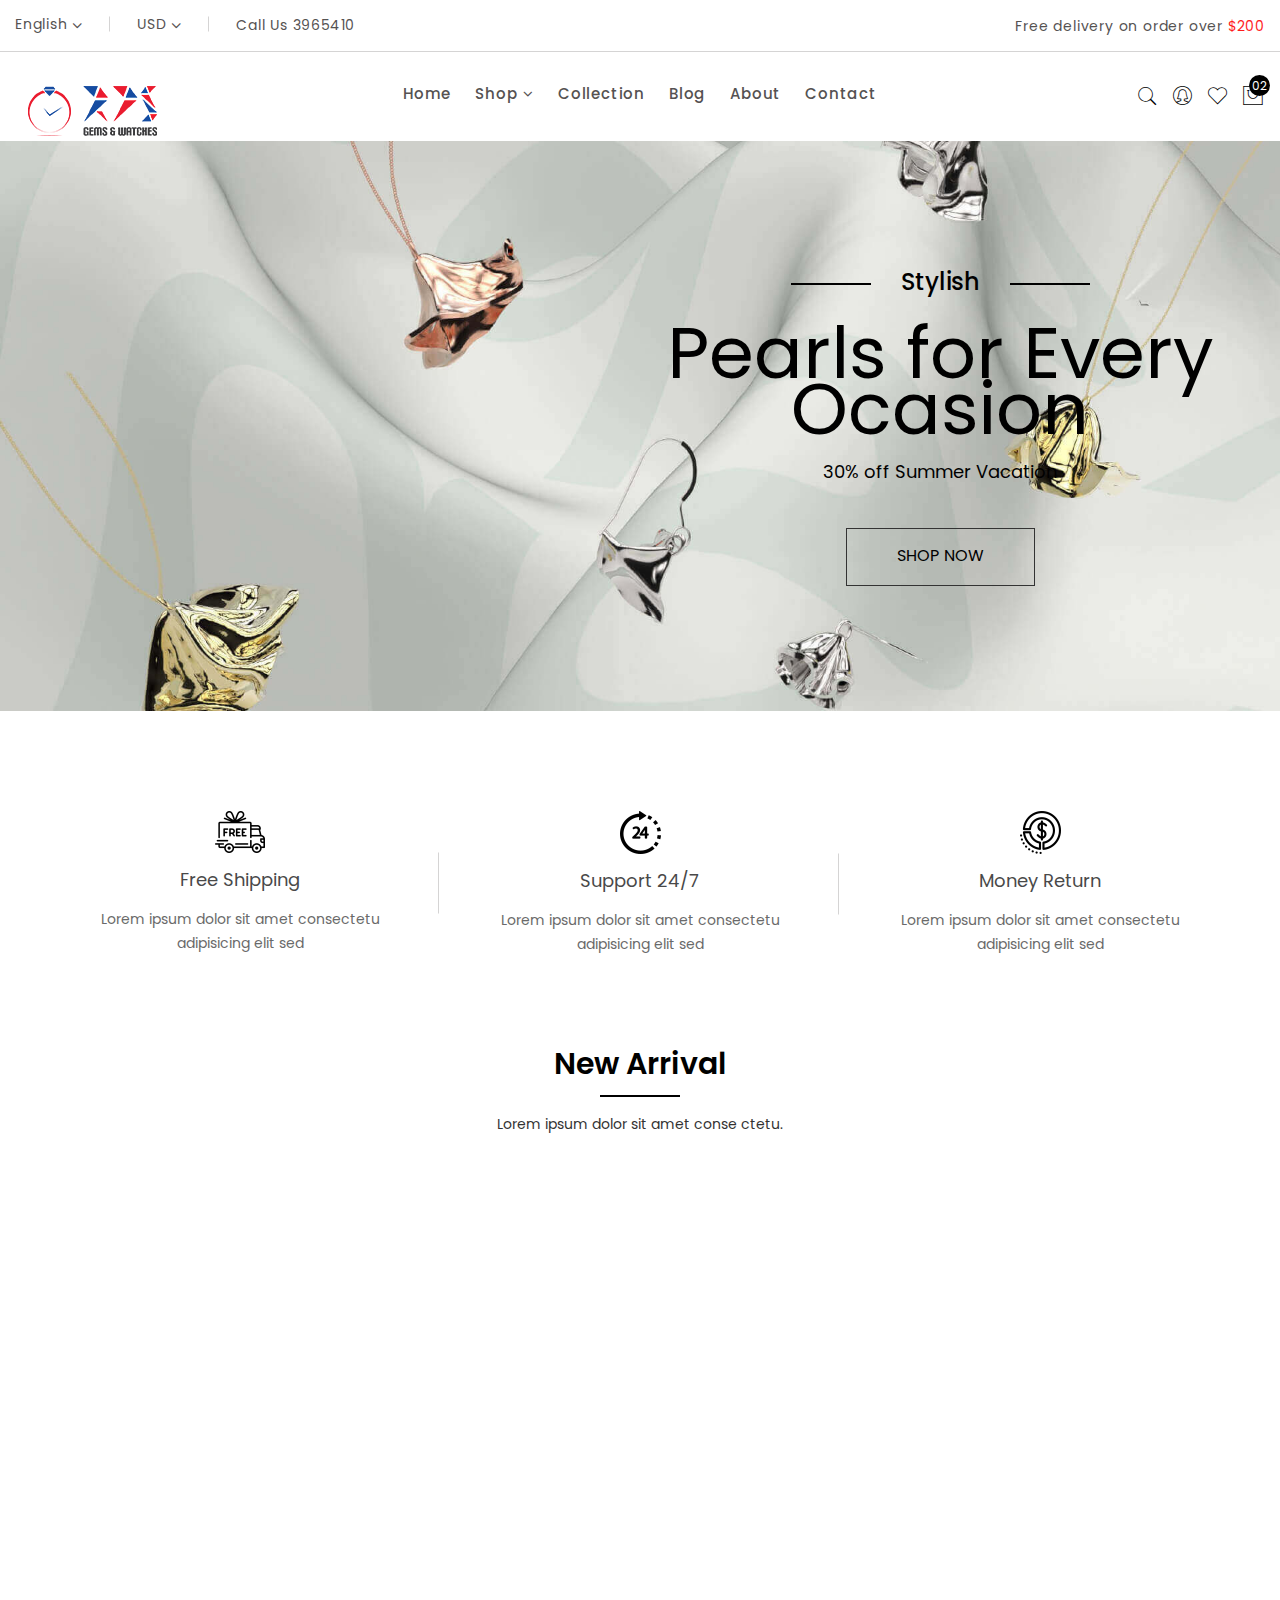
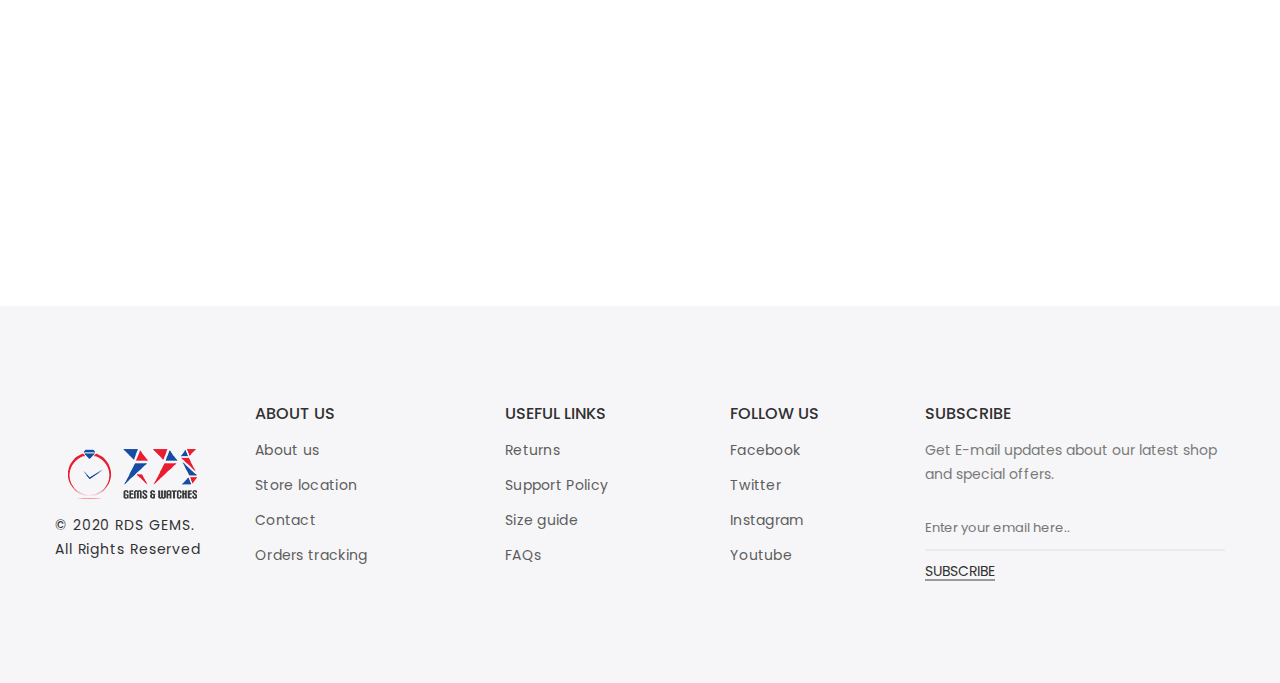
<file: index.html>
<!doctype html>
<html class="no-js" lang="zxx">

<head>
    <meta charset="utf-8">
    <meta http-equiv="x-ua-compatible" content="ie=edge">
    <title>RDS GEMS</title>
    <meta name="description" content="">
    <meta name="viewport" content="width=device-width, initial-scale=1">
    <!-- Favicon -->
    <link rel="shortcut icon" type="image/x-icon" href="assets/img/favicon.png">
    
    <!-- CSS
	============================================ -->
   
    <!-- Bootstrap CSS -->
    <link rel="stylesheet" href="assets/css/bootstrap.min.css">
    <!-- Icon Font CSS -->
    <link rel="stylesheet" href="assets/css/icons.min.css">
    <!-- google font -->
    <link rel="stylesheet" href="assets/css/fonts.css">
    <!-- Plugins CSS -->
    <link rel="stylesheet" href="assets/css/plugins.css">
    <!-- Main Style CSS -->
    <link rel="stylesheet" href="assets/css/style.css">
    <!-- Modernizer JS -->
    <script src="assets/js/vendor/modernizr-2.8.3.min.js"></script>
</head>

<body>
    <header class="header-area clearfix">
        <div class="header-top-area header-padding-2">
            <div class="container-fluid">
                <div class="header-top-wap">
                    <div class="language-currency-wrap">
                        <div class="same-language-currency language-style">
                            <a href="#">English <i class="fa fa-angle-down"></i></a>
                            <div class="lang-car-dropdown">
                                <ul>
                                    <li><a href="#">Arabic </a></li>
                                    <li><a href="#">Bangla </a></li>
                                    <li><a href="#">Hindi  </a></li>
                                    <li><a href="#">Spanish </a></li>
                                </ul>
                            </div>
                        </div>
                        <div class="same-language-currency use-style">
                            <a href="#">USD  <i class="fa fa-angle-down"></i></a>
                            <div class="lang-car-dropdown">
                                <ul>
                                    <li><a href="#">Taka (BDT) </a></li>
                                    <li><a href="#">Riyal (SAR) </a></li>
                                    <li><a href="#">Rupee (INR)  </a></li>
                                    <li><a href="#">Dirham (AED) </a></li>
                                </ul>
                            </div>
                        </div>
                        <div class="same-language-currency">
                            <p>Call Us 3965410</p>
                        </div>
                    </div>
                    <div class="header-offer">
                        <p>Free delivery on order over <span>$200</span></p>
                    </div>
                </div>
            </div>
        </div>
        <div class="header-bottom sticky-bar header-res-padding header-padding-2">
            <div class="container-fluid">
                <div class="row">
                    <div class="col-xl-2 col-lg-2 col-md-6 col-4">
                        <div class="logo">
                            <a href="index.html">
                                <img alt="" src="assets/img/logo/logo.png">
                            </a>
                        </div>
                    </div>
                    <div class="col-xl-8 col-lg-8 d-none d-lg-block">
                        <div class="main-menu">
                            <nav>
                                <ul>
                                    <li><a href="index.html">Home </a>
                                        
                                    </li>
                                    <li><a href="shop.html"> Shop <i class="fa fa-angle-down"></i> </a>
                                        <ul class="mega-menu">
                                            <li>
                                                <ul>
                                                    <li class="mega-menu-title"><a href="#">Gems</a></li>
                                                    <li><a href="shop.html">Saphire</a></li>
                                                <li><a href="shop-filter.html">Ruby</a></li>
                                                <li><a href="shop.html">Saphire</a></li>
                                                <li><a href="shop-filter.html">Ruby</a></li>
                                                <li><a href="shop.html">Saphire</a></li>
                                                <li><a href="shop-filter.html">Ruby</a></li>
                                                <li><a href="shop.html">Saphire</a></li>
                                                <li><a href="shop-filter.html">Ruby</a></li>
                                                <li><a href="shop.html">Saphire</a></li>
                                                <li><a href="shop-filter.html">Ruby</a></li>
                                                </ul>
                                            </li>
                                            <li>
                                                <ul>
                                                    <li class="mega-menu-title"><a href="#">Diamonds</a></li>
                                                    <li><a href="shop.html">Diamond Ring</a></li>
                                                    <li><a href="shop-filter.html">Diamond Necklace</a></li>
                                                    <li><a href="shop.html">Diamond Ring</a></li>
                                                    <li><a href="shop-filter.html">Diamond Necklace</a></li>
                                                    <li><a href="shop.html">Diamond Ring</a></li>
                                                    <li><a href="shop-filter.html">Diamond Necklace</a></li>
                                                    <li><a href="shop.html">Diamond Ring</a></li>
                                                    <li><a href="shop-filter.html">Diamond Necklace</a></li>
                                                    <li><a href="shop.html">Diamond Ring</a></li>
                                                    <li><a href="shop-filter.html">Diamond Necklace</a></li>
                                                </ul>
                                            </li>
                                            <li>
                                                <ul>
                                                    <li class="mega-menu-img"><a href="shop.html"><img src="assets/img/banner/banner-12.png" alt=""></a></li>
                                                </ul>
                                            </li>
                                        </ul>
                                    </li>
                                    <li><a href="collection.html">Collection</a></li>
                                    <li><a href="#">Blog</a>                                
                                    </li>
                                    <li><a href="about.html"> About </a></li>
                                    <li><a href="contact.html"> Contact</a></li>
                                </ul>
                            </nav>
                        </div>
                    </div>
                    <div class="col-xl-2 col-lg-2 col-md-6 col-8">
                           <div class="header-right-wrap">
                            <div class="same-style header-search">
                                <a class="search-active" href="#"><i class="pe-7s-search"></i></a>
                                <div class="search-content">
                                    <form action="#">
                                        <input type="text" placeholder="Search" />
                                        <button class="button-search"><i class="pe-7s-search"></i></button>
                                    </form>
                                </div> 
                            </div>
                            <div class="same-style account-satting">
                                <a class="account-satting-active" href="#"><i class="pe-7s-user-female"></i></a>
                                <div class="account-dropdown">
                                    <ul>
                                        <li><a href="login-register.html">Login</a></li>
                                        <li><a href="login-register.html">Register</a></li>
                                        <li><a href="wishlist.html">Wishlist  </a></li>
                                        <li><a href="my-account.html">my account</a></li>
                                    </ul>
                                </div>
                            </div>
                            <div class="same-style header-wishlist">
                                <a href="wishlist.html"><i class="pe-7s-like"></i></a>
                            </div>
                            <div class="same-style cart-wrap">
                                <button class="icon-cart">
                                    <i class="pe-7s-shopbag"></i>
                                    <span class="count-style">02</span>
                                </button>
                                <div class="shopping-cart-content">
                                    <ul>
                                        <li class="single-shopping-cart">
                                            <div class="shopping-cart-img">
                                                <a href="#"><img alt="" src="assets/img/cart/cart-1.png"></a>
                                            </div>
                                            <div class="shopping-cart-title">
                                                <h4><a href="#">Ruby </a></h4>
                                                <h6>Qty: 02</h6>
                                                <span>$260.00</span>
                                            </div>
                                            <div class="shopping-cart-delete">
                                                <a href="#"><i class="fa fa-times-circle"></i></a>
                                            </div>
                                        </li>
                                        <li class="single-shopping-cart">
                                            <div class="shopping-cart-img">
                                                <a href="#"><img alt="" src="assets/img/cart/cart-2.png"></a>
                                            </div>
                                            <div class="shopping-cart-title">
                                                <h4><a href="#">Ruby </a></h4>
                                                <h6>Qty: 02</h6>
                                                <span>$260.00</span>
                                            </div>
                                            <div class="shopping-cart-delete">
                                                <a href="#"><i class="fa fa-times-circle"></i></a>
                                            </div>
                                        </li>
                                    </ul>
                                    <div class="shopping-cart-total">
                                        <h4>Shipping : <span>$20.00</span></h4>
                                        <h4>Total : <span class="shop-total">$260.00</span></h4>
                                    </div>
                                    <div class="shopping-cart-btn btn-hover text-center">
                                        <a class="default-btn" href="cart-page.html">view cart</a>
                                        <a class="default-btn" href="checkout.html">checkout</a>
                                    </div>
                                </div>
                            </div>
                        </div>
                    </div>
                </div>
                <div class="mobile-menu-area">
                    <div class="mobile-menu">
                        <nav id="mobile-menu-active">
                            <ul class="menu-overflow">
                                <li><a href="index.html">HOME</a></li>
                                <li><a href="#">Collection</a>
                                    <ul>
                                        <li><a href="#">Gems</a>
                                            <ul>
                                                <li><a href="shop.html">Saphire</a></li>
                                                <li><a href="shop-filter.html">Ruby</a></li>
                                                <li><a href="shop.html">Saphire</a></li>
                                                <li><a href="shop-filter.html">Ruby</a></li>
                                                <li><a href="shop.html">Saphire</a></li>
                                                <li><a href="shop-filter.html">Ruby</a></li>
                                                <li><a href="shop.html">Saphire</a></li>
                                                <li><a href="shop-filter.html">Ruby</a></li>
                                                <li><a href="shop.html">Saphire</a></li>
                                                <li><a href="shop-filter.html">Ruby</a></li>
                                                
                                                
                                            </ul>
                                        </li>
                                        <li><a href="#">Diamonds</a>
                                            <ul>
                                                <li><a href="shop.html">Diamond Ring</a></li>
                                                <li><a href="shop-filter.html">Diamond Necklace</a></li>
                                                <li><a href="shop.html">Diamond Ring</a></li>
                                                <li><a href="shop-filter.html">Diamond Necklace</a></li>
                                                <li><a href="shop.html">Diamond Ring</a></li>
                                                <li><a href="shop-filter.html">Diamond Necklace</a></li>
                                                <li><a href="shop.html">Diamond Ring</a></li>
                                                <li><a href="shop-filter.html">Diamond Necklace</a></li>
                                                <li><a href="shop.html">Diamond Ring</a></li>
                                                <li><a href="shop-filter.html">Diamond Necklace</a></li>
                                                
                                            </ul>
                                        </li>
                                    </ul>
                                </li>
                                <li><a href="shop.html">Collection</a></li>
                                <li><a href="blog.html">Blog</a></li>
                                <li><a href="about.html">About us</a></li>
                                <li><a href="contact.html">Contact</a></li>
                            </ul>
                        </nav>
                    </div>
                </div>
            </div>
        </div>
    </header>
<div class="slider-area">
    <div class="slider-active owl-carousel nav-style-1">
        <div class="single-slider-2 slider-height-2 d-flex align-items-center bg-img" style="background-image:url(assets/img/slider/slider-2.jpg);">
            <div class="container">
                <div class="row">
                    <div class="col-xl-6 col-lg-7 col-md-8 col-12 ml-auto">
                        <div class="slider-content-3 slider-animated-1 text-center">
                            <h3 class="animated">Stylish</h3>
                            <h1 class="animated">Pearls for Every Ocasion</h1>
                            <p class="animated">30% off Summer Vacation</p>
                            <div class="slider-btn btn-hover">
                                <a class="animated" href="shop.html">SHOP NOW</a>
                            </div>
                        </div>
                    </div>
                </div>
            </div>
        </div>
        <div class="single-slider-2 slider-height-2 d-flex align-items-center bg-img" style="background-image:url(assets/img/slider/slider-2.jpg);">
            <div class="container">
                <div class="row">
                    <div class="col-xl-6 col-lg-7 col-md-8 col-12 ml-auto">
                        <div class="slider-content-3 slider-animated-1 text-center">
                            <h3 class="animated">Stylish</h3>
                            <h1 class="animated">Pearls for Every Ocasion</h1>
                            <p class="animated">30% off Summer Vacation</p>
                            <div class="slider-btn btn-hover">
                                <a class="animated" href="shop.html">SHOP NOW</a>
                            </div>
                        </div>
                    </div>
                </div>
            </div>
        </div>
    </div>
</div>
<div class="suppoer-area pt-100 pb-60">
    <div class="container">
        <div class="row">
            <div class="col-lg-4 col-md-4 col-sm-6">
                <div class="support-wrap-2 mb-30 support-shape text-center">
                    <div class="support-content-2">
                        <img class="animated" src="assets/img/icon-img/support-1.png" alt="">
                        <h5>Free Shipping</h5>
                        <p>Lorem ipsum dolor sit amet consectetu adipisicing elit sed</p>
                    </div>
                </div>
            </div>
            <div class="col-lg-4 col-md-4 col-sm-6">
                <div class="support-wrap-2 mb-30 support-shape text-center">
                    <div class="support-content-2">
                        <img class="animated" src="assets/img/icon-img/support-2.png" alt="">
                        <h5>Support 24/7</h5>
                        <p>Lorem ipsum dolor sit amet consectetu adipisicing elit sed</p>
                    </div>
                </div>
            </div>
            <div class="col-lg-4 col-md-4 col-sm-6">
                <div class="support-wrap-2 mb-30 text-center">
                    <div class="support-content-2">
                        <img class="animated" src="assets/img/icon-img/support-3.png" alt="">
                        <h5>Money Return</h5>
                        <p>Lorem ipsum dolor sit amet consectetu adipisicing elit sed</p>
                    </div>
                </div>
            </div>
        </div>
    </div>
</div>
<div class="product-area pb-60 section-padding-1">
    <div class="container-fluid">
        <div class="section-title-2 text-center mb-60">
            <h2>New Arrival</h2>
            <p>Lorem ipsum dolor sit amet conse ctetu.</p>
        </div>
        <div class="custom-row">
            <div class="custom-col-5">
                <div class="product-wrap-2 mb-25 scroll-zoom">
                    <div class="product-img">
                        <a href="single-product.html">
                            <img class="default-img" src="assets/img/product/hm3-pro-2.jpg" alt="">
                            <img class="hover-img" src="assets/img/product/hm3-pro-2.jpg" alt="">
                        </a>
                        <span class="purple">New</span>
                        <div class="product-action-2">
                            <a title="Add To Cart" href="#"><i class="fa fa-shopping-cart"></i></a>
                            <a title="Quick View" href="#" data-toggle="modal" data-target="#exampleModal"><i class="fa fa-eye"></i></a>
                            <a title="Compare" href="#"><i class="fa fa-retweet"></i></a>
                        </div>
                    </div>
                    <div class="product-content-2">
                        <div class="title-price-wrap-2">
                            <h3><a href="single-product.html">Diamond</a></h3>
                            <div class="price-2">
                                <span>$ 90.00</span>
                            </div>
                        </div>
                        <div class="pro-wishlist-2">
                            <a title="Wishlist" href="wishlist.html"><i class="fa fa-heart-o"></i></a>
                        </div>
                    </div>
                </div>
            </div>
            <div class="custom-col-5">
                <div class="product-wrap-2 mb-25 scroll-zoom">
                    <div class="product-img">
                        <a href="single-product.html">
                            <img class="default-img" src="assets/img/product/hm3-pro-3.jpg" alt="">
                            <img class="hover-img" src="assets/img/product/hm3-pro-3.jpg" alt="">
                        </a>
                        <span class="pink">-10%</span>
                        <div class="product-action-2">
                            <a title="Add To Cart" href="#"><i class="fa fa-shopping-cart"></i></a>
                            <a title="Quick View" href="#" data-toggle="modal" data-target="#exampleModal"><i class="fa fa-eye"></i></a>
                            <a title="Compare" href="#"><i class="fa fa-retweet"></i></a>
                        </div>
                    </div>
                    <div class="product-content-2">
                        <div class="title-price-wrap-2">
                            <h3><a href="single-product.html">Ruby</a></h3>
                            <div class="price-2">
                                <span>$ 20.00</span>
                                <span class="old">$ 30.00</span>
                            </div>
                        </div>
                        <div class="pro-wishlist-2">
                            <a title="Wishlist" href="wishlist.html"><i class="fa fa-heart-o"></i></a>
                        </div>
                    </div>
                </div>
            </div><div class="custom-col-5">
                <div class="product-wrap-2 mb-25 scroll-zoom">
                    <div class="product-img">
                        <a href="single-product.html">
                            <img class="default-img" src="assets/img/product/hm3-pro-2.jpg" alt="">
                            <img class="hover-img" src="assets/img/product/hm3-pro-2.jpg" alt="">
                        </a>
                        <span class="purple">New</span>
                        <div class="product-action-2">
                            <a title="Add To Cart" href="#"><i class="fa fa-shopping-cart"></i></a>
                            <a title="Quick View" href="#" data-toggle="modal" data-target="#exampleModal"><i class="fa fa-eye"></i></a>
                            <a title="Compare" href="#"><i class="fa fa-retweet"></i></a>
                        </div>
                    </div>
                    <div class="product-content-2">
                        <div class="title-price-wrap-2">
                            <h3><a href="single-product.html">Diamond</a></h3>
                            <div class="price-2">
                                <span>$ 90.00</span>
                            </div>
                        </div>
                        <div class="pro-wishlist-2">
                            <a title="Wishlist" href="wishlist.html"><i class="fa fa-heart-o"></i></a>
                        </div>
                    </div>
                </div>
            </div>
            <div class="custom-col-5">
                <div class="product-wrap-2 mb-25 scroll-zoom">
                    <div class="product-img">
                        <a href="single-product.html">
                            <img class="default-img" src="assets/img/product/hm3-pro-3.jpg" alt="">
                            <img class="hover-img" src="assets/img/product/hm3-pro-3.jpg" alt="">
                        </a>
                        <span class="pink">-10%</span>
                        <div class="product-action-2">
                            <a title="Add To Cart" href="#"><i class="fa fa-shopping-cart"></i></a>
                            <a title="Quick View" href="#" data-toggle="modal" data-target="#exampleModal"><i class="fa fa-eye"></i></a>
                            <a title="Compare" href="#"><i class="fa fa-retweet"></i></a>
                        </div>
                    </div>
                    <div class="product-content-2">
                        <div class="title-price-wrap-2">
                            <h3><a href="single-product.html">Ruby</a></h3>
                            <div class="price-2">
                                <span>$ 20.00</span>
                                <span class="old">$ 30.00</span>
                            </div>
                        </div>
                        <div class="pro-wishlist-2">
                            <a title="Wishlist" href="wishlist.html"><i class="fa fa-heart-o"></i></a>
                        </div>
                    </div>
                </div>
            </div><div class="custom-col-5">
                <div class="product-wrap-2 mb-25 scroll-zoom">
                    <div class="product-img">
                        <a href="single-product.html">
                            <img class="default-img" src="assets/img/product/hm3-pro-2.jpg" alt="">
                            <img class="hover-img" src="assets/img/product/hm3-pro-2.jpg" alt="">
                        </a>
                        <span class="purple">New</span>
                        <div class="product-action-2">
                            <a title="Add To Cart" href="#"><i class="fa fa-shopping-cart"></i></a>
                            <a title="Quick View" href="#" data-toggle="modal" data-target="#exampleModal"><i class="fa fa-eye"></i></a>
                            <a title="Compare" href="#"><i class="fa fa-retweet"></i></a>
                        </div>
                    </div>
                    <div class="product-content-2">
                        <div class="title-price-wrap-2">
                            <h3><a href="single-product.html">Diamond</a></h3>
                            <div class="price-2">
                                <span>$ 90.00</span>
                            </div>
                        </div>
                        <div class="pro-wishlist-2">
                            <a title="Wishlist" href="wishlist.html"><i class="fa fa-heart-o"></i></a>
                        </div>
                    </div>
                </div>
            </div>
            <div class="custom-col-5">
                <div class="product-wrap-2 mb-25 scroll-zoom">
                    <div class="product-img">
                        <a href="single-product.html">
                            <img class="default-img" src="assets/img/product/hm3-pro-3.jpg" alt="">
                            <img class="hover-img" src="assets/img/product/hm3-pro-3.jpg" alt="">
                        </a>
                        <span class="pink">-10%</span>
                        <div class="product-action-2">
                            <a title="Add To Cart" href="#"><i class="fa fa-shopping-cart"></i></a>
                            <a title="Quick View" href="#" data-toggle="modal" data-target="#exampleModal"><i class="fa fa-eye"></i></a>
                            <a title="Compare" href="#"><i class="fa fa-retweet"></i></a>
                        </div>
                    </div>
                    <div class="product-content-2">
                        <div class="title-price-wrap-2">
                            <h3><a href="single-product.html">Ruby</a></h3>
                            <div class="price-2">
                                <span>$ 20.00</span>
                                <span class="old">$ 30.00</span>
                            </div>
                        </div>
                        <div class="pro-wishlist-2">
                            <a title="Wishlist" href="wishlist.html"><i class="fa fa-heart-o"></i></a>
                        </div>
                    </div>
                </div>
            </div><div class="custom-col-5">
                <div class="product-wrap-2 mb-25 scroll-zoom">
                    <div class="product-img">
                        <a href="single-product.html">
                            <img class="default-img" src="assets/img/product/hm3-pro-2.jpg" alt="">
                            <img class="hover-img" src="assets/img/product/hm3-pro-2.jpg" alt="">
                        </a>
                        <span class="purple">New</span>
                        <div class="product-action-2">
                            <a title="Add To Cart" href="#"><i class="fa fa-shopping-cart"></i></a>
                            <a title="Quick View" href="#" data-toggle="modal" data-target="#exampleModal"><i class="fa fa-eye"></i></a>
                            <a title="Compare" href="#"><i class="fa fa-retweet"></i></a>
                        </div>
                    </div>
                    <div class="product-content-2">
                        <div class="title-price-wrap-2">
                            <h3><a href="single-product.html">Diamond</a></h3>
                            <div class="price-2">
                                <span>$ 90.00</span>
                            </div>
                        </div>
                        <div class="pro-wishlist-2">
                            <a title="Wishlist" href="wishlist.html"><i class="fa fa-heart-o"></i></a>
                        </div>
                    </div>
                </div>
            </div>
            <div class="custom-col-5">
                <div class="product-wrap-2 mb-25 scroll-zoom">
                    <div class="product-img">
                        <a href="single-product.html">
                            <img class="default-img" src="assets/img/product/hm3-pro-3.jpg" alt="">
                            <img class="hover-img" src="assets/img/product/hm3-pro-3.jpg" alt="">
                        </a>
                        <span class="pink">-10%</span>
                        <div class="product-action-2">
                            <a title="Add To Cart" href="#"><i class="fa fa-shopping-cart"></i></a>
                            <a title="Quick View" href="#" data-toggle="modal" data-target="#exampleModal"><i class="fa fa-eye"></i></a>
                            <a title="Compare" href="#"><i class="fa fa-retweet"></i></a>
                        </div>
                    </div>
                    <div class="product-content-2">
                        <div class="title-price-wrap-2">
                            <h3><a href="single-product.html">Ruby</a></h3>
                            <div class="price-2">
                                <span>$ 20.00</span>
                                <span class="old">$ 30.00</span>
                            </div>
                        </div>
                        <div class="pro-wishlist-2">
                            <a title="Wishlist" href="wishlist.html"><i class="fa fa-heart-o"></i></a>
                        </div>
                    </div>
                </div>
            </div><div class="custom-col-5">
                <div class="product-wrap-2 mb-25 scroll-zoom">
                    <div class="product-img">
                        <a href="single-product.html">
                            <img class="default-img" src="assets/img/product/hm3-pro-2.jpg" alt="">
                            <img class="hover-img" src="assets/img/product/hm3-pro-2.jpg" alt="">
                        </a>
                        <span class="purple">New</span>
                        <div class="product-action-2">
                            <a title="Add To Cart" href="#"><i class="fa fa-shopping-cart"></i></a>
                            <a title="Quick View" href="#" data-toggle="modal" data-target="#exampleModal"><i class="fa fa-eye"></i></a>
                            <a title="Compare" href="#"><i class="fa fa-retweet"></i></a>
                        </div>
                    </div>
                    <div class="product-content-2">
                        <div class="title-price-wrap-2">
                            <h3><a href="single-product.html">Diamond</a></h3>
                            <div class="price-2">
                                <span>$ 90.00</span>
                            </div>
                        </div>
                        <div class="pro-wishlist-2">
                            <a title="Wishlist" href="wishlist.html"><i class="fa fa-heart-o"></i></a>
                        </div>
                    </div>
                </div>
            </div>
            <div class="custom-col-5">
                <div class="product-wrap-2 mb-25 scroll-zoom">
                    <div class="product-img">
                        <a href="single-product.html">
                            <img class="default-img" src="assets/img/product/hm3-pro-3.jpg" alt="">
                            <img class="hover-img" src="assets/img/product/hm3-pro-3.jpg" alt="">
                        </a>
                        <span class="pink">-10%</span>
                        <div class="product-action-2">
                            <a title="Add To Cart" href="#"><i class="fa fa-shopping-cart"></i></a>
                            <a title="Quick View" href="#" data-toggle="modal" data-target="#exampleModal"><i class="fa fa-eye"></i></a>
                            <a title="Compare" href="#"><i class="fa fa-retweet"></i></a>
                        </div>
                    </div>
                    <div class="product-content-2">
                        <div class="title-price-wrap-2">
                            <h3><a href="single-product.html">Ruby</a></h3>
                            <div class="price-2">
                                <span>$ 20.00</span>
                                <span class="old">$ 30.00</span>
                            </div>
                        </div>
                        <div class="pro-wishlist-2">
                            <a title="Wishlist" href="wishlist.html"><i class="fa fa-heart-o"></i></a>
                        </div>
                    </div>
                </div>
            </div>
        </div>
    </div>
</div>
<footer class="footer-area bg-gray pt-100 pb-70">
    <div class="container">
        <div class="row">
            <div class="col-lg-2 col-md-4 col-sm-4">
                <div class="copyright mb-30">
                    <div class="footer-logo">
                        <a href="index.html">
                            <img alt="" src="assets/img/logo/logo.png">
                        </a>
                    </div>
                    <p>© 2020 <a href="#">RDS GEMS</a>.<br> All Rights Reserved</p>
                </div>
            </div>
            <div class="col-lg-2 col-md-4 col-sm-4">
                <div class="footer-widget mb-30 ml-30">
                    <div class="footer-title">
                        <h3>ABOUT US</h3>
                    </div>
                    <div class="footer-list">
                        <ul>
                            <li><a href="about.html">About us</a></li>
                            <li><a href="#">Store location</a></li>
                            <li><a href="contact.html">Contact</a></li>
                            <li><a href="#">Orders tracking</a></li>
                        </ul>
                    </div>
                </div>
            </div>
            <div class="col-lg-2 col-md-4 col-sm-4">
                <div class="footer-widget mb-30 ml-50">
                    <div class="footer-title">
                        <h3>USEFUL LINKS</h3>
                    </div>
                    <div class="footer-list">
                        <ul>
                            <li><a href="#">Returns</a></li>
                            <li><a href="#">Support Policy</a></li>
                            <li><a href="#">Size guide</a></li>
                            <li><a href="#">FAQs</a></li>
                        </ul>
                    </div>
                </div>
            </div>
            <div class="col-lg-2 col-md-6 col-sm-6">
                <div class="footer-widget mb-30 ml-75">
                    <div class="footer-title">
                        <h3>FOLLOW US</h3>
                    </div>
                    <div class="footer-list">
                        <ul>
                            <li><a href="#">Facebook</a></li>
                            <li><a href="#">Twitter</a></li>
                            <li><a href="#">Instagram</a></li>
                            <li><a href="#">Youtube</a></li>
                        </ul>
                    </div>
                </div>
            </div>
            <div class="col-lg-4 col-md-6 col-sm-6">
                <div class="footer-widget mb-30 ml-70">
                    <div class="footer-title">
                        <h3>SUBSCRIBE</h3>
                    </div>
                    <div class="subscribe-style">
                        <p>Get E-mail updates about our latest shop and special offers.</p>
                        <div id="mc_embed_signup" class="subscribe-form">
                            <form id="mc-embedded-subscribe-form" class="validate" novalidate="" target="_blank" name="mc-embedded-subscribe-form" method="post" action="http://devitems.us11.list-manage.com/subscribe/post?u=6bbb9b6f5827bd842d9640c82&amp;id=05d85f18ef">
                                <div id="mc_embed_signup_scroll" class="mc-form">
                                    <input class="email" type="email" required="" placeholder="Enter your email here.." name="EMAIL" value="">
                                    <div class="mc-news" aria-hidden="true">
                                        <input type="text" value="" tabindex="-1" name="b_6bbb9b6f5827bd842d9640c82_05d85f18ef">
                                    </div>
                                    <div class="clear">
                                        <input id="mc-embedded-subscribe" class="button" type="submit" name="subscribe" value="Subscribe">
                                    </div>
                                </div>
                            </form>
                        </div>
                    </div>
                </div>
            </div>
        </div>
    </div>
</footer>


<!-- Modal -->
<div class="modal fade" id="exampleModal" tabindex="-1" role="dialog">
    <div class="modal-dialog" role="document">
        <div class="modal-content">
            <div class="modal-header">
                <button type="button" class="close" data-dismiss="modal" aria-label="Close"><span aria-hidden="true">x</span></button>
            </div>
            <div class="modal-body">
                <div class="row">
                    <div class="col-md-5 col-sm-12 col-xs-12">
                        <div class="tab-content quickview-big-img">
                            <div id="pro-1" class="tab-pane fade show active">
                                <img src="assets/img/product/hm3-pro-3.jpg" alt="">
                            </div>
                            <div id="pro-2" class="tab-pane fade">
                                <img src="assets/img/product/hm3-pro-3.jpg" alt="">
                            </div>
                            <div id="pro-3" class="tab-pane fade">
                                <img src="assets/img/product/hm3-pro-3.jpg" alt="">
                            </div>
                            <div id="pro-4" class="tab-pane fade">
                                <img src="assets/img/product/hm3-pro-3.jpg" alt="">
                            </div>
                        </div>
                        <!-- Thumbnail Large Image End -->
                        <!-- Thumbnail Image End -->
                        <div class="quickview-wrap mt-15">
                            <div class="quickview-slide-active owl-carousel nav nav-style-1" role="tablist">
                                <a class="active" data-toggle="tab" href="#pro-1"><img src="assets/img/product/hm3-pro-3.jpg" alt=""></a>
                                <a data-toggle="tab" href="#pro-2"><img src="assets/img/product/hm3-pro-3.jpg" alt=""></a>
                                <a data-toggle="tab" href="#pro-3"><img src="assets/img/product/hm3-pro-3.jpg" alt=""></a>
                                <a data-toggle="tab" href="#pro-4"><img src="assets/img/product/hm3-pro-3.jpg" alt=""></a>
                            </div>
                        </div>
                    </div>
                    <div class="col-md-7 col-sm-12 col-xs-12">
                        <div class="product-details-content quickview-content">
                            <h2>Ruby</h2>
                            <div class="product-details-price">
                                <span>$18.00 </span>
                                <span class="old">$20.00 </span>
                            </div>
                            <div class="pro-details-rating-wrap">
                                <div class="pro-details-rating">
                                    <i class="fa fa-star-o yellow"></i>
                                    <i class="fa fa-star-o yellow"></i>
                                    <i class="fa fa-star-o yellow"></i>
                                    <i class="fa fa-star-o"></i>
                                    <i class="fa fa-star-o"></i>
                                </div>
                                <span>3 Reviews</span>
                            </div>
                            <p>Lorem ipsum dolor sit amet, consectetur adipisic elit eiusm tempor incidid ut labore et dolore magna aliqua. Ut enim ad minim venialo quis nostrud exercitation ullamco</p>
                            <div class="pro-details-list">
                                <ul>
                                    <li>- 0.5 mm Dail</li>
                                    <li>- Inspired vector icons</li>
                                    <li>- Very modern style  </li>
                                </ul>
                            </div>
                            <div class="pro-details-size-color">
                                <div class="pro-details-color-wrap">
                                    <span>Color</span>
                                    <div class="pro-details-color-content">
                                        <ul>
                                            <li class="blue"></li>
                                            <li class="maroon active"></li>
                                            <li class="gray"></li>
                                            <li class="green"></li>
                                            <li class="yellow"></li>
                                            <li class="white"></li>
                                        </ul>
                                    </div>
                                </div>
                                <div class="pro-details-size">
                                    <span>Size</span>
                                    <div class="pro-details-size-content">
                                        <ul>
                                            <li><a href="#">s</a></li>
                                            <li><a href="#">m</a></li>
                                            <li><a href="#">l</a></li>
                                            <li><a href="#">xl</a></li>
                                            <li><a href="#">xxl</a></li>
                                        </ul>
                                    </div>
                                </div>
                            </div>
                            <div class="pro-details-quality">
                                <div class="cart-plus-minus">
                                    <input class="cart-plus-minus-box" type="text" name="qtybutton" value="2">
                                </div>
                                <div class="pro-details-cart btn-hover">
                                    <a href="#">Add To Cart</a>
                                </div>
                                <div class="pro-details-wishlist">
                                    <a href="#"><i class="fa fa-heart-o"></i></a>
                                </div>
                                <div class="pro-details-compare">
                                    <a href="#"><i class="pe-7s-shuffle"></i></a>
                                </div>
                            </div>
                            <div class="pro-details-meta">
                                <span>Categories :</span>
                                <ul>
                                    <li><a href="#">Gem</a></li>
                                    <li><a href="#">Red Stone,</a></li>
                                    <li><a href="#">Ruby</a></li>
                                </ul>
                            </div>
                            <div class="pro-details-meta">
                                <span>Tag :</span>
                                <ul>
                                    <li><a href="#">Gems, </a></li>
                                    <li><a href="#">Ring,</a></li>
                                    <li><a href="#">Necklace</a></li>
                                </ul>
                            </div>
                            <div class="pro-details-social">
                                <ul>
                                    <li><a href="#"><i class="fa fa-facebook"></i></a></li>
                                    <li><a href="#"><i class="fa fa-dribbble"></i></a></li>
                                    <li><a href="#"><i class="fa fa-pinterest-p"></i></a></li>
                                    <li><a href="#"><i class="fa fa-twitter"></i></a></li>
                                    <li><a href="#"><i class="fa fa-linkedin"></i></a></li>
                                </ul>
                            </div>
                        </div>
                    </div>
                </div>
            </div>
        </div>
    </div>
</div>
<!-- Modal end -->









<!-- JS
============================================ -->

<!-- jQuery JS -->
<script src="assets/js/vendor/jquery-1.12.4.min.js"></script>
<!-- Popper JS -->
<script src="assets/js/popper.min.js"></script>
<!-- Bootstrap JS -->
<script src="assets/js/bootstrap.min.js"></script>
<!-- Plugins JS -->
<script src="assets/js/plugins.js"></script>
<!-- Ajax Mail -->
<script src="assets/js/ajax-mail.js"></script>
<!-- Main JS -->
<script src="assets/js/main.js"></script>

</body>

</html>
</file>
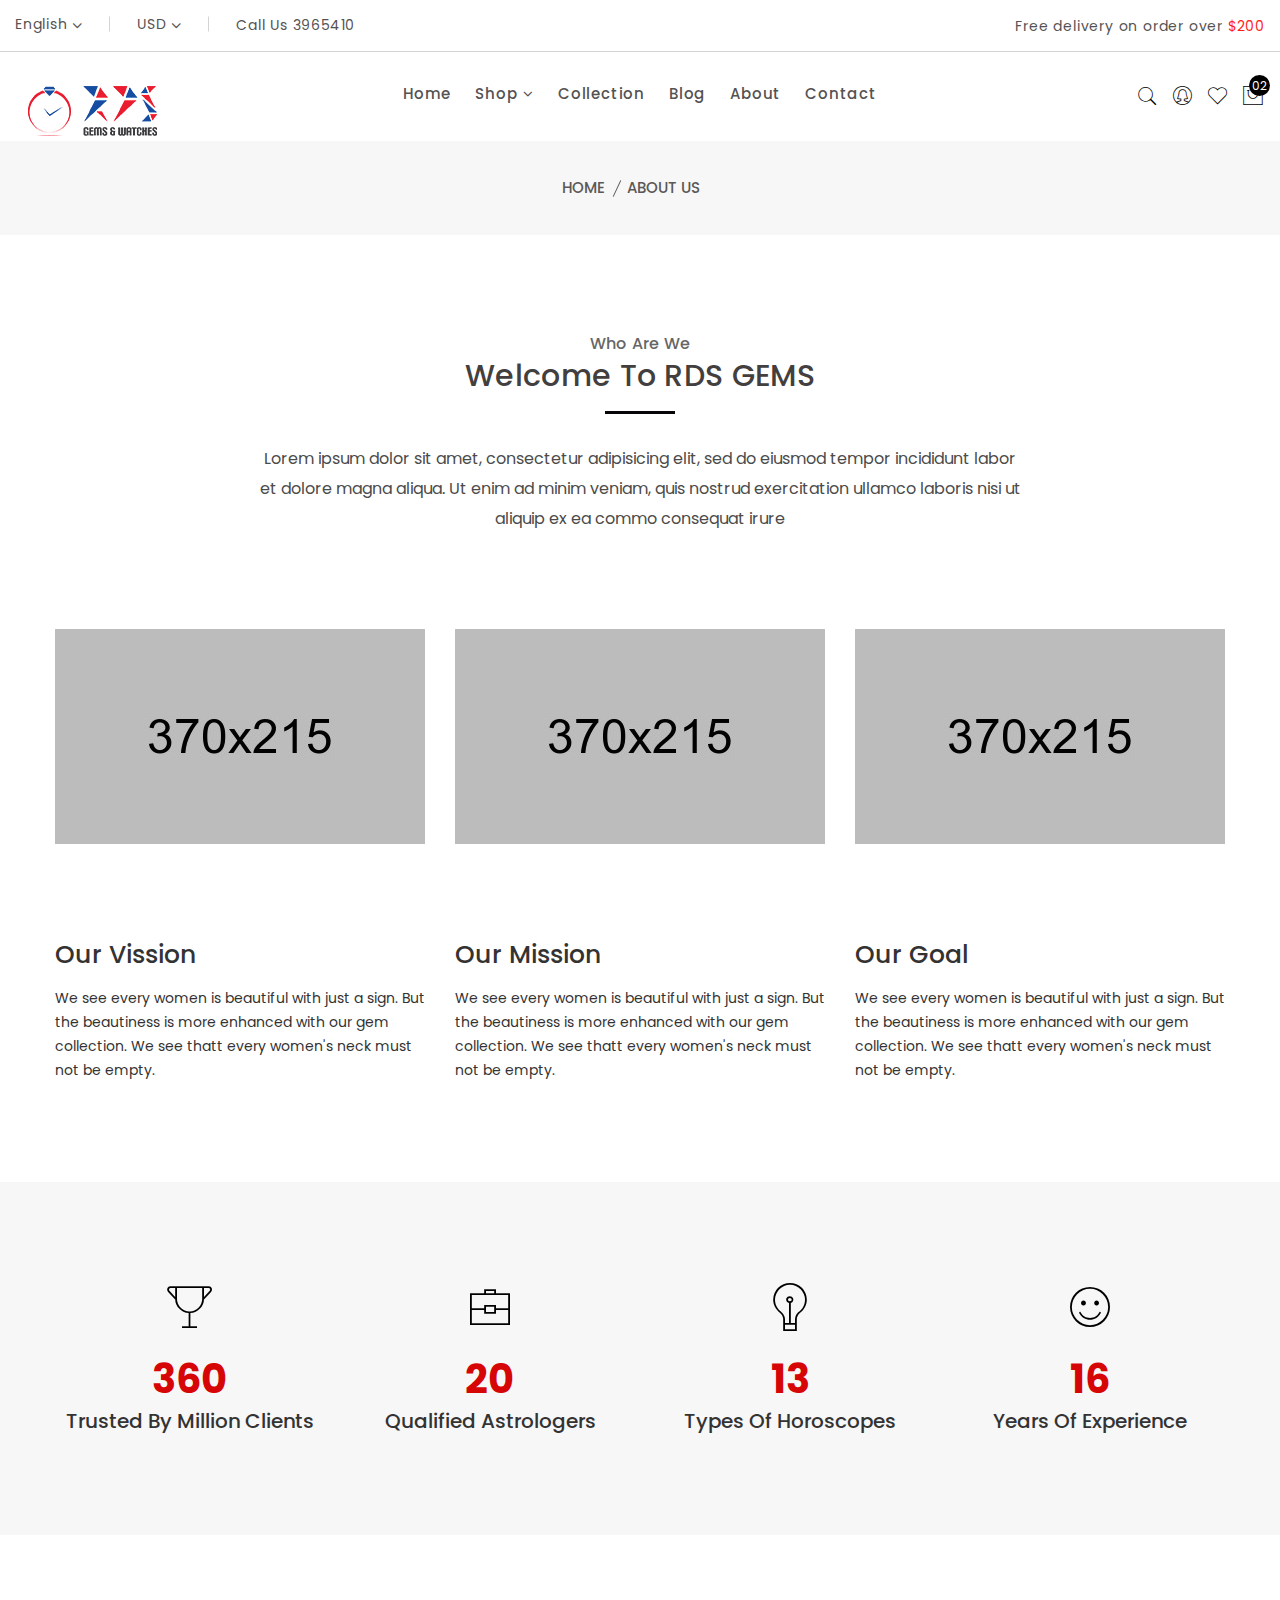
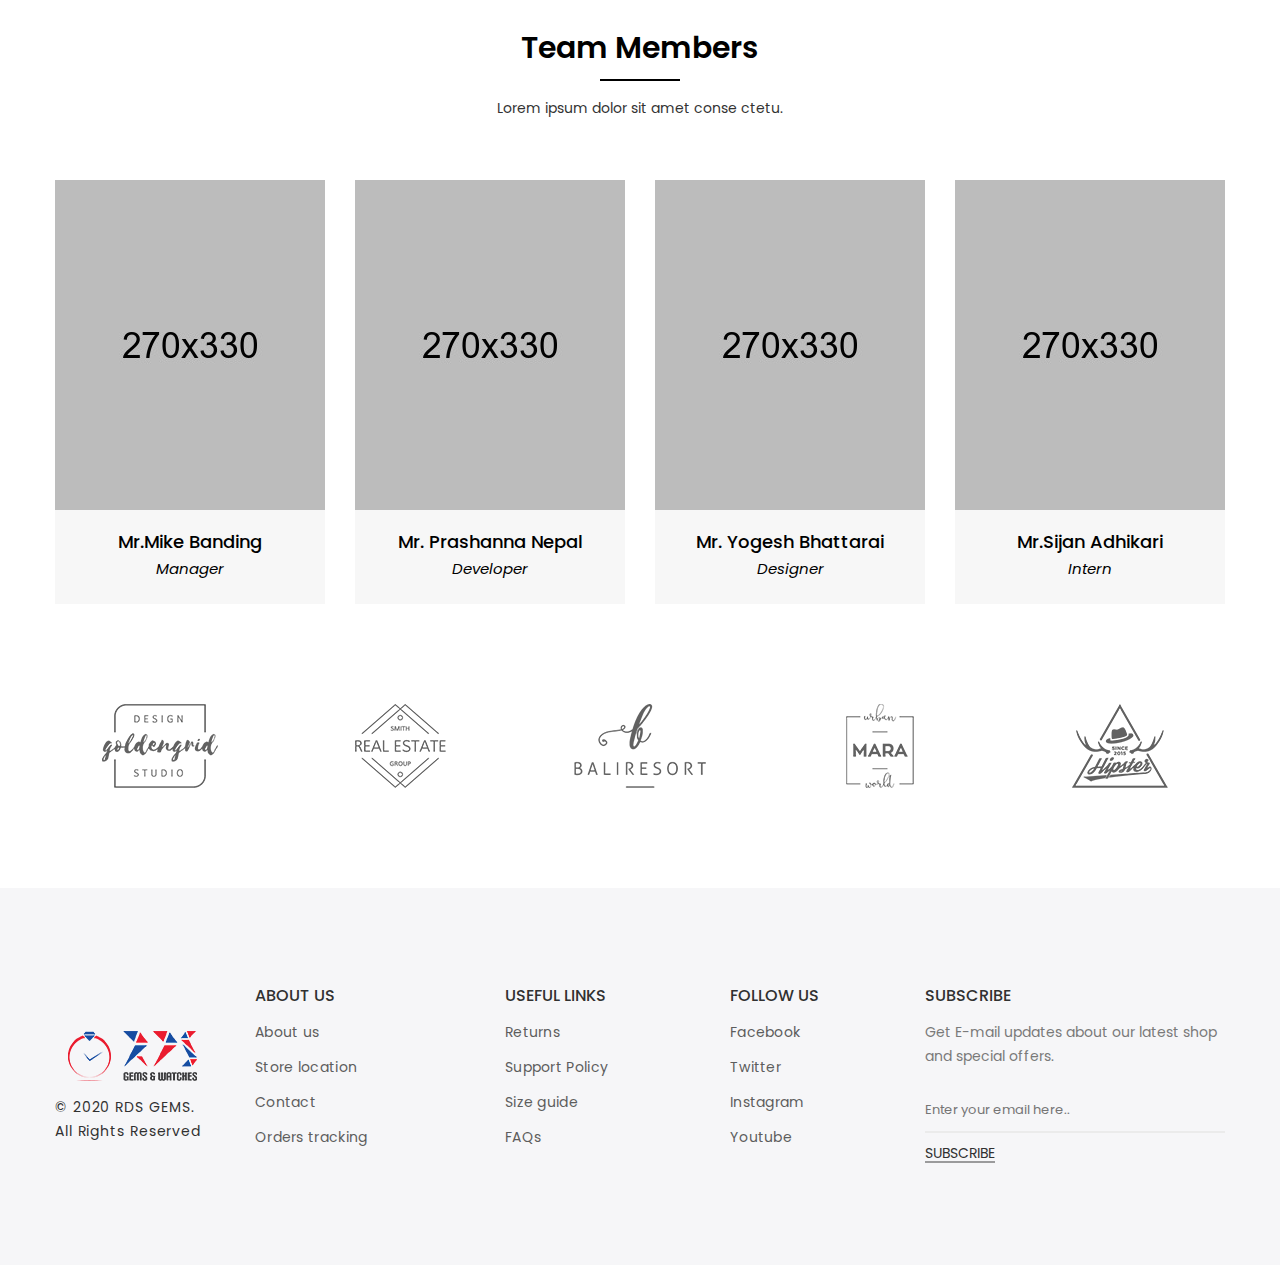
<file: about.html>
<!doctype html>
<html class="no-js" lang="zxx">

<head>
    <meta charset="utf-8">
    <meta http-equiv="x-ua-compatible" content="ie=edge">
    <title>RDS GEMS | ABOUT US</title>
    <meta name="description" content="">
    <meta name="viewport" content="width=device-width, initial-scale=1">
    <!-- Favicon -->
    <link rel="shortcut icon" type="image/x-icon" href="assets/img/favicon.png">
    
    <!-- CSS
	============================================ -->
   
    <!-- Bootstrap CSS -->
    <link rel="stylesheet" href="assets/css/bootstrap.min.css">
    <!-- Icon Font CSS -->
    <link rel="stylesheet" href="assets/css/icons.min.css">
    <!-- Plugins CSS -->
    <link rel="stylesheet" href="assets/css/plugins.css">
    <!-- Main Style CSS -->
    <link rel="stylesheet" href="assets/css/style.css">
    <!-- Modernizer JS -->
    <script src="assets/js/vendor/modernizr-2.8.3.min.js"></script>
</head>

<body>
    <header class="header-area clearfix">
        <div class="header-top-area header-padding-2">
            <div class="container-fluid">
                <div class="header-top-wap">
                    <div class="language-currency-wrap">
                        <div class="same-language-currency language-style">
                            <a href="#">English <i class="fa fa-angle-down"></i></a>
                            <div class="lang-car-dropdown">
                                <ul>
                                    <li><a href="#">Arabic </a></li>
                                    <li><a href="#">Bangla </a></li>
                                    <li><a href="#">Hindi  </a></li>
                                    <li><a href="#">Spanish </a></li>
                                </ul>
                            </div>
                        </div>
                        <div class="same-language-currency use-style">
                            <a href="#">USD  <i class="fa fa-angle-down"></i></a>
                            <div class="lang-car-dropdown">
                                <ul>
                                    <li><a href="#">Taka (BDT) </a></li>
                                    <li><a href="#">Riyal (SAR) </a></li>
                                    <li><a href="#">Rupee (INR)  </a></li>
                                    <li><a href="#">Dirham (AED) </a></li>
                                </ul>
                            </div>
                        </div>
                        <div class="same-language-currency">
                            <p>Call Us 3965410</p>
                        </div>
                    </div>
                    <div class="header-offer">
                        <p>Free delivery on order over <span>$200</span></p>
                    </div>
                </div>
            </div>
        </div>
        <div class="header-bottom sticky-bar header-res-padding header-padding-2">
            <div class="container-fluid">
                <div class="row">
                    <div class="col-xl-2 col-lg-2 col-md-6 col-4">
                        <div class="logo">
                            <a href="index.html">
                                <img alt="" src="assets/img/logo/logo.png">
                            </a>
                        </div>
                    </div>
                    <div class="col-xl-8 col-lg-8 d-none d-lg-block">
                        <div class="main-menu">
                            <nav>
                                <ul>
                                    <li><a href="index.html">Home </a>
                                        
                                    </li>
                                    <li><a href="shop.html"> Shop <i class="fa fa-angle-down"></i> </a>
                                        <ul class="mega-menu">
                                            <li>
                                                <ul>
                                                    <li class="mega-menu-title"><a href="#">Gems</a></li>
                                                    <li><a href="shop.html">Saphire</a></li>
                                                <li><a href="shop-filter.html">Ruby</a></li>
                                                <li><a href="shop.html">Saphire</a></li>
                                                <li><a href="shop-filter.html">Ruby</a></li>
                                                <li><a href="shop.html">Saphire</a></li>
                                                <li><a href="shop-filter.html">Ruby</a></li>
                                                <li><a href="shop.html">Saphire</a></li>
                                                <li><a href="shop-filter.html">Ruby</a></li>
                                                <li><a href="shop.html">Saphire</a></li>
                                                <li><a href="shop-filter.html">Ruby</a></li>
                                                </ul>
                                            </li>
                                            <li>
                                                <ul>
                                                    <li class="mega-menu-title"><a href="#">Diamonds</a></li>
                                                    <li><a href="shop.html">Diamond Ring</a></li>
                                                    <li><a href="shop-filter.html">Diamond Necklace</a></li>
                                                    <li><a href="shop.html">Diamond Ring</a></li>
                                                    <li><a href="shop-filter.html">Diamond Necklace</a></li>
                                                    <li><a href="shop.html">Diamond Ring</a></li>
                                                    <li><a href="shop-filter.html">Diamond Necklace</a></li>
                                                    <li><a href="shop.html">Diamond Ring</a></li>
                                                    <li><a href="shop-filter.html">Diamond Necklace</a></li>
                                                    <li><a href="shop.html">Diamond Ring</a></li>
                                                    <li><a href="shop-filter.html">Diamond Necklace</a></li>
                                                </ul>
                                            </li>
                                            <li>
                                                <ul>
                                                    <li class="mega-menu-img"><a href="shop.html"><img src="assets/img/banner/banner-12.png" alt=""></a></li>
                                                </ul>
                                            </li>
                                        </ul>
                                    </li>
                                    <li><a href="collection.html">Collection</a></li>
                                    <li><a href="#">Blog</a>                                
                                    </li>
                                    <li><a href="about.html"> About </a></li>
                                    <li><a href="contact.html"> Contact</a></li>
                                </ul>
                            </nav>
                        </div>
                    </div>
                    <div class="col-xl-2 col-lg-2 col-md-6 col-8">
                           <div class="header-right-wrap">
                            <div class="same-style header-search">
                                <a class="search-active" href="#"><i class="pe-7s-search"></i></a>
                                <div class="search-content">
                                    <form action="#">
                                        <input type="text" placeholder="Search" />
                                        <button class="button-search"><i class="pe-7s-search"></i></button>
                                    </form>
                                </div> 
                            </div>
                            <div class="same-style account-satting">
                                <a class="account-satting-active" href="#"><i class="pe-7s-user-female"></i></a>
                                <div class="account-dropdown">
                                    <ul>
                                        <li><a href="login-register.html">Login</a></li>
                                        <li><a href="login-register.html">Register</a></li>
                                        <li><a href="wishlist.html">Wishlist  </a></li>
                                        <li><a href="my-account.html">my account</a></li>
                                    </ul>
                                </div>
                            </div>
                            <div class="same-style header-wishlist">
                                <a href="wishlist.html"><i class="pe-7s-like"></i></a>
                            </div>
                            <div class="same-style cart-wrap">
                                <button class="icon-cart">
                                    <i class="pe-7s-shopbag"></i>
                                    <span class="count-style">02</span>
                                </button>
                                <div class="shopping-cart-content">
                                    <ul>
                                        <li class="single-shopping-cart">
                                            <div class="shopping-cart-img">
                                                <a href="#"><img alt="" src="assets/img/cart/cart-1.png"></a>
                                            </div>
                                            <div class="shopping-cart-title">
                                                <h4><a href="#">Ruby </a></h4>
                                                <h6>Qty: 02</h6>
                                                <span>$260.00</span>
                                            </div>
                                            <div class="shopping-cart-delete">
                                                <a href="#"><i class="fa fa-times-circle"></i></a>
                                            </div>
                                        </li>
                                        <li class="single-shopping-cart">
                                            <div class="shopping-cart-img">
                                                <a href="#"><img alt="" src="assets/img/cart/cart-2.png"></a>
                                            </div>
                                            <div class="shopping-cart-title">
                                                <h4><a href="#">Ruby </a></h4>
                                                <h6>Qty: 02</h6>
                                                <span>$260.00</span>
                                            </div>
                                            <div class="shopping-cart-delete">
                                                <a href="#"><i class="fa fa-times-circle"></i></a>
                                            </div>
                                        </li>
                                    </ul>
                                    <div class="shopping-cart-total">
                                        <h4>Shipping : <span>$20.00</span></h4>
                                        <h4>Total : <span class="shop-total">$260.00</span></h4>
                                    </div>
                                    <div class="shopping-cart-btn btn-hover text-center">
                                        <a class="default-btn" href="cart-page.html">view cart</a>
                                        <a class="default-btn" href="checkout.html">checkout</a>
                                    </div>
                                </div>
                            </div>
                        </div>
                    </div>
                </div>
                <div class="mobile-menu-area">
                    <div class="mobile-menu">
                        <nav id="mobile-menu-active">
                            <ul class="menu-overflow">
                                <li><a href="index.html">HOME</a></li>
                                <li><a href="#">Collection</a>
                                    <ul>
                                        <li><a href="#">Gems</a>
                                            <ul>
                                                <li><a href="shop.html">Saphire</a></li>
                                                <li><a href="shop-filter.html">Ruby</a></li>
                                                <li><a href="shop.html">Saphire</a></li>
                                                <li><a href="shop-filter.html">Ruby</a></li>
                                                <li><a href="shop.html">Saphire</a></li>
                                                <li><a href="shop-filter.html">Ruby</a></li>
                                                <li><a href="shop.html">Saphire</a></li>
                                                <li><a href="shop-filter.html">Ruby</a></li>
                                                <li><a href="shop.html">Saphire</a></li>
                                                <li><a href="shop-filter.html">Ruby</a></li>
                                                
                                                
                                            </ul>
                                        </li>
                                        <li><a href="#">Diamonds</a>
                                            <ul>
                                                <li><a href="shop.html">Diamond Ring</a></li>
                                                <li><a href="shop-filter.html">Diamond Necklace</a></li>
                                                <li><a href="shop.html">Diamond Ring</a></li>
                                                <li><a href="shop-filter.html">Diamond Necklace</a></li>
                                                <li><a href="shop.html">Diamond Ring</a></li>
                                                <li><a href="shop-filter.html">Diamond Necklace</a></li>
                                                <li><a href="shop.html">Diamond Ring</a></li>
                                                <li><a href="shop-filter.html">Diamond Necklace</a></li>
                                                <li><a href="shop.html">Diamond Ring</a></li>
                                                <li><a href="shop-filter.html">Diamond Necklace</a></li>
                                                
                                            </ul>
                                        </li>
                                    </ul>
                                </li>
                                <li><a href="shop.html">Collection</a></li>
                                <li><a href="blog.html">Blog</a></li>
                                <li><a href="about.html">About us</a></li>
                                <li><a href="contact.html">Contact</a></li>
                            </ul>
                        </nav>
                    </div>
                </div>
            </div>
        </div>
    </header>
<div class="breadcrumb-area pt-35 pb-35 bg-gray-3">
    <div class="container">
        <div class="breadcrumb-content text-center">
            <ul>
                <li>
                    <a href="index.html">Home</a>
                </li>
                <li class="active">About us </li>
            </ul>
        </div>
    </div>
</div>
<div class="welcome-area pt-100 pb-95">
    <div class="container">
        <div class="welcome-content text-center">
            <h5>Who Are We</h5>
            <h1>Welcome To RDS GEMS</h1>
            <p>Lorem ipsum dolor sit amet, consectetur adipisicing elit, sed do eiusmod tempor incididunt labor et dolore magna aliqua. Ut enim ad minim veniam, quis nostrud exercitation ullamco laboris nisi ut aliquip ex ea commo consequat irure </p>
        </div>
    </div>
</div>
<div class="banner-area pb-70">
    <div class="container">
        <div class="row">
            <div class="col-lg-4 col-md-4">
                <div class="single-banner mb-30">
                    <a href="single-product.html"><img src="assets/img/banner/banner-1.jpg" alt=""></a>
                </div>
            </div>
            <div class="col-lg-4 col-md-4">
                <div class="single-banner mb-30">
                    <a href="single-product.html"><img src="assets/img/banner/banner-2.jpg" alt=""></a>
                </div>
            </div>
            <div class="col-lg-4 col-md-4">
                <div class="single-banner mb-30">
                    <a href="single-product.html"><img src="assets/img/banner/banner-3.jpg" alt=""></a>
                </div>
            </div>
        </div>
    </div>
</div>
<div class="about-mission-area pb-70">
    <div class="container">
        <div class="row">
            <div class="col-lg-4 col-md-4">
                <div class="single-mission mb-30">
                    <h3>Our vission</h3>
                    <p>We see every women is beautiful with just a sign. But the beautiness is more enhanced with our gem collection. We see thatt every women's neck must not be empty.</p>
                </div>
            </div>
            <div class="col-lg-4 col-md-4">
                <div class="single-mission mb-30">
                    <h3>Our mission </h3>
                    <p>We see every women is beautiful with just a sign. But the beautiness is more enhanced with our gem collection. We see thatt every women's neck must not be empty.</p>
                </div>
            </div>
            <div class="col-lg-4 col-md-4">
                <div class="single-mission mb-30">
                    <h3>Our goal</h3>
                    <p>We see every women is beautiful with just a sign. But the beautiness is more enhanced with our gem collection. We see thatt every women's neck must not be empty.</p>
                </div>
            </div>
        </div>
    </div>
</div>
<div class="funfact-area bg-gray-3 pt-100 pb-70">
    <div class="container">
        <div class="row">
            <div class="col-lg-3 col-md-6 col-sm-6">
                <div class="single-count text-center mb-30">
                    <div class="count-icon">
                        <i class="pe-7s-cup"></i>

                    </div>
                    <h2 class="count">360</h2>
                    <span>Trusted by Million
                        Clients</span>
                </div>
            </div>
            <div class="col-lg-3 col-md-6 col-sm-6">
                <div class="single-count text-center mb-30">
                    <div class="count-icon">
                        <i class="pe-7s-portfolio"></i>

                    </div>
                    <h2 class="count">20</h2>
                    <span>Qualified
                        Astrologers</span>
                </div>
            </div>
            <div class="col-lg-3 col-md-6 col-sm-6">
                <div class="single-count text-center mb-30">
                    <div class="count-icon">
                        <i class="pe-7s-light"></i>
                    </div>
                    <h2 class="count">13</h2>
                    <span>Types of horoscopes</span>
                </div>
            </div>
            <div class="col-lg-3 col-md-6 col-sm-6">
                <div class="single-count text-center mb-30 mrgn-none">
                    <div class="count-icon">
                        <i class="pe-7s-smile"></i>
                    </div>
                    <h2 class="count">16</h2>
                    <span>Years
                        of Experience</span>
                </div>
            </div>
        </div>
    </div>
</div>
<div class="team-area pt-95 pb-70">
    <div class="container">
        <div class="section-title-2 text-center mb-60">
            <h2>Team Members</h2>
            <p>Lorem ipsum dolor sit amet conse ctetu.</p>
        </div>
        <div class="row">
            <div class="col-lg-3 col-md-6 col-sm-6">
                <div class="team-wrapper mb-30">
                    <div class="team-img">
                        <a href="#">
                            <img src="assets/img/team/team-1.jpg" alt="">
                        </a>
                        <div class="team-action">
                            <a class="facebook" href="#">
                                <i class="fa fa-facebook"></i>
                            </a>
                            <a class="twitter" title="Wishlist" href="#">
                                <i class="fa fa-twitter"></i>
                            </a>
                            <a class="instagram" href="#">
                                <i class="fa fa-instagram"></i>
                            </a>
                        </div>
                    </div>
                    <div class="team-content text-center">
                        <h4>Mr.Mike Banding</h4>
                        <span>Manager </span>
                    </div>
                </div>
            </div>
            <div class="col-lg-3 col-md-6 col-sm-6">
                <div class="team-wrapper mb-30">
                    <div class="team-img">
                        <a href="#">
                            <img src="assets/img/team/team-3.jpg" alt="">
                        </a>
                        <div class="team-action">
                            <a class="facebook" href="#">
                                <i class="fa fa-facebook"></i>
                            </a>
                            <a class="twitter" title="Wishlist" href="#">
                                <i class="fa fa-twitter"></i>
                            </a>
                            <a class="instagram" href="#">
                                <i class="fa fa-instagram"></i>
                            </a>
                        </div>
                    </div>
                    <div class="team-content text-center">
                        <h4>Mr. Prashanna Nepal</h4>
                        <span>Developer </span>
                    </div>
                </div>
            </div>
            <div class="col-lg-3 col-md-6 col-sm-6">
                <div class="team-wrapper mb-30">
                    <div class="team-img">
                        <a href="#">
                            <img src="assets/img/team/team-2.jpg" alt="">
                        </a>
                        <div class="team-action">
                            <a class="facebook" href="#">
                                <i class="fa fa-facebook"></i>
                            </a>
                            <a class="twitter" title="Wishlist" href="#">
                                <i class="fa fa-twitter"></i>
                            </a>
                            <a class="instagram" href="#">
                                <i class="fa fa-instagram"></i>
                            </a>
                        </div>
                    </div>
                    <div class="team-content text-center">
                        <h4>Mr. Yogesh Bhattarai</h4>
                        <span>Designer </span>
                    </div>
                </div>
            </div>
            <div class="col-lg-3 col-md-6 col-sm-6">
                <div class="team-wrapper mb-30">
                    <div class="team-img">
                        <a href="#">
                            <img src="assets/img/team/team-4.jpg" alt="">
                        </a>
                        <div class="team-action">
                            <a class="facebook" href="#">
                                <i class="fa fa-facebook"></i>
                            </a>
                            <a class="twitter" title="Wishlist" href="#">
                                <i class="fa fa-twitter"></i>
                            </a>
                            <a class="instagram" href="#">
                                <i class="fa fa-instagram"></i>
                            </a>
                        </div>
                    </div>
                    <div class="team-content text-center">
                        <h4>Mr.Sijan Adhikari</h4>
                        <span>Intern </span>
                    </div>
                </div>
            </div>
        </div>
    </div>
</div>
<div class="brand-logo-area pb-100 about-brand-logo">
    <div class="container">
        <div class="brand-logo-active owl-carousel">
            <div class="single-brand-logo">
                <img src="assets/img/brand-logo/barnd-logo-1.png" alt="">
            </div>
            <div class="single-brand-logo">
                <img src="assets/img/brand-logo/barnd-logo-2.png" alt="">
            </div>
            <div class="single-brand-logo">
                <img src="assets/img/brand-logo/barnd-logo-3.png" alt="">
            </div>
            <div class="single-brand-logo">
                <img src="assets/img/brand-logo/barnd-logo-4.png" alt="">
            </div>
            <div class="single-brand-logo">
                <img src="assets/img/brand-logo/barnd-logo-5.png" alt="">
            </div>
        </div>
    </div>
</div>
<footer class="footer-area bg-gray pt-100 pb-70">
    <div class="container">
        <div class="row">
            <div class="col-lg-2 col-md-4 col-sm-4">
                <div class="copyright mb-30">
                    <div class="footer-logo">
                        <a href="index.html">
                            <img alt="" src="assets/img/logo/logo.png">
                        </a>
                    </div>
                    <p>© 2020 <a href="#">RDS GEMS</a>.<br> All Rights Reserved</p>
                </div>
            </div>
            <div class="col-lg-2 col-md-4 col-sm-4">
                <div class="footer-widget mb-30 ml-30">
                    <div class="footer-title">
                        <h3>ABOUT US</h3>
                    </div>
                    <div class="footer-list">
                        <ul>
                            <li><a href="about.html">About us</a></li>
                            <li><a href="#">Store location</a></li>
                            <li><a href="contact.html">Contact</a></li>
                            <li><a href="#">Orders tracking</a></li>
                        </ul>
                    </div>
                </div>
            </div>
            <div class="col-lg-2 col-md-4 col-sm-4">
                <div class="footer-widget mb-30 ml-50">
                    <div class="footer-title">
                        <h3>USEFUL LINKS</h3>
                    </div>
                    <div class="footer-list">
                        <ul>
                            <li><a href="#">Returns</a></li>
                            <li><a href="#">Support Policy</a></li>
                            <li><a href="#">Size guide</a></li>
                            <li><a href="#">FAQs</a></li>
                        </ul>
                    </div>
                </div>
            </div>
            <div class="col-lg-2 col-md-6 col-sm-6">
                <div class="footer-widget mb-30 ml-75">
                    <div class="footer-title">
                        <h3>FOLLOW US</h3>
                    </div>
                    <div class="footer-list">
                        <ul>
                            <li><a href="#">Facebook</a></li>
                            <li><a href="#">Twitter</a></li>
                            <li><a href="#">Instagram</a></li>
                            <li><a href="#">Youtube</a></li>
                        </ul>
                    </div>
                </div>
            </div>
            <div class="col-lg-4 col-md-6 col-sm-6">
                <div class="footer-widget mb-30 ml-70">
                    <div class="footer-title">
                        <h3>SUBSCRIBE</h3>
                    </div>
                    <div class="subscribe-style">
                        <p>Get E-mail updates about our latest shop and special offers.</p>
                        <div id="mc_embed_signup" class="subscribe-form">
                            <form id="mc-embedded-subscribe-form" class="validate" novalidate="" target="_blank" name="mc-embedded-subscribe-form" method="post" action="http://devitems.us11.list-manage.com/subscribe/post?u=6bbb9b6f5827bd842d9640c82&amp;id=05d85f18ef">
                                <div id="mc_embed_signup_scroll" class="mc-form">
                                    <input class="email" type="email" required="" placeholder="Enter your email here.." name="EMAIL" value="">
                                    <div class="mc-news" aria-hidden="true">
                                        <input type="text" value="" tabindex="-1" name="b_6bbb9b6f5827bd842d9640c82_05d85f18ef">
                                    </div>
                                    <div class="clear">
                                        <input id="mc-embedded-subscribe" class="button" type="submit" name="subscribe" value="Subscribe">
                                    </div>
                                </div>
                            </form>
                        </div>
                    </div>
                </div>
            </div>
        </div>
    </div>
</footer>









<!-- JS
============================================ -->

<!-- jQuery JS -->
<script src="assets/js/vendor/jquery-1.12.4.min.js"></script>
<!-- Popper JS -->
<script src="assets/js/popper.min.js"></script>
<!-- Bootstrap JS -->
<script src="assets/js/bootstrap.min.js"></script>
<!-- Plugins JS -->
<script src="assets/js/plugins.js"></script>
<!-- Ajax Mail -->
<script src="assets/js/ajax-mail.js"></script>
<!-- Main JS -->
<script src="assets/js/main.js"></script>

</body>

</html>
</file>
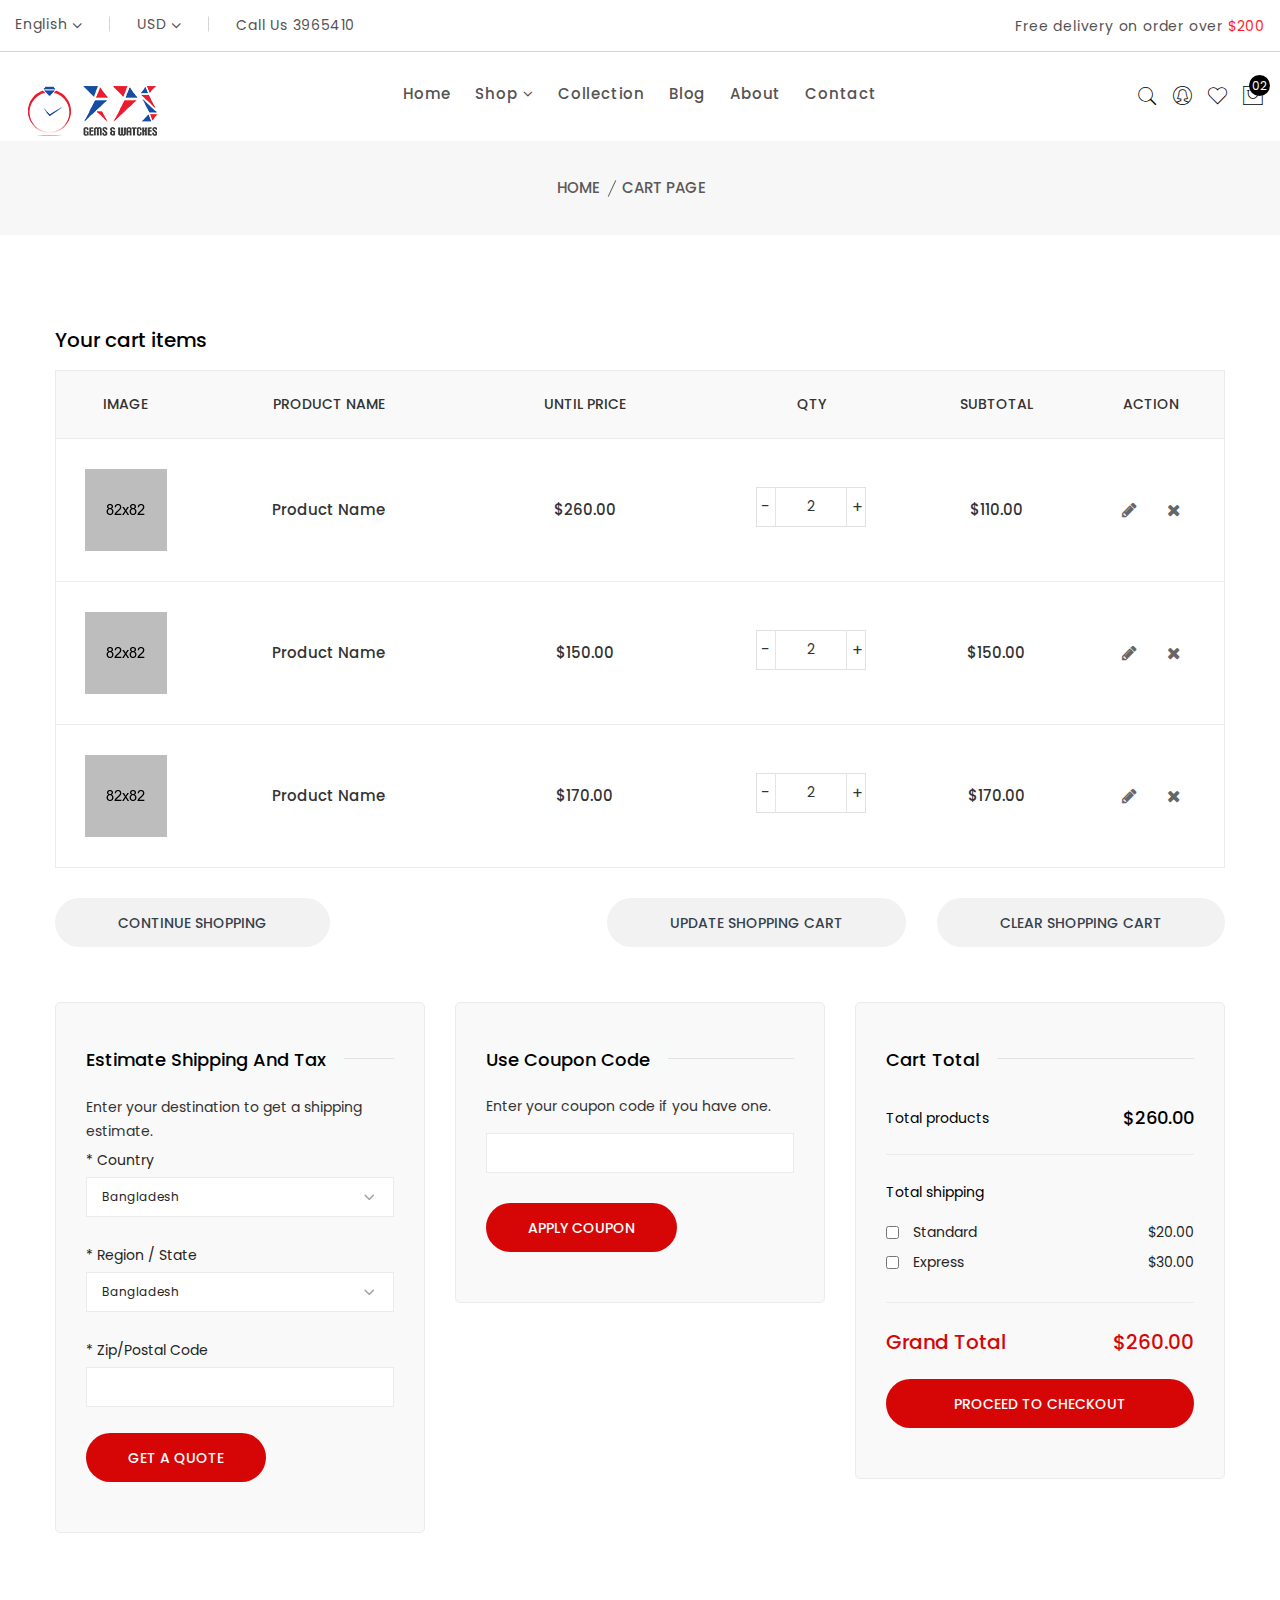
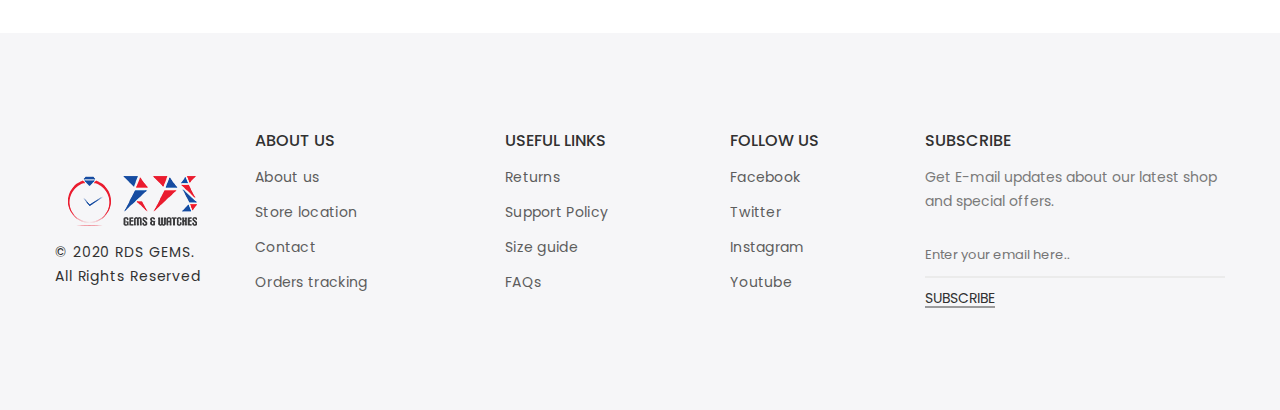
<file: cart-page.html>
<!doctype html>
<html class="no-js" lang="zxx">

<head>
    <meta charset="utf-8">
    <meta http-equiv="x-ua-compatible" content="ie=edge">
    <title>RDS GEMS</title>
    <meta name="description" content="">
    <meta name="viewport" content="width=device-width, initial-scale=1">
    <!-- Favicon -->
    <link rel="shortcut icon" type="image/x-icon" href="assets/img/favicon.png">
    
    <!-- CSS
	============================================ -->
   
    <!-- Bootstrap CSS -->
    <link rel="stylesheet" href="assets/css/bootstrap.min.css">
    <!-- Icon Font CSS -->
    <link rel="stylesheet" href="assets/css/icons.min.css">
    <!-- Plugins CSS -->
    <link rel="stylesheet" href="assets/css/plugins.css">
    <!-- Main Style CSS -->
    <link rel="stylesheet" href="assets/css/style.css">
    <!-- Modernizer JS -->
    <script src="assets/js/vendor/modernizr-2.8.3.min.js"></script>
</head>

<body>
    <header class="header-area clearfix">
        <div class="header-top-area header-padding-2">
            <div class="container-fluid">
                <div class="header-top-wap">
                    <div class="language-currency-wrap">
                        <div class="same-language-currency language-style">
                            <a href="#">English <i class="fa fa-angle-down"></i></a>
                            <div class="lang-car-dropdown">
                                <ul>
                                    <li><a href="#">Arabic </a></li>
                                    <li><a href="#">Bangla </a></li>
                                    <li><a href="#">Hindi  </a></li>
                                    <li><a href="#">Spanish </a></li>
                                </ul>
                            </div>
                        </div>
                        <div class="same-language-currency use-style">
                            <a href="#">USD  <i class="fa fa-angle-down"></i></a>
                            <div class="lang-car-dropdown">
                                <ul>
                                    <li><a href="#">Taka (BDT) </a></li>
                                    <li><a href="#">Riyal (SAR) </a></li>
                                    <li><a href="#">Rupee (INR)  </a></li>
                                    <li><a href="#">Dirham (AED) </a></li>
                                </ul>
                            </div>
                        </div>
                        <div class="same-language-currency">
                            <p>Call Us 3965410</p>
                        </div>
                    </div>
                    <div class="header-offer">
                        <p>Free delivery on order over <span>$200</span></p>
                    </div>
                </div>
            </div>
        </div>
        <div class="header-bottom sticky-bar header-res-padding header-padding-2">
            <div class="container-fluid">
                <div class="row">
                    <div class="col-xl-2 col-lg-2 col-md-6 col-4">
                        <div class="logo">
                            <a href="index.html">
                                <img alt="" src="assets/img/logo/logo.png">
                            </a>
                        </div>
                    </div>
                    <div class="col-xl-8 col-lg-8 d-none d-lg-block">
                        <div class="main-menu">
                            <nav>
                                <ul>
                                    <li><a href="index.html">Home </a>
                                        
                                    </li>
                                    <li><a href="shop.html"> Shop <i class="fa fa-angle-down"></i> </a>
                                        <ul class="mega-menu">
                                            <li>
                                                <ul>
                                                    <li class="mega-menu-title"><a href="#">Gems</a></li>
                                                    <li><a href="shop.html">Saphire</a></li>
                                                <li><a href="shop-filter.html">Ruby</a></li>
                                                <li><a href="shop.html">Saphire</a></li>
                                                <li><a href="shop-filter.html">Ruby</a></li>
                                                <li><a href="shop.html">Saphire</a></li>
                                                <li><a href="shop-filter.html">Ruby</a></li>
                                                <li><a href="shop.html">Saphire</a></li>
                                                <li><a href="shop-filter.html">Ruby</a></li>
                                                <li><a href="shop.html">Saphire</a></li>
                                                <li><a href="shop-filter.html">Ruby</a></li>
                                                </ul>
                                            </li>
                                            <li>
                                                <ul>
                                                    <li class="mega-menu-title"><a href="#">Diamonds</a></li>
                                                    <li><a href="shop.html">Diamond Ring</a></li>
                                                    <li><a href="shop-filter.html">Diamond Necklace</a></li>
                                                    <li><a href="shop.html">Diamond Ring</a></li>
                                                    <li><a href="shop-filter.html">Diamond Necklace</a></li>
                                                    <li><a href="shop.html">Diamond Ring</a></li>
                                                    <li><a href="shop-filter.html">Diamond Necklace</a></li>
                                                    <li><a href="shop.html">Diamond Ring</a></li>
                                                    <li><a href="shop-filter.html">Diamond Necklace</a></li>
                                                    <li><a href="shop.html">Diamond Ring</a></li>
                                                    <li><a href="shop-filter.html">Diamond Necklace</a></li>
                                                </ul>
                                            </li>
                                            <li>
                                                <ul>
                                                    <li class="mega-menu-img"><a href="shop.html"><img src="assets/img/banner/banner-12.png" alt=""></a></li>
                                                </ul>
                                            </li>
                                        </ul>
                                    </li>
                                    <li><a href="collection.html">Collection</a></li>
                                    <li><a href="#">Blog</a>                                
                                    </li>
                                    <li><a href="about.html"> About </a></li>
                                    <li><a href="contact.html"> Contact</a></li>
                                </ul>
                            </nav>
                        </div>
                    </div>
                    <div class="col-xl-2 col-lg-2 col-md-6 col-8">
                           <div class="header-right-wrap">
                            <div class="same-style header-search">
                                <a class="search-active" href="#"><i class="pe-7s-search"></i></a>
                                <div class="search-content">
                                    <form action="#">
                                        <input type="text" placeholder="Search" />
                                        <button class="button-search"><i class="pe-7s-search"></i></button>
                                    </form>
                                </div> 
                            </div>
                            <div class="same-style account-satting">
                                <a class="account-satting-active" href="#"><i class="pe-7s-user-female"></i></a>
                                <div class="account-dropdown">
                                    <ul>
                                        <li><a href="login-register.html">Login</a></li>
                                        <li><a href="login-register.html">Register</a></li>
                                        <li><a href="wishlist.html">Wishlist  </a></li>
                                        <li><a href="my-account.html">my account</a></li>
                                    </ul>
                                </div>
                            </div>
                            <div class="same-style header-wishlist">
                                <a href="wishlist.html"><i class="pe-7s-like"></i></a>
                            </div>
                            <div class="same-style cart-wrap">
                                <button class="icon-cart">
                                    <i class="pe-7s-shopbag"></i>
                                    <span class="count-style">02</span>
                                </button>
                                <div class="shopping-cart-content">
                                    <ul>
                                        <li class="single-shopping-cart">
                                            <div class="shopping-cart-img">
                                                <a href="#"><img alt="" src="assets/img/cart/cart-1.png"></a>
                                            </div>
                                            <div class="shopping-cart-title">
                                                <h4><a href="#">Ruby </a></h4>
                                                <h6>Qty: 02</h6>
                                                <span>$260.00</span>
                                            </div>
                                            <div class="shopping-cart-delete">
                                                <a href="#"><i class="fa fa-times-circle"></i></a>
                                            </div>
                                        </li>
                                        <li class="single-shopping-cart">
                                            <div class="shopping-cart-img">
                                                <a href="#"><img alt="" src="assets/img/cart/cart-2.png"></a>
                                            </div>
                                            <div class="shopping-cart-title">
                                                <h4><a href="#">Ruby </a></h4>
                                                <h6>Qty: 02</h6>
                                                <span>$260.00</span>
                                            </div>
                                            <div class="shopping-cart-delete">
                                                <a href="#"><i class="fa fa-times-circle"></i></a>
                                            </div>
                                        </li>
                                    </ul>
                                    <div class="shopping-cart-total">
                                        <h4>Shipping : <span>$20.00</span></h4>
                                        <h4>Total : <span class="shop-total">$260.00</span></h4>
                                    </div>
                                    <div class="shopping-cart-btn btn-hover text-center">
                                        <a class="default-btn" href="cart-page.html">view cart</a>
                                        <a class="default-btn" href="checkout.html">checkout</a>
                                    </div>
                                </div>
                            </div>
                        </div>
                    </div>
                </div>
                <div class="mobile-menu-area">
                    <div class="mobile-menu">
                        <nav id="mobile-menu-active">
                            <ul class="menu-overflow">
                                <li><a href="index.html">HOME</a></li>
                                <li><a href="#">Collection</a>
                                    <ul>
                                        <li><a href="#">Gems</a>
                                            <ul>
                                                <li><a href="shop.html">Saphire</a></li>
                                                <li><a href="shop-filter.html">Ruby</a></li>
                                                <li><a href="shop.html">Saphire</a></li>
                                                <li><a href="shop-filter.html">Ruby</a></li>
                                                <li><a href="shop.html">Saphire</a></li>
                                                <li><a href="shop-filter.html">Ruby</a></li>
                                                <li><a href="shop.html">Saphire</a></li>
                                                <li><a href="shop-filter.html">Ruby</a></li>
                                                <li><a href="shop.html">Saphire</a></li>
                                                <li><a href="shop-filter.html">Ruby</a></li>
                                                
                                                
                                            </ul>
                                        </li>
                                        <li><a href="#">Diamonds</a>
                                            <ul>
                                                <li><a href="shop.html">Diamond Ring</a></li>
                                                <li><a href="shop-filter.html">Diamond Necklace</a></li>
                                                <li><a href="shop.html">Diamond Ring</a></li>
                                                <li><a href="shop-filter.html">Diamond Necklace</a></li>
                                                <li><a href="shop.html">Diamond Ring</a></li>
                                                <li><a href="shop-filter.html">Diamond Necklace</a></li>
                                                <li><a href="shop.html">Diamond Ring</a></li>
                                                <li><a href="shop-filter.html">Diamond Necklace</a></li>
                                                <li><a href="shop.html">Diamond Ring</a></li>
                                                <li><a href="shop-filter.html">Diamond Necklace</a></li>
                                                
                                            </ul>
                                        </li>
                                    </ul>
                                </li>
                                <li><a href="shop.html">Collection</a></li>
                                <li><a href="blog.html">Blog</a></li>
                                <li><a href="about.html">About us</a></li>
                                <li><a href="contact.html">Contact</a></li>
                            </ul>
                        </nav>
                    </div>
                </div>
            </div>
        </div>
    </header>
<div class="breadcrumb-area pt-35 pb-35 bg-gray-3">
    <div class="container">
        <div class="breadcrumb-content text-center">
            <ul>
                <li>
                    <a href="index.html">Home</a>
                </li>
                <li class="active">Cart Page </li>
            </ul>
        </div>
    </div>
</div>
<div class="cart-main-area pt-90 pb-100">
    <div class="container">
        <h3 class="cart-page-title">Your cart items</h3>
        <div class="row">
            <div class="col-lg-12 col-md-12 col-sm-12 col-12">
                <form action="#">
                    <div class="table-content table-responsive cart-table-content">
                        <table>
                            <thead>
                                <tr>
                                    <th>Image</th>
                                    <th>Product Name</th>
                                    <th>Until Price</th>
                                    <th>Qty</th>
                                    <th>Subtotal</th>
                                    <th>action</th>
                                </tr>
                            </thead>
                            <tbody>
                                <tr>
                                    <td class="product-thumbnail">
                                        <a href="#"><img src="assets/img/cart/cart-1.png" alt=""></a>
                                    </td>
                                    <td class="product-name"><a href="#">Product Name</a></td>
                                    <td class="product-price-cart"><span class="amount">$260.00</span></td>
                                    <td class="product-quantity">
                                        <div class="cart-plus-minus">
                                            <input class="cart-plus-minus-box" type="text" name="qtybutton" value="2">
                                        </div>
                                    </td>
                                    <td class="product-subtotal">$110.00</td>
                                    <td class="product-remove">
                                        <a href="#"><i class="fa fa-pencil"></i></a>
                                        <a href="#"><i class="fa fa-times"></i></a>
                                   </td>
                                </tr>
                                <tr>
                                    <td class="product-thumbnail">
                                        <a href="#"><img src="assets/img/cart/cart-2.png" alt=""></a>
                                    </td>
                                    <td class="product-name"><a href="#">Product Name</a></td>
                                    <td class="product-price-cart"><span class="amount">$150.00</span></td>
                                    <td class="product-quantity">
                                        <div class="cart-plus-minus">
                                            <input class="cart-plus-minus-box" type="text" name="qtybutton" value="2">
                                        </div>
                                    </td>
                                    <td class="product-subtotal">$150.00</td>
                                    <td class="product-remove">
                                        <a href="#"><i class="fa fa-pencil"></i></a>
                                        <a href="#"><i class="fa fa-times"></i></a>
                                   </td>
                                </tr>
                                <tr>
                                    <td class="product-thumbnail">
                                        <a href="#"><img src="assets/img/cart/cart-1.png" alt=""></a>
                                    </td>
                                    <td class="product-name"><a href="#">Product Name </a></td>
                                    <td class="product-price-cart"><span class="amount">$170.00</span></td>
                                    <td class="product-quantity">
                                        <div class="cart-plus-minus">
                                            <input class="cart-plus-minus-box" type="text" name="qtybutton" value="2">
                                        </div>
                                    </td>
                                    <td class="product-subtotal">$170.00</td>
                                    <td class="product-remove">
                                        <a href="#"><i class="fa fa-pencil"></i></a>
                                        <a href="#"><i class="fa fa-times"></i></a>
                                   </td>
                                </tr>
                            </tbody>
                        </table>
                    </div>
                    <div class="row">
                        <div class="col-lg-12">
                            <div class="cart-shiping-update-wrapper">
                                <div class="cart-shiping-update">
                                    <a href="#">Continue Shopping</a>
                                </div>
                                <div class="cart-clear">
                                    <button>Update Shopping Cart</button>
                                    <a href="#">Clear Shopping Cart</a>
                                </div>
                            </div>
                        </div>
                    </div>
                </form>
                <div class="row">
                    <div class="col-lg-4 col-md-6">
                        <div class="cart-tax">
                            <div class="title-wrap">
                                <h4 class="cart-bottom-title section-bg-gray">Estimate Shipping And Tax</h4>
                            </div>
                            <div class="tax-wrapper">
                                <p>Enter your destination to get a shipping estimate.</p>
                                <div class="tax-select-wrapper">
                                    <div class="tax-select">
                                        <label>
                                            * Country
                                        </label>
                                        <select class="email s-email s-wid">
                                            <option>Bangladesh</option>
                                            <option>Albania</option>
                                            <option>Åland Islands</option>
                                            <option>Afghanistan</option>
                                            <option>Belgium</option>
                                        </select>
                                    </div>
                                    <div class="tax-select">
                                        <label>
                                            * Region / State
                                        </label>
                                        <select class="email s-email s-wid">
                                            <option>Bangladesh</option>
                                            <option>Albania</option>
                                            <option>Åland Islands</option>
                                            <option>Afghanistan</option>
                                            <option>Belgium</option>
                                        </select>
                                    </div>
                                    <div class="tax-select">
                                        <label>
                                            * Zip/Postal Code
                                        </label>
                                        <input type="text">
                                    </div>
                                    <button class="cart-btn-2" type="submit">Get A Quote</button>
                                </div>
                            </div>
                        </div>
                    </div>
                    <div class="col-lg-4 col-md-6">
                        <div class="discount-code-wrapper">
                            <div class="title-wrap">
                               <h4 class="cart-bottom-title section-bg-gray">Use Coupon Code</h4> 
                            </div>
                            <div class="discount-code">
                                <p>Enter your coupon code if you have one.</p>
                                <form>
                                    <input type="text" required="" name="name">
                                    <button class="cart-btn-2" type="submit">Apply Coupon</button>
                                </form>
                            </div>
                        </div>
                    </div>
                    <div class="col-lg-4 col-md-12">
                        <div class="grand-totall">
                            <div class="title-wrap">
                                <h4 class="cart-bottom-title section-bg-gary-cart">Cart Total</h4>
                            </div>
                            <h5>Total products <span>$260.00</span></h5>
                            <div class="total-shipping">
                                <h5>Total shipping</h5>
                                <ul>
                                    <li><input type="checkbox"> Standard <span>$20.00</span></li>
                                    <li><input type="checkbox"> Express <span>$30.00</span></li>
                                </ul>
                            </div>
                            <h4 class="grand-totall-title">Grand Total  <span>$260.00</span></h4>
                            <a href="#">Proceed to Checkout</a>
                        </div>
                    </div>
                </div>
            </div>
        </div>
    </div>
</div>
<footer class="footer-area bg-gray pt-100 pb-70">
    <div class="container">
        <div class="row">
            <div class="col-lg-2 col-md-4 col-sm-4">
                <div class="copyright mb-30">
                    <div class="footer-logo">
                        <a href="index.html">
                            <img alt="" src="assets/img/logo/logo.png">
                        </a>
                    </div>
                    <p>© 2020 <a href="#">RDS GEMS</a>.<br> All Rights Reserved</p>
                </div>
            </div>
            <div class="col-lg-2 col-md-4 col-sm-4">
                <div class="footer-widget mb-30 ml-30">
                    <div class="footer-title">
                        <h3>ABOUT US</h3>
                    </div>
                    <div class="footer-list">
                        <ul>
                            <li><a href="about.html">About us</a></li>
                            <li><a href="#">Store location</a></li>
                            <li><a href="contact.html">Contact</a></li>
                            <li><a href="#">Orders tracking</a></li>
                        </ul>
                    </div>
                </div>
            </div>
            <div class="col-lg-2 col-md-4 col-sm-4">
                <div class="footer-widget mb-30 ml-50">
                    <div class="footer-title">
                        <h3>USEFUL LINKS</h3>
                    </div>
                    <div class="footer-list">
                        <ul>
                            <li><a href="#">Returns</a></li>
                            <li><a href="#">Support Policy</a></li>
                            <li><a href="#">Size guide</a></li>
                            <li><a href="#">FAQs</a></li>
                        </ul>
                    </div>
                </div>
            </div>
            <div class="col-lg-2 col-md-6 col-sm-6">
                <div class="footer-widget mb-30 ml-75">
                    <div class="footer-title">
                        <h3>FOLLOW US</h3>
                    </div>
                    <div class="footer-list">
                        <ul>
                            <li><a href="#">Facebook</a></li>
                            <li><a href="#">Twitter</a></li>
                            <li><a href="#">Instagram</a></li>
                            <li><a href="#">Youtube</a></li>
                        </ul>
                    </div>
                </div>
            </div>
            <div class="col-lg-4 col-md-6 col-sm-6">
                <div class="footer-widget mb-30 ml-70">
                    <div class="footer-title">
                        <h3>SUBSCRIBE</h3>
                    </div>
                    <div class="subscribe-style">
                        <p>Get E-mail updates about our latest shop and special offers.</p>
                        <div id="mc_embed_signup" class="subscribe-form">
                            <form id="mc-embedded-subscribe-form" class="validate" novalidate="" target="_blank" name="mc-embedded-subscribe-form" method="post" action="http://devitems.us11.list-manage.com/subscribe/post?u=6bbb9b6f5827bd842d9640c82&amp;id=05d85f18ef">
                                <div id="mc_embed_signup_scroll" class="mc-form">
                                    <input class="email" type="email" required="" placeholder="Enter your email here.." name="EMAIL" value="">
                                    <div class="mc-news" aria-hidden="true">
                                        <input type="text" value="" tabindex="-1" name="b_6bbb9b6f5827bd842d9640c82_05d85f18ef">
                                    </div>
                                    <div class="clear">
                                        <input id="mc-embedded-subscribe" class="button" type="submit" name="subscribe" value="Subscribe">
                                    </div>
                                </div>
                            </form>
                        </div>
                    </div>
                </div>
            </div>
        </div>
    </div>
</footer>











<!-- JS
============================================ -->

<!-- jQuery JS -->
<script src="assets/js/vendor/jquery-1.12.4.min.js"></script>
<!-- Popper JS -->
<script src="assets/js/popper.min.js"></script>
<!-- Bootstrap JS -->
<script src="assets/js/bootstrap.min.js"></script>
<!-- Plugins JS -->
<script src="assets/js/plugins.js"></script>
<!-- Ajax Mail -->
<script src="assets/js/ajax-mail.js"></script>
<!-- Main JS -->
<script src="assets/js/main.js"></script>

</body>

</html>
</file>
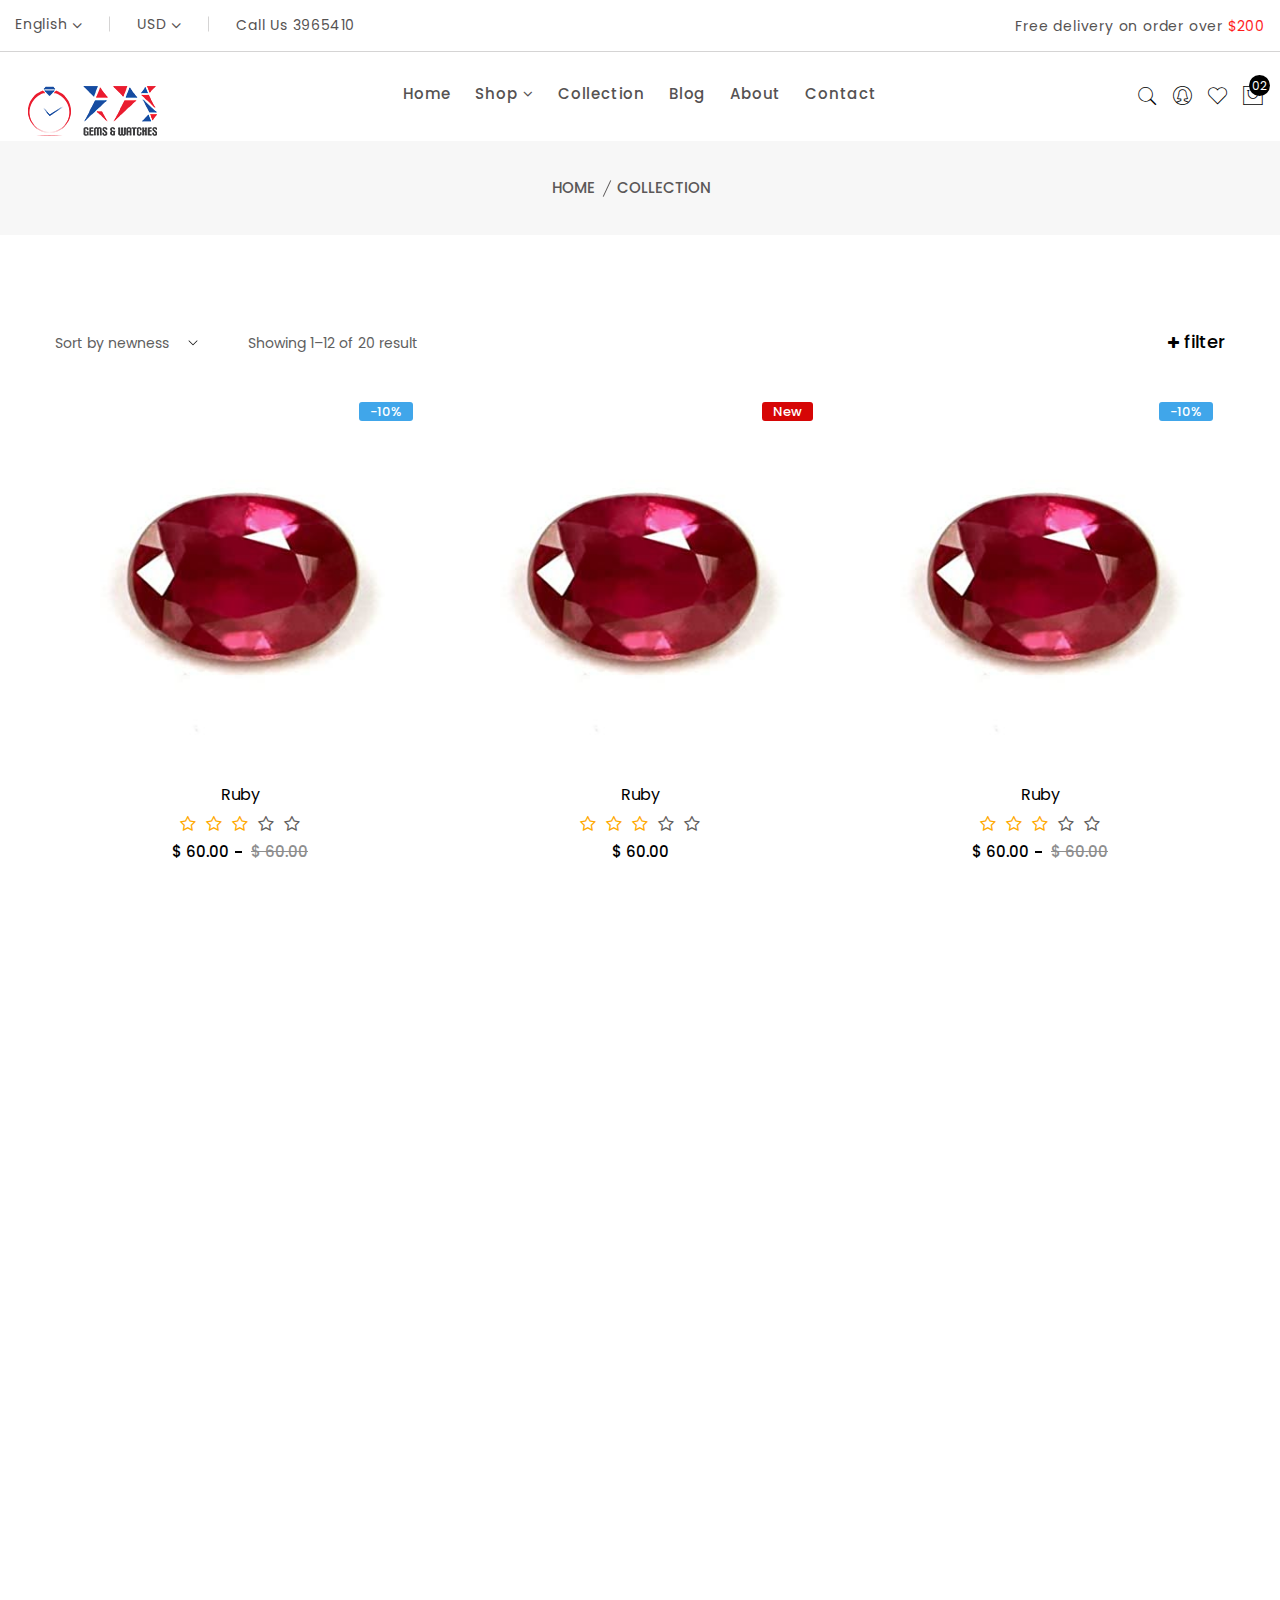
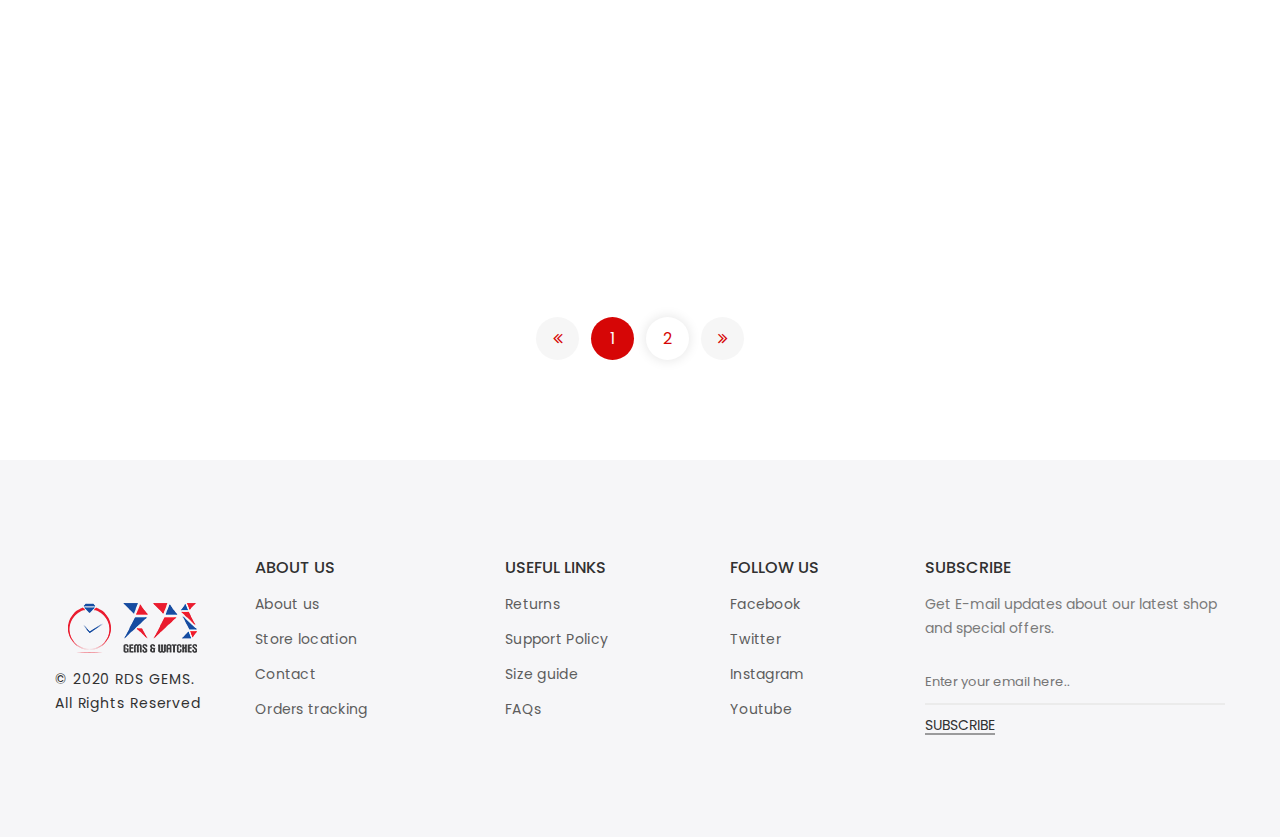
<file: collection.html>
<!doctype html>
<html class="no-js" lang="zxx">

<head>
    <meta charset="utf-8">
    <meta http-equiv="x-ua-compatible" content="ie=edge">
    <title>RDS GEMS | ABOUT US</title>

    <meta name="description" content="">
    <meta name="viewport" content="width=device-width, initial-scale=1">
    <!-- Favicon -->
    <link rel="shortcut icon" type="image/x-icon" href="assets/img/favicon.png">
    
    <!-- CSS
	============================================ -->
   
    <!-- Bootstrap CSS -->
    <link rel="stylesheet" href="assets/css/bootstrap.min.css">
    <!-- Icon Font CSS -->
    <link rel="stylesheet" href="assets/css/icons.min.css">
    <!-- Plugins CSS -->
    <link rel="stylesheet" href="assets/css/plugins.css">
    <!-- Main Style CSS -->
    <link rel="stylesheet" href="assets/css/style.css">
    <!-- Modernizer JS -->
    <script src="assets/js/vendor/modernizr-2.8.3.min.js"></script>
</head>

<body>
    <header class="header-area clearfix">
        <div class="header-top-area header-padding-2">
            <div class="container-fluid">
                <div class="header-top-wap">
                    <div class="language-currency-wrap">
                        <div class="same-language-currency language-style">
                            <a href="#">English <i class="fa fa-angle-down"></i></a>
                            <div class="lang-car-dropdown">
                                <ul>
                                    <li><a href="#">Arabic </a></li>
                                    <li><a href="#">Bangla </a></li>
                                    <li><a href="#">Hindi  </a></li>
                                    <li><a href="#">Spanish </a></li>
                                </ul>
                            </div>
                        </div>
                        <div class="same-language-currency use-style">
                            <a href="#">USD  <i class="fa fa-angle-down"></i></a>
                            <div class="lang-car-dropdown">
                                <ul>
                                    <li><a href="#">Taka (BDT) </a></li>
                                    <li><a href="#">Riyal (SAR) </a></li>
                                    <li><a href="#">Rupee (INR)  </a></li>
                                    <li><a href="#">Dirham (AED) </a></li>
                                </ul>
                            </div>
                        </div>
                        <div class="same-language-currency">
                            <p>Call Us 3965410</p>
                        </div>
                    </div>
                    <div class="header-offer">
                        <p>Free delivery on order over <span>$200</span></p>
                    </div>
                </div>
            </div>
        </div>
        <div class="header-bottom sticky-bar header-res-padding header-padding-2">
            <div class="container-fluid">
                <div class="row">
                    <div class="col-xl-2 col-lg-2 col-md-6 col-4">
                        <div class="logo">
                            <a href="index.html">
                                <img alt="" src="assets/img/logo/logo.png">
                            </a>
                        </div>
                    </div>
                    <div class="col-xl-8 col-lg-8 d-none d-lg-block">
                        <div class="main-menu">
                            <nav>
                                <ul>
                                    <li><a href="index.html">Home </a>
                                        
                                    </li>
                                    <li><a href="shop.html"> Shop <i class="fa fa-angle-down"></i> </a>
                                        <ul class="mega-menu">
                                            <li>
                                                <ul>
                                                    <li class="mega-menu-title"><a href="#">Gems</a></li>
                                                    <li><a href="shop.html">Saphire</a></li>
                                                <li><a href="shop-filter.html">Ruby</a></li>
                                                <li><a href="shop.html">Saphire</a></li>
                                                <li><a href="shop-filter.html">Ruby</a></li>
                                                <li><a href="shop.html">Saphire</a></li>
                                                <li><a href="shop-filter.html">Ruby</a></li>
                                                <li><a href="shop.html">Saphire</a></li>
                                                <li><a href="shop-filter.html">Ruby</a></li>
                                                <li><a href="shop.html">Saphire</a></li>
                                                <li><a href="shop-filter.html">Ruby</a></li>
                                                </ul>
                                            </li>
                                            <li>
                                                <ul>
                                                    <li class="mega-menu-title"><a href="#">Diamonds</a></li>
                                                    <li><a href="shop.html">Diamond Ring</a></li>
                                                    <li><a href="shop-filter.html">Diamond Necklace</a></li>
                                                    <li><a href="shop.html">Diamond Ring</a></li>
                                                    <li><a href="shop-filter.html">Diamond Necklace</a></li>
                                                    <li><a href="shop.html">Diamond Ring</a></li>
                                                    <li><a href="shop-filter.html">Diamond Necklace</a></li>
                                                    <li><a href="shop.html">Diamond Ring</a></li>
                                                    <li><a href="shop-filter.html">Diamond Necklace</a></li>
                                                    <li><a href="shop.html">Diamond Ring</a></li>
                                                    <li><a href="shop-filter.html">Diamond Necklace</a></li>
                                                </ul>
                                            </li>
                                            <li>
                                                <ul>
                                                    <li class="mega-menu-img"><a href="shop.html"><img src="assets/img/banner/banner-12.png" alt=""></a></li>
                                                </ul>
                                            </li>
                                        </ul>
                                    </li>
                                    <li><a href="collection.html">Collection</a></li>
                                    <li><a href="#">Blog</a>                                
                                    </li>
                                    <li><a href="about.html"> About </a></li>
                                    <li><a href="contact.html"> Contact</a></li>
                                </ul>
                            </nav>
                        </div>
                    </div>
                    <div class="col-xl-2 col-lg-2 col-md-6 col-8">
                           <div class="header-right-wrap">
                            <div class="same-style header-search">
                                <a class="search-active" href="#"><i class="pe-7s-search"></i></a>
                                <div class="search-content">
                                    <form action="#">
                                        <input type="text" placeholder="Search" />
                                        <button class="button-search"><i class="pe-7s-search"></i></button>
                                    </form>
                                </div> 
                            </div>
                            <div class="same-style account-satting">
                                <a class="account-satting-active" href="#"><i class="pe-7s-user-female"></i></a>
                                <div class="account-dropdown">
                                    <ul>
                                        <li><a href="login-register.html">Login</a></li>
                                        <li><a href="login-register.html">Register</a></li>
                                        <li><a href="wishlist.html">Wishlist  </a></li>
                                        <li><a href="my-account.html">my account</a></li>
                                    </ul>
                                </div>
                            </div>
                            <div class="same-style header-wishlist">
                                <a href="wishlist.html"><i class="pe-7s-like"></i></a>
                            </div>
                            <div class="same-style cart-wrap">
                                <button class="icon-cart">
                                    <i class="pe-7s-shopbag"></i>
                                    <span class="count-style">02</span>
                                </button>
                                <div class="shopping-cart-content">
                                    <ul>
                                        <li class="single-shopping-cart">
                                            <div class="shopping-cart-img">
                                                <a href="#"><img alt="" src="assets/img/cart/cart-1.png"></a>
                                            </div>
                                            <div class="shopping-cart-title">
                                                <h4><a href="#">Ruby </a></h4>
                                                <h6>Qty: 02</h6>
                                                <span>$260.00</span>
                                            </div>
                                            <div class="shopping-cart-delete">
                                                <a href="#"><i class="fa fa-times-circle"></i></a>
                                            </div>
                                        </li>
                                        <li class="single-shopping-cart">
                                            <div class="shopping-cart-img">
                                                <a href="#"><img alt="" src="assets/img/cart/cart-2.png"></a>
                                            </div>
                                            <div class="shopping-cart-title">
                                                <h4><a href="#">Ruby </a></h4>
                                                <h6>Qty: 02</h6>
                                                <span>$260.00</span>
                                            </div>
                                            <div class="shopping-cart-delete">
                                                <a href="#"><i class="fa fa-times-circle"></i></a>
                                            </div>
                                        </li>
                                    </ul>
                                    <div class="shopping-cart-total">
                                        <h4>Shipping : <span>$20.00</span></h4>
                                        <h4>Total : <span class="shop-total">$260.00</span></h4>
                                    </div>
                                    <div class="shopping-cart-btn btn-hover text-center">
                                        <a class="default-btn" href="cart-page.html">view cart</a>
                                        <a class="default-btn" href="checkout.html">checkout</a>
                                    </div>
                                </div>
                            </div>
                        </div>
                    </div>
                </div>
                <div class="mobile-menu-area">
                    <div class="mobile-menu">
                        <nav id="mobile-menu-active">
                            <ul class="menu-overflow">
                                <li><a href="index.html">HOME</a></li>
                                <li><a href="#">Collection</a>
                                    <ul>
                                        <li><a href="#">Gems</a>
                                            <ul>
                                                <li><a href="shop.html">Saphire</a></li>
                                                <li><a href="shop-filter.html">Ruby</a></li>
                                                <li><a href="shop.html">Saphire</a></li>
                                                <li><a href="shop-filter.html">Ruby</a></li>
                                                <li><a href="shop.html">Saphire</a></li>
                                                <li><a href="shop-filter.html">Ruby</a></li>
                                                <li><a href="shop.html">Saphire</a></li>
                                                <li><a href="shop-filter.html">Ruby</a></li>
                                                <li><a href="shop.html">Saphire</a></li>
                                                <li><a href="shop-filter.html">Ruby</a></li>
                                                
                                                
                                            </ul>
                                        </li>
                                        <li><a href="#">Diamonds</a>
                                            <ul>
                                                <li><a href="shop.html">Diamond Ring</a></li>
                                                <li><a href="shop-filter.html">Diamond Necklace</a></li>
                                                <li><a href="shop.html">Diamond Ring</a></li>
                                                <li><a href="shop-filter.html">Diamond Necklace</a></li>
                                                <li><a href="shop.html">Diamond Ring</a></li>
                                                <li><a href="shop-filter.html">Diamond Necklace</a></li>
                                                <li><a href="shop.html">Diamond Ring</a></li>
                                                <li><a href="shop-filter.html">Diamond Necklace</a></li>
                                                <li><a href="shop.html">Diamond Ring</a></li>
                                                <li><a href="shop-filter.html">Diamond Necklace</a></li>
                                                
                                            </ul>
                                        </li>
                                    </ul>
                                </li>
                                <li><a href="shop.html">Collection</a></li>
                                <li><a href="blog.html">Blog</a></li>
                                <li><a href="about.html">About us</a></li>
                                <li><a href="contact.html">Contact</a></li>
                            </ul>
                        </nav>
                    </div>
                </div>
            </div>
        </div>
    </header>
<div class="breadcrumb-area pt-35 pb-35 bg-gray-3">
    <div class="container">
        <div class="breadcrumb-content text-center">
            <ul>
                <li>
                    <a href="index.html">Home</a>
                </li>
                <li class="active">Collection </li>
            </ul>
        </div>
    </div>
</div>
<div class="shop-area pt-95 pb-100">
    <div class="container">
        <div class="row flex-row-reverse">
            <div class="col-lg-12">
                <div class="shop-top-bar mb-35">
                    <div class="select-shoing-wrap">
                        <div class="shop-select">
                            <select>
                                <option value="">Sort by newness</option>
                                <option value="">A to Z</option>
                                <option value=""> Z to A</option>
                                <option value="">In stock</option>
                            </select>
                        </div>
                        <p>Showing 1–12 of 20 result</p>
                    </div>
                    <div class="filter-active">
                        <a href="#"><i class="fa fa-plus"></i> filter</a>
                    </div>
                </div>
                <div class="product-filter-wrapper">
                    <div class="row">
                        <!-- Product Filter -->
                        <div class="col-md-3 col-sm-6 col-xs-12 mb-30">
                            <div class="product-filter">
                                <h5>Sort by</h5>
                                <ul class="sort-by">
                                    <li><a href="#">Default</a></li>
                                    <li><a href="#">Popularity</a></li>
                                    <li><a href="#">Average rating</a></li>
                                    <li><a href="#">Newness</a></li>
                                    <li><a href="#">Price: Low to High</a></li>
                                    <li><a href="#">Price: High to Low</a></li>
                                </ul>
                            </div>
                        </div>
                        <!-- Product Filter -->
                        <div class="col-md-3 col-sm-6 col-xs-12 mb-30">
                            <div class="product-filter">
                                <h5>color filters</h5>
                                <ul class="color-filter">
                                    <li><input type="checkbox" value=""> <a href="#">Black</a></li>
                                    <li><input type="checkbox" value=""> <a href="#">Brown</a></li>
                                    <li><input type="checkbox" value=""> <a href="#">Orange</a></li>
                                    <li><input type="checkbox" value=""> <a href="#">red</a></li>
                                    <li><input type="checkbox" value=""> <a href="#">Yellow</a></li>
                                    <li><input type="checkbox" value=""> <a href="#">purple</a></li>
                                </ul>
                            </div>
                        </div>
                        <!-- Product Filter -->
                        <div class="col-md-3 col-sm-6 col-xs-12 mb-30">
                            <div class="product-filter">
                                <h5>product tags</h5>
                                <div class="product-tags">
                                    <ul>
                                        <li><a href="#">New</a></li>
                                        <li><a href="#">brand</a></li>
                                        <li><a href="#">black</a></li>
                                        <li><a href="#">white</a></li>
                                        <li><a href="#">chire</a></li>
                                        <li><a href="#">table</a></li>
                                    </ul>
                                </div>
                            </div>
                        </div>
                        <!-- Product Filter -->
                        <div class="col-md-3 col-sm-6 col-xs-12 mb-30">
                            <div class="product-filter">
                                <h5>Filter by price</h5>
                                <div class="price-filter mt-25">
                                    <div class="price-slider-amount">
                                        <input type="text" id="amount" name="price"  placeholder="Add Your Price" />
                                    </div>
                                    <div id="slider-range"></div>
                                </div>
                            </div>
                        </div>
                    </div>
                </div>
                <div class="shop-bottom-area">
                    <div class="row">
                        <div class="col-xl-4 col-md-6 col-lg-4 col-sm-6">
                            <div class="product-wrap mb-25 scroll-zoom">
                                <div class="product-img">
                                    <a href="#">
                                        <img class="default-img" src="assets/img/product/hm3-pro-3.jpg" alt="">
                                        <img class="hover-img" src="assets/img/product/hm3-pro-3.jpg" alt="">
                                    </a>
                                    <span class="pink">-10%</span>
                                    <div class="product-action">
                                        <div class="pro-same-action pro-wishlist">
                                            <a title="Wishlist" href="#"><i class="pe-7s-like"></i></a>
                                        </div>
                                        <div class="pro-same-action pro-cart">
                                            <a title="Add To Cart" href="#"><i class="pe-7s-cart"></i> Add to cart</a>
                                        </div>
                                        <div class="pro-same-action pro-quickview">
                                            <a title="Quick View" href="#" data-toggle="modal" data-target="#exampleModal"><i class="pe-7s-look"></i></a>
                                        </div>
                                    </div>
                                </div>
                                <div class="product-content text-center">
                                    <h3><a href="single-product.html">Ruby</a></h3>
                                    <div class="product-rating">
                                        <i class="fa fa-star-o yellow"></i>
                                        <i class="fa fa-star-o yellow"></i>
                                        <i class="fa fa-star-o yellow"></i>
                                        <i class="fa fa-star-o"></i>
                                        <i class="fa fa-star-o"></i>
                                    </div>
                                    <div class="product-price">
                                        <span>$ 60.00</span>
                                        <span class="old">$ 60.00</span>
                                    </div>
                                </div>
                            </div>
                        </div>
                        <div class="col-xl-4 col-md-6 col-lg-4 col-sm-6">
                            <div class="product-wrap mb-25 scroll-zoom">
                                <div class="product-img">
                                    <a href="single-product.html">
                                        <img class="default-img" src="assets/img/product/hm3-pro-3.jpg" alt="">
                                        <img class="hover-img" src="assets/img/product/hm3-pro-3.jpg" alt="">
                                    </a>
                                    <span class="purple">New</span>
                                    <div class="product-action">
                                        <div class="pro-same-action pro-wishlist">
                                            <a title="Wishlist" href="#"><i class="pe-7s-like"></i></a>
                                        </div>
                                        <div class="pro-same-action pro-cart">
                                            <a title="Add To Cart" href="#"><i class="pe-7s-cart"></i> Add to cart</a>
                                        </div>
                                        <div class="pro-same-action pro-quickview">
                                            <a title="Quick View" href="#" data-toggle="modal" data-target="#exampleModal"><i class="pe-7s-look"></i></a>
                                        </div>
                                    </div>
                                </div>
                                <div class="product-content text-center">
                                    <h3><a href="single-product.html">Ruby</a></h3>
                                    <div class="product-rating">
                                        <i class="fa fa-star-o yellow"></i>
                                        <i class="fa fa-star-o yellow"></i>
                                        <i class="fa fa-star-o yellow"></i>
                                        <i class="fa fa-star-o"></i>
                                        <i class="fa fa-star-o"></i>
                                    </div>
                                    <div class="product-price">
                                        <span>$ 60.00</span>
                                    </div>
                                </div>
                            </div>
                        </div>
                        <div class="col-xl-4 col-md-6 col-lg-4 col-sm-6">
                            <div class="product-wrap mb-25 scroll-zoom">
                                <div class="product-img">
                                    <a href="#">
                                        <img class="default-img" src="assets/img/product/hm3-pro-3.jpg" alt="">
                                        <img class="hover-img" src="assets/img/product/hm3-pro-3.jpg" alt="">
                                    </a>
                                    <span class="pink">-10%</span>
                                    <div class="product-action">
                                        <div class="pro-same-action pro-wishlist">
                                            <a title="Wishlist" href="#"><i class="pe-7s-like"></i></a>
                                        </div>
                                        <div class="pro-same-action pro-cart">
                                            <a title="Add To Cart" href="#"><i class="pe-7s-cart"></i> Add to cart</a>
                                        </div>
                                        <div class="pro-same-action pro-quickview">
                                            <a title="Quick View" href="#" data-toggle="modal" data-target="#exampleModal"><i class="pe-7s-look"></i></a>
                                        </div>
                                    </div>
                                </div>
                                <div class="product-content text-center">
                                    <h3><a href="single-product.html">Ruby</a></h3>
                                    <div class="product-rating">
                                        <i class="fa fa-star-o yellow"></i>
                                        <i class="fa fa-star-o yellow"></i>
                                        <i class="fa fa-star-o yellow"></i>
                                        <i class="fa fa-star-o"></i>
                                        <i class="fa fa-star-o"></i>
                                    </div>
                                    <div class="product-price">
                                        <span>$ 60.00</span>
                                        <span class="old">$ 60.00</span>
                                    </div>
                                </div>
                            </div>
                        </div>
                        <div class="col-xl-4 col-md-6 col-lg-4 col-sm-6">
                            <div class="product-wrap mb-25 scroll-zoom">
                                <div class="product-img">
                                    <a href="#">
                                        <img class="default-img" src="assets/img/product/hm3-pro-3.jpg" alt="">
                                        <img class="hover-img" src="assets/img/product/hm3-pro-3.jpg" alt="">
                                    </a>
                                    <span class="purple">New</span>
                                    <div class="product-action">
                                        <div class="pro-same-action pro-wishlist">
                                            <a title="Wishlist" href="#"><i class="pe-7s-like"></i></a>
                                        </div>
                                        <div class="pro-same-action pro-cart">
                                            <a title="Add To Cart" href="#"><i class="pe-7s-cart"></i> Add to cart</a>
                                        </div>
                                        <div class="pro-same-action pro-quickview">
                                            <a title="Quick View" href="#" data-toggle="modal" data-target="#exampleModal"><i class="pe-7s-look"></i></a>
                                        </div>
                                    </div>
                                </div>
                                <div class="product-content text-center">
                                    <h3><a href="single-product.html">Ruby</a></h3>
                                    <div class="product-rating">
                                        <i class="fa fa-star-o yellow"></i>
                                        <i class="fa fa-star-o yellow"></i>
                                        <i class="fa fa-star-o yellow"></i>
                                        <i class="fa fa-star-o"></i>
                                        <i class="fa fa-star-o"></i>
                                    </div>
                                    <div class="product-price">
                                        <span>$ 60.00</span>
                                    </div>
                                </div>
                            </div>
                        </div>
                        <div class="col-xl-4 col-md-6 col-lg-4 col-sm-6">
                            <div class="product-wrap mb-25 scroll-zoom">
                                <div class="product-img">
                                    <a href="#">
                                        <img class="default-img" src="assets/img/product/hm3-pro-3.jpg" alt="">
                                        <img class="hover-img" src="assets/img/product/hm3-pro-3.jpg" alt="">
                                    </a>
                                    <span class="pink">-10%</span>
                                    <div class="product-action">
                                        <div class="pro-same-action pro-wishlist">
                                            <a title="Wishlist" href="#"><i class="pe-7s-like"></i></a>
                                        </div>
                                        <div class="pro-same-action pro-cart">
                                            <a title="Add To Cart" href="#"><i class="pe-7s-cart"></i> Add to cart</a>
                                        </div>
                                        <div class="pro-same-action pro-quickview">
                                            <a title="Quick View" href="#" data-toggle="modal" data-target="#exampleModal"><i class="pe-7s-look"></i></a>
                                        </div>
                                    </div>
                                </div>
                                <div class="product-content text-center">
                                    <h3><a href="single-product.html">Ruby</a></h3>
                                    <div class="product-rating">
                                        <i class="fa fa-star-o yellow"></i>
                                        <i class="fa fa-star-o yellow"></i>
                                        <i class="fa fa-star-o yellow"></i>
                                        <i class="fa fa-star-o"></i>
                                        <i class="fa fa-star-o"></i>
                                    </div>
                                    <div class="product-price">
                                        <span>$ 60.00</span>
                                        <span class="old">$ 60.00</span>
                                    </div>
                                </div>
                            </div>
                        </div>
                        <div class="col-xl-4 col-md-6 col-lg-4 col-sm-6">
                            <div class="product-wrap mb-25 scroll-zoom">
                                <div class="product-img">
                                    <a href="#">
                                        <img class="default-img" src="assets/img/product/hm3-pro-3.jpg" alt="">
                                        <img class="hover-img" src="assets/img/product/hm3-pro-3.jpg" alt="">
                                    </a>
                                    <span class="purple">New</span>
                                    <div class="product-action">
                                        <div class="pro-same-action pro-wishlist">
                                            <a title="Wishlist" href="#"><i class="pe-7s-like"></i></a>
                                        </div>
                                        <div class="pro-same-action pro-cart">
                                            <a title="Add To Cart" href="#"><i class="pe-7s-cart"></i> Add to cart</a>
                                        </div>
                                        <div class="pro-same-action pro-quickview">
                                            <a title="Quick View" href="#" data-toggle="modal" data-target="#exampleModal"><i class="pe-7s-look"></i></a>
                                        </div>
                                    </div>
                                </div>
                                <div class="product-content text-center">
                                    <h3><a href="single-product.html">Ruby</a></h3>
                                    <div class="product-rating">
                                        <i class="fa fa-star-o yellow"></i>
                                        <i class="fa fa-star-o yellow"></i>
                                        <i class="fa fa-star-o yellow"></i>
                                        <i class="fa fa-star-o"></i>
                                        <i class="fa fa-star-o"></i>
                                    </div>
                                    <div class="product-price">
                                        <span>$ 60.00</span>
                                    </div>
                                </div>
                            </div>
                        </div>
                        <div class="col-xl-4 col-md-6 col-lg-4 col-sm-6">
                            <div class="product-wrap mb-25 scroll-zoom">
                                <div class="product-img">
                                    <a href="#">
                                        <img class="default-img" src="assets/img/product/hm3-pro-3.jpg" alt="">
                                        <img class="hover-img" src="assets/img/product/hm3-pro-3.jpg" alt="">
                                    </a>
                                    <span class="pink">-10%</span>
                                    <div class="product-action">
                                        <div class="pro-same-action pro-wishlist">
                                            <a title="Wishlist" href="#"><i class="pe-7s-like"></i></a>
                                        </div>
                                        <div class="pro-same-action pro-cart">
                                            <a title="Add To Cart" href="#"><i class="pe-7s-cart"></i> Add to cart</a>
                                        </div>
                                        <div class="pro-same-action pro-quickview">
                                            <a title="Quick View" href="#" data-toggle="modal" data-target="#exampleModal"><i class="pe-7s-look"></i></a>
                                        </div>
                                    </div>
                                </div>
                                <div class="product-content text-center">
                                    <h3><a href="single-product.html">Ruby</a></h3>
                                    <div class="product-rating">
                                        <i class="fa fa-star-o yellow"></i>
                                        <i class="fa fa-star-o yellow"></i>
                                        <i class="fa fa-star-o yellow"></i>
                                        <i class="fa fa-star-o"></i>
                                        <i class="fa fa-star-o"></i>
                                    </div>
                                    <div class="product-price">
                                        <span>$ 60.00</span>
                                        <span class="old">$ 60.00</span>
                                    </div>
                                </div>
                            </div>
                        </div>
                        <div class="col-xl-4 col-md-6 col-lg-4 col-sm-6">
                            <div class="product-wrap mb-25 scroll-zoom">
                                <div class="product-img">
                                    <a href="#">
                                        <img class="default-img" src="assets/img/product/hm3-pro-3.jpg" alt="">
                                        <img class="hover-img" src="assets/img/product/hm3-pro-3.jpg" alt="">
                                    </a>
                                    <span class="purple">New</span>
                                    <div class="product-action">
                                        <div class="pro-same-action pro-wishlist">
                                            <a title="Wishlist" href="#"><i class="pe-7s-like"></i></a>
                                        </div>
                                        <div class="pro-same-action pro-cart">
                                            <a title="Add To Cart" href="#"><i class="pe-7s-cart"></i> Add to cart</a>
                                        </div>
                                        <div class="pro-same-action pro-quickview">
                                            <a title="Quick View" href="#" data-toggle="modal" data-target="#exampleModal"><i class="pe-7s-look"></i></a>
                                        </div>
                                    </div>
                                </div>
                                <div class="product-content text-center">
                                    <h3><a href="single-product.html">Ruby</a></h3>
                                    <div class="product-rating">
                                        <i class="fa fa-star-o yellow"></i>
                                        <i class="fa fa-star-o yellow"></i>
                                        <i class="fa fa-star-o yellow"></i>
                                        <i class="fa fa-star-o"></i>
                                        <i class="fa fa-star-o"></i>
                                    </div>
                                    <div class="product-price">
                                        <span>$ 60.00</span>
                                    </div>
                                </div>
                            </div>
                        </div>
                        <div class="col-xl-4 col-md-6 col-lg-4 col-sm-6">
                            <div class="product-wrap mb-25 scroll-zoom">
                                <div class="product-img">
                                    <a href="#">
                                        <img class="default-img" src="assets/img/product/hm3-pro-3.jpg" alt="">
                                        <img class="hover-img" src="assets/img/product/hm3-pro-3.jpg" alt="">
                                    </a>
                                    <span class="pink">-10%</span>
                                    <div class="product-action">
                                        <div class="pro-same-action pro-wishlist">
                                            <a title="Wishlist" href="#"><i class="pe-7s-like"></i></a>
                                        </div>
                                        <div class="pro-same-action pro-cart">
                                            <a title="Add To Cart" href="#"><i class="pe-7s-cart"></i> Add to cart</a>
                                        </div>
                                        <div class="pro-same-action pro-quickview">
                                            <a title="Quick View" href="#" data-toggle="modal" data-target="#exampleModal"><i class="pe-7s-look"></i></a>
                                        </div>
                                    </div>
                                </div>
                                <div class="product-content text-center">
                                    <h3><a href="single-product.html">Ruby</a></h3>
                                    <div class="product-rating">
                                        <i class="fa fa-star-o yellow"></i>
                                        <i class="fa fa-star-o yellow"></i>
                                        <i class="fa fa-star-o yellow"></i>
                                        <i class="fa fa-star-o"></i>
                                        <i class="fa fa-star-o"></i>
                                    </div>
                                    <div class="product-price">
                                        <span>$ 60.00</span>
                                        <span class="old">$ 60.00</span>
                                    </div>
                                </div>
                            </div>
                        </div>
                    </div>
                    <div class="pro-pagination-style text-center mt-30">
                        <ul>
                            <li><a class="prev" href="#"><i class="fa fa-angle-double-left"></i></a></li>
                            <li><a class="active" href="#">1</a></li>
                            <li><a href="#">2</a></li>
                            <li><a class="next" href="#"><i class="fa fa-angle-double-right"></i></a></li>
                        </ul>
                    </div>
                </div>
            </div>
        </div>
    </div>
</div>
<footer class="footer-area bg-gray pt-100 pb-70">
    <div class="container">
        <div class="row">
            <div class="col-lg-2 col-md-4 col-sm-4">
                <div class="copyright mb-30">
                    <div class="footer-logo">
                        <a href="index.html">
                            <img alt="" src="assets/img/logo/logo.png">
                        </a>
                    </div>
                    <p>© 2020 <a href="#">RDS GEMS</a>.<br> All Rights Reserved</p>
                </div>
            </div>
            <div class="col-lg-2 col-md-4 col-sm-4">
                <div class="footer-widget mb-30 ml-30">
                    <div class="footer-title">
                        <h3>ABOUT US</h3>
                    </div>
                    <div class="footer-list">
                        <ul>
                            <li><a href="about.html">About us</a></li>
                            <li><a href="#">Store location</a></li>
                            <li><a href="contact.html">Contact</a></li>
                            <li><a href="#">Orders tracking</a></li>
                        </ul>
                    </div>
                </div>
            </div>
            <div class="col-lg-2 col-md-4 col-sm-4">
                <div class="footer-widget mb-30 ml-50">
                    <div class="footer-title">
                        <h3>USEFUL LINKS</h3>
                    </div>
                    <div class="footer-list">
                        <ul>
                            <li><a href="#">Returns</a></li>
                            <li><a href="#">Support Policy</a></li>
                            <li><a href="#">Size guide</a></li>
                            <li><a href="#">FAQs</a></li>
                        </ul>
                    </div>
                </div>
            </div>
            <div class="col-lg-2 col-md-6 col-sm-6">
                <div class="footer-widget mb-30 ml-75">
                    <div class="footer-title">
                        <h3>FOLLOW US</h3>
                    </div>
                    <div class="footer-list">
                        <ul>
                            <li><a href="#">Facebook</a></li>
                            <li><a href="#">Twitter</a></li>
                            <li><a href="#">Instagram</a></li>
                            <li><a href="#">Youtube</a></li>
                        </ul>
                    </div>
                </div>
            </div>
            <div class="col-lg-4 col-md-6 col-sm-6">
                <div class="footer-widget mb-30 ml-70">
                    <div class="footer-title">
                        <h3>SUBSCRIBE</h3>
                    </div>
                    <div class="subscribe-style">
                        <p>Get E-mail updates about our latest shop and special offers.</p>
                        <div id="mc_embed_signup" class="subscribe-form">
                            <form id="mc-embedded-subscribe-form" class="validate" novalidate="" target="_blank" name="mc-embedded-subscribe-form" method="post" action="http://devitems.us11.list-manage.com/subscribe/post?u=6bbb9b6f5827bd842d9640c82&amp;id=05d85f18ef">
                                <div id="mc_embed_signup_scroll" class="mc-form">
                                    <input class="email" type="email" required="" placeholder="Enter your email here.." name="EMAIL" value="">
                                    <div class="mc-news" aria-hidden="true">
                                        <input type="text" value="" tabindex="-1" name="b_6bbb9b6f5827bd842d9640c82_05d85f18ef">
                                    </div>
                                    <div class="clear">
                                        <input id="mc-embedded-subscribe" class="button" type="submit" name="subscribe" value="Subscribe">
                                    </div>
                                </div>
                            </form>
                        </div>
                    </div>
                </div>
            </div>
        </div>
    </div>
</footer>


<!-- Modal -->
<div class="modal fade" id="exampleModal" tabindex="-1" role="dialog">
    <div class="modal-dialog" role="document">
        <div class="modal-content">
            <div class="modal-header">
                <button type="button" class="close" data-dismiss="modal" aria-label="Close"><span aria-hidden="true">x</span></button>
            </div>
            <div class="modal-body">
                <div class="row">
                    <div class="col-md-5 col-sm-12 col-xs-12">
                        <div class="tab-content quickview-big-img">
                            <div id="pro-1" class="tab-pane fade show active">
                                <img src="assets/img/product/quickview-l1.jpg" alt="">
                            </div>
                            <div id="pro-2" class="tab-pane fade">
                                <img src="assets/img/product/quickview-l2.jpg" alt="">
                            </div>
                            <div id="pro-3" class="tab-pane fade">
                                <img src="assets/img/product/quickview-l3.jpg" alt="">
                            </div>
                            <div id="pro-4" class="tab-pane fade">
                                <img src="assets/img/product/quickview-l2.jpg" alt="">
                            </div>
                        </div>
                        <!-- Thumbnail Large Image End -->
                        <!-- Thumbnail Image End -->
                        <div class="quickview-wrap mt-15">
                            <div class="quickview-slide-active owl-carousel nav nav-style-1" role="tablist">
                                <a class="active" data-toggle="tab" href="#pro-1"><img src="assets/img/product/quickview-s1.jpg" alt=""></a>
                                <a data-toggle="tab" href="#pro-2"><img src="assets/img/product/quickview-s2.jpg" alt=""></a>
                                <a data-toggle="tab" href="#pro-3"><img src="assets/img/product/quickview-s3.jpg" alt=""></a>
                                <a data-toggle="tab" href="#pro-4"><img src="assets/img/product/quickview-s2.jpg" alt=""></a>
                            </div>
                        </div>
                    </div>
                    <div class="col-md-7 col-sm-12 col-xs-12">
                        <div class="product-details-content quickview-content">
                            <h2>Ruby</h2>
                            <div class="product-details-price">
                                <span>$18.00 </span>
                                <span class="old">$20.00 </span>
                            </div>
                            <div class="pro-details-rating-wrap">
                                <div class="pro-details-rating">
                                    <i class="fa fa-star-o yellow"></i>
                                    <i class="fa fa-star-o yellow"></i>
                                    <i class="fa fa-star-o yellow"></i>
                                    <i class="fa fa-star-o"></i>
                                    <i class="fa fa-star-o"></i>
                                </div>
                                <span>3 Reviews</span>
                            </div>
                            <p>Lorem ipsum dolor sit amet, consectetur adipisic elit eiusm tempor incidid ut labore et dolore magna aliqua. Ut enim ad minim venialo quis nostrud exercitation ullamco</p>
                            <div class="pro-details-list">
                                <ul>
                                    <li>- 0.5 mm Dail</li>
                                    <li>- Inspired vector icons</li>
                                    <li>- Very modern style  </li>
                                </ul>
                            </div>
                            <div class="pro-details-size-color">
                                <div class="pro-details-color-wrap">
                                    <span>Color</span>
                                    <div class="pro-details-color-content">
                                        <ul>
                                            <li class="blue"></li>
                                            <li class="maroon active"></li>
                                            <li class="gray"></li>
                                            <li class="green"></li>
                                            <li class="yellow"></li>
                                            <li class="white"></li>
                                        </ul>
                                    </div>
                                </div>
                                <div class="pro-details-size">
                                    <span>Size</span>
                                    <div class="pro-details-size-content">
                                        <ul>
                                            <li><a href="#">s</a></li>
                                            <li><a href="#">m</a></li>
                                            <li><a href="#">l</a></li>
                                            <li><a href="#">xl</a></li>
                                            <li><a href="#">xxl</a></li>
                                        </ul>
                                    </div>
                                </div>
                            </div>
                            <div class="pro-details-quality">
                                <div class="cart-plus-minus">
                                    <input class="cart-plus-minus-box" type="text" name="qtybutton" value="2">
                                </div>
                                <div class="pro-details-cart btn-hover">
                                    <a href="#">Add To Cart</a>
                                </div>
                                <div class="pro-details-wishlist">
                                    <a href="#"><i class="fa fa-heart-o"></i></a>
                                </div>
                                <div class="pro-details-compare">
                                    <a href="#"><i class="pe-7s-shuffle"></i></a>
                                </div>
                            </div>
                            <div class="pro-details-meta">
                                <span>Categories :</span>
                                <ul>
                                    <li><a href="#">Minimal,</a></li>
                                    <li><a href="#">Furniture,</a></li>
                                    <li><a href="#">Electronic</a></li>
                                </ul>
                            </div>
                            <div class="pro-details-meta">
                                <span>Tag :</span>
                                <ul>
                                    <li><a href="#">Fashion, </a></li>
                                    <li><a href="#">Furniture,</a></li>
                                    <li><a href="#">Electronic</a></li>
                                </ul>
                            </div>
                            <div class="pro-details-social">
                                <ul>
                                    <li><a href="#"><i class="fa fa-facebook"></i></a></li>
                                    <li><a href="#"><i class="fa fa-dribbble"></i></a></li>
                                    <li><a href="#"><i class="fa fa-pinterest-p"></i></a></li>
                                    <li><a href="#"><i class="fa fa-twitter"></i></a></li>
                                    <li><a href="#"><i class="fa fa-linkedin"></i></a></li>
                                </ul>
                            </div>
                        </div>
                    </div>
                </div>
            </div>
        </div>
    </div>
</div>
<!-- Modal end -->









<!-- JS
============================================ -->

<!-- jQuery JS -->
<script src="assets/js/vendor/jquery-1.12.4.min.js"></script>
<!-- Popper JS -->
<script src="assets/js/popper.min.js"></script>
<!-- Bootstrap JS -->
<script src="assets/js/bootstrap.min.js"></script>
<!-- Plugins JS -->
<script src="assets/js/plugins.js"></script>
<!-- Ajax Mail -->
<script src="assets/js/ajax-mail.js"></script>
<!-- Main JS -->
<script src="assets/js/main.js"></script>

</body>

</html>
</file>
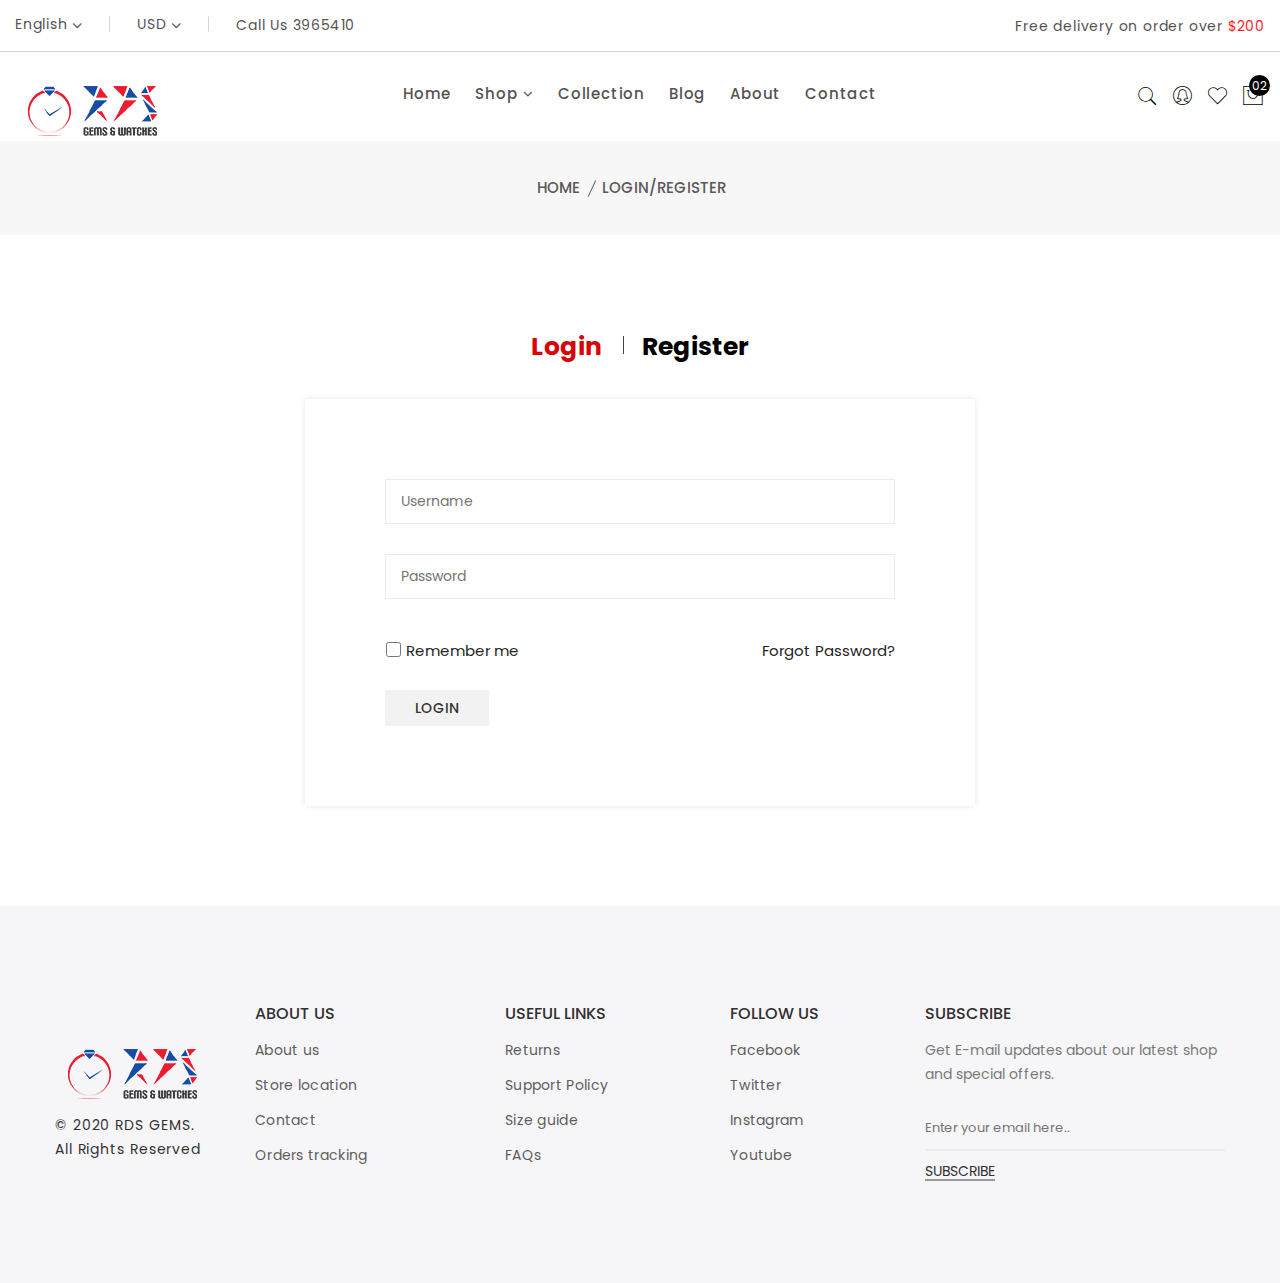
<file: login-register.html>
<!doctype html>
<html class="no-js" lang="zxx">

<head>
    <meta charset="utf-8">
    <meta http-equiv="x-ua-compatible" content="ie=edge">
    <title>RDS GEMS | LOGIN Register</title>
    <meta name="description" content="">
    <meta name="viewport" content="width=device-width, initial-scale=1">
    <!-- Favicon -->
    <link rel="shortcut icon" type="image/x-icon" href="assets/img/favicon.png">
    
    <!-- CSS
	============================================ -->
   
    <!-- Bootstrap CSS -->
    <link rel="stylesheet" href="assets/css/bootstrap.min.css">
    <!-- Icon Font CSS -->
    <link rel="stylesheet" href="assets/css/icons.min.css">
    <!-- Plugins CSS -->
    <link rel="stylesheet" href="assets/css/plugins.css">
    <!-- Main Style CSS -->
    <link rel="stylesheet" href="assets/css/style.css">
    <!-- Modernizer JS -->
    <script src="assets/js/vendor/modernizr-2.8.3.min.js"></script>
</head>

<body>
    <header class="header-area clearfix">
        <div class="header-top-area header-padding-2">
            <div class="container-fluid">
                <div class="header-top-wap">
                    <div class="language-currency-wrap">
                        <div class="same-language-currency language-style">
                            <a href="#">English <i class="fa fa-angle-down"></i></a>
                            <div class="lang-car-dropdown">
                                <ul>
                                    <li><a href="#">Arabic </a></li>
                                    <li><a href="#">Bangla </a></li>
                                    <li><a href="#">Hindi  </a></li>
                                    <li><a href="#">Spanish </a></li>
                                </ul>
                            </div>
                        </div>
                        <div class="same-language-currency use-style">
                            <a href="#">USD  <i class="fa fa-angle-down"></i></a>
                            <div class="lang-car-dropdown">
                                <ul>
                                    <li><a href="#">Taka (BDT) </a></li>
                                    <li><a href="#">Riyal (SAR) </a></li>
                                    <li><a href="#">Rupee (INR)  </a></li>
                                    <li><a href="#">Dirham (AED) </a></li>
                                </ul>
                            </div>
                        </div>
                        <div class="same-language-currency">
                            <p>Call Us 3965410</p>
                        </div>
                    </div>
                    <div class="header-offer">
                        <p>Free delivery on order over <span>$200</span></p>
                    </div>
                </div>
            </div>
        </div>
        <div class="header-bottom sticky-bar header-res-padding header-padding-2">
            <div class="container-fluid">
                <div class="row">
                    <div class="col-xl-2 col-lg-2 col-md-6 col-4">
                        <div class="logo">
                            <a href="index.html">
                                <img alt="" src="assets/img/logo/logo.png">
                            </a>
                        </div>
                    </div>
                    <div class="col-xl-8 col-lg-8 d-none d-lg-block">
                        <div class="main-menu">
                            <nav>
                                <ul>
                                    <li><a href="index.html">Home </a>
                                        
                                    </li>
                                    <li><a href="shop.html"> Shop <i class="fa fa-angle-down"></i> </a>
                                        <ul class="mega-menu">
                                            <li>
                                                <ul>
                                                    <li class="mega-menu-title"><a href="#">Gems</a></li>
                                                    <li><a href="shop.html">Saphire</a></li>
                                                <li><a href="shop-filter.html">Ruby</a></li>
                                                <li><a href="shop.html">Saphire</a></li>
                                                <li><a href="shop-filter.html">Ruby</a></li>
                                                <li><a href="shop.html">Saphire</a></li>
                                                <li><a href="shop-filter.html">Ruby</a></li>
                                                <li><a href="shop.html">Saphire</a></li>
                                                <li><a href="shop-filter.html">Ruby</a></li>
                                                <li><a href="shop.html">Saphire</a></li>
                                                <li><a href="shop-filter.html">Ruby</a></li>
                                                </ul>
                                            </li>
                                            <li>
                                                <ul>
                                                    <li class="mega-menu-title"><a href="#">Diamonds</a></li>
                                                    <li><a href="shop.html">Diamond Ring</a></li>
                                                    <li><a href="shop-filter.html">Diamond Necklace</a></li>
                                                    <li><a href="shop.html">Diamond Ring</a></li>
                                                    <li><a href="shop-filter.html">Diamond Necklace</a></li>
                                                    <li><a href="shop.html">Diamond Ring</a></li>
                                                    <li><a href="shop-filter.html">Diamond Necklace</a></li>
                                                    <li><a href="shop.html">Diamond Ring</a></li>
                                                    <li><a href="shop-filter.html">Diamond Necklace</a></li>
                                                    <li><a href="shop.html">Diamond Ring</a></li>
                                                    <li><a href="shop-filter.html">Diamond Necklace</a></li>
                                                </ul>
                                            </li>
                                            <li>
                                                <ul>
                                                    <li class="mega-menu-img"><a href="shop.html"><img src="assets/img/banner/banner-12.png" alt=""></a></li>
                                                </ul>
                                            </li>
                                        </ul>
                                    </li>
                                    <li><a href="collection.html">Collection</a></li>
                                    <li><a href="#">Blog</a>                                
                                    </li>
                                    <li><a href="about.html"> About </a></li>
                                    <li><a href="contact.html"> Contact</a></li>
                                </ul>
                            </nav>
                        </div>
                    </div>
                    <div class="col-xl-2 col-lg-2 col-md-6 col-8">
                           <div class="header-right-wrap">
                            <div class="same-style header-search">
                                <a class="search-active" href="#"><i class="pe-7s-search"></i></a>
                                <div class="search-content">
                                    <form action="#">
                                        <input type="text" placeholder="Search" />
                                        <button class="button-search"><i class="pe-7s-search"></i></button>
                                    </form>
                                </div> 
                            </div>
                            <div class="same-style account-satting">
                                <a class="account-satting-active" href="#"><i class="pe-7s-user-female"></i></a>
                                <div class="account-dropdown">
                                    <ul>
                                        <li><a href="login-register.html">Login</a></li>
                                        <li><a href="login-register.html">Register</a></li>
                                        <li><a href="wishlist.html">Wishlist  </a></li>
                                        <li><a href="my-account.html">my account</a></li>
                                    </ul>
                                </div>
                            </div>
                            <div class="same-style header-wishlist">
                                <a href="wishlist.html"><i class="pe-7s-like"></i></a>
                            </div>
                            <div class="same-style cart-wrap">
                                <button class="icon-cart">
                                    <i class="pe-7s-shopbag"></i>
                                    <span class="count-style">02</span>
                                </button>
                                <div class="shopping-cart-content">
                                    <ul>
                                        <li class="single-shopping-cart">
                                            <div class="shopping-cart-img">
                                                <a href="#"><img alt="" src="assets/img/cart/cart-1.png"></a>
                                            </div>
                                            <div class="shopping-cart-title">
                                                <h4><a href="#">Ruby </a></h4>
                                                <h6>Qty: 02</h6>
                                                <span>$260.00</span>
                                            </div>
                                            <div class="shopping-cart-delete">
                                                <a href="#"><i class="fa fa-times-circle"></i></a>
                                            </div>
                                        </li>
                                        <li class="single-shopping-cart">
                                            <div class="shopping-cart-img">
                                                <a href="#"><img alt="" src="assets/img/cart/cart-2.png"></a>
                                            </div>
                                            <div class="shopping-cart-title">
                                                <h4><a href="#">Ruby </a></h4>
                                                <h6>Qty: 02</h6>
                                                <span>$260.00</span>
                                            </div>
                                            <div class="shopping-cart-delete">
                                                <a href="#"><i class="fa fa-times-circle"></i></a>
                                            </div>
                                        </li>
                                    </ul>
                                    <div class="shopping-cart-total">
                                        <h4>Shipping : <span>$20.00</span></h4>
                                        <h4>Total : <span class="shop-total">$260.00</span></h4>
                                    </div>
                                    <div class="shopping-cart-btn btn-hover text-center">
                                        <a class="default-btn" href="cart-page.html">view cart</a>
                                        <a class="default-btn" href="checkout.html">checkout</a>
                                    </div>
                                </div>
                            </div>
                        </div>
                    </div>
                </div>
                <div class="mobile-menu-area">
                    <div class="mobile-menu">
                        <nav id="mobile-menu-active">
                            <ul class="menu-overflow">
                                <li><a href="index.html">HOME</a></li>
                                <li><a href="#">Collection</a>
                                    <ul>
                                        <li><a href="#">Gems</a>
                                            <ul>
                                                <li><a href="shop.html">Saphire</a></li>
                                                <li><a href="shop-filter.html">Ruby</a></li>
                                                <li><a href="shop.html">Saphire</a></li>
                                                <li><a href="shop-filter.html">Ruby</a></li>
                                                <li><a href="shop.html">Saphire</a></li>
                                                <li><a href="shop-filter.html">Ruby</a></li>
                                                <li><a href="shop.html">Saphire</a></li>
                                                <li><a href="shop-filter.html">Ruby</a></li>
                                                <li><a href="shop.html">Saphire</a></li>
                                                <li><a href="shop-filter.html">Ruby</a></li>
                                                
                                                
                                            </ul>
                                        </li>
                                        <li><a href="#">Diamonds</a>
                                            <ul>
                                                <li><a href="shop.html">Diamond Ring</a></li>
                                                <li><a href="shop-filter.html">Diamond Necklace</a></li>
                                                <li><a href="shop.html">Diamond Ring</a></li>
                                                <li><a href="shop-filter.html">Diamond Necklace</a></li>
                                                <li><a href="shop.html">Diamond Ring</a></li>
                                                <li><a href="shop-filter.html">Diamond Necklace</a></li>
                                                <li><a href="shop.html">Diamond Ring</a></li>
                                                <li><a href="shop-filter.html">Diamond Necklace</a></li>
                                                <li><a href="shop.html">Diamond Ring</a></li>
                                                <li><a href="shop-filter.html">Diamond Necklace</a></li>
                                                
                                            </ul>
                                        </li>
                                    </ul>
                                </li>
                                <li><a href="shop.html">Collection</a></li>
                                <li><a href="blog.html">Blog</a></li>
                                <li><a href="about.html">About us</a></li>
                                <li><a href="contact.html">Contact</a></li>
                            </ul>
                        </nav>
                    </div>
                </div>
            </div>
        </div>
    </header>
<div class="breadcrumb-area pt-35 pb-35 bg-gray-3">
    <div class="container">
        <div class="breadcrumb-content text-center">
            <ul>
                <li>
                    <a href="index.html">Home</a>
                </li>
                <li class="active">login/Register </li>
            </ul>
        </div>
    </div>
</div>
<div class="login-register-area pt-100 pb-100">
    <div class="container">
        <div class="row">
            <div class="col-lg-7 col-md-12 ml-auto mr-auto">
                <div class="login-register-wrapper">
                    <div class="login-register-tab-list nav">
                        <a class="active" data-toggle="tab" href="#lg1">
                            <h4> login </h4>
                        </a>
                        <a data-toggle="tab" href="#lg2">
                            <h4> register </h4>
                        </a>
                    </div>
                    <div class="tab-content">
                        <div id="lg1" class="tab-pane active">
                            <div class="login-form-container">
                                <div class="login-register-form">
                                    <form action="#" method="post">
                                        <input type="text" name="user-name" placeholder="Username">
                                        <input type="password" name="user-password" placeholder="Password">
                                        <div class="button-box">
                                            <div class="login-toggle-btn">
                                                <input type="checkbox">
                                                <label>Remember me</label>
                                                <a href="#">Forgot Password?</a>
                                            </div>
                                            <button type="submit"><span>Login</span></button>
                                        </div>
                                    </form>
                                </div>
                            </div>
                        </div>
                        <div id="lg2" class="tab-pane">
                            <div class="login-form-container">
                                <div class="login-register-form">
                                    <form action="#" method="post">
                                        <input type="text" name="user-name" placeholder="Username">
                                        <input type="password" name="user-password" placeholder="Password">
                                        <input name="user-email" placeholder="Email" type="email">
                                        <div class="button-box">
                                            <button type="submit"><span>Register</span></button>
                                        </div>
                                    </form>
                                </div>
                            </div>
                        </div>
                    </div>
                </div>
            </div>
        </div>
    </div>
</div>
<footer class="footer-area bg-gray pt-100 pb-70">
    <div class="container">
        <div class="row">
            <div class="col-lg-2 col-md-4 col-sm-4">
                <div class="copyright mb-30">
                    <div class="footer-logo">
                        <a href="index.html">
                            <img alt="" src="assets/img/logo/logo.png">
                        </a>
                    </div>
                    <p>© 2020 <a href="#">RDS GEMS</a>.<br> All Rights Reserved</p>
                </div>
            </div>
            <div class="col-lg-2 col-md-4 col-sm-4">
                <div class="footer-widget mb-30 ml-30">
                    <div class="footer-title">
                        <h3>ABOUT US</h3>
                    </div>
                    <div class="footer-list">
                        <ul>
                            <li><a href="about.html">About us</a></li>
                            <li><a href="#">Store location</a></li>
                            <li><a href="contact.html">Contact</a></li>
                            <li><a href="#">Orders tracking</a></li>
                        </ul>
                    </div>
                </div>
            </div>
            <div class="col-lg-2 col-md-4 col-sm-4">
                <div class="footer-widget mb-30 ml-50">
                    <div class="footer-title">
                        <h3>USEFUL LINKS</h3>
                    </div>
                    <div class="footer-list">
                        <ul>
                            <li><a href="#">Returns</a></li>
                            <li><a href="#">Support Policy</a></li>
                            <li><a href="#">Size guide</a></li>
                            <li><a href="#">FAQs</a></li>
                        </ul>
                    </div>
                </div>
            </div>
            <div class="col-lg-2 col-md-6 col-sm-6">
                <div class="footer-widget mb-30 ml-75">
                    <div class="footer-title">
                        <h3>FOLLOW US</h3>
                    </div>
                    <div class="footer-list">
                        <ul>
                            <li><a href="#">Facebook</a></li>
                            <li><a href="#">Twitter</a></li>
                            <li><a href="#">Instagram</a></li>
                            <li><a href="#">Youtube</a></li>
                        </ul>
                    </div>
                </div>
            </div>
            <div class="col-lg-4 col-md-6 col-sm-6">
                <div class="footer-widget mb-30 ml-70">
                    <div class="footer-title">
                        <h3>SUBSCRIBE</h3>
                    </div>
                    <div class="subscribe-style">
                        <p>Get E-mail updates about our latest shop and special offers.</p>
                        <div id="mc_embed_signup" class="subscribe-form">
                            <form id="mc-embedded-subscribe-form" class="validate" novalidate="" target="_blank" name="mc-embedded-subscribe-form" method="post" action="http://devitems.us11.list-manage.com/subscribe/post?u=6bbb9b6f5827bd842d9640c82&amp;id=05d85f18ef">
                                <div id="mc_embed_signup_scroll" class="mc-form">
                                    <input class="email" type="email" required="" placeholder="Enter your email here.." name="EMAIL" value="">
                                    <div class="mc-news" aria-hidden="true">
                                        <input type="text" value="" tabindex="-1" name="b_6bbb9b6f5827bd842d9640c82_05d85f18ef">
                                    </div>
                                    <div class="clear">
                                        <input id="mc-embedded-subscribe" class="button" type="submit" name="subscribe" value="Subscribe">
                                    </div>
                                </div>
                            </form>
                        </div>
                    </div>
                </div>
            </div>
        </div>
    </div>
</footer>


<!-- Modal -->
<div class="modal fade" id="exampleModal" tabindex="-1" role="dialog">
    <div class="modal-dialog" role="document">
        <div class="modal-content">
            <div class="modal-header">
                <button type="button" class="close" data-dismiss="modal" aria-label="Close"><span aria-hidden="true">x</span></button>
            </div>
            <div class="modal-body">
                <div class="row">
                    <div class="col-md-5 col-sm-12 col-xs-12">
                        <div class="tab-content quickview-big-img">
                            <div id="pro-1" class="tab-pane fade show active">
                                <img src="assets/img/product/quickview-l1.jpg" alt="">
                            </div>
                            <div id="pro-2" class="tab-pane fade">
                                <img src="assets/img/product/quickview-l2.jpg" alt="">
                            </div>
                            <div id="pro-3" class="tab-pane fade">
                                <img src="assets/img/product/quickview-l3.jpg" alt="">
                            </div>
                            <div id="pro-4" class="tab-pane fade">
                                <img src="assets/img/product/quickview-l2.jpg" alt="">
                            </div>
                        </div>
                        <!-- Thumbnail Large Image End -->
                        <!-- Thumbnail Image End -->
                        <div class="quickview-wrap mt-15">
                            <div class="quickview-slide-active owl-carousel nav nav-style-1" role="tablist">
                                <a class="active" data-toggle="tab" href="#pro-1"><img src="assets/img/product/quickview-s1.jpg" alt=""></a>
                                <a data-toggle="tab" href="#pro-2"><img src="assets/img/product/quickview-s2.jpg" alt=""></a>
                                <a data-toggle="tab" href="#pro-3"><img src="assets/img/product/quickview-s3.jpg" alt=""></a>
                                <a data-toggle="tab" href="#pro-4"><img src="assets/img/product/quickview-s2.jpg" alt=""></a>
                            </div>
                        </div>
                    </div>
                    <div class="col-md-7 col-sm-12 col-xs-12">
                        <div class="product-details-content quickview-content">
                            <h2>Products Name Here</h2>
                            <div class="product-details-price">
                                <span>$18.00 </span>
                                <span class="old">$20.00 </span>
                            </div>
                            <div class="pro-details-rating-wrap">
                                <div class="pro-details-rating">
                                    <i class="fa fa-star-o yellow"></i>
                                    <i class="fa fa-star-o yellow"></i>
                                    <i class="fa fa-star-o yellow"></i>
                                    <i class="fa fa-star-o"></i>
                                    <i class="fa fa-star-o"></i>
                                </div>
                                <span>3 Reviews</span>
                            </div>
                            <p>Lorem ipsum dolor sit amet, consectetur adipisic elit eiusm tempor incidid ut labore et dolore magna aliqua. Ut enim ad minim venialo quis nostrud exercitation ullamco</p>
                            <div class="pro-details-list">
                                <ul>
                                    <li>- 0.5 mm Dail</li>
                                    <li>- Inspired vector icons</li>
                                    <li>- Very modern style  </li>
                                </ul>
                            </div>
                            <div class="pro-details-size-color">
                                <div class="pro-details-color-wrap">
                                    <span>Color</span>
                                    <div class="pro-details-color-content">
                                        <ul>
                                            <li class="blue"></li>
                                            <li class="maroon active"></li>
                                            <li class="gray"></li>
                                            <li class="green"></li>
                                            <li class="yellow"></li>
                                            <li class="white"></li>
                                        </ul>
                                    </div>
                                </div>
                                <div class="pro-details-size">
                                    <span>Size</span>
                                    <div class="pro-details-size-content">
                                        <ul>
                                            <li><a href="#">s</a></li>
                                            <li><a href="#">m</a></li>
                                            <li><a href="#">l</a></li>
                                            <li><a href="#">xl</a></li>
                                            <li><a href="#">xxl</a></li>
                                        </ul>
                                    </div>
                                </div>
                            </div>
                            <div class="pro-details-quality">
                                <div class="cart-plus-minus">
                                    <input class="cart-plus-minus-box" type="text" name="qtybutton" value="2">
                                </div>
                                <div class="pro-details-cart btn-hover">
                                    <a href="#">Add To Cart</a>
                                </div>
                                <div class="pro-details-wishlist">
                                    <a href="#"><i class="fa fa-heart-o"></i></a>
                                </div>
                                <div class="pro-details-compare">
                                    <a href="#"><i class="pe-7s-shuffle"></i></a>
                                </div>
                            </div>
                            <div class="pro-details-meta">
                                <span>Categories :</span>
                                <ul>
                                    <li><a href="#">Minimal,</a></li>
                                    <li><a href="#">Furniture,</a></li>
                                    <li><a href="#">Electronic</a></li>
                                </ul>
                            </div>
                            <div class="pro-details-meta">
                                <span>Tag :</span>
                                <ul>
                                    <li><a href="#">Fashion, </a></li>
                                    <li><a href="#">Furniture,</a></li>
                                    <li><a href="#">Electronic</a></li>
                                </ul>
                            </div>
                            <div class="pro-details-social">
                                <ul>
                                    <li><a href="#"><i class="fa fa-facebook"></i></a></li>
                                    <li><a href="#"><i class="fa fa-dribbble"></i></a></li>
                                    <li><a href="#"><i class="fa fa-pinterest-p"></i></a></li>
                                    <li><a href="#"><i class="fa fa-twitter"></i></a></li>
                                    <li><a href="#"><i class="fa fa-linkedin"></i></a></li>
                                </ul>
                            </div>
                        </div>
                    </div>
                </div>
            </div>
        </div>
    </div>
</div>
<!-- Modal end -->









<!-- JS
============================================ -->

<!-- jQuery JS -->
<script src="assets/js/vendor/jquery-1.12.4.min.js"></script>
<!-- Popper JS -->
<script src="assets/js/popper.min.js"></script>
<!-- Bootstrap JS -->
<script src="assets/js/bootstrap.min.js"></script>
<!-- Plugins JS -->
<script src="assets/js/plugins.js"></script>
<!-- Ajax Mail -->
<script src="assets/js/ajax-mail.js"></script>
<!-- Main JS -->
<script src="assets/js/main.js"></script>

</body>

</html>
</file>
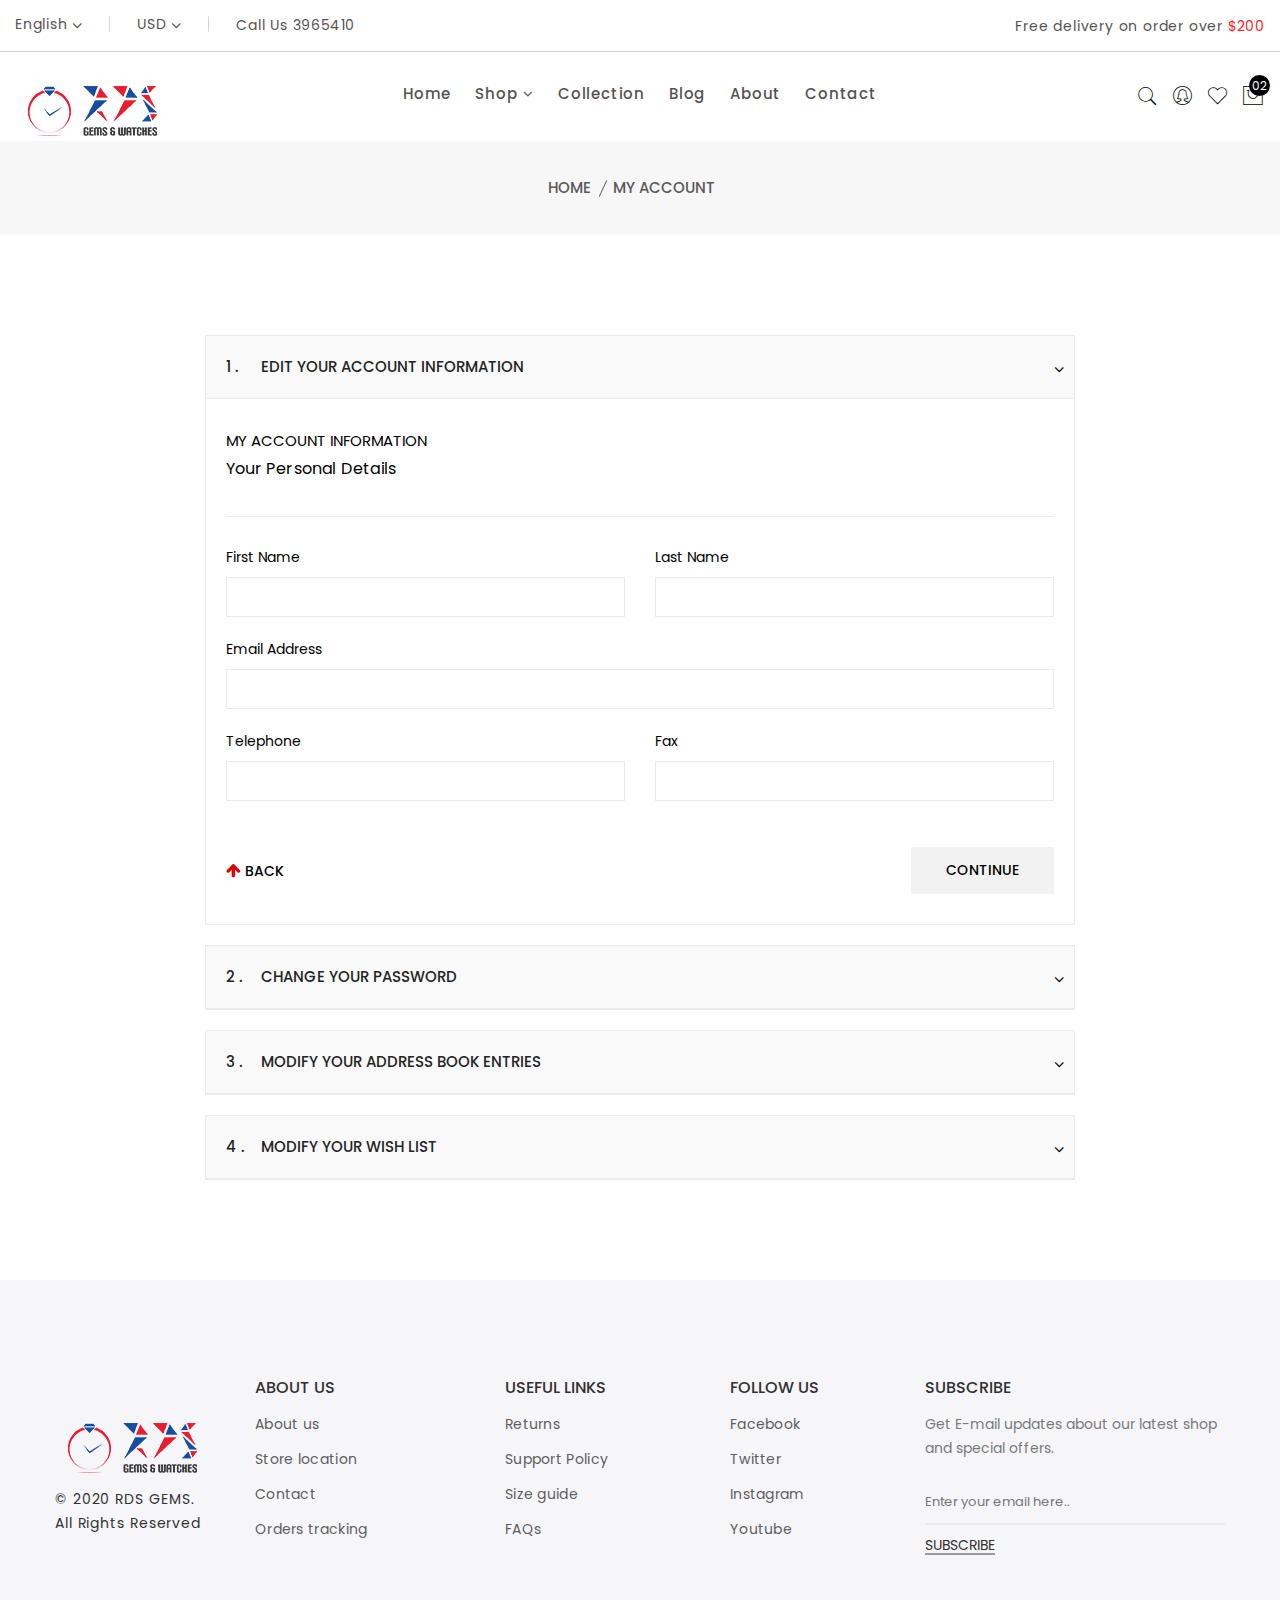
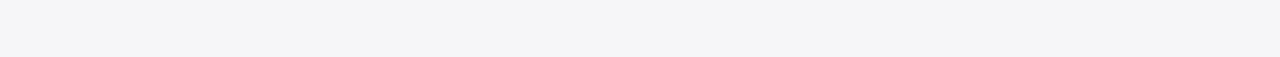
<file: my-account.html>
<!doctype html>
<html class="no-js" lang="zxx">

<head>
    <meta charset="utf-8">
    <meta http-equiv="x-ua-compatible" content="ie=edge">
    <title>EDIT ACCOUNT</title>
    <meta name="description" content="">
    <meta name="viewport" content="width=device-width, initial-scale=1">
    <!-- Favicon -->
    <link rel="shortcut icon" type="image/x-icon" href="assets/img/favicon.png">
    
    <!-- CSS
	============================================ -->
   
    <!-- Bootstrap CSS -->
    <link rel="stylesheet" href="assets/css/bootstrap.min.css">
    <!-- Icon Font CSS -->
    <link rel="stylesheet" href="assets/css/icons.min.css">
    <!-- Plugins CSS -->
    <link rel="stylesheet" href="assets/css/plugins.css">
    <!-- Main Style CSS -->
    <link rel="stylesheet" href="assets/css/style.css">
    <!-- Modernizer JS -->
    <script src="assets/js/vendor/modernizr-2.8.3.min.js"></script>
</head>

<body>
    <header class="header-area clearfix">
        <div class="header-top-area header-padding-2">
            <div class="container-fluid">
                <div class="header-top-wap">
                    <div class="language-currency-wrap">
                        <div class="same-language-currency language-style">
                            <a href="#">English <i class="fa fa-angle-down"></i></a>
                            <div class="lang-car-dropdown">
                                <ul>
                                    <li><a href="#">Arabic </a></li>
                                    <li><a href="#">Bangla </a></li>
                                    <li><a href="#">Hindi  </a></li>
                                    <li><a href="#">Spanish </a></li>
                                </ul>
                            </div>
                        </div>
                        <div class="same-language-currency use-style">
                            <a href="#">USD  <i class="fa fa-angle-down"></i></a>
                            <div class="lang-car-dropdown">
                                <ul>
                                    <li><a href="#">Taka (BDT) </a></li>
                                    <li><a href="#">Riyal (SAR) </a></li>
                                    <li><a href="#">Rupee (INR)  </a></li>
                                    <li><a href="#">Dirham (AED) </a></li>
                                </ul>
                            </div>
                        </div>
                        <div class="same-language-currency">
                            <p>Call Us 3965410</p>
                        </div>
                    </div>
                    <div class="header-offer">
                        <p>Free delivery on order over <span>$200</span></p>
                    </div>
                </div>
            </div>
        </div>
        <div class="header-bottom sticky-bar header-res-padding header-padding-2">
            <div class="container-fluid">
                <div class="row">
                    <div class="col-xl-2 col-lg-2 col-md-6 col-4">
                        <div class="logo">
                            <a href="index.html">
                                <img alt="" src="assets/img/logo/logo.png">
                            </a>
                        </div>
                    </div>
                    <div class="col-xl-8 col-lg-8 d-none d-lg-block">
                        <div class="main-menu">
                            <nav>
                                <ul>
                                    <li><a href="index.html">Home </a>
                                        
                                    </li>
                                    <li><a href="shop.html"> Shop <i class="fa fa-angle-down"></i> </a>
                                        <ul class="mega-menu">
                                            <li>
                                                <ul>
                                                    <li class="mega-menu-title"><a href="#">Gems</a></li>
                                                    <li><a href="shop.html">Saphire</a></li>
                                                <li><a href="shop-filter.html">Ruby</a></li>
                                                <li><a href="shop.html">Saphire</a></li>
                                                <li><a href="shop-filter.html">Ruby</a></li>
                                                <li><a href="shop.html">Saphire</a></li>
                                                <li><a href="shop-filter.html">Ruby</a></li>
                                                <li><a href="shop.html">Saphire</a></li>
                                                <li><a href="shop-filter.html">Ruby</a></li>
                                                <li><a href="shop.html">Saphire</a></li>
                                                <li><a href="shop-filter.html">Ruby</a></li>
                                                </ul>
                                            </li>
                                            <li>
                                                <ul>
                                                    <li class="mega-menu-title"><a href="#">Diamonds</a></li>
                                                    <li><a href="shop.html">Diamond Ring</a></li>
                                                    <li><a href="shop-filter.html">Diamond Necklace</a></li>
                                                    <li><a href="shop.html">Diamond Ring</a></li>
                                                    <li><a href="shop-filter.html">Diamond Necklace</a></li>
                                                    <li><a href="shop.html">Diamond Ring</a></li>
                                                    <li><a href="shop-filter.html">Diamond Necklace</a></li>
                                                    <li><a href="shop.html">Diamond Ring</a></li>
                                                    <li><a href="shop-filter.html">Diamond Necklace</a></li>
                                                    <li><a href="shop.html">Diamond Ring</a></li>
                                                    <li><a href="shop-filter.html">Diamond Necklace</a></li>
                                                </ul>
                                            </li>
                                            <li>
                                                <ul>
                                                    <li class="mega-menu-img"><a href="shop.html"><img src="assets/img/banner/banner-12.png" alt=""></a></li>
                                                </ul>
                                            </li>
                                        </ul>
                                    </li>
                                    <li><a href="collection.html">Collection</a></li>
                                    <li><a href="#">Blog</a>                                
                                    </li>
                                    <li><a href="about.html"> About </a></li>
                                    <li><a href="contact.html"> Contact</a></li>
                                </ul>
                            </nav>
                        </div>
                    </div>
                    <div class="col-xl-2 col-lg-2 col-md-6 col-8">
                           <div class="header-right-wrap">
                            <div class="same-style header-search">
                                <a class="search-active" href="#"><i class="pe-7s-search"></i></a>
                                <div class="search-content">
                                    <form action="#">
                                        <input type="text" placeholder="Search" />
                                        <button class="button-search"><i class="pe-7s-search"></i></button>
                                    </form>
                                </div> 
                            </div>
                            <div class="same-style account-satting">
                                <a class="account-satting-active" href="#"><i class="pe-7s-user-female"></i></a>
                                <div class="account-dropdown">
                                    <ul>
                                        <li><a href="login-register.html">Login</a></li>
                                        <li><a href="login-register.html">Register</a></li>
                                        <li><a href="wishlist.html">Wishlist  </a></li>
                                        <li><a href="my-account.html">my account</a></li>
                                    </ul>
                                </div>
                            </div>
                            <div class="same-style header-wishlist">
                                <a href="wishlist.html"><i class="pe-7s-like"></i></a>
                            </div>
                            <div class="same-style cart-wrap">
                                <button class="icon-cart">
                                    <i class="pe-7s-shopbag"></i>
                                    <span class="count-style">02</span>
                                </button>
                                <div class="shopping-cart-content">
                                    <ul>
                                        <li class="single-shopping-cart">
                                            <div class="shopping-cart-img">
                                                <a href="#"><img alt="" src="assets/img/cart/cart-1.png"></a>
                                            </div>
                                            <div class="shopping-cart-title">
                                                <h4><a href="#">Ruby </a></h4>
                                                <h6>Qty: 02</h6>
                                                <span>$260.00</span>
                                            </div>
                                            <div class="shopping-cart-delete">
                                                <a href="#"><i class="fa fa-times-circle"></i></a>
                                            </div>
                                        </li>
                                        <li class="single-shopping-cart">
                                            <div class="shopping-cart-img">
                                                <a href="#"><img alt="" src="assets/img/cart/cart-2.png"></a>
                                            </div>
                                            <div class="shopping-cart-title">
                                                <h4><a href="#">Ruby </a></h4>
                                                <h6>Qty: 02</h6>
                                                <span>$260.00</span>
                                            </div>
                                            <div class="shopping-cart-delete">
                                                <a href="#"><i class="fa fa-times-circle"></i></a>
                                            </div>
                                        </li>
                                    </ul>
                                    <div class="shopping-cart-total">
                                        <h4>Shipping : <span>$20.00</span></h4>
                                        <h4>Total : <span class="shop-total">$260.00</span></h4>
                                    </div>
                                    <div class="shopping-cart-btn btn-hover text-center">
                                        <a class="default-btn" href="cart-page.html">view cart</a>
                                        <a class="default-btn" href="checkout.html">checkout</a>
                                    </div>
                                </div>
                            </div>
                        </div>
                    </div>
                </div>
                <div class="mobile-menu-area">
                    <div class="mobile-menu">
                        <nav id="mobile-menu-active">
                            <ul class="menu-overflow">
                                <li><a href="index.html">HOME</a></li>
                                <li><a href="#">Collection</a>
                                    <ul>
                                        <li><a href="#">Gems</a>
                                            <ul>
                                                <li><a href="shop.html">Saphire</a></li>
                                                <li><a href="shop-filter.html">Ruby</a></li>
                                                <li><a href="shop.html">Saphire</a></li>
                                                <li><a href="shop-filter.html">Ruby</a></li>
                                                <li><a href="shop.html">Saphire</a></li>
                                                <li><a href="shop-filter.html">Ruby</a></li>
                                                <li><a href="shop.html">Saphire</a></li>
                                                <li><a href="shop-filter.html">Ruby</a></li>
                                                <li><a href="shop.html">Saphire</a></li>
                                                <li><a href="shop-filter.html">Ruby</a></li>
                                                
                                                
                                            </ul>
                                        </li>
                                        <li><a href="#">Diamonds</a>
                                            <ul>
                                                <li><a href="shop.html">Diamond Ring</a></li>
                                                <li><a href="shop-filter.html">Diamond Necklace</a></li>
                                                <li><a href="shop.html">Diamond Ring</a></li>
                                                <li><a href="shop-filter.html">Diamond Necklace</a></li>
                                                <li><a href="shop.html">Diamond Ring</a></li>
                                                <li><a href="shop-filter.html">Diamond Necklace</a></li>
                                                <li><a href="shop.html">Diamond Ring</a></li>
                                                <li><a href="shop-filter.html">Diamond Necklace</a></li>
                                                <li><a href="shop.html">Diamond Ring</a></li>
                                                <li><a href="shop-filter.html">Diamond Necklace</a></li>
                                                
                                            </ul>
                                        </li>
                                    </ul>
                                </li>
                                <li><a href="shop.html">Collection</a></li>
                                <li><a href="blog.html">Blog</a></li>
                                <li><a href="about.html">About us</a></li>
                                <li><a href="contact.html">Contact</a></li>
                            </ul>
                        </nav>
                    </div>
                </div>
            </div>
        </div>
    </header>
<div class="breadcrumb-area pt-35 pb-35 bg-gray-3">
    <div class="container">
        <div class="breadcrumb-content text-center">
            <ul>
                <li>
                    <a href="index.html">Home</a>
                </li>
                <li class="active">My Account </li>
            </ul>
        </div>
    </div>
</div>
<div class="checkout-area pb-80 pt-100">
    <div class="container">
        <div class="row">
            <div class="ml-auto mr-auto col-lg-9">
                <div class="checkout-wrapper">
                    <div id="faq" class="panel-group">
                        <div class="panel panel-default single-my-account">
                            <div class="panel-heading my-account-title">
                                <h3 class="panel-title"><span>1 .</span> <a data-toggle="collapse" data-parent="#faq" href="#my-account-1">Edit your account information </a></h3>
                            </div>
                            <div id="my-account-1" class="panel-collapse collapse show">
                                <div class="panel-body">
                                    <div class="myaccount-info-wrapper">
                                        <div class="account-info-wrapper">
                                            <h4>My Account Information</h4>
                                            <h5>Your Personal Details</h5>
                                        </div>
                                        <div class="row">
                                            <div class="col-lg-6 col-md-6">
                                                <div class="billing-info">
                                                    <label>First Name</label>
                                                    <input type="text">
                                                </div>
                                            </div>
                                            <div class="col-lg-6 col-md-6">
                                                <div class="billing-info">
                                                    <label>Last Name</label>
                                                    <input type="text">
                                                </div>
                                            </div>
                                            <div class="col-lg-12 col-md-12">
                                                <div class="billing-info">
                                                    <label>Email Address</label>
                                                    <input type="email">
                                                </div>
                                            </div>
                                            <div class="col-lg-6 col-md-6">
                                                <div class="billing-info">
                                                    <label>Telephone</label>
                                                    <input type="text">
                                                </div>
                                            </div>
                                            <div class="col-lg-6 col-md-6">
                                                <div class="billing-info">
                                                    <label>Fax</label>
                                                    <input type="text">
                                                </div>
                                            </div>
                                        </div>
                                        <div class="billing-back-btn">
                                            <div class="billing-back">
                                                <a href="#"><i class="fa fa-arrow-up"></i> back</a>
                                            </div>
                                            <div class="billing-btn">
                                                <button type="submit">Continue</button>
                                            </div>
                                        </div>
                                    </div>
                                </div>
                            </div>
                        </div>
                        <div class="panel panel-default single-my-account">
                            <div class="panel-heading my-account-title">
                                <h3 class="panel-title"><span>2 .</span> <a data-toggle="collapse" data-parent="#faq" href="#my-account-2">Change your password </a></h3>
                            </div>
                            <div id="my-account-2" class="panel-collapse collapse">
                                <div class="panel-body">
                                    <div class="myaccount-info-wrapper">
                                        <div class="account-info-wrapper">
                                            <h4>Change Password</h4>
                                            <h5>Your Password</h5>
                                        </div>
                                        <div class="row">
                                            <div class="col-lg-12 col-md-12">
                                                <div class="billing-info">
                                                    <label>Password</label>
                                                    <input type="password">
                                                </div>
                                            </div>
                                            <div class="col-lg-12 col-md-12">
                                                <div class="billing-info">
                                                    <label>Password Confirm</label>
                                                    <input type="password">
                                                </div>
                                            </div>
                                        </div>
                                        <div class="billing-back-btn">
                                            <div class="billing-back">
                                                <a href="#"><i class="fa fa-arrow-up"></i> back</a>
                                            </div>
                                            <div class="billing-btn">
                                                <button type="submit">Continue</button>
                                            </div>
                                        </div>
                                    </div>
                                </div>
                            </div>
                        </div>
                        <div class="panel panel-default single-my-account">
                            <div class="panel-heading my-account-title">
                                <h3 class="panel-title"><span>3 .</span> <a data-toggle="collapse" data-parent="#faq" href="#my-account-3">Modify your address book entries   </a></h3>
                            </div>
                            <div id="my-account-3" class="panel-collapse collapse">
                                <div class="panel-body">
                                    <div class="myaccount-info-wrapper">
                                        <div class="account-info-wrapper">
                                            <h4>Address Book Entries</h4>
                                        </div>
                                        <div class="entries-wrapper">
                                            <div class="row">
                                                <div class="col-lg-6 col-md-6 d-flex align-items-center justify-content-center">
                                                    <div class="entries-info text-center">
                                                        <p>Farhana hayder (shuvo) </p>
                                                        <p>hastech </p>
                                                        <p> Road#1 , Block#c </p>
                                                        <p> Rampura. </p>
                                                        <p>Dhaka </p>
                                                        <p>Bangladesh </p>
                                                    </div>
                                                </div>
                                                <div class="col-lg-6 col-md-6 d-flex align-items-center justify-content-center">
                                                    <div class="entries-edit-delete text-center">
                                                        <a class="edit" href="#">Edit</a>
                                                        <a href="#">Delete</a>
                                                    </div>
                                                </div>
                                            </div>
                                        </div>
                                        <div class="billing-back-btn">
                                            <div class="billing-back">
                                                <a href="#"><i class="fa fa-arrow-up"></i> back</a>
                                            </div>
                                            <div class="billing-btn">
                                                <button type="submit">Continue</button>
                                            </div>
                                        </div>
                                    </div>
                                </div>
                            </div>
                        </div>
                        <div class="panel panel-default single-my-account">
                            <div class="panel-heading my-account-title">
                                <h3 class="panel-title"><span>4 .</span> <a href="wishlist.html">Modify your wish list   </a></h3>
                            </div>
                        </div>
                    </div>
                </div>
            </div>
        </div>
    </div>
</div> 
<footer class="footer-area bg-gray pt-100 pb-70">
    <div class="container">
        <div class="row">
            <div class="col-lg-2 col-md-4 col-sm-4">
                <div class="copyright mb-30">
                    <div class="footer-logo">
                        <a href="index.html">
                            <img alt="" src="assets/img/logo/logo.png">
                        </a>
                    </div>
                    <p>© 2020 <a href="#">RDS GEMS</a>.<br> All Rights Reserved</p>
                </div>
            </div>
            <div class="col-lg-2 col-md-4 col-sm-4">
                <div class="footer-widget mb-30 ml-30">
                    <div class="footer-title">
                        <h3>ABOUT US</h3>
                    </div>
                    <div class="footer-list">
                        <ul>
                            <li><a href="about.html">About us</a></li>
                            <li><a href="#">Store location</a></li>
                            <li><a href="contact.html">Contact</a></li>
                            <li><a href="#">Orders tracking</a></li>
                        </ul>
                    </div>
                </div>
            </div>
            <div class="col-lg-2 col-md-4 col-sm-4">
                <div class="footer-widget mb-30 ml-50">
                    <div class="footer-title">
                        <h3>USEFUL LINKS</h3>
                    </div>
                    <div class="footer-list">
                        <ul>
                            <li><a href="#">Returns</a></li>
                            <li><a href="#">Support Policy</a></li>
                            <li><a href="#">Size guide</a></li>
                            <li><a href="#">FAQs</a></li>
                        </ul>
                    </div>
                </div>
            </div>
            <div class="col-lg-2 col-md-6 col-sm-6">
                <div class="footer-widget mb-30 ml-75">
                    <div class="footer-title">
                        <h3>FOLLOW US</h3>
                    </div>
                    <div class="footer-list">
                        <ul>
                            <li><a href="#">Facebook</a></li>
                            <li><a href="#">Twitter</a></li>
                            <li><a href="#">Instagram</a></li>
                            <li><a href="#">Youtube</a></li>
                        </ul>
                    </div>
                </div>
            </div>
            <div class="col-lg-4 col-md-6 col-sm-6">
                <div class="footer-widget mb-30 ml-70">
                    <div class="footer-title">
                        <h3>SUBSCRIBE</h3>
                    </div>
                    <div class="subscribe-style">
                        <p>Get E-mail updates about our latest shop and special offers.</p>
                        <div id="mc_embed_signup" class="subscribe-form">
                            <form id="mc-embedded-subscribe-form" class="validate" novalidate="" target="_blank" name="mc-embedded-subscribe-form" method="post" action="http://devitems.us11.list-manage.com/subscribe/post?u=6bbb9b6f5827bd842d9640c82&amp;id=05d85f18ef">
                                <div id="mc_embed_signup_scroll" class="mc-form">
                                    <input class="email" type="email" required="" placeholder="Enter your email here.." name="EMAIL" value="">
                                    <div class="mc-news" aria-hidden="true">
                                        <input type="text" value="" tabindex="-1" name="b_6bbb9b6f5827bd842d9640c82_05d85f18ef">
                                    </div>
                                    <div class="clear">
                                        <input id="mc-embedded-subscribe" class="button" type="submit" name="subscribe" value="Subscribe">
                                    </div>
                                </div>
                            </form>
                        </div>
                    </div>
                </div>
            </div>
        </div>
    </div>
</footer>


<!-- Modal -->
<div class="modal fade" id="exampleModal" tabindex="-1" role="dialog">
    <div class="modal-dialog" role="document">
        <div class="modal-content">
            <div class="modal-header">
                <button type="button" class="close" data-dismiss="modal" aria-label="Close"><span aria-hidden="true">x</span></button>
            </div>
            <div class="modal-body">
                <div class="row">
                    <div class="col-md-5 col-sm-12 col-xs-12">
                        <div class="tab-content quickview-big-img">
                            <div id="pro-1" class="tab-pane fade show active">
                                <img src="assets/img/product/quickview-l1.jpg" alt="">
                            </div>
                            <div id="pro-2" class="tab-pane fade">
                                <img src="assets/img/product/quickview-l2.jpg" alt="">
                            </div>
                            <div id="pro-3" class="tab-pane fade">
                                <img src="assets/img/product/quickview-l3.jpg" alt="">
                            </div>
                            <div id="pro-4" class="tab-pane fade">
                                <img src="assets/img/product/quickview-l2.jpg" alt="">
                            </div>
                        </div>
                        <!-- Thumbnail Large Image End -->
                        <!-- Thumbnail Image End -->
                        <div class="quickview-wrap mt-15">
                            <div class="quickview-slide-active owl-carousel nav nav-style-1" role="tablist">
                                <a class="active" data-toggle="tab" href="#pro-1"><img src="assets/img/product/quickview-s1.jpg" alt=""></a>
                                <a data-toggle="tab" href="#pro-2"><img src="assets/img/product/quickview-s2.jpg" alt=""></a>
                                <a data-toggle="tab" href="#pro-3"><img src="assets/img/product/quickview-s3.jpg" alt=""></a>
                                <a data-toggle="tab" href="#pro-4"><img src="assets/img/product/quickview-s2.jpg" alt=""></a>
                            </div>
                        </div>
                    </div>
                    <div class="col-md-7 col-sm-12 col-xs-12">
                        <div class="product-details-content quickview-content">
                            <h2>Products Name Here</h2>
                            <div class="product-details-price">
                                <span>$18.00 </span>
                                <span class="old">$20.00 </span>
                            </div>
                            <div class="pro-details-rating-wrap">
                                <div class="pro-details-rating">
                                    <i class="fa fa-star-o yellow"></i>
                                    <i class="fa fa-star-o yellow"></i>
                                    <i class="fa fa-star-o yellow"></i>
                                    <i class="fa fa-star-o"></i>
                                    <i class="fa fa-star-o"></i>
                                </div>
                                <span>3 Reviews</span>
                            </div>
                            <p>Lorem ipsum dolor sit amet, consectetur adipisic elit eiusm tempor incidid ut labore et dolore magna aliqua. Ut enim ad minim venialo quis nostrud exercitation ullamco</p>
                            <div class="pro-details-list">
                                <ul>
                                    <li>- 0.5 mm Dail</li>
                                    <li>- Inspired vector icons</li>
                                    <li>- Very modern style  </li>
                                </ul>
                            </div>
                            <div class="pro-details-size-color">
                                <div class="pro-details-color-wrap">
                                    <span>Color</span>
                                    <div class="pro-details-color-content">
                                        <ul>
                                            <li class="blue"></li>
                                            <li class="maroon active"></li>
                                            <li class="gray"></li>
                                            <li class="green"></li>
                                            <li class="yellow"></li>
                                            <li class="white"></li>
                                        </ul>
                                    </div>
                                </div>
                                <div class="pro-details-size">
                                    <span>Size</span>
                                    <div class="pro-details-size-content">
                                        <ul>
                                            <li><a href="#">s</a></li>
                                            <li><a href="#">m</a></li>
                                            <li><a href="#">l</a></li>
                                            <li><a href="#">xl</a></li>
                                            <li><a href="#">xxl</a></li>
                                        </ul>
                                    </div>
                                </div>
                            </div>
                            <div class="pro-details-quality">
                                <div class="cart-plus-minus">
                                    <input class="cart-plus-minus-box" type="text" name="qtybutton" value="2">
                                </div>
                                <div class="pro-details-cart btn-hover">
                                    <a href="#">Add To Cart</a>
                                </div>
                                <div class="pro-details-wishlist">
                                    <a href="#"><i class="fa fa-heart-o"></i></a>
                                </div>
                                <div class="pro-details-compare">
                                    <a href="#"><i class="pe-7s-shuffle"></i></a>
                                </div>
                            </div>
                            <div class="pro-details-meta">
                                <span>Categories :</span>
                                <ul>
                                    <li><a href="#">Minimal,</a></li>
                                    <li><a href="#">Furniture,</a></li>
                                    <li><a href="#">Electronic</a></li>
                                </ul>
                            </div>
                            <div class="pro-details-meta">
                                <span>Tag :</span>
                                <ul>
                                    <li><a href="#">Fashion, </a></li>
                                    <li><a href="#">Furniture,</a></li>
                                    <li><a href="#">Electronic</a></li>
                                </ul>
                            </div>
                            <div class="pro-details-social">
                                <ul>
                                    <li><a href="#"><i class="fa fa-facebook"></i></a></li>
                                    <li><a href="#"><i class="fa fa-dribbble"></i></a></li>
                                    <li><a href="#"><i class="fa fa-pinterest-p"></i></a></li>
                                    <li><a href="#"><i class="fa fa-twitter"></i></a></li>
                                    <li><a href="#"><i class="fa fa-linkedin"></i></a></li>
                                </ul>
                            </div>
                        </div>
                    </div>
                </div>
            </div>
        </div>
    </div>
</div>
<!-- Modal end -->









<!-- JS
============================================ -->

<!-- jQuery JS -->
<script src="assets/js/vendor/jquery-1.12.4.min.js"></script>
<!-- Popper JS -->
<script src="assets/js/popper.min.js"></script>
<!-- Bootstrap JS -->
<script src="assets/js/bootstrap.min.js"></script>
<!-- Plugins JS -->
<script src="assets/js/plugins.js"></script>
<!-- Ajax Mail -->
<script src="assets/js/ajax-mail.js"></script>
<!-- Main JS -->
<script src="assets/js/main.js"></script>

</body>

</html>
</file>
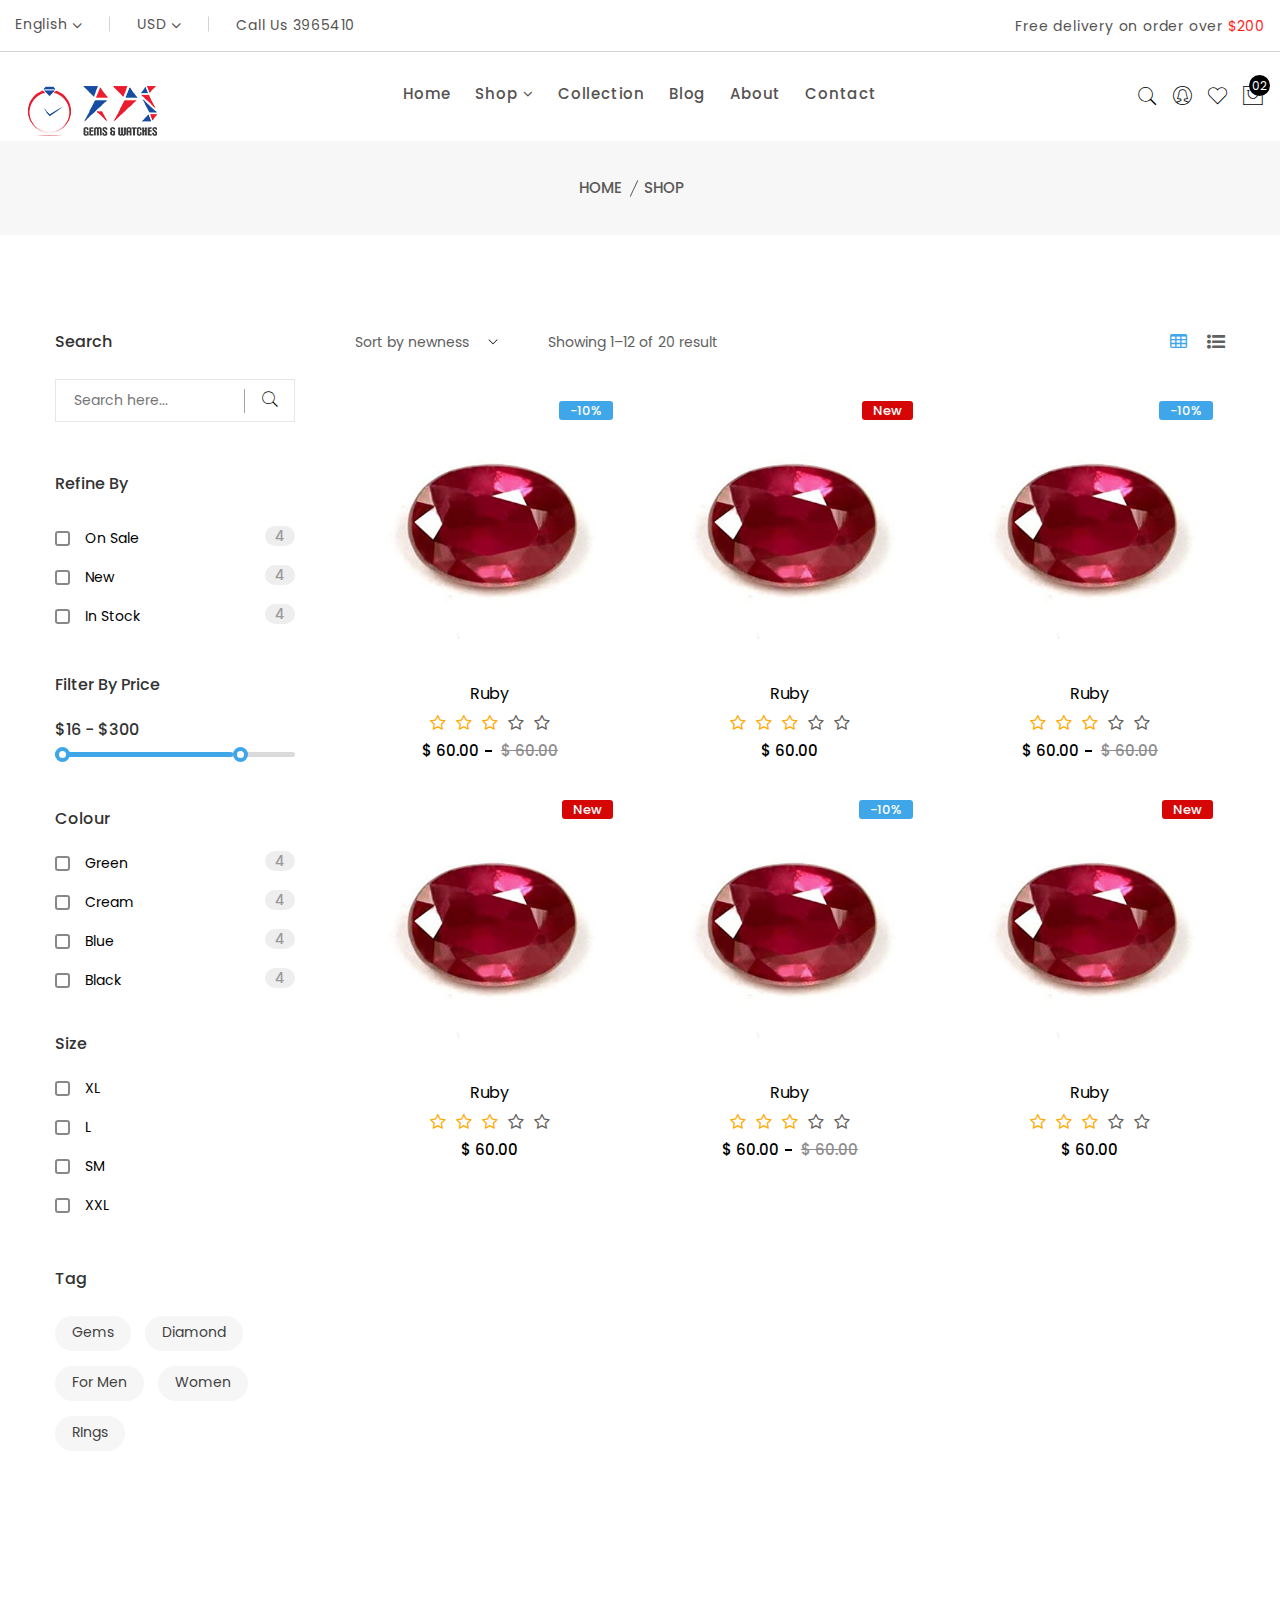
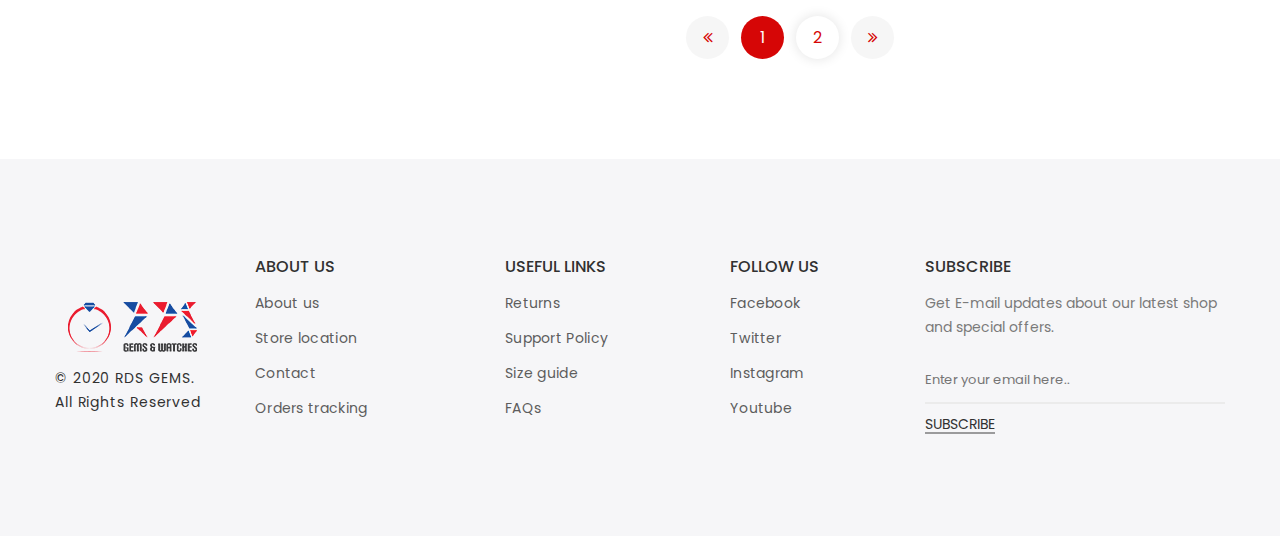
<file: shop.html>
<!doctype html>
<html class="no-js" lang="zxx">

<head>
    <meta charset="utf-8">
    <meta http-equiv="x-ua-compatible" content="ie=edge">
    <title>RDS GEMS | ABOUT US</title>
    <meta name="description" content="">
    <meta name="viewport" content="width=device-width, initial-scale=1">
    <!-- Favicon -->
    <link rel="shortcut icon" type="image/x-icon" href="assets/img/favicon.png">
    
    <!-- CSS
	============================================ -->
   
    <!-- Bootstrap CSS -->
    <link rel="stylesheet" href="assets/css/bootstrap.min.css">
    <!-- Icon Font CSS -->
    <link rel="stylesheet" href="assets/css/icons.min.css">
    <!-- Plugins CSS -->
    <link rel="stylesheet" href="assets/css/plugins.css">
    <!-- Main Style CSS -->
    <link rel="stylesheet" href="assets/css/style.css">
    <!-- Modernizer JS -->
    <script src="assets/js/vendor/modernizr-2.8.3.min.js"></script>
</head>

<body>
    <header class="header-area clearfix">
        <div class="header-top-area header-padding-2">
            <div class="container-fluid">
                <div class="header-top-wap">
                    <div class="language-currency-wrap">
                        <div class="same-language-currency language-style">
                            <a href="#">English <i class="fa fa-angle-down"></i></a>
                            <div class="lang-car-dropdown">
                                <ul>
                                    <li><a href="#">Arabic </a></li>
                                    <li><a href="#">Bangla </a></li>
                                    <li><a href="#">Hindi  </a></li>
                                    <li><a href="#">Spanish </a></li>
                                </ul>
                            </div>
                        </div>
                        <div class="same-language-currency use-style">
                            <a href="#">USD  <i class="fa fa-angle-down"></i></a>
                            <div class="lang-car-dropdown">
                                <ul>
                                    <li><a href="#">Taka (BDT) </a></li>
                                    <li><a href="#">Riyal (SAR) </a></li>
                                    <li><a href="#">Rupee (INR)  </a></li>
                                    <li><a href="#">Dirham (AED) </a></li>
                                </ul>
                            </div>
                        </div>
                        <div class="same-language-currency">
                            <p>Call Us 3965410</p>
                        </div>
                    </div>
                    <div class="header-offer">
                        <p>Free delivery on order over <span>$200</span></p>
                    </div>
                </div>
            </div>
        </div>
        <div class="header-bottom sticky-bar header-res-padding header-padding-2">
            <div class="container-fluid">
                <div class="row">
                    <div class="col-xl-2 col-lg-2 col-md-6 col-4">
                        <div class="logo">
                            <a href="index.html">
                                <img alt="" src="assets/img/logo/logo.png">
                            </a>
                        </div>
                    </div>
                    <div class="col-xl-8 col-lg-8 d-none d-lg-block">
                        <div class="main-menu">
                            <nav>
                                <ul>
                                    <li><a href="index.html">Home </a>
                                        
                                    </li>
                                    <li><a href="shop.html"> Shop <i class="fa fa-angle-down"></i> </a>
                                        <ul class="mega-menu">
                                            <li>
                                                <ul>
                                                    <li class="mega-menu-title"><a href="#">Gems</a></li>
                                                    <li><a href="shop.html">Saphire</a></li>
                                                <li><a href="shop-filter.html">Ruby</a></li>
                                                <li><a href="shop.html">Saphire</a></li>
                                                <li><a href="shop-filter.html">Ruby</a></li>
                                                <li><a href="shop.html">Saphire</a></li>
                                                <li><a href="shop-filter.html">Ruby</a></li>
                                                <li><a href="shop.html">Saphire</a></li>
                                                <li><a href="shop-filter.html">Ruby</a></li>
                                                <li><a href="shop.html">Saphire</a></li>
                                                <li><a href="shop-filter.html">Ruby</a></li>
                                                </ul>
                                            </li>
                                            <li>
                                                <ul>
                                                    <li class="mega-menu-title"><a href="#">Diamonds</a></li>
                                                    <li><a href="shop.html">Diamond Ring</a></li>
                                                    <li><a href="shop-filter.html">Diamond Necklace</a></li>
                                                    <li><a href="shop.html">Diamond Ring</a></li>
                                                    <li><a href="shop-filter.html">Diamond Necklace</a></li>
                                                    <li><a href="shop.html">Diamond Ring</a></li>
                                                    <li><a href="shop-filter.html">Diamond Necklace</a></li>
                                                    <li><a href="shop.html">Diamond Ring</a></li>
                                                    <li><a href="shop-filter.html">Diamond Necklace</a></li>
                                                    <li><a href="shop.html">Diamond Ring</a></li>
                                                    <li><a href="shop-filter.html">Diamond Necklace</a></li>
                                                </ul>
                                            </li>
                                            <li>
                                                <ul>
                                                    <li class="mega-menu-img"><a href="shop.html"><img src="assets/img/banner/banner-12.png" alt=""></a></li>
                                                </ul>
                                            </li>
                                        </ul>
                                    </li>
                                    <li><a href="shop.html">Collection</a></li>
                                    <li><a href="#">Blog</a>                                
                                    </li>
                                    <li><a href="about.html"> About </a></li>
                                    <li><a href="contact.html"> Contact</a></li>
                                </ul>
                            </nav>
                        </div>
                    </div>
                    <div class="col-xl-2 col-lg-2 col-md-6 col-8">
                           <div class="header-right-wrap">
                            <div class="same-style header-search">
                                <a class="search-active" href="#"><i class="pe-7s-search"></i></a>
                                <div class="search-content">
                                    <form action="#">
                                        <input type="text" placeholder="Search" />
                                        <button class="button-search"><i class="pe-7s-search"></i></button>
                                    </form>
                                </div> 
                            </div>
                            <div class="same-style account-satting">
                                <a class="account-satting-active" href="#"><i class="pe-7s-user-female"></i></a>
                                <div class="account-dropdown">
                                    <ul>
                                        <li><a href="login-register.html">Login</a></li>
                                        <li><a href="login-register.html">Register</a></li>
                                        <li><a href="wishlist.html">Wishlist  </a></li>
                                        <li><a href="my-account.html">my account</a></li>
                                    </ul>
                                </div>
                            </div>
                            <div class="same-style header-wishlist">
                                <a href="wishlist.html"><i class="pe-7s-like"></i></a>
                            </div>
                            <div class="same-style cart-wrap">
                                <button class="icon-cart">
                                    <i class="pe-7s-shopbag"></i>
                                    <span class="count-style">02</span>
                                </button>
                                <div class="shopping-cart-content">
                                    <ul>
                                        <li class="single-shopping-cart">
                                            <div class="shopping-cart-img">
                                                <a href="#"><img alt="" src="assets/img/cart/cart-1.png"></a>
                                            </div>
                                            <div class="shopping-cart-title">
                                                <h4><a href="#">Ruby </a></h4>
                                                <h6>Qty: 02</h6>
                                                <span>$260.00</span>
                                            </div>
                                            <div class="shopping-cart-delete">
                                                <a href="#"><i class="fa fa-times-circle"></i></a>
                                            </div>
                                        </li>
                                        <li class="single-shopping-cart">
                                            <div class="shopping-cart-img">
                                                <a href="#"><img alt="" src="assets/img/cart/cart-2.png"></a>
                                            </div>
                                            <div class="shopping-cart-title">
                                                <h4><a href="#">Ruby </a></h4>
                                                <h6>Qty: 02</h6>
                                                <span>$260.00</span>
                                            </div>
                                            <div class="shopping-cart-delete">
                                                <a href="#"><i class="fa fa-times-circle"></i></a>
                                            </div>
                                        </li>
                                    </ul>
                                    <div class="shopping-cart-total">
                                        <h4>Shipping : <span>$20.00</span></h4>
                                        <h4>Total : <span class="shop-total">$260.00</span></h4>
                                    </div>
                                    <div class="shopping-cart-btn btn-hover text-center">
                                        <a class="default-btn" href="cart-page.html">view cart</a>
                                        <a class="default-btn" href="checkout.html">checkout</a>
                                    </div>
                                </div>
                            </div>
                        </div>
                    </div>
                </div>
                <div class="mobile-menu-area">
                    <div class="mobile-menu">
                        <nav id="mobile-menu-active">
                            <ul class="menu-overflow">
                                <li><a href="#">HOME</a></li>
                                <li><a href="#">Shop</a>
                                    <ul>
                                        <li><a href="#">Gems</a>
                                            <ul>
                                                <li><a href="shop.html">Saphire</a></li>
                                                <li><a href="shop-filter.html">Ruby</a></li>
                                                <li><a href="shop.html">Saphire</a></li>
                                                <li><a href="shop-filter.html">Ruby</a></li>
                                                <li><a href="shop.html">Saphire</a></li>
                                                <li><a href="shop-filter.html">Ruby</a></li>
                                                <li><a href="shop.html">Saphire</a></li>
                                                <li><a href="shop-filter.html">Ruby</a></li>
                                                <li><a href="shop.html">Saphire</a></li>
                                                <li><a href="shop-filter.html">Ruby</a></li>
                                                
                                                
                                            </ul>
                                        </li>
                                        <li><a href="#">Diamonds</a>
                                            <ul>
                                                <li><a href="shop.html">Diamond Ring</a></li>
                                                <li><a href="shop-filter.html">Diamond Necklace</a></li>
                                                <li><a href="shop.html">Diamond Ring</a></li>
                                                <li><a href="shop-filter.html">Diamond Necklace</a></li>
                                                <li><a href="shop.html">Diamond Ring</a></li>
                                                <li><a href="shop-filter.html">Diamond Necklace</a></li>
                                                <li><a href="shop.html">Diamond Ring</a></li>
                                                <li><a href="shop-filter.html">Diamond Necklace</a></li>
                                                <li><a href="shop.html">Diamond Ring</a></li>
                                                <li><a href="shop-filter.html">Diamond Necklace</a></li>
                                                
                                            </ul>
                                        </li>
                                    </ul>
                                </li>
                                <li><a href="shop.html">Collection</a></li>
                                <li><a href="blog.html">Blog</a></li>
                                <li><a href="about.html">About us</a></li>
                                <li><a href="contact.html">Contact</a></li>
                            </ul>
                        </nav>
                    </div>
                </div>
            </div>
        </div>
    </header>
<div class="breadcrumb-area pt-35 pb-35 bg-gray-3">
    <div class="container">
        <div class="breadcrumb-content text-center">
            <ul>
                <li>
                    <a href="index.html">Home</a>
                </li>
                <li class="active">Shop </li>
            </ul>
        </div>
    </div>
</div>
<div class="shop-area pt-95 pb-100">
    <div class="container">
        <div class="row flex-row-reverse">
            <div class="col-lg-9">
                <div class="shop-top-bar">
                    <div class="select-shoing-wrap">
                        <div class="shop-select">
                            <select>
                                <option value="">Sort by newness</option>
                                <option value="">A to Z</option>
                                <option value=""> Z to A</option>
                                <option value="">In stock</option>
                            </select>
                        </div>
                        <p>Showing 1–12 of 20 result</p>
                    </div>
                    <div class="shop-tab nav">
                        <a class="active" href="#shop-1" data-toggle="tab">
                            <i class="fa fa-table"></i>
                        </a>
                        <a href="#shop-2" data-toggle="tab">
                            <i class="fa fa-list-ul"></i>
                        </a>
                    </div>
                </div>
                <div class="shop-bottom-area mt-35">
                    <div class="tab-content jump">
                        <div id="shop-1" class="tab-pane active">
                            <div class="row">
                                <div class="col-xl-4 col-md-6 col-lg-6 col-sm-6">
                                    <div class="product-wrap mb-25 scroll-zoom">
                                        <div class="product-img">
                                            <a href="#">
                                                <img class="default-img" src="assets/img/product/hm3-pro-3.jpg" alt="">
                                                <img class="hover-img" src="assets/img/product/hm3-pro-3.jpg" alt="">
                                            </a>
                                            <span class="pink">-10%</span>
                                            <div class="product-action">
                                                <div class="pro-same-action pro-wishlist">
                                                    <a title="Wishlist" href="#"><i class="pe-7s-like"></i></a>
                                                </div>
                                                <div class="pro-same-action pro-cart">
                                                    <a title="Add To Cart" href="#"><i class="pe-7s-cart"></i> Add to cart</a>
                                                </div>
                                                <div class="pro-same-action pro-quickview">
                                                    <a title="Quick View" href="#" data-toggle="modal" data-target="#exampleModal"><i class="pe-7s-look"></i></a>
                                                </div>
                                            </div>
                                        </div>
                                        <div class="product-content text-center">
                                            <h3><a href="single-product.html">Ruby</a></h3>
                                            <div class="product-rating">
                                                <i class="fa fa-star-o yellow"></i>
                                                <i class="fa fa-star-o yellow"></i>
                                                <i class="fa fa-star-o yellow"></i>
                                                <i class="fa fa-star-o"></i>
                                                <i class="fa fa-star-o"></i>
                                            </div>
                                            <div class="product-price">
                                                <span>$ 60.00</span>
                                                <span class="old">$ 60.00</span>
                                            </div>
                                        </div>
                                    </div>
                                </div>
                                <div class="col-xl-4 col-md-6 col-lg-6 col-sm-6">
                                    <div class="product-wrap mb-25 scroll-zoom">
                                        <div class="product-img">
                                            <a href="single-product.html">
                                                <img class="default-img" src="assets/img/product/hm3-pro-3.jpg" alt="">
                                                <img class="hover-img" src="assets/img/product/hm3-pro-3.jpg" alt="">
                                            </a>
                                            <span class="purple">New</span>
                                            <div class="product-action">
                                                <div class="pro-same-action pro-wishlist">
                                                    <a title="Wishlist" href="#"><i class="pe-7s-like"></i></a>
                                                </div>
                                                <div class="pro-same-action pro-cart">
                                                    <a title="Add To Cart" href="#"><i class="pe-7s-cart"></i> Add to cart</a>
                                                </div>
                                                <div class="pro-same-action pro-quickview">
                                                    <a title="Quick View" href="#" data-toggle="modal" data-target="#exampleModal"><i class="pe-7s-look"></i></a>
                                                </div>
                                            </div>
                                        </div>
                                        <div class="product-content text-center">
                                            <h3><a href="single-product.html">Ruby</a></h3>
                                            <div class="product-rating">
                                                <i class="fa fa-star-o yellow"></i>
                                                <i class="fa fa-star-o yellow"></i>
                                                <i class="fa fa-star-o yellow"></i>
                                                <i class="fa fa-star-o"></i>
                                                <i class="fa fa-star-o"></i>
                                            </div>
                                            <div class="product-price">
                                                <span>$ 60.00</span>
                                            </div>
                                        </div>
                                    </div>
                                </div>
                                <div class="col-xl-4 col-md-6 col-lg-6 col-sm-6">
                                    <div class="product-wrap mb-25 scroll-zoom">
                                        <div class="product-img">
                                            <a href="#">
                                                <img class="default-img" src="assets/img/product/hm3-pro-3.jpg" alt="">
                                                <img class="hover-img" src="assets/img/product/hm3-pro-3.jpg" alt="">
                                            </a>
                                            <span class="pink">-10%</span>
                                            <div class="product-action">
                                                <div class="pro-same-action pro-wishlist">
                                                    <a title="Wishlist" href="#"><i class="pe-7s-like"></i></a>
                                                </div>
                                                <div class="pro-same-action pro-cart">
                                                    <a title="Add To Cart" href="#"><i class="pe-7s-cart"></i> Add to cart</a>
                                                </div>
                                                <div class="pro-same-action pro-quickview">
                                                    <a title="Quick View" href="#" data-toggle="modal" data-target="#exampleModal"><i class="pe-7s-look"></i></a>
                                                </div>
                                            </div>
                                        </div>
                                        <div class="product-content text-center">
                                            <h3><a href="single-product.html">Ruby</a></h3>
                                            <div class="product-rating">
                                                <i class="fa fa-star-o yellow"></i>
                                                <i class="fa fa-star-o yellow"></i>
                                                <i class="fa fa-star-o yellow"></i>
                                                <i class="fa fa-star-o"></i>
                                                <i class="fa fa-star-o"></i>
                                            </div>
                                            <div class="product-price">
                                                <span>$ 60.00</span>
                                                <span class="old">$ 60.00</span>
                                            </div>
                                        </div>
                                    </div>
                                </div>
                                <div class="col-xl-4 col-md-6 col-lg-6 col-sm-6">
                                    <div class="product-wrap mb-25 scroll-zoom">
                                        <div class="product-img">
                                            <a href="#">
                                                <img class="default-img" src="assets/img/product/hm3-pro-3.jpg" alt="">
                                                <img class="hover-img" src="assets/img/product/hm3-pro-3.jpg" alt="">
                                            </a>
                                            <span class="purple">New</span>
                                            <div class="product-action">
                                                <div class="pro-same-action pro-wishlist">
                                                    <a title="Wishlist" href="#"><i class="pe-7s-like"></i></a>
                                                </div>
                                                <div class="pro-same-action pro-cart">
                                                    <a title="Add To Cart" href="#"><i class="pe-7s-cart"></i> Add to cart</a>
                                                </div>
                                                <div class="pro-same-action pro-quickview">
                                                    <a title="Quick View" href="#" data-toggle="modal" data-target="#exampleModal"><i class="pe-7s-look"></i></a>
                                                </div>
                                            </div>
                                        </div>
                                        <div class="product-content text-center">
                                            <h3><a href="single-product.html">Ruby</a></h3>
                                            <div class="product-rating">
                                                <i class="fa fa-star-o yellow"></i>
                                                <i class="fa fa-star-o yellow"></i>
                                                <i class="fa fa-star-o yellow"></i>
                                                <i class="fa fa-star-o"></i>
                                                <i class="fa fa-star-o"></i>
                                            </div>
                                            <div class="product-price">
                                                <span>$ 60.00</span>
                                            </div>
                                        </div>
                                    </div>
                                </div>
                                <div class="col-xl-4 col-md-6 col-lg-6 col-sm-6">
                                    <div class="product-wrap mb-25 scroll-zoom">
                                        <div class="product-img">
                                            <a href="#">
                                                <img class="default-img" src="assets/img/product/hm3-pro-3.jpg" alt="">
                                                <img class="hover-img" src="assets/img/product/hm3-pro-3.jpg" alt="">
                                            </a>
                                            <span class="pink">-10%</span>
                                            <div class="product-action">
                                                <div class="pro-same-action pro-wishlist">
                                                    <a title="Wishlist" href="#"><i class="pe-7s-like"></i></a>
                                                </div>
                                                <div class="pro-same-action pro-cart">
                                                    <a title="Add To Cart" href="#"><i class="pe-7s-cart"></i> Add to cart</a>
                                                </div>
                                                <div class="pro-same-action pro-quickview">
                                                    <a title="Quick View" href="#" data-toggle="modal" data-target="#exampleModal"><i class="pe-7s-look"></i></a>
                                                </div>
                                            </div>
                                        </div>
                                        <div class="product-content text-center">
                                            <h3><a href="single-product.html">Ruby</a></h3>
                                            <div class="product-rating">
                                                <i class="fa fa-star-o yellow"></i>
                                                <i class="fa fa-star-o yellow"></i>
                                                <i class="fa fa-star-o yellow"></i>
                                                <i class="fa fa-star-o"></i>
                                                <i class="fa fa-star-o"></i>
                                            </div>
                                            <div class="product-price">
                                                <span>$ 60.00</span>
                                                <span class="old">$ 60.00</span>
                                            </div>
                                        </div>
                                    </div>
                                </div>
                                <div class="col-xl-4 col-md-6 col-lg-6 col-sm-6">
                                    <div class="product-wrap mb-25 scroll-zoom">
                                        <div class="product-img">
                                            <a href="#">
                                                <img class="default-img" src="assets/img/product/hm3-pro-3.jpg" alt="">
                                                <img class="hover-img" src="assets/img/product/hm3-pro-3.jpg" alt="">
                                            </a>
                                            <span class="purple">New</span>
                                            <div class="product-action">
                                                <div class="pro-same-action pro-wishlist">
                                                    <a title="Wishlist" href="#"><i class="pe-7s-like"></i></a>
                                                </div>
                                                <div class="pro-same-action pro-cart">
                                                    <a title="Add To Cart" href="#"><i class="pe-7s-cart"></i> Add to cart</a>
                                                </div>
                                                <div class="pro-same-action pro-quickview">
                                                    <a title="Quick View" href="#" data-toggle="modal" data-target="#exampleModal"><i class="pe-7s-look"></i></a>
                                                </div>
                                            </div>
                                        </div>
                                        <div class="product-content text-center">
                                            <h3><a href="single-product.html">Ruby</a></h3>
                                            <div class="product-rating">
                                                <i class="fa fa-star-o yellow"></i>
                                                <i class="fa fa-star-o yellow"></i>
                                                <i class="fa fa-star-o yellow"></i>
                                                <i class="fa fa-star-o"></i>
                                                <i class="fa fa-star-o"></i>
                                            </div>
                                            <div class="product-price">
                                                <span>$ 60.00</span>
                                            </div>
                                        </div>
                                    </div>
                                </div>
                                <div class="col-xl-4 col-md-6 col-lg-6 col-sm-6">
                                    <div class="product-wrap mb-25 scroll-zoom">
                                        <div class="product-img">
                                            <a href="#">
                                                <img class="default-img" src="assets/img/product/hm3-pro-3.jpg" alt="">
                                                <img class="hover-img" src="assets/img/product/hm3-pro-3.jpg" alt="">
                                            </a>
                                            <span class="pink">-10%</span>
                                            <div class="product-action">
                                                <div class="pro-same-action pro-wishlist">
                                                    <a title="Wishlist" href="#"><i class="pe-7s-like"></i></a>
                                                </div>
                                                <div class="pro-same-action pro-cart">
                                                    <a title="Add To Cart" href="#"><i class="pe-7s-cart"></i> Add to cart</a>
                                                </div>
                                                <div class="pro-same-action pro-quickview">
                                                    <a title="Quick View" href="#" data-toggle="modal" data-target="#exampleModal"><i class="pe-7s-look"></i></a>
                                                </div>
                                            </div>
                                        </div>
                                        <div class="product-content text-center">
                                            <h3><a href="single-product.html">Ruby</a></h3>
                                            <div class="product-rating">
                                                <i class="fa fa-star-o yellow"></i>
                                                <i class="fa fa-star-o yellow"></i>
                                                <i class="fa fa-star-o yellow"></i>
                                                <i class="fa fa-star-o"></i>
                                                <i class="fa fa-star-o"></i>
                                            </div>
                                            <div class="product-price">
                                                <span>$ 60.00</span>
                                                <span class="old">$ 60.00</span>
                                            </div>
                                        </div>
                                    </div>
                                </div>
                                <div class="col-xl-4 col-md-6 col-lg-6 col-sm-6">
                                    <div class="product-wrap mb-25 scroll-zoom">
                                        <div class="product-img">
                                            <a href="#">
                                                <img class="default-img" src="assets/img/product/hm3-pro-3.jpg" alt="">
                                                <img class="hover-img" src="assets/img/product/hm3-pro-3.jpg" alt="">
                                            </a>
                                            <span class="purple">New</span>
                                            <div class="product-action">
                                                <div class="pro-same-action pro-wishlist">
                                                    <a title="Wishlist" href="#"><i class="pe-7s-like"></i></a>
                                                </div>
                                                <div class="pro-same-action pro-cart">
                                                    <a title="Add To Cart" href="#"><i class="pe-7s-cart"></i> Add to cart</a>
                                                </div>
                                                <div class="pro-same-action pro-quickview">
                                                    <a title="Quick View" href="#" data-toggle="modal" data-target="#exampleModal"><i class="pe-7s-look"></i></a>
                                                </div>
                                            </div>
                                        </div>
                                        <div class="product-content text-center">
                                            <h3><a href="single-product.html">Ruby</a></h3>
                                            <div class="product-rating">
                                                <i class="fa fa-star-o yellow"></i>
                                                <i class="fa fa-star-o yellow"></i>
                                                <i class="fa fa-star-o yellow"></i>
                                                <i class="fa fa-star-o"></i>
                                                <i class="fa fa-star-o"></i>
                                            </div>
                                            <div class="product-price">
                                                <span>$ 60.00</span>
                                            </div>
                                        </div>
                                    </div>
                                </div>
                                <div class="col-xl-4 col-md-6 col-lg-6 col-sm-6">
                                    <div class="product-wrap mb-25 scroll-zoom">
                                        <div class="product-img">
                                            <a href="#">
                                                <img class="default-img" src="assets/img/product/hm3-pro-3.jpg" alt="">
                                                <img class="hover-img" src="assets/img/product/hm3-pro-3.jpg" alt="">
                                            </a>
                                            <span class="pink">-10%</span>
                                            <div class="product-action">
                                                <div class="pro-same-action pro-wishlist">
                                                    <a title="Wishlist" href="#"><i class="pe-7s-like"></i></a>
                                                </div>
                                                <div class="pro-same-action pro-cart">
                                                    <a title="Add To Cart" href="#"><i class="pe-7s-cart"></i> Add to cart</a>
                                                </div>
                                                <div class="pro-same-action pro-quickview">
                                                    <a title="Quick View" href="#" data-toggle="modal" data-target="#exampleModal"><i class="pe-7s-look"></i></a>
                                                </div>
                                            </div>
                                        </div>
                                        <div class="product-content text-center">
                                            <h3><a href="single-product.html">Ruby</a></h3>
                                            <div class="product-rating">
                                                <i class="fa fa-star-o yellow"></i>
                                                <i class="fa fa-star-o yellow"></i>
                                                <i class="fa fa-star-o yellow"></i>
                                                <i class="fa fa-star-o"></i>
                                                <i class="fa fa-star-o"></i>
                                            </div>
                                            <div class="product-price">
                                                <span>$ 60.00</span>
                                                <span class="old">$ 60.00</span>
                                            </div>
                                        </div>
                                    </div>
                                </div>
                            </div>
                        </div>
                        <div id="shop-2" class="tab-pane">
                            <div class="shop-list-wrap mb-30">
                                <div class="row">
                                    <div class="col-xl-4 col-lg-5 col-md-5 col-sm-6">
                                        <div class="product-wrap">
                                            <div class="product-img">
                                                <a href="#">
                                                    <img class="default-img" src="assets/img/product/hm3-pro-3.jpg" alt="">
                                                    <img class="hover-img" src="assets/img/product/hm3-pro-3.jpg" alt="">
                                                </a>
                                                <span class="pink">-10%</span>
                                            </div>
                                        </div>
                                    </div>
                                    <div class="col-xl-8 col-lg-7 col-md-7 col-sm-6">
                                        <div class="shop-list-content">
                                            <h3><a href="#">Ruby</a></h3>
                                            <div class="product-list-price">
                                                <span>$ 60.00</span>
                                                <span class="old">$ 90.00</span>
                                            </div>
                                            <div class="rating-review">
                                                <div class="product-list-rating">
                                                    <i class="fa fa-star-o yellow"></i>
                                                    <i class="fa fa-star-o yellow"></i>
                                                    <i class="fa fa-star-o yellow"></i>
                                                    <i class="fa fa-star-o"></i>
                                                    <i class="fa fa-star-o"></i>
                                                </div>
                                                <a href="#">3 Reviews</a>
                                            </div>
                                            <p>Lorem ipsum dolor sit amet, consecteto adipisic elit eiusm tempor incidid ut labore et dolore magna aliqua Ut enim ad minim </p>
                                            <div class="shop-list-btn btn-hover">
                                                <a href="#">ADD TO CART</a>
                                            </div>
                                        </div>
                                    </div>
                                </div>
                            </div>
                            <div class="shop-list-wrap mb-30">
                                <div class="row">
                                    <div class="col-xl-4 col-lg-5 col-md-5 col-sm-6">
                                        <div class="product-wrap">
                                            <div class="product-img">
                                                <a href="#">
                                                    <img class="default-img" src="assets/img/product/hm3-pro-3.jpg" alt="">
                                                    <img class="hover-img" src="assets/img/product/hm3-pro-3.jpg" alt="">
                                                </a>
                                                <span class="purple">New</span>
                                            </div>
                                        </div>
                                    </div>
                                    <div class="col-xl-8 col-lg-7 col-md-7 col-sm-6">
                                        <div class="shop-list-content">
                                            <h3><a href="#">Ruby</a></h3>
                                            <div class="product-list-price">
                                                <span>$ 60.00</span>
                                            </div>
                                            <div class="rating-review">
                                                <div class="product-list-rating">
                                                    <i class="fa fa-star-o yellow"></i>
                                                    <i class="fa fa-star-o yellow"></i>
                                                    <i class="fa fa-star-o yellow"></i>
                                                    <i class="fa fa-star-o"></i>
                                                    <i class="fa fa-star-o"></i>
                                                </div>
                                                <a href="#">3 Reviews</a>
                                            </div>
                                            <p>Lorem ipsum dolor sit amet, consecteto adipisic elit eiusm tempor incidid ut labore et dolore magna aliqua Ut enim ad minim </p>
                                            <div class="shop-list-btn btn-hover">
                                                <a href="#">ADD TO CART</a>
                                            </div>
                                        </div>
                                    </div>
                                </div>
                            </div>
                            <div class="shop-list-wrap mb-30">
                                <div class="row">
                                    <div class="col-xl-4 col-lg-5 col-md-5 col-sm-6">
                                        <div class="product-wrap">
                                            <div class="product-img">
                                                <a href="#">
                                                    <img class="default-img" src="assets/img/product/hm3-pro-3.jpg" alt="">
                                                    <img class="hover-img" src="assets/img/product/hm3-pro-3.jpg" alt="">
                                                </a>
                                                <span class="pink">-20%</span>
                                            </div>
                                        </div>
                                    </div>
                                    <div class="col-xl-8 col-lg-7 col-md-7 col-sm-6">
                                        <div class="shop-list-content">
                                            <h3><a href="#">Ruby</a></h3>
                                            <div class="product-list-price">
                                                <span>$ 30.00</span>
                                                <span class="old">$ 50.00</span>
                                            </div>
                                            <div class="rating-review">
                                                <div class="product-list-rating">
                                                    <i class="fa fa-star-o yellow"></i>
                                                    <i class="fa fa-star-o yellow"></i>
                                                    <i class="fa fa-star-o yellow"></i>
                                                    <i class="fa fa-star-o"></i>
                                                    <i class="fa fa-star-o"></i>
                                                </div>
                                                <a href="#">3 Reviews</a>
                                            </div>
                                            <p>Lorem ipsum dolor sit amet, consecteto adipisic elit eiusm tempor incidid ut labore et dolore magna aliqua Ut enim ad minim </p>
                                            <div class="shop-list-btn btn-hover">
                                                <a href="#">ADD TO CART</a>
                                            </div>
                                        </div>
                                    </div>
                                </div>
                            </div>
                            <div class="shop-list-wrap mb-30">
                                <div class="row">
                                    <div class="col-xl-4 col-lg-5 col-md-5 col-sm-6">
                                        <div class="product-wrap">
                                            <div class="product-img">
                                                <a href="#">
                                                    <img class="default-img" src="assets/img/product/hm3-pro-3.jpg" alt="">
                                                    <img class="hover-img" src="assets/img/product/hm3-pro-3.jpg" alt="">
                                                </a>
                                                <span class="purple">New</span>
                                            </div>
                                        </div>
                                    </div>
                                    <div class="col-xl-8 col-lg-7 col-md-7 col-sm-6">
                                        <div class="shop-list-content">
                                            <h3><a href="#">Ruby</a></h3>
                                            <div class="product-list-price">
                                                <span>$ 70.00</span>
                                            </div>
                                            <div class="rating-review">
                                                <div class="product-list-rating">
                                                    <i class="fa fa-star-o yellow"></i>
                                                    <i class="fa fa-star-o yellow"></i>
                                                    <i class="fa fa-star-o yellow"></i>
                                                    <i class="fa fa-star-o"></i>
                                                    <i class="fa fa-star-o"></i>
                                                </div>
                                                <a href="#">3 Reviews</a>
                                            </div>
                                            <p>Lorem ipsum dolor sit amet, consecteto adipisic elit eiusm tempor incidid ut labore et dolore magna aliqua Ut enim ad minim </p>
                                            <div class="shop-list-btn btn-hover">
                                                <a href="#">ADD TO CART</a>
                                            </div>
                                        </div>
                                    </div>
                                </div>
                            </div>
                        </div>
                    </div>
                    <div class="pro-pagination-style text-center mt-30">
                        <ul>
                            <li><a class="prev" href="#"><i class="fa fa-angle-double-left"></i></a></li>
                            <li><a class="active" href="#">1</a></li>
                            <li><a href="#">2</a></li>
                            <li><a class="next" href="#"><i class="fa fa-angle-double-right"></i></a></li>
                        </ul>
                    </div>
                </div>
            </div>
            <div class="col-lg-3">
                <div class="sidebar-style mr-30">
                    <div class="sidebar-widget">
                        <h4 class="pro-sidebar-title">Search </h4>
                        <div class="pro-sidebar-search mb-50 mt-25">
                            <form class="pro-sidebar-search-form" action="#">
                                <input type="text" placeholder="Search here...">
                                <button>
                                    <i class="pe-7s-search"></i>
                                </button>
                            </form>
                        </div>
                    </div>
                    <div class="sidebar-widget">
                        <h4 class="pro-sidebar-title">Refine By </h4>
                        <div class="sidebar-widget-list mt-30">
                            <ul>
                                <li>
                                    <div class="sidebar-widget-list-left">
                                        <input type="checkbox"> <a href="#">On Sale <span>4</span> </a> 
                                        <span class="checkmark"></span>
                                    </div>
                                </li>
                                <li>
                                    <div class="sidebar-widget-list-left">
                                        <input type="checkbox" value=""> <a href="#">New <span>4</span></a> 
                                        <span class="checkmark"></span>
                                    </div>
                                </li>
                                <li>
                                    <div class="sidebar-widget-list-left">
                                        <input type="checkbox" value=""> <a href="#">In Stock <span>4</span> </a>
                                        <span class="checkmark"></span>
                                    </div>
                                </li>
                            </ul>
                        </div>
                    </div>
                    <div class="sidebar-widget mt-45">
                        <h4 class="pro-sidebar-title">Filter By Price </h4>
                        <div class="price-filter mt-10">
                            <div class="price-slider-amount">
                                <input type="text" id="amount" name="price"  placeholder="Add Your Price" />
                            </div>
                            <div id="slider-range"></div>
                        </div>
                    </div>
                    <div class="sidebar-widget mt-50">
                        <h4 class="pro-sidebar-title">Colour </h4>
                        <div class="sidebar-widget-list mt-20">
                            <ul>
                                <li>
                                    <div class="sidebar-widget-list-left">
                                        <input type="checkbox" value=""> <a href="#">Green <span>4</span> </a>
                                        <span class="checkmark"></span> 
                                    </div>
                                </li>
                                <li>
                                    <div class="sidebar-widget-list-left">
                                        <input type="checkbox" value=""> <a href="#">Cream <span>4</span> </a>
                                        <span class="checkmark"></span> 
                                    </div>
                                </li>
                                <li>
                                    <div class="sidebar-widget-list-left">
                                        <input type="checkbox" value=""> <a href="#">Blue <span>4</span> </a>
                                        <span class="checkmark"></span> 
                                    </div>
                                </li>
                                <li>
                                    <div class="sidebar-widget-list-left">
                                        <input type="checkbox" value=""> <a href="#">Black <span>4</span> </a>
                                        <span class="checkmark"></span>
                                    </div>
                                </li>
                            </ul>
                        </div>
                    </div>
                    <div class="sidebar-widget mt-40">
                        <h4 class="pro-sidebar-title">Size </h4>
                        <div class="sidebar-widget-list mt-20">
                            <ul>
                                <li>
                                    <div class="sidebar-widget-list-left">
                                        <input type="checkbox" value=""> <a href="#">XL</a>
                                        <span class="checkmark"></span> 
                                    </div>
                                </li>
                                <li>
                                    <div class="sidebar-widget-list-left">
                                        <input type="checkbox" value=""> <a href="#">L</a>
                                        <span class="checkmark"></span>
                                    </div>
                                </li>
                                <li>
                                    <div class="sidebar-widget-list-left">
                                        <input type="checkbox" value=""> <a href="#">SM</a>
                                        <span class="checkmark"></span> 
                                    </div>
                                </li>
                                <li>
                                    <div class="sidebar-widget-list-left">
                                        <input type="checkbox" value=""> <a href="#">XXL</a>
                                        <span class="checkmark"></span> 
                                    </div>
                                </li>
                            </ul>
                        </div>
                    </div>
                    <div class="sidebar-widget mt-50">
                        <h4 class="pro-sidebar-title">Tag </h4>
                        <div class="sidebar-widget-tag mt-25">
                            <ul>
                                <li><a href="#">Gems</a></li>
                                <li><a href="#">Diamond</a></li>
                                <li><a href="#">For Men</a></li>
                                <li><a href="#">Women</a></li>
                                <li><a href="#">RIngs</a></li>
                            </ul>
                        </div>
                    </div>
                </div>
            </div>
        </div>
    </div>
</div>
<footer class="footer-area bg-gray pt-100 pb-70">
    <div class="container">
        <div class="row">
            <div class="col-lg-2 col-md-4 col-sm-4">
                <div class="copyright mb-30">
                    <div class="footer-logo">
                        <a href="index.html">
                            <img alt="" src="assets/img/logo/logo.png">
                        </a>
                    </div>
                    <p>© 2020 <a href="#">RDS GEMS</a>.<br> All Rights Reserved</p>
                </div>
            </div>
            <div class="col-lg-2 col-md-4 col-sm-4">
                <div class="footer-widget mb-30 ml-30">
                    <div class="footer-title">
                        <h3>ABOUT US</h3>
                    </div>
                    <div class="footer-list">
                        <ul>
                            <li><a href="about.html">About us</a></li>
                            <li><a href="#">Store location</a></li>
                            <li><a href="contact.html">Contact</a></li>
                            <li><a href="#">Orders tracking</a></li>
                        </ul>
                    </div>
                </div>
            </div>
            <div class="col-lg-2 col-md-4 col-sm-4">
                <div class="footer-widget mb-30 ml-50">
                    <div class="footer-title">
                        <h3>USEFUL LINKS</h3>
                    </div>
                    <div class="footer-list">
                        <ul>
                            <li><a href="#">Returns</a></li>
                            <li><a href="#">Support Policy</a></li>
                            <li><a href="#">Size guide</a></li>
                            <li><a href="#">FAQs</a></li>
                        </ul>
                    </div>
                </div>
            </div>
            <div class="col-lg-2 col-md-6 col-sm-6">
                <div class="footer-widget mb-30 ml-75">
                    <div class="footer-title">
                        <h3>FOLLOW US</h3>
                    </div>
                    <div class="footer-list">
                        <ul>
                            <li><a href="#">Facebook</a></li>
                            <li><a href="#">Twitter</a></li>
                            <li><a href="#">Instagram</a></li>
                            <li><a href="#">Youtube</a></li>
                        </ul>
                    </div>
                </div>
            </div>
            <div class="col-lg-4 col-md-6 col-sm-6">
                <div class="footer-widget mb-30 ml-70">
                    <div class="footer-title">
                        <h3>SUBSCRIBE</h3>
                    </div>
                    <div class="subscribe-style">
                        <p>Get E-mail updates about our latest shop and special offers.</p>
                        <div id="mc_embed_signup" class="subscribe-form">
                            <form id="mc-embedded-subscribe-form" class="validate" novalidate="" target="_blank" name="mc-embedded-subscribe-form" method="post" action="http://devitems.us11.list-manage.com/subscribe/post?u=6bbb9b6f5827bd842d9640c82&amp;id=05d85f18ef">
                                <div id="mc_embed_signup_scroll" class="mc-form">
                                    <input class="email" type="email" required="" placeholder="Enter your email here.." name="EMAIL" value="">
                                    <div class="mc-news" aria-hidden="true">
                                        <input type="text" value="" tabindex="-1" name="b_6bbb9b6f5827bd842d9640c82_05d85f18ef">
                                    </div>
                                    <div class="clear">
                                        <input id="mc-embedded-subscribe" class="button" type="submit" name="subscribe" value="Subscribe">
                                    </div>
                                </div>
                            </form>
                        </div>
                    </div>
                </div>
            </div>
        </div>
    </div>
</footer>


<!-- Modal -->
<div class="modal fade" id="exampleModal" tabindex="-1" role="dialog">
    <div class="modal-dialog" role="document">
        <div class="modal-content">
            <div class="modal-header">
                <button type="button" class="close" data-dismiss="modal" aria-label="Close"><span aria-hidden="true">x</span></button>
            </div>
            <div class="modal-body">
                <div class="row">
                    <div class="col-md-5 col-sm-12 col-xs-12">
                        <div class="tab-content quickview-big-img">
                            <div id="pro-1" class="tab-pane fade show active">
                                <img src="assets/img/product/quickview-l1.jpg" alt="">
                            </div>
                            <div id="pro-2" class="tab-pane fade">
                                <img src="assets/img/product/quickview-l2.jpg" alt="">
                            </div>
                            <div id="pro-3" class="tab-pane fade">
                                <img src="assets/img/product/quickview-l3.jpg" alt="">
                            </div>
                            <div id="pro-4" class="tab-pane fade">
                                <img src="assets/img/product/quickview-l2.jpg" alt="">
                            </div>
                        </div>
                        <!-- Thumbnail Large Image End -->
                        <!-- Thumbnail Image End -->
                        <div class="quickview-wrap mt-15">
                            <div class="quickview-slide-active owl-carousel nav nav-style-1" role="tablist">
                                <a class="active" data-toggle="tab" href="#pro-1"><img src="assets/img/product/quickview-s1.jpg" alt=""></a>
                                <a data-toggle="tab" href="#pro-2"><img src="assets/img/product/quickview-s2.jpg" alt=""></a>
                                <a data-toggle="tab" href="#pro-3"><img src="assets/img/product/quickview-s3.jpg" alt=""></a>
                                <a data-toggle="tab" href="#pro-4"><img src="assets/img/product/quickview-s2.jpg" alt=""></a>
                            </div>
                        </div>
                    </div>
                    <div class="col-md-7 col-sm-12 col-xs-12">
                        <div class="product-details-content quickview-content">
                            <h2>Ruby</h2>
                            <div class="product-details-price">
                                <span>$18.00 </span>
                                <span class="old">$20.00 </span>
                            </div>
                            <div class="pro-details-rating-wrap">
                                <div class="pro-details-rating">
                                    <i class="fa fa-star-o yellow"></i>
                                    <i class="fa fa-star-o yellow"></i>
                                    <i class="fa fa-star-o yellow"></i>
                                    <i class="fa fa-star-o"></i>
                                    <i class="fa fa-star-o"></i>
                                </div>
                                <span>3 Reviews</span>
                            </div>
                            <p>Lorem ipsum dolor sit amet, consectetur adipisic elit eiusm tempor incidid ut labore et dolore magna aliqua. Ut enim ad minim venialo quis nostrud exercitation ullamco</p>
                            <div class="pro-details-list">
                                <ul>
                                    <li>- 0.5 mm Dail</li>
                                    <li>- Inspired vector icons</li>
                                    <li>- Very modern style  </li>
                                </ul>
                            </div>
                            <div class="pro-details-size-color">
                                <div class="pro-details-color-wrap">
                                    <span>Color</span>
                                    <div class="pro-details-color-content">
                                        <ul>
                                            <li class="blue"></li>
                                            <li class="maroon active"></li>
                                            <li class="gray"></li>
                                            <li class="green"></li>
                                            <li class="yellow"></li>
                                            <li class="white"></li>
                                        </ul>
                                    </div>
                                </div>
                                <div class="pro-details-size">
                                    <span>Size</span>
                                    <div class="pro-details-size-content">
                                        <ul>
                                            <li><a href="#">s</a></li>
                                            <li><a href="#">m</a></li>
                                            <li><a href="#">l</a></li>
                                            <li><a href="#">xl</a></li>
                                            <li><a href="#">xxl</a></li>
                                        </ul>
                                    </div>
                                </div>
                            </div>
                            <div class="pro-details-quality">
                                <div class="cart-plus-minus">
                                    <input class="cart-plus-minus-box" type="text" name="qtybutton" value="2">
                                </div>
                                <div class="pro-details-cart btn-hover">
                                    <a href="#">Add To Cart</a>
                                </div>
                                <div class="pro-details-wishlist">
                                    <a href="#"><i class="fa fa-heart-o"></i></a>
                                </div>
                                <div class="pro-details-compare">
                                    <a href="#"><i class="pe-7s-shuffle"></i></a>
                                </div>
                            </div>
                            <div class="pro-details-meta">
                                <span>Categories :</span>
                                <ul>
                                    <li><a href="#">Minimal,</a></li>
                                    <li><a href="#">Furniture,</a></li>
                                    <li><a href="#">Electronic</a></li>
                                </ul>
                            </div>
                            <div class="pro-details-meta">
                                <span>Tag :</span>
                                <ul>
                                    <li><a href="#">Fashion, </a></li>
                                    <li><a href="#">Furniture,</a></li>
                                    <li><a href="#">Electronic</a></li>
                                </ul>
                            </div>
                            <div class="pro-details-social">
                                <ul>
                                    <li><a href="#"><i class="fa fa-facebook"></i></a></li>
                                    <li><a href="#"><i class="fa fa-dribbble"></i></a></li>
                                    <li><a href="#"><i class="fa fa-pinterest-p"></i></a></li>
                                    <li><a href="#"><i class="fa fa-twitter"></i></a></li>
                                    <li><a href="#"><i class="fa fa-linkedin"></i></a></li>
                                </ul>
                            </div>
                        </div>
                    </div>
                </div>
            </div>
        </div>
    </div>
</div>
<!-- Modal end -->









<!-- JS
============================================ -->

<!-- jQuery JS -->
<script src="assets/js/vendor/jquery-1.12.4.min.js"></script>
<!-- Popper JS -->
<script src="assets/js/popper.min.js"></script>
<!-- Bootstrap JS -->
<script src="assets/js/bootstrap.min.js"></script>
<!-- Plugins JS -->
<script src="assets/js/plugins.js"></script>
<!-- Ajax Mail -->
<script src="assets/js/ajax-mail.js"></script>
<!-- Main JS -->
<script src="assets/js/main.js"></script>

</body>

</html>
</file>
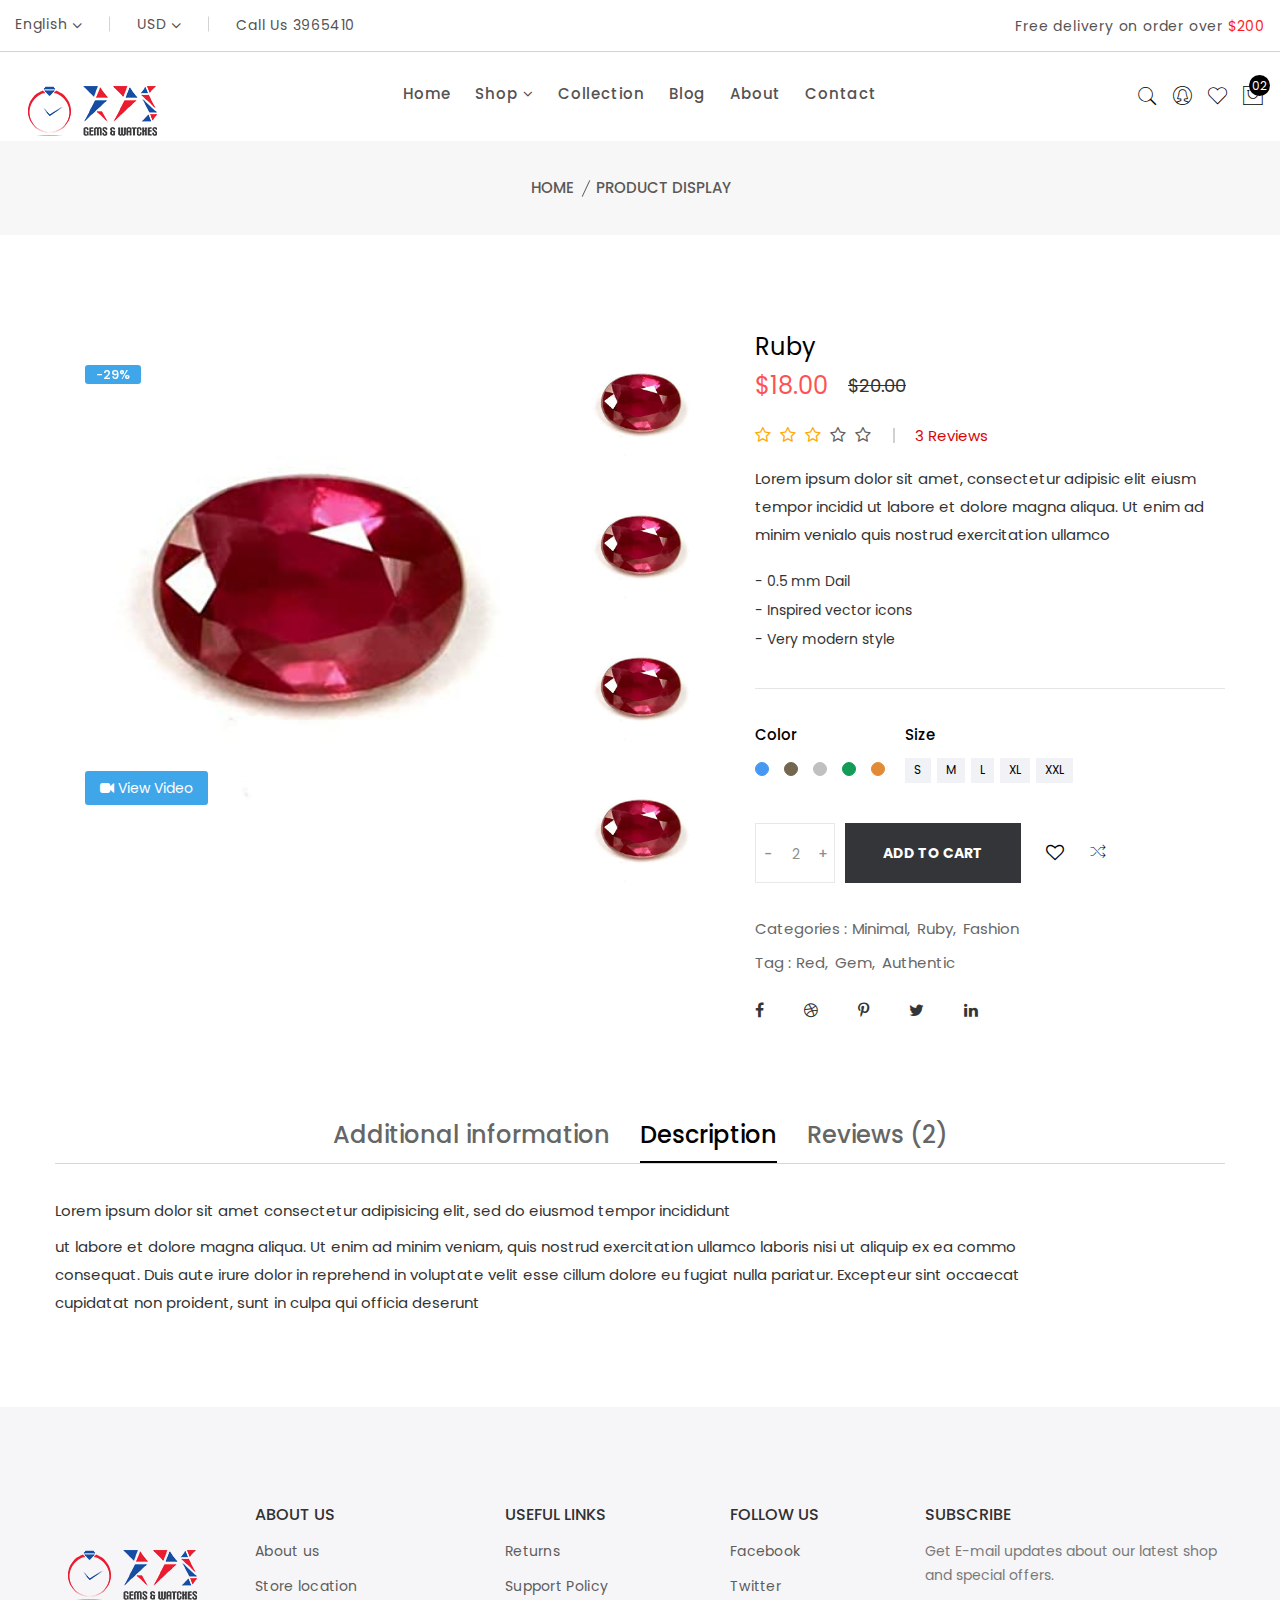
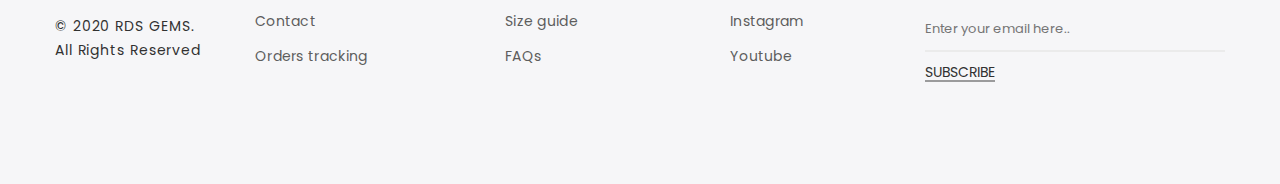
<file: single-product.html>
<!doctype html>
<html class="no-js" lang="zxx">

<head>
    <meta charset="utf-8">
    <meta http-equiv="x-ua-compatible" content="ie=edge">
    <title>RDS GEMS</title>
    <meta name="description" content="">
    <meta name="viewport" content="width=device-width, initial-scale=1">
    <!-- Favicon -->
    <link rel="shortcut icon" type="image/x-icon" href="assets/img/favicon.png">
    
    <!-- CSS
	============================================ -->
   
    <!-- Bootstrap CSS -->
    <link rel="stylesheet" href="assets/css/bootstrap.min.css">
    <!-- Icon Font CSS -->
    <link rel="stylesheet" href="assets/css/icons.min.css">
    <!-- Plugins CSS -->
    <link rel="stylesheet" href="assets/css/plugins.css">
    <!-- Main Style CSS -->
    <link rel="stylesheet" href="assets/css/style.css">
    <!-- Modernizer JS -->
    <script src="assets/js/vendor/modernizr-2.8.3.min.js"></script>
</head>

<body>
    <header class="header-area clearfix">
        <div class="header-top-area header-padding-2">
            <div class="container-fluid">
                <div class="header-top-wap">
                    <div class="language-currency-wrap">
                        <div class="same-language-currency language-style">
                            <a href="#">English <i class="fa fa-angle-down"></i></a>
                            <div class="lang-car-dropdown">
                                <ul>
                                    <li><a href="#">Arabic </a></li>
                                    <li><a href="#">Bangla </a></li>
                                    <li><a href="#">Hindi  </a></li>
                                    <li><a href="#">Spanish </a></li>
                                </ul>
                            </div>
                        </div>
                        <div class="same-language-currency use-style">
                            <a href="#">USD  <i class="fa fa-angle-down"></i></a>
                            <div class="lang-car-dropdown">
                                <ul>
                                    <li><a href="#">Taka (BDT) </a></li>
                                    <li><a href="#">Riyal (SAR) </a></li>
                                    <li><a href="#">Rupee (INR)  </a></li>
                                    <li><a href="#">Dirham (AED) </a></li>
                                </ul>
                            </div>
                        </div>
                        <div class="same-language-currency">
                            <p>Call Us 3965410</p>
                        </div>
                    </div>
                    <div class="header-offer">
                        <p>Free delivery on order over <span>$200</span></p>
                    </div>
                </div>
            </div>
        </div>
        <div class="header-bottom sticky-bar header-res-padding header-padding-2">
            <div class="container-fluid">
                <div class="row">
                    <div class="col-xl-2 col-lg-2 col-md-6 col-4">
                        <div class="logo">
                            <a href="index.html">
                                <img alt="" src="assets/img/logo/logo.png">
                            </a>
                        </div>
                    </div>
                    <div class="col-xl-8 col-lg-8 d-none d-lg-block">
                        <div class="main-menu">
                            <nav>
                                <ul>
                                    <li><a href="index.html">Home </a>
                                        
                                    </li>
                                    <li><a href="shop.html"> Shop <i class="fa fa-angle-down"></i> </a>
                                        <ul class="mega-menu">
                                            <li>
                                                <ul>
                                                    <li class="mega-menu-title"><a href="#">Gems</a></li>
                                                    <li><a href="shop.html">Saphire</a></li>
                                                <li><a href="shop-filter.html">Ruby</a></li>
                                                <li><a href="shop.html">Saphire</a></li>
                                                <li><a href="shop-filter.html">Ruby</a></li>
                                                <li><a href="shop.html">Saphire</a></li>
                                                <li><a href="shop-filter.html">Ruby</a></li>
                                                <li><a href="shop.html">Saphire</a></li>
                                                <li><a href="shop-filter.html">Ruby</a></li>
                                                <li><a href="shop.html">Saphire</a></li>
                                                <li><a href="shop-filter.html">Ruby</a></li>
                                                </ul>
                                            </li>
                                            <li>
                                                <ul>
                                                    <li class="mega-menu-title"><a href="#">Diamonds</a></li>
                                                    <li><a href="shop.html">Diamond Ring</a></li>
                                                    <li><a href="shop-filter.html">Diamond Necklace</a></li>
                                                    <li><a href="shop.html">Diamond Ring</a></li>
                                                    <li><a href="shop-filter.html">Diamond Necklace</a></li>
                                                    <li><a href="shop.html">Diamond Ring</a></li>
                                                    <li><a href="shop-filter.html">Diamond Necklace</a></li>
                                                    <li><a href="shop.html">Diamond Ring</a></li>
                                                    <li><a href="shop-filter.html">Diamond Necklace</a></li>
                                                    <li><a href="shop.html">Diamond Ring</a></li>
                                                    <li><a href="shop-filter.html">Diamond Necklace</a></li>
                                                </ul>
                                            </li>
                                            <li>
                                                <ul>
                                                    <li class="mega-menu-img"><a href="shop.html"><img src="assets/img/banner/banner-12.png" alt=""></a></li>
                                                </ul>
                                            </li>
                                        </ul>
                                    </li>
                                    <li><a href="collection.html">Collection</a></li>
                                    <li><a href="#">Blog</a>                                
                                    </li>
                                    <li><a href="about.html"> About </a></li>
                                    <li><a href="contact.html"> Contact</a></li>
                                </ul>
                            </nav>
                        </div>
                    </div>
                    <div class="col-xl-2 col-lg-2 col-md-6 col-8">
                           <div class="header-right-wrap">
                            <div class="same-style header-search">
                                <a class="search-active" href="#"><i class="pe-7s-search"></i></a>
                                <div class="search-content">
                                    <form action="#">
                                        <input type="text" placeholder="Search" />
                                        <button class="button-search"><i class="pe-7s-search"></i></button>
                                    </form>
                                </div> 
                            </div>
                            <div class="same-style account-satting">
                                <a class="account-satting-active" href="#"><i class="pe-7s-user-female"></i></a>
                                <div class="account-dropdown">
                                    <ul>
                                        <li><a href="login-register.html">Login</a></li>
                                        <li><a href="login-register.html">Register</a></li>
                                        <li><a href="wishlist.html">Wishlist  </a></li>
                                        <li><a href="my-account.html">my account</a></li>
                                    </ul>
                                </div>
                            </div>
                            <div class="same-style header-wishlist">
                                <a href="wishlist.html"><i class="pe-7s-like"></i></a>
                            </div>
                            <div class="same-style cart-wrap">
                                <button class="icon-cart">
                                    <i class="pe-7s-shopbag"></i>
                                    <span class="count-style">02</span>
                                </button>
                                <div class="shopping-cart-content">
                                    <ul>
                                        <li class="single-shopping-cart">
                                            <div class="shopping-cart-img">
                                                <a href="#"><img alt="" src="assets/img/cart/cart-1.png"></a>
                                            </div>
                                            <div class="shopping-cart-title">
                                                <h4><a href="#">Ruby </a></h4>
                                                <h6>Qty: 02</h6>
                                                <span>$260.00</span>
                                            </div>
                                            <div class="shopping-cart-delete">
                                                <a href="#"><i class="fa fa-times-circle"></i></a>
                                            </div>
                                        </li>
                                        <li class="single-shopping-cart">
                                            <div class="shopping-cart-img">
                                                <a href="#"><img alt="" src="assets/img/cart/cart-2.png"></a>
                                            </div>
                                            <div class="shopping-cart-title">
                                                <h4><a href="#">Ruby </a></h4>
                                                <h6>Qty: 02</h6>
                                                <span>$260.00</span>
                                            </div>
                                            <div class="shopping-cart-delete">
                                                <a href="#"><i class="fa fa-times-circle"></i></a>
                                            </div>
                                        </li>
                                    </ul>
                                    <div class="shopping-cart-total">
                                        <h4>Shipping : <span>$20.00</span></h4>
                                        <h4>Total : <span class="shop-total">$260.00</span></h4>
                                    </div>
                                    <div class="shopping-cart-btn btn-hover text-center">
                                        <a class="default-btn" href="cart-page.html">view cart</a>
                                        <a class="default-btn" href="checkout.html">checkout</a>
                                    </div>
                                </div>
                            </div>
                        </div>
                    </div>
                </div>
                <div class="mobile-menu-area">
                    <div class="mobile-menu">
                        <nav id="mobile-menu-active">
                            <ul class="menu-overflow">
                                <li><a href="index.html">HOME</a></li>
                                <li><a href="#">Collection</a>
                                    <ul>
                                        <li><a href="#">Gems</a>
                                            <ul>
                                                <li><a href="shop.html">Saphire</a></li>
                                                <li><a href="shop-filter.html">Ruby</a></li>
                                                <li><a href="shop.html">Saphire</a></li>
                                                <li><a href="shop-filter.html">Ruby</a></li>
                                                <li><a href="shop.html">Saphire</a></li>
                                                <li><a href="shop-filter.html">Ruby</a></li>
                                                <li><a href="shop.html">Saphire</a></li>
                                                <li><a href="shop-filter.html">Ruby</a></li>
                                                <li><a href="shop.html">Saphire</a></li>
                                                <li><a href="shop-filter.html">Ruby</a></li>
                                                
                                                
                                            </ul>
                                        </li>
                                        <li><a href="#">Diamonds</a>
                                            <ul>
                                                <li><a href="shop.html">Diamond Ring</a></li>
                                                <li><a href="shop-filter.html">Diamond Necklace</a></li>
                                                <li><a href="shop.html">Diamond Ring</a></li>
                                                <li><a href="shop-filter.html">Diamond Necklace</a></li>
                                                <li><a href="shop.html">Diamond Ring</a></li>
                                                <li><a href="shop-filter.html">Diamond Necklace</a></li>
                                                <li><a href="shop.html">Diamond Ring</a></li>
                                                <li><a href="shop-filter.html">Diamond Necklace</a></li>
                                                <li><a href="shop.html">Diamond Ring</a></li>
                                                <li><a href="shop-filter.html">Diamond Necklace</a></li>
                                                
                                            </ul>
                                        </li>
                                    </ul>
                                </li>
                                <li><a href="shop.html">Collection</a></li>
                                <li><a href="blog.html">Blog</a></li>
                                <li><a href="about.html">About us</a></li>
                                <li><a href="contact.html">Contact</a></li>
                            </ul>
                        </nav>
                    </div>
                </div>
            </div>
        </div>
    </header>
<div class="breadcrumb-area pt-35 pb-35 bg-gray-3">
    <div class="container">
        <div class="breadcrumb-content text-center">
            <ul>
                <li>
                    <a href="index.html">Home</a>
                </li>
                <li class="active">Product Display</li>
            </ul>
        </div>
    </div>
</div>
<div class="shop-area pt-100 pb-100">
    <div class="container">
        <div class="row">
            <div class="col-xl-7 col-lg-7 col-md-12">
                <div class="product-details-img mr-20 product-details-tab">
                   <div class="zoompro-wrap zoompro-2 pr-20">
                        <div class="zoompro-border zoompro-span">
                            <img class="zoompro" src="assets/img/product/hm3-pro-3.jpg" data-zoom-image="assets/img/product/hm3-pro-3.jpg" alt=""/>          
                            <span>-29%</span>
                            <div class="product-video">
                                <a class="video-popup" href="https://www.youtube.com/watch?v=vv36ePinoqM">
                                    <i class="fa fa-video-camera"></i>
                                    View Video
                                </a>
                            </div>
                        </div>
                    </div>
                    <div id="gallery" class="product-dec-slider-2">
                        <a data-image="assets/img/product/hm3-pro-3.jpg" data-zoom-image="assets/img/product/hm3-pro-3.jpg">
                            <img src="assets/img/product/hm3-pro-3.jpg" alt="">
                        </a>
                        <a data-image="assets/img/product/hm3-pro-3.jpg" data-zoom-image="assets/img/product/hm3-pro-3.jpg">
                            <img src="assets/img/product/hm3-pro-3.jpg" alt="">
                        </a>
                        <a data-image="assets/img/product/hm3-pro-3.jpg" data-zoom-image="assets/img/product/hm3-pro-3.jpg">
                            <img src="assets/img/product/hm3-pro-3.jpg" alt="">
                        </a>
                        <a data-image="assets/img/product/hm3-pro-3.jpg" data-zoom-image="assets/img/product/hm3-pro-3.jpg">
                            <img src="assets/img/product/hm3-pro-3.jpg" alt="">
                        </a> 
                        <a data-image="assets/img/product/hm3-pro-3.jpg" data-zoom-image="assets/img/product/hm3-pro-3.jpg">
                            <img src="assets/img/product/hm3-pro-3.jpg" alt="">
                        </a> 
                    </div>
                </div>
            </div>
            <div class="col-lg-5 col-lg-5 col-md-12">
                <div class="product-details-content">
                    <h2>Ruby</h2>
                    <div class="product-details-price">
                        <span>$18.00 </span>
                        <span class="old">$20.00 </span>
                    </div>
                    <div class="pro-details-rating-wrap">
                        <div class="pro-details-rating">
                            <i class="fa fa-star-o yellow"></i>
                            <i class="fa fa-star-o yellow"></i>
                            <i class="fa fa-star-o yellow"></i>
                            <i class="fa fa-star-o"></i>
                            <i class="fa fa-star-o"></i>
                        </div>
                        <span><a href="#">3 Reviews</a></span>
                    </div>
                    <p>Lorem ipsum dolor sit amet, consectetur adipisic elit eiusm tempor incidid ut labore et dolore magna aliqua. Ut enim ad minim venialo quis nostrud exercitation ullamco</p>
                    <div class="pro-details-list">
                        <ul>
                            <li>- 0.5 mm Dail</li>
                            <li>- Inspired vector icons</li>
                            <li>- Very modern style  </li>
                        </ul>
                    </div>
                    <div class="pro-details-size-color">
                        <div class="pro-details-color-wrap">
                            <span>Color</span>
                            <div class="pro-details-color-content">
                                <ul>
                                    <li class="blue"></li>
                                    <li class="maroon active"></li>
                                    <li class="gray"></li>
                                    <li class="green"></li>
                                    <li class="yellow"></li>
                                </ul>
                            </div>
                        </div>
                        <div class="pro-details-size">
                            <span>Size</span>
                            <div class="pro-details-size-content">
                                <ul>
                                    <li><a href="#">s</a></li>
                                    <li><a href="#">m</a></li>
                                    <li><a href="#">l</a></li>
                                    <li><a href="#">xl</a></li>
                                    <li><a href="#">xxl</a></li>
                                </ul>
                            </div>
                        </div>
                    </div>
                    <div class="pro-details-quality">
                        <div class="cart-plus-minus">
                            <input class="cart-plus-minus-box" type="text" name="qtybutton" value="2">
                        </div>
                        <div class="pro-details-cart btn-hover">
                            <a href="#">Add To Cart</a>
                        </div>
                        <div class="pro-details-wishlist">
                            <a href="#"><i class="fa fa-heart-o"></i></a>
                        </div>
                        <div class="pro-details-compare">
                            <a href="#"><i class="pe-7s-shuffle"></i></a>
                        </div>
                    </div>
                    <div class="pro-details-meta">
                        <span>Categories :</span>
                        <ul>
                            <li><a href="#">Minimal,</a></li>
                            <li><a href="#">Ruby,</a></li>
                            <li><a href="#">Fashion</a></li>
                        </ul>
                    </div>
                    <div class="pro-details-meta">
                        <span>Tag :</span>
                        <ul>
                            <li><a href="#">Red, </a></li>
                            <li><a href="#">Gem,</a></li>
                            <li><a href="#">Authentic</a></li>
                        </ul>
                    </div>
                    <div class="pro-details-social">
                        <ul>
                            <li><a href="#"><i class="fa fa-facebook"></i></a></li>
                            <li><a href="#"><i class="fa fa-dribbble"></i></a></li>
                            <li><a href="#"><i class="fa fa-pinterest-p"></i></a></li>
                            <li><a href="#"><i class="fa fa-twitter"></i></a></li>
                            <li><a href="#"><i class="fa fa-linkedin"></i></a></li>
                        </ul>
                    </div>
                </div>
            </div>
        </div>
    </div>
</div>
<div class="description-review-area pb-90">
    <div class="container">
        <div class="description-review-wrapper">
            <div class="description-review-topbar nav">
                <a data-toggle="tab" href="#des-details1">Additional information</a>
                <a class="active" data-toggle="tab" href="#des-details2">Description</a>
                <a data-toggle="tab" href="#des-details3">Reviews (2)</a>
            </div>
            <div class="tab-content description-review-bottom">
                <div id="des-details2" class="tab-pane active">
                    <div class="product-description-wrapper">
                        <p>Lorem ipsum dolor sit amet consectetur adipisicing elit, sed do eiusmod tempor incididunt</p>
                        <p>ut labore et dolore magna aliqua. Ut enim ad minim veniam, quis nostrud exercitation ullamco laboris nisi ut aliquip ex ea commo consequat. Duis aute irure dolor in reprehend in voluptate velit esse cillum dolore eu fugiat nulla pariatur. Excepteur sint occaecat cupidatat non proident, sunt in culpa qui officia deserunt </p>
                    </div>
                </div>
                <div id="des-details1" class="tab-pane ">
                    <div class="product-anotherinfo-wrapper">
                        <ul>
                            <li><span>Weight</span> 400 g</li>
                            <li><span>Dimensions</span>10 x 10 x 15 cm </li>
                            <li><span>Materials</span> 60% gem, 40% Handmade</li>
                            <li><span>Other Info</span> This is the short description for ruby</li>
                        </ul>
                    </div>
                </div>
                <div id="des-details3" class="tab-pane">
                    <div class="row">
                        <div class="col-lg-7">
                            <div class="review-wrapper">
                                <div class="single-review">
                                    <div class="review-img">
                                        <img src="assets/img/testimonial/1.jpg" alt="">
                                    </div>
                                    <div class="review-content">
                                        <div class="review-top-wrap">
                                            <div class="review-left">
                                                <div class="review-name">
                                                    <h4>White Lewis</h4>
                                                </div>
                                                <div class="review-rating">
                                                    <i class="fa fa-star"></i>
                                                    <i class="fa fa-star"></i>
                                                    <i class="fa fa-star"></i>
                                                    <i class="fa fa-star"></i>
                                                    <i class="fa fa-star"></i>
                                                </div>
                                            </div>
                                            <div class="review-left">
                                                <a href="#">Reply</a>
                                            </div>
                                        </div>
                                        <div class="review-bottom">
                                            <p>Vestibulum ante ipsum primis aucibus orci luctustrices posuere cubilia Curae Suspendisse viverra ed viverra. Mauris ullarper euismod vehicula. Phasellus quam nisi, congue id nulla.</p>
                                        </div>
                                    </div>
                                </div>
                                <div class="single-review child-review">
                                    <div class="review-img">
                                        <img src="assets/img/testimonial/2.jpg" alt="">
                                    </div>
                                    <div class="review-content">
                                        <div class="review-top-wrap">
                                            <div class="review-left">
                                                <div class="review-name">
                                                    <h4>White Lewis</h4>
                                                </div>
                                                <div class="review-rating">
                                                    <i class="fa fa-star"></i>
                                                    <i class="fa fa-star"></i>
                                                    <i class="fa fa-star"></i>
                                                    <i class="fa fa-star"></i>
                                                    <i class="fa fa-star"></i>
                                                </div>
                                            </div>
                                            <div class="review-left">
                                                <a href="#">Reply</a>
                                            </div>
                                        </div>
                                        <div class="review-bottom">
                                            <p>Vestibulum ante ipsum primis aucibus orci luctustrices posuere cubilia Curae Sus pen disse viverra ed viverra. Mauris ullarper euismod vehicula. </p>
                                        </div>
                                    </div>
                                </div>
                            </div>
                        </div>
                        <div class="col-lg-5">
                            <div class="ratting-form-wrapper pl-50">
                                <h3>Add a Review</h3>
                                <div class="ratting-form">
                                    <form action="#">
                                        <div class="star-box">
                                            <span>Your rating:</span>
                                            <div class="ratting-star">
                                                <i class="fa fa-star"></i>
                                                <i class="fa fa-star"></i>
                                                <i class="fa fa-star"></i>
                                                <i class="fa fa-star"></i>
                                                <i class="fa fa-star"></i>
                                            </div>
                                        </div>
                                        <div class="row">
                                            <div class="col-md-6">
                                                <div class="rating-form-style mb-10">
                                                    <input placeholder="Name" type="text">
                                                </div>
                                            </div>
                                            <div class="col-md-6">
                                                <div class="rating-form-style mb-10">
                                                    <input placeholder="Email" type="email">
                                                </div>
                                            </div>
                                            <div class="col-md-12">
                                                <div class="rating-form-style form-submit">
                                                    <textarea name="Your Review" placeholder="Message"></textarea>
                                                    <input type="submit" value="Submit">
                                                </div>
                                            </div>
                                        </div>
                                    </form>
                                </div>
                            </div>
                        </div>
                    </div>
                </div>
            </div>
        </div>
    </div>
</div>

<footer class="footer-area bg-gray pt-100 pb-70">
    <div class="container">
        <div class="row">
            <div class="col-lg-2 col-md-4 col-sm-4">
                <div class="copyright mb-30">
                    <div class="footer-logo">
                        <a href="index.html">
                            <img alt="" src="assets/img/logo/logo.png">
                        </a>
                    </div>
                    <p>© 2020 <a href="#">RDS GEMS</a>.<br> All Rights Reserved</p>
                </div>
            </div>
            <div class="col-lg-2 col-md-4 col-sm-4">
                <div class="footer-widget mb-30 ml-30">
                    <div class="footer-title">
                        <h3>ABOUT US</h3>
                    </div>
                    <div class="footer-list">
                        <ul>
                            <li><a href="about.html">About us</a></li>
                            <li><a href="#">Store location</a></li>
                            <li><a href="contact.html">Contact</a></li>
                            <li><a href="#">Orders tracking</a></li>
                        </ul>
                    </div>
                </div>
            </div>
            <div class="col-lg-2 col-md-4 col-sm-4">
                <div class="footer-widget mb-30 ml-50">
                    <div class="footer-title">
                        <h3>USEFUL LINKS</h3>
                    </div>
                    <div class="footer-list">
                        <ul>
                            <li><a href="#">Returns</a></li>
                            <li><a href="#">Support Policy</a></li>
                            <li><a href="#">Size guide</a></li>
                            <li><a href="#">FAQs</a></li>
                        </ul>
                    </div>
                </div>
            </div>
            <div class="col-lg-2 col-md-6 col-sm-6">
                <div class="footer-widget mb-30 ml-75">
                    <div class="footer-title">
                        <h3>FOLLOW US</h3>
                    </div>
                    <div class="footer-list">
                        <ul>
                            <li><a href="#">Facebook</a></li>
                            <li><a href="#">Twitter</a></li>
                            <li><a href="#">Instagram</a></li>
                            <li><a href="#">Youtube</a></li>
                        </ul>
                    </div>
                </div>
            </div>
            <div class="col-lg-4 col-md-6 col-sm-6">
                <div class="footer-widget mb-30 ml-70">
                    <div class="footer-title">
                        <h3>SUBSCRIBE</h3>
                    </div>
                    <div class="subscribe-style">
                        <p>Get E-mail updates about our latest shop and special offers.</p>
                        <div id="mc_embed_signup" class="subscribe-form">
                            <form id="mc-embedded-subscribe-form" class="validate" novalidate="" target="_blank" name="mc-embedded-subscribe-form" method="post" action="http://devitems.us11.list-manage.com/subscribe/post?u=6bbb9b6f5827bd842d9640c82&amp;id=05d85f18ef">
                                <div id="mc_embed_signup_scroll" class="mc-form">
                                    <input class="email" type="email" required="" placeholder="Enter your email here.." name="EMAIL" value="">
                                    <div class="mc-news" aria-hidden="true">
                                        <input type="text" value="" tabindex="-1" name="b_6bbb9b6f5827bd842d9640c82_05d85f18ef">
                                    </div>
                                    <div class="clear">
                                        <input id="mc-embedded-subscribe" class="button" type="submit" name="subscribe" value="Subscribe">
                                    </div>
                                </div>
                            </form>
                        </div>
                    </div>
                </div>
            </div>
        </div>
    </div>
</footer>


<!-- Modal -->
<div class="modal fade" id="exampleModal" tabindex="-1" role="dialog">
    <div class="modal-dialog" role="document">
        <div class="modal-content">
            <div class="modal-header">
                <button type="button" class="close" data-dismiss="modal" aria-label="Close"><span aria-hidden="true">x</span></button>
            </div>
            <div class="modal-body">
                <div class="row">
                    <div class="col-md-5 col-sm-12 col-xs-12">
                        <div class="tab-content quickview-big-img">
                            <div id="pro-1" class="tab-pane fade show active">
                                <img src="assets/img/product/quickview-l1.jpg" alt="">
                            </div>
                            <div id="pro-2" class="tab-pane fade">
                                <img src="assets/img/product/quickview-l2.jpg" alt="">
                            </div>
                            <div id="pro-3" class="tab-pane fade">
                                <img src="assets/img/product/quickview-l3.jpg" alt="">
                            </div>
                            <div id="pro-4" class="tab-pane fade">
                                <img src="assets/img/product/quickview-l2.jpg" alt="">
                            </div>
                        </div>
                        <!-- Thumbnail Large Image End -->
                        <!-- Thumbnail Image End -->
                        <div class="quickview-wrap mt-15">
                            <div class="quickview-slide-active owl-carousel nav nav-style-1" role="tablist">
                                <a class="active" data-toggle="tab" href="#pro-1"><img src="assets/img/product/quickview-s1.jpg" alt=""></a>
                                <a data-toggle="tab" href="#pro-2"><img src="assets/img/product/quickview-s2.jpg" alt=""></a>
                                <a data-toggle="tab" href="#pro-3"><img src="assets/img/product/quickview-s3.jpg" alt=""></a>
                                <a data-toggle="tab" href="#pro-4"><img src="assets/img/product/quickview-s2.jpg" alt=""></a>
                            </div>
                        </div>
                    </div>
                    <div class="col-md-7 col-sm-12 col-xs-12">
                        <div class="product-details-content quickview-content">
                            <h2>Products Name Here</h2>
                            <div class="product-details-price">
                                <span>$18.00 </span>
                                <span class="old">$20.00 </span>
                            </div>
                            <div class="pro-details-rating-wrap">
                                <div class="pro-details-rating">
                                    <i class="fa fa-star-o yellow"></i>
                                    <i class="fa fa-star-o yellow"></i>
                                    <i class="fa fa-star-o yellow"></i>
                                    <i class="fa fa-star-o"></i>
                                    <i class="fa fa-star-o"></i>
                                </div>
                                <span>3 Reviews</span>
                            </div>
                            <p>Lorem ipsum dolor sit amet, consectetur adipisic elit eiusm tempor incidid ut labore et dolore magna aliqua. Ut enim ad minim venialo quis nostrud exercitation ullamco</p>
                            <div class="pro-details-list">
                                <ul>
                                    <li>- 0.5 mm Dail</li>
                                    <li>- Inspired vector icons</li>
                                    <li>- Very modern style  </li>
                                </ul>
                            </div>
                            <div class="pro-details-size-color">
                                <div class="pro-details-color-wrap">
                                    <span>Color</span>
                                    <div class="pro-details-color-content">
                                        <ul>
                                            <li class="blue"></li>
                                            <li class="maroon active"></li>
                                            <li class="gray"></li>
                                            <li class="green"></li>
                                            <li class="yellow"></li>
                                        </ul>
                                    </div>
                                </div>
                                <div class="pro-details-size">
                                    <span>Size</span>
                                    <div class="pro-details-size-content">
                                        <ul>
                                            <li><a href="#">s</a></li>
                                            <li><a href="#">m</a></li>
                                            <li><a href="#">l</a></li>
                                            <li><a href="#">xl</a></li>
                                            <li><a href="#">xxl</a></li>
                                        </ul>
                                    </div>
                                </div>
                            </div>
                            <div class="pro-details-quality">
                                <div class="cart-plus-minus">
                                    <input class="cart-plus-minus-box" type="text" name="qtybutton" value="2">
                                </div>
                                <div class="pro-details-cart btn-hover">
                                    <a href="#">Add To Cart</a>
                                </div>
                                <div class="pro-details-wishlist">
                                    <a href="#"><i class="fa fa-heart-o"></i></a>
                                </div>
                                <div class="pro-details-compare">
                                    <a href="#"><i class="pe-7s-shuffle"></i></a>
                                </div>
                            </div>
                            <div class="pro-details-meta">
                                <span>Categories :</span>
                                <ul>
                                    <li><a href="#">Minimal,</a></li>
                                    <li><a href="#">Furniture,</a></li>
                                    <li><a href="#">Electronic</a></li>
                                </ul>
                            </div>
                            <div class="pro-details-meta">
                                <span>Tag :</span>
                                <ul>
                                    <li><a href="#">Fashion, </a></li>
                                    <li><a href="#">Furniture,</a></li>
                                    <li><a href="#">Electronic</a></li>
                                </ul>
                            </div>
                            <div class="pro-details-social">
                                <ul>
                                    <li><a href="#"><i class="fa fa-facebook"></i></a></li>
                                    <li><a href="#"><i class="fa fa-dribbble"></i></a></li>
                                    <li><a href="#"><i class="fa fa-pinterest-p"></i></a></li>
                                    <li><a href="#"><i class="fa fa-twitter"></i></a></li>
                                    <li><a href="#"><i class="fa fa-linkedin"></i></a></li>
                                </ul>
                            </div>
                        </div>
                    </div>
                </div>
            </div>
        </div>
    </div>
</div>
<!-- Modal end -->









<!-- JS
============================================ -->

<!-- jQuery JS -->
<script src="assets/js/vendor/jquery-1.12.4.min.js"></script>
<!-- Popper JS -->
<script src="assets/js/popper.min.js"></script>
<!-- Bootstrap JS -->
<script src="assets/js/bootstrap.min.js"></script>
<!-- Plugins JS -->
<script src="assets/js/plugins.js"></script>
<!-- Ajax Mail -->
<script src="assets/js/ajax-mail.js"></script>
<!-- Main JS -->
<script src="assets/js/main.js"></script>

</body>

</html>
</file>
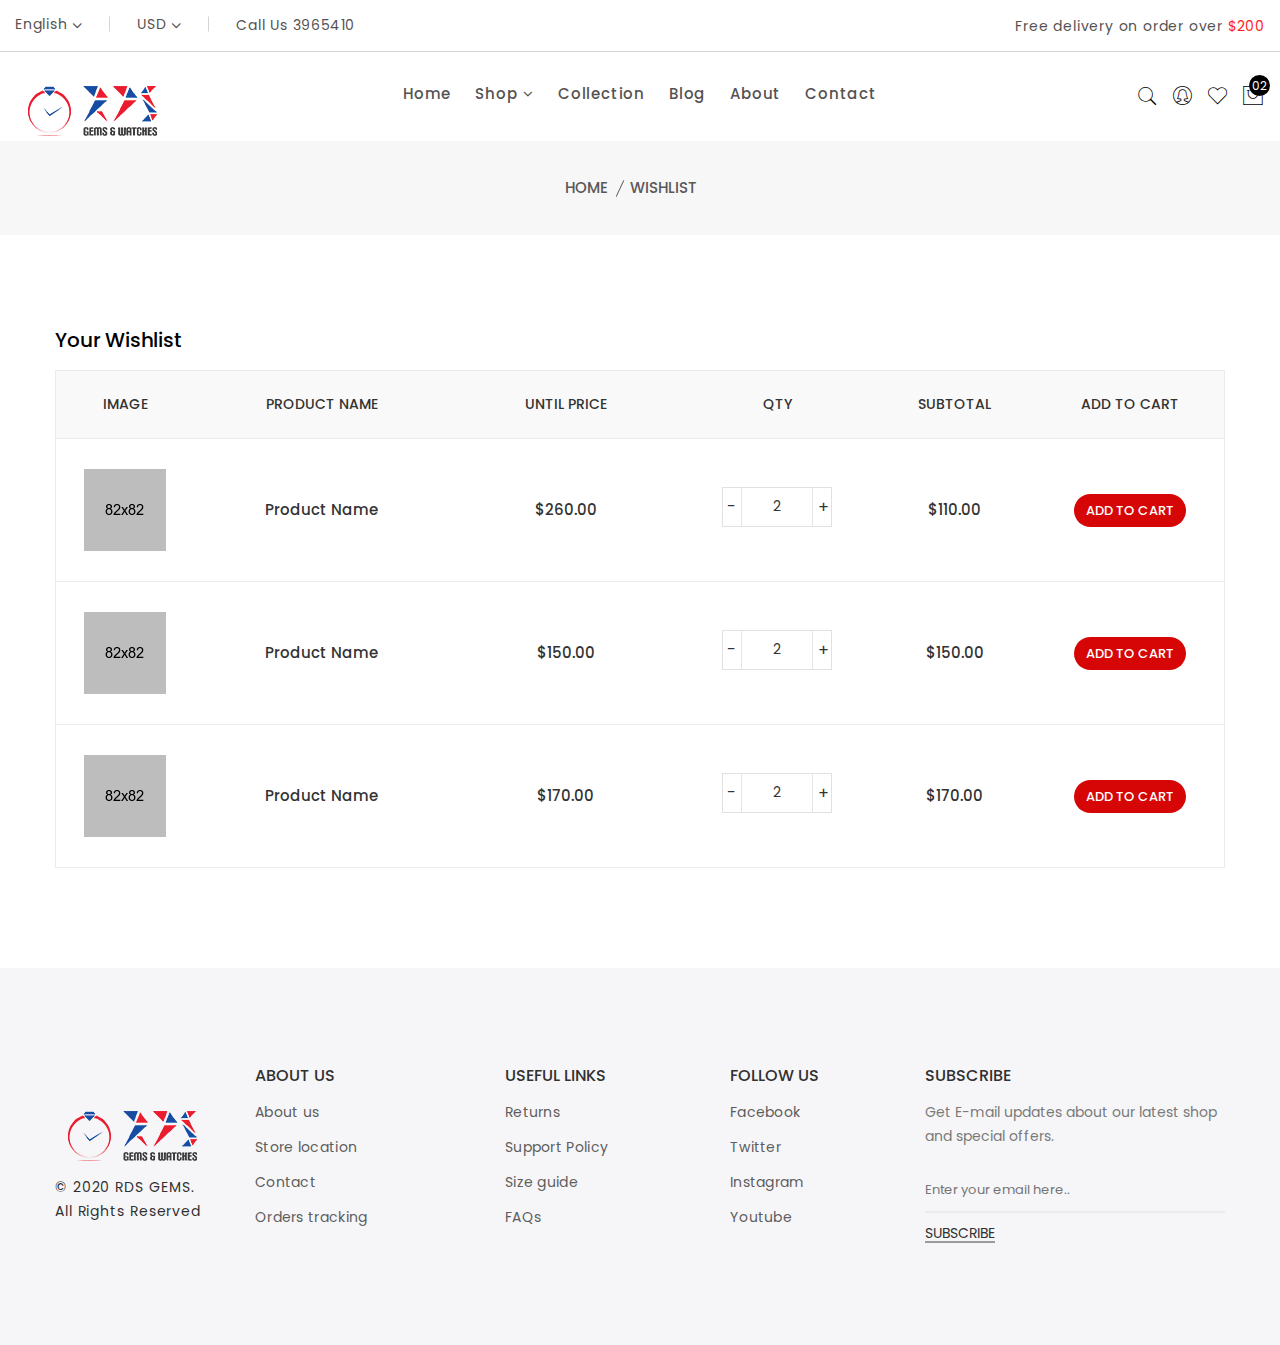
<file: wishlist.html>
<!doctype html>
<html class="no-js" lang="zxx">

<head>
    <meta charset="utf-8">
    <meta http-equiv="x-ua-compatible" content="ie=edge">
    <title>RDS GEMS</title>
    <meta name="description" content="">
    <meta name="viewport" content="width=device-width, initial-scale=1">
    <!-- Favicon -->
    <link rel="shortcut icon" type="image/x-icon" href="assets/img/favicon.png">
    
    <!-- CSS
	============================================ -->
   
    <!-- Bootstrap CSS -->
    <link rel="stylesheet" href="assets/css/bootstrap.min.css">
    <!-- Icon Font CSS -->
    <link rel="stylesheet" href="assets/css/icons.min.css">
    <!-- Plugins CSS -->
    <link rel="stylesheet" href="assets/css/plugins.css">
    <!-- Main Style CSS -->
    <link rel="stylesheet" href="assets/css/style.css">
    <!-- Modernizer JS -->
    <script src="assets/js/vendor/modernizr-2.8.3.min.js"></script>
</head>

<body>
    <header class="header-area clearfix">
        <div class="header-top-area header-padding-2">
            <div class="container-fluid">
                <div class="header-top-wap">
                    <div class="language-currency-wrap">
                        <div class="same-language-currency language-style">
                            <a href="#">English <i class="fa fa-angle-down"></i></a>
                            <div class="lang-car-dropdown">
                                <ul>
                                    <li><a href="#">Arabic </a></li>
                                    <li><a href="#">Bangla </a></li>
                                    <li><a href="#">Hindi  </a></li>
                                    <li><a href="#">Spanish </a></li>
                                </ul>
                            </div>
                        </div>
                        <div class="same-language-currency use-style">
                            <a href="#">USD  <i class="fa fa-angle-down"></i></a>
                            <div class="lang-car-dropdown">
                                <ul>
                                    <li><a href="#">Taka (BDT) </a></li>
                                    <li><a href="#">Riyal (SAR) </a></li>
                                    <li><a href="#">Rupee (INR)  </a></li>
                                    <li><a href="#">Dirham (AED) </a></li>
                                </ul>
                            </div>
                        </div>
                        <div class="same-language-currency">
                            <p>Call Us 3965410</p>
                        </div>
                    </div>
                    <div class="header-offer">
                        <p>Free delivery on order over <span>$200</span></p>
                    </div>
                </div>
            </div>
        </div>
        <div class="header-bottom sticky-bar header-res-padding header-padding-2">
            <div class="container-fluid">
                <div class="row">
                    <div class="col-xl-2 col-lg-2 col-md-6 col-4">
                        <div class="logo">
                            <a href="index.html">
                                <img alt="" src="assets/img/logo/logo.png">
                            </a>
                        </div>
                    </div>
                    <div class="col-xl-8 col-lg-8 d-none d-lg-block">
                        <div class="main-menu">
                            <nav>
                                <ul>
                                    <li><a href="index.html">Home </a>
                                        
                                    </li>
                                    <li><a href="shop.html"> Shop <i class="fa fa-angle-down"></i> </a>
                                        <ul class="mega-menu">
                                            <li>
                                                <ul>
                                                    <li class="mega-menu-title"><a href="#">Gems</a></li>
                                                    <li><a href="shop.html">Saphire</a></li>
                                                <li><a href="shop-filter.html">Ruby</a></li>
                                                <li><a href="shop.html">Saphire</a></li>
                                                <li><a href="shop-filter.html">Ruby</a></li>
                                                <li><a href="shop.html">Saphire</a></li>
                                                <li><a href="shop-filter.html">Ruby</a></li>
                                                <li><a href="shop.html">Saphire</a></li>
                                                <li><a href="shop-filter.html">Ruby</a></li>
                                                <li><a href="shop.html">Saphire</a></li>
                                                <li><a href="shop-filter.html">Ruby</a></li>
                                                </ul>
                                            </li>
                                            <li>
                                                <ul>
                                                    <li class="mega-menu-title"><a href="#">Diamonds</a></li>
                                                    <li><a href="shop.html">Diamond Ring</a></li>
                                                    <li><a href="shop-filter.html">Diamond Necklace</a></li>
                                                    <li><a href="shop.html">Diamond Ring</a></li>
                                                    <li><a href="shop-filter.html">Diamond Necklace</a></li>
                                                    <li><a href="shop.html">Diamond Ring</a></li>
                                                    <li><a href="shop-filter.html">Diamond Necklace</a></li>
                                                    <li><a href="shop.html">Diamond Ring</a></li>
                                                    <li><a href="shop-filter.html">Diamond Necklace</a></li>
                                                    <li><a href="shop.html">Diamond Ring</a></li>
                                                    <li><a href="shop-filter.html">Diamond Necklace</a></li>
                                                </ul>
                                            </li>
                                            <li>
                                                <ul>
                                                    <li class="mega-menu-img"><a href="shop.html"><img src="assets/img/banner/banner-12.png" alt=""></a></li>
                                                </ul>
                                            </li>
                                        </ul>
                                    </li>
                                    <li><a href="collection.html">Collection</a></li>
                                    <li><a href="#">Blog</a>                                
                                    </li>
                                    <li><a href="about.html"> About </a></li>
                                    <li><a href="contact.html"> Contact</a></li>
                                </ul>
                            </nav>
                        </div>
                    </div>
                    <div class="col-xl-2 col-lg-2 col-md-6 col-8">
                           <div class="header-right-wrap">
                            <div class="same-style header-search">
                                <a class="search-active" href="#"><i class="pe-7s-search"></i></a>
                                <div class="search-content">
                                    <form action="#">
                                        <input type="text" placeholder="Search" />
                                        <button class="button-search"><i class="pe-7s-search"></i></button>
                                    </form>
                                </div> 
                            </div>
                            <div class="same-style account-satting">
                                <a class="account-satting-active" href="#"><i class="pe-7s-user-female"></i></a>
                                <div class="account-dropdown">
                                    <ul>
                                        <li><a href="login-register.html">Login</a></li>
                                        <li><a href="login-register.html">Register</a></li>
                                        <li><a href="wishlist.html">Wishlist  </a></li>
                                        <li><a href="my-account.html">my account</a></li>
                                    </ul>
                                </div>
                            </div>
                            <div class="same-style header-wishlist">
                                <a href="wishlist.html"><i class="pe-7s-like"></i></a>
                            </div>
                            <div class="same-style cart-wrap">
                                <button class="icon-cart">
                                    <i class="pe-7s-shopbag"></i>
                                    <span class="count-style">02</span>
                                </button>
                                <div class="shopping-cart-content">
                                    <ul>
                                        <li class="single-shopping-cart">
                                            <div class="shopping-cart-img">
                                                <a href="#"><img alt="" src="assets/img/cart/cart-1.png"></a>
                                            </div>
                                            <div class="shopping-cart-title">
                                                <h4><a href="#">Ruby </a></h4>
                                                <h6>Qty: 02</h6>
                                                <span>$260.00</span>
                                            </div>
                                            <div class="shopping-cart-delete">
                                                <a href="#"><i class="fa fa-times-circle"></i></a>
                                            </div>
                                        </li>
                                        <li class="single-shopping-cart">
                                            <div class="shopping-cart-img">
                                                <a href="#"><img alt="" src="assets/img/cart/cart-2.png"></a>
                                            </div>
                                            <div class="shopping-cart-title">
                                                <h4><a href="#">Ruby </a></h4>
                                                <h6>Qty: 02</h6>
                                                <span>$260.00</span>
                                            </div>
                                            <div class="shopping-cart-delete">
                                                <a href="#"><i class="fa fa-times-circle"></i></a>
                                            </div>
                                        </li>
                                    </ul>
                                    <div class="shopping-cart-total">
                                        <h4>Shipping : <span>$20.00</span></h4>
                                        <h4>Total : <span class="shop-total">$260.00</span></h4>
                                    </div>
                                    <div class="shopping-cart-btn btn-hover text-center">
                                        <a class="default-btn" href="cart-page.html">view cart</a>
                                        <a class="default-btn" href="checkout.html">checkout</a>
                                    </div>
                                </div>
                            </div>
                        </div>
                    </div>
                </div>
                <div class="mobile-menu-area">
                    <div class="mobile-menu">
                        <nav id="mobile-menu-active">
                            <ul class="menu-overflow">
                                <li><a href="index.html">HOME</a></li>
                                <li><a href="#">Collection</a>
                                    <ul>
                                        <li><a href="#">Gems</a>
                                            <ul>
                                                <li><a href="shop.html">Saphire</a></li>
                                                <li><a href="shop-filter.html">Ruby</a></li>
                                                <li><a href="shop.html">Saphire</a></li>
                                                <li><a href="shop-filter.html">Ruby</a></li>
                                                <li><a href="shop.html">Saphire</a></li>
                                                <li><a href="shop-filter.html">Ruby</a></li>
                                                <li><a href="shop.html">Saphire</a></li>
                                                <li><a href="shop-filter.html">Ruby</a></li>
                                                <li><a href="shop.html">Saphire</a></li>
                                                <li><a href="shop-filter.html">Ruby</a></li>
                                                
                                                
                                            </ul>
                                        </li>
                                        <li><a href="#">Diamonds</a>
                                            <ul>
                                                <li><a href="shop.html">Diamond Ring</a></li>
                                                <li><a href="shop-filter.html">Diamond Necklace</a></li>
                                                <li><a href="shop.html">Diamond Ring</a></li>
                                                <li><a href="shop-filter.html">Diamond Necklace</a></li>
                                                <li><a href="shop.html">Diamond Ring</a></li>
                                                <li><a href="shop-filter.html">Diamond Necklace</a></li>
                                                <li><a href="shop.html">Diamond Ring</a></li>
                                                <li><a href="shop-filter.html">Diamond Necklace</a></li>
                                                <li><a href="shop.html">Diamond Ring</a></li>
                                                <li><a href="shop-filter.html">Diamond Necklace</a></li>
                                                
                                            </ul>
                                        </li>
                                    </ul>
                                </li>
                                <li><a href="shop.html">Collection</a></li>
                                <li><a href="blog.html">Blog</a></li>
                                <li><a href="about.html">About us</a></li>
                                <li><a href="contact.html">Contact</a></li>
                            </ul>
                        </nav>
                    </div>
                </div>
            </div>
        </div>
    </header>
<div class="breadcrumb-area pt-35 pb-35 bg-gray-3">
    <div class="container">
        <div class="breadcrumb-content text-center">
            <ul>
                <li>
                    <a href="index.html">Home</a>
                </li>
                <li class="active">Wishlist </li>
            </ul>
        </div>
    </div>
</div>
<div class="cart-main-area pt-90 pb-100">
    <div class="container">
        <h3 class="cart-page-title">Your Wishlist</h3>
        <div class="row">
            <div class="col-lg-12 col-md-12 col-sm-12 col-12">
                <form action="#">
                    <div class="table-content table-responsive cart-table-content">
                        <table>
                            <thead>
                                <tr>
                                    <th>Image</th>
                                    <th>Product Name</th>
                                    <th>Until Price</th>
                                    <th>Qty</th>
                                    <th>Subtotal</th>
                                    <th>Add To Cart</th>
                                </tr>
                            </thead>
                            <tbody>
                                <tr>
                                    <td class="product-thumbnail">
                                        <a href="#"><img src="assets/img/cart/cart-1.png" alt=""></a>
                                    </td>
                                    <td class="product-name"><a href="#">Product Name</a></td>
                                    <td class="product-price-cart"><span class="amount">$260.00</span></td>
                                    <td class="product-quantity">
                                        <div class="cart-plus-minus">
                                            <input class="cart-plus-minus-box" type="text" name="qtybutton" value="2">
                                        </div>
                                    </td>
                                    <td class="product-subtotal">$110.00</td>
                                    <td class="product-wishlist-cart">
                                        <a href="#">add to cart</a>
                                   </td>
                                </tr>
                                <tr>
                                    <td class="product-thumbnail">
                                        <a href="#"><img src="assets/img/cart/cart-2.png" alt=""></a>
                                    </td>
                                    <td class="product-name"><a href="#">Product Name</a></td>
                                    <td class="product-price-cart"><span class="amount">$150.00</span></td>
                                    <td class="product-quantity">
                                        <div class="cart-plus-minus">
                                            <input class="cart-plus-minus-box" type="text" name="qtybutton" value="2">
                                        </div>
                                    </td>
                                    <td class="product-subtotal">$150.00</td>
                                    <td class="product-wishlist-cart">
                                        <a href="#">add to cart</a>
                                    </td>
                                </tr>
                                <tr>
                                    <td class="product-thumbnail">
                                        <a href="#"><img src="assets/img/cart/cart-1.png" alt=""></a>
                                    </td>
                                    <td class="product-name"><a href="#">Product Name</a></td>
                                    <td class="product-price-cart"><span class="amount">$170.00</span></td>
                                    <td class="product-quantity">
                                        <div class="cart-plus-minus">
                                            <input class="cart-plus-minus-box" type="text" name="qtybutton" value="2">
                                        </div>
                                    </td>
                                    <td class="product-subtotal">$170.00</td>
                                    <td class="product-wishlist-cart">
                                        <a href="#">add to cart</a>
                                    </td>
                                </tr>
                            </tbody>
                        </table>
                    </div>
                </form>
            </div>
        </div>
    </div>
</div>
<footer class="footer-area bg-gray pt-100 pb-70">
    <div class="container">
        <div class="row">
            <div class="col-lg-2 col-md-4 col-sm-4">
                <div class="copyright mb-30">
                    <div class="footer-logo">
                        <a href="index.html">
                            <img alt="" src="assets/img/logo/logo.png">
                        </a>
                    </div>
                    <p>© 2020 <a href="#">RDS GEMS</a>.<br> All Rights Reserved</p>
                </div>
            </div>
            <div class="col-lg-2 col-md-4 col-sm-4">
                <div class="footer-widget mb-30 ml-30">
                    <div class="footer-title">
                        <h3>ABOUT US</h3>
                    </div>
                    <div class="footer-list">
                        <ul>
                            <li><a href="about.html">About us</a></li>
                            <li><a href="#">Store location</a></li>
                            <li><a href="contact.html">Contact</a></li>
                            <li><a href="#">Orders tracking</a></li>
                        </ul>
                    </div>
                </div>
            </div>
            <div class="col-lg-2 col-md-4 col-sm-4">
                <div class="footer-widget mb-30 ml-50">
                    <div class="footer-title">
                        <h3>USEFUL LINKS</h3>
                    </div>
                    <div class="footer-list">
                        <ul>
                            <li><a href="#">Returns</a></li>
                            <li><a href="#">Support Policy</a></li>
                            <li><a href="#">Size guide</a></li>
                            <li><a href="#">FAQs</a></li>
                        </ul>
                    </div>
                </div>
            </div>
            <div class="col-lg-2 col-md-6 col-sm-6">
                <div class="footer-widget mb-30 ml-75">
                    <div class="footer-title">
                        <h3>FOLLOW US</h3>
                    </div>
                    <div class="footer-list">
                        <ul>
                            <li><a href="#">Facebook</a></li>
                            <li><a href="#">Twitter</a></li>
                            <li><a href="#">Instagram</a></li>
                            <li><a href="#">Youtube</a></li>
                        </ul>
                    </div>
                </div>
            </div>
            <div class="col-lg-4 col-md-6 col-sm-6">
                <div class="footer-widget mb-30 ml-70">
                    <div class="footer-title">
                        <h3>SUBSCRIBE</h3>
                    </div>
                    <div class="subscribe-style">
                        <p>Get E-mail updates about our latest shop and special offers.</p>
                        <div id="mc_embed_signup" class="subscribe-form">
                            <form id="mc-embedded-subscribe-form" class="validate" novalidate="" target="_blank" name="mc-embedded-subscribe-form" method="post" action="http://devitems.us11.list-manage.com/subscribe/post?u=6bbb9b6f5827bd842d9640c82&amp;id=05d85f18ef">
                                <div id="mc_embed_signup_scroll" class="mc-form">
                                    <input class="email" type="email" required="" placeholder="Enter your email here.." name="EMAIL" value="">
                                    <div class="mc-news" aria-hidden="true">
                                        <input type="text" value="" tabindex="-1" name="b_6bbb9b6f5827bd842d9640c82_05d85f18ef">
                                    </div>
                                    <div class="clear">
                                        <input id="mc-embedded-subscribe" class="button" type="submit" name="subscribe" value="Subscribe">
                                    </div>
                                </div>
                            </form>
                        </div>
                    </div>
                </div>
            </div>
        </div>
    </div>
</footer>


<!-- Modal -->
<div class="modal fade" id="exampleModal" tabindex="-1" role="dialog">
    <div class="modal-dialog" role="document">
        <div class="modal-content">
            <div class="modal-header">
                <button type="button" class="close" data-dismiss="modal" aria-label="Close"><span aria-hidden="true">x</span></button>
            </div>
            <div class="modal-body">
                <div class="row">
                    <div class="col-md-5 col-sm-12 col-xs-12">
                        <div class="tab-content quickview-big-img">
                            <div id="pro-1" class="tab-pane fade show active">
                                <img src="assets/img/product/quickview-l1.jpg" alt="">
                            </div>
                            <div id="pro-2" class="tab-pane fade">
                                <img src="assets/img/product/quickview-l2.jpg" alt="">
                            </div>
                            <div id="pro-3" class="tab-pane fade">
                                <img src="assets/img/product/quickview-l3.jpg" alt="">
                            </div>
                            <div id="pro-4" class="tab-pane fade">
                                <img src="assets/img/product/quickview-l2.jpg" alt="">
                            </div>
                        </div>
                        <!-- Thumbnail Large Image End -->
                        <!-- Thumbnail Image End -->
                        <div class="quickview-wrap mt-15">
                            <div class="quickview-slide-active owl-carousel nav nav-style-1" role="tablist">
                                <a class="active" data-toggle="tab" href="#pro-1"><img src="assets/img/product/quickview-s1.jpg" alt=""></a>
                                <a data-toggle="tab" href="#pro-2"><img src="assets/img/product/quickview-s2.jpg" alt=""></a>
                                <a data-toggle="tab" href="#pro-3"><img src="assets/img/product/quickview-s3.jpg" alt=""></a>
                                <a data-toggle="tab" href="#pro-4"><img src="assets/img/product/quickview-s2.jpg" alt=""></a>
                            </div>
                        </div>
                    </div>
                    <div class="col-md-7 col-sm-12 col-xs-12">
                        <div class="product-details-content quickview-content">
                            <h2>Products Name Here</h2>
                            <div class="product-details-price">
                                <span>$18.00 </span>
                                <span class="old">$20.00 </span>
                            </div>
                            <div class="pro-details-rating-wrap">
                                <div class="pro-details-rating">
                                    <i class="fa fa-star-o yellow"></i>
                                    <i class="fa fa-star-o yellow"></i>
                                    <i class="fa fa-star-o yellow"></i>
                                    <i class="fa fa-star-o"></i>
                                    <i class="fa fa-star-o"></i>
                                </div>
                                <span>3 Reviews</span>
                            </div>
                            <p>Lorem ipsum dolor sit amet, consectetur adipisic elit eiusm tempor incidid ut labore et dolore magna aliqua. Ut enim ad minim venialo quis nostrud exercitation ullamco</p>
                            <div class="pro-details-list">
                                <ul>
                                    <li>- 0.5 mm Dail</li>
                                    <li>- Inspired vector icons</li>
                                    <li>- Very modern style  </li>
                                </ul>
                            </div>
                            <div class="pro-details-size-color">
                                <div class="pro-details-color-wrap">
                                    <span>Color</span>
                                    <div class="pro-details-color-content">
                                        <ul>
                                            <li class="blue"></li>
                                            <li class="maroon active"></li>
                                            <li class="gray"></li>
                                            <li class="green"></li>
                                            <li class="yellow"></li>
                                            <li class="white"></li>
                                        </ul>
                                    </div>
                                </div>
                                <div class="pro-details-size">
                                    <span>Size</span>
                                    <div class="pro-details-size-content">
                                        <ul>
                                            <li><a href="#">s</a></li>
                                            <li><a href="#">m</a></li>
                                            <li><a href="#">l</a></li>
                                            <li><a href="#">xl</a></li>
                                            <li><a href="#">xxl</a></li>
                                        </ul>
                                    </div>
                                </div>
                            </div>
                            <div class="pro-details-quality">
                                <div class="cart-plus-minus">
                                    <input class="cart-plus-minus-box" type="text" name="qtybutton" value="2">
                                </div>
                                <div class="pro-details-cart btn-hover">
                                    <a href="#">Add To Cart</a>
                                </div>
                                <div class="pro-details-wishlist">
                                    <a href="#"><i class="fa fa-heart-o"></i></a>
                                </div>
                                <div class="pro-details-compare">
                                    <a href="#"><i class="pe-7s-shuffle"></i></a>
                                </div>
                            </div>
                            <div class="pro-details-meta">
                                <span>Categories :</span>
                                <ul>
                                    <li><a href="#">Minimal,</a></li>
                                    <li><a href="#">Furniture,</a></li>
                                    <li><a href="#">Electronic</a></li>
                                </ul>
                            </div>
                            <div class="pro-details-meta">
                                <span>Tag :</span>
                                <ul>
                                    <li><a href="#">Fashion, </a></li>
                                    <li><a href="#">Furniture,</a></li>
                                    <li><a href="#">Electronic</a></li>
                                </ul>
                            </div>
                            <div class="pro-details-social">
                                <ul>
                                    <li><a href="#"><i class="fa fa-facebook"></i></a></li>
                                    <li><a href="#"><i class="fa fa-dribbble"></i></a></li>
                                    <li><a href="#"><i class="fa fa-pinterest-p"></i></a></li>
                                    <li><a href="#"><i class="fa fa-twitter"></i></a></li>
                                    <li><a href="#"><i class="fa fa-linkedin"></i></a></li>
                                </ul>
                            </div>
                        </div>
                    </div>
                </div>
            </div>
        </div>
    </div>
</div>
<!-- Modal end -->









<!-- JS
============================================ -->

<!-- jQuery JS -->
<script src="assets/js/vendor/jquery-1.12.4.min.js"></script>
<!-- Popper JS -->
<script src="assets/js/popper.min.js"></script>
<!-- Bootstrap JS -->
<script src="assets/js/bootstrap.min.js"></script>
<!-- Plugins JS -->
<script src="assets/js/plugins.js"></script>
<!-- Ajax Mail -->
<script src="assets/js/ajax-mail.js"></script>
<!-- Main JS -->
<script src="assets/js/main.js"></script>

</body>

</html>
</file>
<file: assets/css/fonts.css>
@font-face {
    font-family: 'Cormorant Garamond';
    src: url('../fonts/CormorantGaramond-Regular.eot');
    src: url('../fonts/CormorantGaramond-Regular.eot?#iefix') format('embedded-opentype'),
        url('../fonts/CormorantGaramond-Regular.woff2') format('woff2'),
        url('../fonts/CormorantGaramond-Regular.woff') format('woff'),
        url('../fonts/CormorantGaramond-Regular.ttf') format('truetype');
    font-weight: normal;
    font-style: normal;
}

@font-face {
    font-family: 'Cormorant Garamond';
    src: url('../fonts/CormorantGaramond-SemiBold.eot');
    src: url('../fonts/CormorantGaramond-SemiBold.eot?#iefix') format('embedded-opentype'),
        url('../fonts/CormorantGaramond-SemiBold.woff2') format('woff2'),
        url('../fonts/CormorantGaramond-SemiBold.woff') format('woff'),
        url('../fonts/CormorantGaramond-SemiBold.ttf') format('truetype');
    font-weight: 600;
    font-style: normal;
}

@font-face {
    font-family: 'Cormorant Garamond';
    src: url('../fonts/CormorantGaramond-Bold.eot');
    src: url('../fonts/CormorantGaramond-Bold.eot?#iefix') format('embedded-opentype'),
        url('../fonts/CormorantGaramond-Bold.woff2') format('woff2'),
        url('../fonts/CormorantGaramond-Bold.woff') format('woff'),
        url('../fonts/CormorantGaramond-Bold.ttf') format('truetype');
    font-weight: bold;
    font-style: normal;
}

@font-face {
    font-family: 'Cormorant Garamond';
    src: url('../fonts/CormorantGaramond-Light.eot');
    src: url('../fonts/CormorantGaramond-Light.eot?#iefix') format('embedded-opentype'),
        url('../fonts/CormorantGaramond-Light.woff2') format('woff2'),
        url('../fonts/CormorantGaramond-Light.woff') format('woff'),
        url('../fonts/CormorantGaramond-Light.ttf') format('truetype');
    font-weight: 300;
    font-style: normal;
}

@font-face {
    font-family: 'Cormorant Garamond';
    src: url('../fonts/CormorantGaramond-Medium.eot');
    src: url('../fonts/CormorantGaramond-Medium.eot?#iefix') format('embedded-opentype'),
        url('../fonts/CormorantGaramond-Medium.woff2') format('woff2'),
        url('../fonts/CormorantGaramond-Medium.woff') format('woff'),
        url('../fonts/CormorantGaramond-Medium.ttf') format('truetype');
    font-weight: 500;
    font-style: normal;
}
</file>
<file: assets/css/style.css>
/*----------------------------------------*/
/*  1. Template default CSS
/*----------------------------------------*/
/*-- Google Font --*/
@import url("https://fonts.googleapis.com/css?family=Poppins:300,400,500,600,700,800,900");
/*-- Common Style --*/
*,
*::after,
*::before {
  -webkit-box-sizing: border-box;
  box-sizing: border-box; }

html,
body {
  height: 100%; }

body {
  background-color: #ffffff;
  line-height: 24px;
  font-size: 14px;
  font-style: normal;
  font-weight: 400;
  font-family: "Poppins", sans-serif;
  color: #000; }

h1,
h2,
h3,
h4,
h5,
h6 {
  color: #000000;
  font-family: "Poppins", sans-serif;
  font-weight: 400;
  margin-top: 0; }

p {
  font-size: 14px;
  font-weight: 400;
  line-height: 24px;
  color: #333;
  margin-bottom: 15px;
  font-family: "Poppins", sans-serif; }

h1 {
  font-size: 36px;
  line-height: 42px; }

h2 {
  font-size: 30px;
  line-height: 36px; }

h3 {
  font-size: 24px;
  line-height: 30px; }

h4 {
  font-size: 18px;
  line-height: 24px; }

h5 {
  font-size: 14px;
  line-height: 18px; }

h6 {
  font-size: 12px;
  line-height: 14px; }

p:last-child {
  margin-bottom: 0; }

a,
button {
  color: inherit;
  line-height: inherit;
  text-decoration: none;
  cursor: pointer;
  color: #000; }

a,
button,
img,
input,
span {
  -webkit-transition: all .3s ease 0s;
  -o-transition: all .3s ease 0s;
  transition: all .3s ease 0s; }

*:focus {
  outline: none !important; }

a:focus {
  color: inherit;
  outline: none;
  text-decoration: none; }

a:hover {
  text-decoration: none; }

button,
input[type="submit"] {
  cursor: pointer; }

ul {
  list-style: outside none none;
  margin: 0;
  padding: 0; }

/*-- 
    - Common Classes
-----------------------------------------*/
.fix {
  overflow: hidden; }

.hidden {
  display: none; }

.clear {
  clear: both; }

.section {
  float: left;
  width: 100%; }

.capitalize {
  text-transform: capitalize; }

.uppercase {
  text-transform: uppercase; }

.bg-img {
  background-position: center center;
  background-size: cover; }

.border-bottom-1 {
  border-bottom: 1px solid #d5d5d5; }

a:hover {
  color: #D60606; }

/*************************
  Basic margin padding
*************************/
.m-0 {
  margin-top: 0;
  margin-right: 0;
  margin-bottom: 0;
  margin-left: 0; }

.p-0 {
  padding-top: 0;
  padding-right: 0;
  padding-bottom: 0;
  padding-left: 0; }

/*************************
         Margin top
*************************/
.mt-0 {
  margin-top: 0; }

.mt-10 {
  margin-top: 10px; }

.mt-12 {
  margin-top: 12px; }

.mt-15 {
  margin-top: 15px; }

.mt-20 {
  margin-top: 20px; }

.mt-25 {
  margin-top: 25px; }

.mt-30 {
  margin-top: 30px; }

.mt-35 {
  margin-top: 35px; }

.mt-40 {
  margin-top: 40px; }

.mt-45 {
  margin-top: 45px; }

.mt-50 {
  margin-top: 50px; }

.mt-55 {
  margin-top: 55px; }

.mt-60 {
  margin-top: 60px; }

.mt-70 {
  margin-top: 70px; }

.mt-80 {
  margin-top: 80px; }
  @media only screen and (max-width: 767px) {
    .mt-80 {
      margin-top: 60px; } }

.mt-90 {
  margin-top: 90px; }

.mt-100 {
  margin-top: 100px; }

.mt-110 {
  margin-top: 110px; }

.mt-120 {
  margin-top: 120px; }

.mt-130 {
  margin-top: 130px; }

.mt-140 {
  margin-top: 140px; }

.mt-150 {
  margin-top: 150px; }

/*************************
      Margin right
*************************/
.mr-0 {
  margin-right: 0px; }

.mr-10 {
  margin-right: 10px; }

.mr-12 {
  margin-right: 12px; }

.mr-15 {
  margin-right: 15px; }

.mr-20 {
  margin-right: 20px; }

.mr-30 {
  margin-right: 30px; }

.mr-35 {
  margin-right: 35px; }

.mr-40 {
  margin-right: 40px; }

.mr-50 {
  margin-right: 50px; }

.mr-60 {
  margin-right: 60px; }

.mr-70 {
  margin-right: 70px; }

.mr-80 {
  margin-right: 80px; }

.mr-90 {
  margin-right: 90px; }

.mr-100 {
  margin-right: 100px; }

.mr-110 {
  margin-right: 110px; }

.mr-120 {
  margin-right: 120px; }

.mr-130 {
  margin-right: 130px; }

.mr-140 {
  margin-right: 140px; }

.mr-150 {
  margin-right: 150px; }

/*************************
      Margin bottom
*************************/
.mb-0 {
  margin-bottom: 0; }

.mb-10 {
  margin-bottom: 10px; }

.mb-12 {
  margin-bottom: 12px; }

.mb-15 {
  margin-bottom: 15px; }

.mb-20 {
  margin-bottom: 20px; }

.mb-25 {
  margin-bottom: 25px; }

.mb-30 {
  margin-bottom: 30px; }

.mb-35 {
  margin-bottom: 35px; }

.mb-40 {
  margin-bottom: 40px; }

.mb-45 {
  margin-bottom: 45px; }

.mb-50 {
  margin-bottom: 50px; }

.mb-55 {
  margin-bottom: 55px; }

.mb-60 {
  margin-bottom: 60px; }

.mb-65 {
  margin-bottom: 65px; }

.mb-70 {
  margin-bottom: 70px; }

.mb-75 {
  margin-bottom: 75px; }

.mb-80 {
  margin-bottom: 80px; }
  @media only screen and (max-width: 767px) {
    .mb-80 {
      margin-bottom: 60px; } }

.mb-90 {
  margin-bottom: 90px; }

.mb-95 {
  margin-bottom: 95px; }

.mb-100 {
  margin-bottom: 100px; }
  @media only screen and (max-width: 767px) {
    .mb-100 {
      margin-bottom: 50px; } }

.mb-110 {
  margin-bottom: 110px; }

.mb-120 {
  margin-bottom: 120px; }

.mb-130 {
  margin-bottom: 130px; }

.mb-140 {
  margin-bottom: 140px; }

.mb-150 {
  margin-bottom: 150px; }

/*************************
        Margin left
*************************/
.ml-0 {
  margin-left: 0; }

.ml-10 {
  margin-left: 10px; }

.ml-12 {
  margin-left: 12px; }

.ml-15 {
  margin-left: 15px; }

.ml-20 {
  margin-left: 20px; }

.ml-30 {
  margin-left: 30px; }

.ml-40 {
  margin-left: 40px; }

.ml-50 {
  margin-left: 50px; }

.ml-55 {
  margin-left: 55px; }

.ml-60 {
  margin-left: 60px; }

.ml-70 {
  margin-left: 70px; }

.ml-75 {
  margin-left: 75px; }

.ml-80 {
  margin-left: 80px; }

.ml-90 {
  margin-left: 90px; }

.ml-95 {
  margin-left: 95px; }

.ml-100 {
  margin-left: 100px; }

.ml-110 {
  margin-left: 110px; }

.ml-120 {
  margin-left: 120px; }

.ml-130 {
  margin-left: 130px; }

.ml-140 {
  margin-left: 140px; }

.ml-145 {
  margin-left: 145px; }

.ml-150 {
  margin-left: 150px; }

.ml-ntv5 {
  margin-left: -5px; }

/*************************
        Padding top
*************************/
.pt-0 {
  padding-top: 0; }

.pt-10 {
  padding-top: 10px; }

.pt-15 {
  padding-top: 15px; }

.pt-20 {
  padding-top: 20px; }

.pt-25 {
  padding-top: 25px; }

.pt-30 {
  padding-top: 30px; }

.pt-35 {
  padding-top: 35px; }

.pt-40 {
  padding-top: 40px; }

.pt-45 {
  padding-top: 45px; }

.pt-50 {
  padding-top: 50px; }

.pt-55 {
  padding-top: 55px; }

.pt-60 {
  padding-top: 60px; }

.pt-70 {
  padding-top: 70px; }
  @media only screen and (max-width: 767px) {
    .pt-70 {
      padding-top: 60px; } }

.pt-75 {
  padding-top: 75px; }

.pt-80 {
  padding-top: 80px; }
  @media only screen and (max-width: 767px) {
    .pt-80 {
      padding-top: 60px; } }

.pt-95 {
  padding-top: 95px; }
  @media only screen and (max-width: 767px) {
    .pt-95 {
      padding-top: 55px; } }

.pt-90 {
  padding-top: 90px; }
  @media only screen and (max-width: 767px) {
    .pt-90 {
      padding-top: 50px; } }

.pt-100 {
  padding-top: 100px; }
  @media only screen and (max-width: 767px) {
    .pt-100 {
      padding-top: 60px; } }

.pt-105 {
  padding-top: 105px; }

.pt-110 {
  padding-top: 110px; }
  @media only screen and (max-width: 767px) {
    .pt-110 {
      padding-top: 40px; } }

.pt-115 {
  padding-top: 115px; }
  @media only screen and (max-width: 767px) {
    .pt-115 {
      padding-top: 60px; } }

.pt-120 {
  padding-top: 120px; }
  @media only screen and (max-width: 767px) {
    .pt-120 {
      padding-top: 50px; } }

.pt-125 {
  padding-top: 125px; }
  @media only screen and (max-width: 767px) {
    .pt-125 {
      padding-top: 55px; } }
  @media only screen and (min-width: 768px) and (max-width: 991px) {
    .pt-125 {
      padding-top: 75px; } }

.pt-128 {
  padding-top: 128px; }

.pt-130 {
  padding-top: 130px; }
  @media only screen and (max-width: 767px) {
    .pt-130 {
      padding-top: 60px; } }
  @media only screen and (min-width: 768px) and (max-width: 991px) {
    .pt-130 {
      padding-top: 80px; } }

.pt-135 {
  padding-top: 135px; }

.pt-140 {
  padding-top: 140px; }

.pt-150 {
  padding-top: 150px; }

.pt-155 {
  padding-top: 155px; }

.pt-170 {
  padding-top: 170px; }

.pt-180 {
  padding-top: 180px; }
  @media only screen and (max-width: 767px) {
    .pt-180 {
      padding-top: 60px; } }

.pt-205 {
  padding-top: 205px; }

.pt-230 {
  padding-top: 230px; }

.pt-270 {
  padding-top: 270px; }
  @media only screen and (min-width: 768px) and (max-width: 991px) {
    .pt-270 {
      padding-top: 170px; } }
  @media only screen and (max-width: 767px) {
    .pt-270 {
      padding-top: 100px; } }

.pt-240 {
  padding-top: 240px; }

.pt-365 {
  padding-top: 365px; }

.pt-370 {
  padding-top: 370px; }

.pt-380 {
  padding-top: 380px; }

/*************************
        Padding right
*************************/
.pr-0 {
  padding-right: 0; }

.pr-10 {
  padding-right: 10px; }

.pr-15 {
  padding-right: 15px; }

.pr-20 {
  padding-right: 20px; }

.pr-30 {
  padding-right: 30px; }

.pr-40 {
  padding-right: 40px; }

.pr-50 {
  padding-right: 50px; }

.pr-60 {
  padding-right: 60px; }

.pr-70 {
  padding-right: 70px; }

.pr-80 {
  padding-right: 80px; }

.pr-90 {
  padding-right: 90px; }

.pr-100 {
  padding-right: 100px; }

.pr-110 {
  padding-right: 110px; }

.pr-120 {
  padding-right: 120px; }

.pr-130 {
  padding-right: 130px; }

.pr-140 {
  padding-right: 140px; }

.pr-155 {
  padding-right: 155px; }

.pr-270 {
  padding-right: 270px; }

/*************************
        Padding bottom
*************************/
.pb-0 {
  padding-bottom: 0; }

.pb-10 {
  padding-bottom: 10px; }

.pb-15 {
  padding-bottom: 15px; }

.pb-20 {
  padding-bottom: 20px; }

.pb-25 {
  padding-bottom: 25px; }

.pb-30 {
  padding-bottom: 30px; }

.pb-35 {
  padding-bottom: 35px; }

.pb-40 {
  padding-bottom: 40px; }

.pb-50 {
  padding-bottom: 50px; }

.pb-55 {
  padding-bottom: 55px; }
  @media only screen and (max-width: 767px) {
    .pb-55 {
      padding-bottom: 15px; } }

.pb-60 {
  padding-bottom: 60px; }
  @media only screen and (max-width: 767px) {
    .pb-60 {
      padding-bottom: 20px; } }

.pb-65 {
  padding-bottom: 65px; }

.pb-70 {
  padding-bottom: 70px; }
  @media only screen and (max-width: 767px) {
    .pb-70 {
      padding-bottom: 30px; } }

.pb-80 {
  padding-bottom: 80px; }
  @media only screen and (max-width: 767px) {
    .pb-80 {
      padding-bottom: 40px; } }

.pb-85 {
  padding-bottom: 85px; }

.pb-90 {
  padding-bottom: 90px; }
  @media only screen and (max-width: 767px) {
    .pb-90 {
      padding-bottom: 50px; } }

.pb-95 {
  padding-bottom: 95px; }
  @media only screen and (max-width: 767px) {
    .pb-95 {
      padding-bottom: 55px; } }

.pb-100 {
  padding-bottom: 100px; }
  @media only screen and (max-width: 767px) {
    .pb-100 {
      padding-bottom: 30px; } }

.pb-105 {
  padding-bottom: 105px; }

.pb-110 {
  padding-bottom: 110px; }

.pb-115 {
  padding-bottom: 115px; }
  @media only screen and (max-width: 767px) {
    .pb-115 {
      padding-bottom: 60px; } }

.pb-120 {
  padding-bottom: 120px; }
  @media only screen and (max-width: 767px) {
    .pb-120 {
      padding-bottom: 50px; } }

.pb-125 {
  padding-bottom: 125px; }

.pb-130 {
  padding-bottom: 130px; }
  @media only screen and (max-width: 767px) {
    .pb-130 {
      padding-bottom: 60px; } }
  @media only screen and (min-width: 768px) and (max-width: 991px) {
    .pb-130 {
      padding-bottom: 80px; } }

.pb-140 {
  padding-bottom: 140px; }
  @media only screen and (max-width: 767px) {
    .pb-140 {
      padding-bottom: 60px; } }

.pb-145 {
  padding-bottom: 145px; }

.pb-150 {
  padding-bottom: 150px; }

.pb-170 {
  padding-bottom: 170px; }

.pb-180 {
  padding-bottom: 180px; }

.pb-280 {
  padding-bottom: 280px; }

.pb-210 {
  padding-bottom: 210px; }

.pb-285 {
  padding-bottom: 285px; }

.pb-270 {
  padding-bottom: 270px; }
  @media only screen and (min-width: 768px) and (max-width: 991px) {
    .pb-270 {
      padding-bottom: 170px; } }
  @media only screen and (max-width: 767px) {
    .pb-270 {
      padding-bottom: 100px; } }

.pb-290 {
  padding-bottom: 290px; }

/*************************
        Padding left
*************************/
.pl-0 {
  padding-left: 0; }

.pl-10 {
  padding-left: 10px; }

.pl-15 {
  padding-left: 15px; }

.pl-20 {
  padding-left: 20px; }

.pl-30 {
  padding-left: 30px; }

.pl-40 {
  padding-left: 40px; }

.pl-50 {
  padding-left: 50px; }

.pl-60 {
  padding-left: 60px; }

.pl-70 {
  padding-left: 70px; }

.pl-80 {
  padding-left: 80px; }

.pl-90 {
  padding-left: 90px; }

.pl-100 {
  padding-left: 100px; }

.pl-110 {
  padding-left: 110px; }

.pl-120 {
  padding-left: 120px; }

.pl-130 {
  padding-left: 130px; }

.pl-140 {
  padding-left: 140px; }

.pl-150 {
  padding-left: 150px; }

.pl-155 {
  padding-left: 155px; }

.pl-190 {
  padding-left: 190px; }

/***************************
    Page section padding 
****************************/
.ptb-0 {
  padding: 0; }

.ptb-10 {
  padding: 10px 0; }

.ptb-20 {
  padding: 20px 0; }

.ptb-30 {
  padding: 30px 0; }

.ptb-35 {
  padding: 35px 0; }

.ptb-32 {
  padding: 32px 0; }

.ptb-40 {
  padding: 40px 0; }

.ptb-50 {
  padding: 50px 0; }

.ptb-60 {
  padding: 60px 0; }

.ptb-70 {
  padding: 70px 0; }

.ptb-80 {
  padding: 80px 0; }

.ptb-90 {
  padding: 90px 0; }

.ptb-100 {
  padding: 100px 0; }

.ptb-110 {
  padding: 110px 0; }

.ptb-120 {
  padding: 120px 0; }

.ptb-130 {
  padding: 130px 0; }

.ptb-140 {
  padding: 140px 0; }

.ptb-150 {
  padding: 150px 0; }

.ptb-160 {
  padding: 160px 0; }

.ptb-170 {
  padding: 170px 0; }

.ptb-177 {
  padding: 177px 0; }

.ptb-180 {
  padding: 180px 0; }

.ptb-190 {
  padding: 190px 0; }

.ptb-200 {
  padding: 200px 0; }

.ptb-210 {
  padding: 210px 0; }

.ptb-220 {
  padding: 220px 0; }

.ptb-290 {
  padding: 290px 0; }

.ptb-310 {
  padding: 310px 0; }

/***************************
    Page section margin 
****************************/
.mtb-0 {
  margin: 0; }

.mtb-10 {
  margin: 10px 0; }

.mtb-15 {
  margin: 15px 0; }

.mtb-20 {
  margin: 20px 0; }

.mtb-30 {
  margin: 30px 0; }

.mtb-40 {
  margin: 40px 0; }

.mtb-50 {
  margin: 50px 0; }

.mtb-60 {
  margin: 60px 0; }

.mtb-70 {
  margin: 70px 0; }

.mtb-80 {
  margin: 80px 0; }

.mtb-90 {
  margin: 90px 0; }

.mtb-100 {
  margin: 100px 0; }

.mtb-110 {
  margin: 110px 0; }

.mtb-120 {
  margin: 120px 0; }

.mtb-130 {
  margin: 130px 0; }

.mtb-140 {
  margin: 140px 0; }

.mtb-150 {
  margin: 150px 0; }

.mtb-290 {
  margin: 290px 0; }

/*-- 
    - Input Placeholder
-----------------------------------------*/
input:-moz-placeholder,
textarea:-moz-placeholder {
  opacity: 1;
  -ms-filter: "progid:DXImageTransform.Microsoft.Alpha(Opacity=100)"; }

input::-webkit-input-placeholder,
textarea::-webkit-input-placeholder {
  opacity: 1;
  -ms-filter: "progid:DXImageTransform.Microsoft.Alpha(Opacity=100)"; }

input::-moz-placeholder,
textarea::-moz-placeholder {
  opacity: 1;
  -ms-filter: "progid:DXImageTransform.Microsoft.Alpha(Opacity=100)"; }

input:-ms-input-placeholder,
textarea:-ms-input-placeholder {
  opacity: 1;
  -ms-filter: "progid:DXImageTransform.Microsoft.Alpha(Opacity=100)"; }

input {
  background: #eceff8;
  border: 2px solid #eceff8;
  height: 45px;
  -webkit-box-shadow: none;
  box-shadow: none;
  padding-left: 10px;
  font-size: 14px;
  color: #333;
  width: 100%; }

select {
  width: 100%;
  background: transparent;
  border: 0px solid #eceff8;
  -webkit-box-shadow: none;
  box-shadow: none;
  font-size: 14px;
  color: #333; }

option {
  background: #fff;
  border: 0px solid #626262;
  padding-left: 10px;
  font-size: 14px; }

input:focus {
  background: transparent; }

textarea {
  resize: vertical;
  background: #eceff8;
  border: 2px solid #eceff8;
  padding: 10px;
  width: 100%;
  font-size: 14px; }

textarea:focus {
  background: transparent;
  border: 2px solid #4FC1F0;
  outline: none; }

.input-group.divcenter.input-group .form-control {
  padding-left: 0px; }

.custom-row {
  display: -webkit-box;
  display: -ms-flexbox;
  display: flex;
  -ms-flex-wrap: wrap;
  flex-wrap: wrap;
  margin-right: -15px;
  margin-left: -15px; }
  @media only screen and (min-width: 1200px) and (max-width: 1365px) {
    .custom-row {
      margin-right: -15px;
      margin-left: -15px; } }
  @media only screen and (min-width: 992px) and (max-width: 1199px) {
    .custom-row {
      margin-right: -15px;
      margin-left: -15px; } }
  @media only screen and (min-width: 768px) and (max-width: 991px) {
    .custom-row {
      margin-right: -15px;
      margin-left: -15px; } }
  @media only screen and (max-width: 767px) {
    .custom-row {
      margin-right: -15px;
      margin-left: -15px; } }

.custom-row-2 {
  display: -webkit-box;
  display: -ms-flexbox;
  display: flex;
  -ms-flex-wrap: wrap;
  flex-wrap: wrap;
  margin-right: -5px;
  margin-left: -5px; }
  .custom-row-2 div[class^="col-"] {
    padding-left: 5px;
    padding-right: 5px; }
    @media only screen and (min-width: 768px) and (max-width: 991px) {
      .custom-row-2 div[class^="col-"] {
        padding-left: 15px;
        padding-right: 15px; } }
    @media only screen and (max-width: 767px) {
      .custom-row-2 div[class^="col-"] {
        padding-left: 15px;
        padding-right: 15px; } }
  @media only screen and (min-width: 1200px) and (max-width: 1365px) {
    .custom-row-2 {
      margin-right: -5px;
      margin-left: -5px; } }
  @media only screen and (min-width: 992px) and (max-width: 1199px) {
    .custom-row-2 {
      margin-right: -5px;
      margin-left: -5px; } }
  @media only screen and (min-width: 768px) and (max-width: 991px) {
    .custom-row-2 {
      margin-right: -15px;
      margin-left: -15px; } }
  @media only screen and (max-width: 767px) {
    .custom-row-2 {
      margin-right: -15px;
      margin-left: -15px; } }

.custom-row-3 {
  display: -webkit-box;
  display: -ms-flexbox;
  display: flex;
  -ms-flex-wrap: wrap;
  flex-wrap: wrap;
  margin-right: -13.6px;
  margin-left: -13.6px; }
  .custom-row-3 div[class^="col-"] {
    padding-left: 13.6px;
    padding-right: 13.6px; }
    @media only screen and (max-width: 767px) {
      .custom-row-3 div[class^="col-"] {
        padding-left: 15px;
        padding-right: 15px; } }
  @media only screen and (min-width: 1200px) and (max-width: 1365px) {
    .custom-row-3 {
      margin-right: -13.6px;
      margin-left: -13.6px; } }
  @media only screen and (min-width: 992px) and (max-width: 1199px) {
    .custom-row-3 {
      margin-right: -13.6px;
      margin-left: -13.6px; } }
  @media only screen and (min-width: 768px) and (max-width: 991px) {
    .custom-row-3 {
      margin-right: -13.6px;
      margin-left: -13.6px; } }
  @media only screen and (max-width: 767px) {
    .custom-row-3 {
      margin-right: -15px;
      margin-left: -15px; } }

.custom-col-5 {
  -webkit-box-flex: 0;
  -ms-flex: 0 0 20%;
  flex: 0 0 20%;
  max-width: 20%;
  padding-right: 15px;
  padding-left: 15px;
  position: relative;
  width: 100%;
  min-height: 1px; }
  @media only screen and (min-width: 1200px) and (max-width: 1365px) {
    .custom-col-5 {
      padding-right: 15px;
      padding-left: 15px; } }
  @media only screen and (min-width: 992px) and (max-width: 1199px) {
    .custom-col-5 {
      padding-right: 15px;
      padding-left: 15px;
      -webkit-box-flex: 0;
      -ms-flex: 0 0 33.333%;
      flex: 0 0 33.333%;
      max-width: 33.333%; } }
  @media only screen and (min-width: 768px) and (max-width: 991px) {
    .custom-col-5 {
      padding-right: 15px;
      padding-left: 15px;
      -webkit-box-flex: 0;
      -ms-flex: 0 0 50%;
      flex: 0 0 50%;
      max-width: 50%; } }
  @media only screen and (max-width: 767px) {
    .custom-col-5 {
      padding-right: 15px;
      padding-left: 15px;
      -webkit-box-flex: 0;
      -ms-flex: 0 0 100%;
      flex: 0 0 100%;
      max-width: 100%; } }
  @media only screen and (min-width: 576px) and (max-width: 767px) {
    .custom-col-5 {
      -webkit-box-flex: 0;
      -ms-flex: 0 0 50%;
      flex: 0 0 50%;
      max-width: 50%; } }

.mobile-menu-area {
  display: none; }
  @media only screen and (min-width: 768px) and (max-width: 991px) {
    .mobile-menu-area {
      display: block; } }
  @media only screen and (max-width: 767px) {
    .mobile-menu-area {
      display: block; } }
  @media only screen and (min-width: 576px) and (max-width: 767px) {
    .mobile-menu-area {
      display: block; } }
  .mobile-menu-area.white-mobile-menu a.meanmenu-reveal {
    color: #fff;
    border: 1px solid #fff; }
    .mobile-menu-area.white-mobile-menu a.meanmenu-reveal span {
      background-color: #fff; }

.stick .mobile-menu-area.white-mobile-menu a.meanmenu-reveal {
  color: #333;
  border: 1px solid #333; }
  .stick .mobile-menu-area.white-mobile-menu a.meanmenu-reveal span {
    background-color: #333; }

.mean-container a.meanmenu-reveal {
  top: -30px; }

#mobile-menu-active {
  display: none; }

.mobile-menu .mean-nav ul.menu-overflow {
  height: 215px;
  margin-top: 10;
  overflow-y: auto; }

.mobile-menu.mean-container .mean-nav ul {
  margin: 14px 0 0; }

/*-- 
    Scroll Up 
-----------------------------------------*/
#scrollUp {
  width: 50px;
  height: 50px;
  background-color: #D60606;
  color: #fff;
  right: 20px;
  bottom: 60px;
  text-align: center;
  overflow: hidden;
  border-radius: 50px;
  z-index: 9811 !important; }
  @media only screen and (max-width: 767px) {
    #scrollUp {
      width: 40px;
      height: 40px; } }
  #scrollUp i {
    display: block;
    line-height: 50px;
    font-size: 22px; }
    @media only screen and (max-width: 767px) {
      #scrollUp i {
        line-height: 40px;
        font-size: 16px; } }
  #scrollUp:hover i {
    -webkit-animation-name: fadeInUp;
    animation-name: fadeInUp;
    -webkit-animation-duration: 1s;
    animation-duration: 1s;
    -webkit-animation-fill-mode: both;
    animation-fill-mode: both;
    -webkit-animation-iteration-count: infinite;
    animation-iteration-count: infinite; }

.height-100 {
  height: 100vh; }

/*--
    - Background Color
------------------------------------------*/
.bg-purple {
  background-color: #f0e0ff; }

.bg-gray {
  background-color: #f6f6f8; }

.bg-gray-2 {
  background-color: #f6f6f6; }

.bg-gray-3 {
  background-color: #f7f7f7; }

.bg-black {
  background-color: #000000; }

.bg-glaucous {
  background-color: #daedff; }

.bg-aqua {
  background-color: #dbfffb; }

.default-overlay {
  position: relative; }
  .default-overlay:before {
    position: absolute;
    left: 0;
    top: 0;
    width: 100%;
    height: 100%;
    content: "";
    right: 0;
    bottom: 0; }

.btn-hover a {
  position: relative;
  -webkit-transition: all .5s ease-in-out 0s;
  -o-transition: all .5s ease-in-out 0s;
  transition: all .5s ease-in-out 0s; }
  .btn-hover a:hover {
    border: 1px solid #D60606;
    color: #fff; }
  .btn-hover a::before, .btn-hover a::after {
    content: '';
    position: absolute;
    bottom: 0;
    left: 0;
    width: 100%;
    height: 100%;
    -webkit-transition: all 0.5s cubic-bezier(0.645, 0.045, 0.355, 1);
    -o-transition: all 0.5s cubic-bezier(0.645, 0.045, 0.355, 1);
    transition: all 0.5s cubic-bezier(0.645, 0.045, 0.355, 1);
    z-index: -1; }
  .btn-hover a::after {
    width: 0;
    left: auto;
    right: 0;
    background: #D60606; }
  .btn-hover a:hover::after {
    width: 100%;
    left: 0;
    right: auto; }

a.default-btn {
  font-size: 16px;
  color: #010101;
  display: inline-block;
  border: 1px solid #333;
  text-transform: uppercase;
  line-height: 1;
  padding: 19px 50px 21px; }

/* slider img bounce */
@-webkit-keyframes bounce-img {
  0% {
    opacity: 1;
    -webkit-transform: translateY(0px);
    transform: translateY(0px); }
  50% {
    opacity: 1;
    -webkit-transform: translateY(20px);
    transform: translateY(20px); }
  100% {
    opacity: 1;
    -webkit-transform: translateY(0px);
    transform: translateY(0px); } }

@keyframes bounce-img {
  0% {
    opacity: 1;
    -webkit-transform: translateY(0px);
    transform: translateY(0px); }
  50% {
    opacity: 1;
    -webkit-transform: translateY(20px);
    transform: translateY(20px); }
  100% {
    opacity: 1;
    -webkit-transform: translateY(0px);
    transform: translateY(0px); } }

/*----- 2. Header style ----*/
.header-area {
  position: relative; }

.sticky-bar.stick {
  -webkit-animation: 700ms ease-in-out 0s normal none 1 running fadeInDown;
  animation: 700ms ease-in-out 0s normal none 1 running fadeInDown;
  background-color: #fff;
  border-bottom: 0 solid #4a90e2;
  -webkit-box-shadow: 0 0 25px 0 rgba(0, 0, 0, 0.06);
  box-shadow: 0 0 25px 0 rgba(0, 0, 0, 0.06);
  position: fixed;
  top: 0;
  width: 100%;
  z-index: 999;
  left: 0;
  -webkit-transition: all .3s ease 0s;
  -o-transition: all .3s ease 0s;
  transition: all .3s ease 0s; }

.header-padding-1 .container-fluid {
  padding: 0 80px; }
  @media only screen and (min-width: 1200px) and (max-width: 1365px) {
    .header-padding-1 .container-fluid {
      padding: 0 15px; } }
  @media only screen and (min-width: 992px) and (max-width: 1199px) {
    .header-padding-1 .container-fluid {
      padding: 0 30px; } }
  @media only screen and (min-width: 768px) and (max-width: 991px) {
    .header-padding-1 .container-fluid {
      padding: 0 40px; } }
  @media only screen and (max-width: 767px) {
    .header-padding-1 .container-fluid {
      padding: 0 15px; } }

@media only screen and (min-width: 768px) and (max-width: 991px) {
  .header-res-padding {
    padding: 20px 0 15px; } }

@media only screen and (max-width: 767px) {
  .header-res-padding {
    padding: 20px 0 15px; } }

.logo {
  margin-top: 32px; }
  @media only screen and (min-width: 768px) and (max-width: 991px) {
    .logo {
      margin-top: 0px; } }
  @media only screen and (max-width: 767px) {
    .logo {
      margin-top: 0px; } }
  .logo.logo-hm5 {
    margin-top: 41px; }
    .logo.logo-hm5 a.sticky-block {
      display: none; }
    @media only screen and (min-width: 768px) and (max-width: 991px) {
      .logo.logo-hm5 {
        margin-top: 0px;
        text-align: left !important; } }
    @media only screen and (max-width: 767px) {
      .logo.logo-hm5 {
        margin-top: 0px;
        text-align: left !important; } }

.stick .logo-hm5 a.sticky-block {
  display: block; }

.stick .logo-hm5 a.sticky-none {
  display: none; }

.main-menu nav ul {
  display: block;
  text-align: center;
  margin-top: -5px; }
  .main-menu nav ul li {
    display: inline-block;
    padding: 0 15px;
    position: relative; }
    .main-menu nav ul li ul.submenu {
      background: #fff none repeat scroll 0 0;
      -webkit-box-shadow: 0 0 7px 0.5px rgba(0, 0, 0, 0.15);
      box-shadow: 0 0 7px 0.5px rgba(0, 0, 0, 0.15);
      display: block;
      left: 0;
      padding: 20px 0px 22px;
      position: absolute;
      top: 100%;
      -webkit-transform: rotateX(90deg);
      transform: rotateX(90deg);
      -webkit-transform-origin: center top 0;
      -ms-transform-origin: center top 0;
      transform-origin: center top 0;
      -webkit-transition: all 0.5s ease 0s;
      -o-transition: all 0.5s ease 0s;
      transition: all 0.5s ease 0s;
      visibility: hidden;
      width: 190px;
      z-index: 999; }
      .main-menu nav ul li ul.submenu li {
        display: block;
        padding: 0 20px;
        margin-left: 0px; }
        .main-menu nav ul li ul.submenu li a {
          color: #333;
          display: block;
          font-size: 13px;
          font-weight: 400;
          line-height: 32px;
          text-align: left;
          text-transform: capitalize;
          padding-top: 0px; }
          .main-menu nav ul li ul.submenu li a:hover {
            color: #D60606; }
          .main-menu nav ul li ul.submenu li a::before {
            background: #D60606 none repeat scroll 0 0;
            border-radius: 50%;
            content: "";
            height: 7px;
            left: 15px;
            opacity: 0;
            position: absolute;
            top: 13px;
            -webkit-transition: all 0.3s ease-in-out 0s;
            -o-transition: all 0.3s ease-in-out 0s;
            transition: all 0.3s ease-in-out 0s;
            width: 7px;
            z-index: 999; }
        .main-menu nav ul li ul.submenu li:hover a::before {
          opacity: 1; }
        .main-menu nav ul li ul.submenu li:hover a {
          padding-left: 12px; }
    .main-menu nav ul li ul.mega-menu {
      background-color: #fff;
      display: block;
      left: 0;
      padding: 40px 40px 0px 40px;
      position: absolute;
      text-align: left;
      top: 100%;
      -webkit-transform: rotateX(90deg);
      transform: rotateX(90deg);
      -webkit-transform-origin: center top 0;
      -ms-transform-origin: center top 0;
      transform-origin: center top 0;
      -webkit-transition: all 0.5s ease 0s;
      -o-transition: all 0.5s ease 0s;
      transition: all 0.5s ease 0s;
      visibility: hidden;
      width: 700px;
      z-index: 999;
      -webkit-box-shadow: 0 1px 7px -2px rgba(0, 0, 0, 0.3);
      box-shadow: 0 1px 7px -2px rgba(0, 0, 0, 0.3); }
      @media only screen and (min-width: 992px) and (max-width: 1199px) {
        .main-menu nav ul li ul.mega-menu {
          left: -75px; } }
      .main-menu nav ul li ul.mega-menu > li {
        display: inline-block;
        float: left;
        margin-left: 0;
        padding: 0;
        width: 33.33%; }
        .main-menu nav ul li ul.mega-menu > li ul li.mega-menu-title {
          float: inherit;
          width: 100%; }
          .main-menu nav ul li ul.mega-menu > li ul li.mega-menu-title a {
            color: #242424;
            margin: 0 0 10px;
            text-transform: uppercase;
            font-size: 14px;
            font-weight: 500; }
            .main-menu nav ul li ul.mega-menu > li ul li.mega-menu-title a::before {
              display: none; }
          .main-menu nav ul li ul.mega-menu > li ul li.mega-menu-title:hover a {
            padding-left: 0px; }
        .main-menu nav ul li ul.mega-menu > li ul li {
          display: block;
          float: inherit;
          padding: 0px; }
          .main-menu nav ul li ul.mega-menu > li ul li a {
            color: #333;
            display: block;
            font-size: 13px;
            font-weight: 400;
            line-height: 32px;
            text-align: left;
            text-transform: capitalize;
            padding-top: 0px; }
            .main-menu nav ul li ul.mega-menu > li ul li a:hover {
              color: #D60606; }
            .main-menu nav ul li ul.mega-menu > li ul li a::before {
              background: #D60606 none repeat scroll 0 0;
              border-radius: 50%;
              content: "";
              height: 7px;
              left: 0px;
              opacity: 0;
              position: absolute;
              top: 13px;
              -webkit-transition: all 0.3s ease-in-out 0s;
              -o-transition: all 0.3s ease-in-out 0s;
              transition: all 0.3s ease-in-out 0s;
              width: 7px;
              z-index: 999; }
          .main-menu nav ul li ul.mega-menu > li ul li.mega-menu-img:hover a {
            padding-left: 0px; }
          .main-menu nav ul li ul.mega-menu > li ul li.mega-menu-img a::before {
            display: none; }
          .main-menu nav ul li ul.mega-menu > li ul li:hover a::before {
            opacity: 1; }
          .main-menu nav ul li ul.mega-menu > li ul li:hover a {
            padding-left: 12px; }
    .main-menu nav ul li:hover > ul.submenu {
      -webkit-transform: rotateX(0deg);
      transform: rotateX(0deg);
      visibility: visible; }
    .main-menu nav ul li:hover > ul.mega-menu {
      -webkit-transform: rotateX(0deg);
      transform: rotateX(0deg);
      visibility: visible; }
    @media only screen and (min-width: 992px) and (max-width: 1199px) {
      .main-menu nav ul li {
        padding: 0 7px; } }
    @media only screen and (min-width: 1200px) and (max-width: 1365px) {
      .main-menu nav ul li {
        padding: 0 10px; } }
    .main-menu nav ul li > a {
      font-size: 15px;
      color: #555252;
      font-weight: 500;
      letter-spacing: .8px;
      display: inline-block;
      line-height: 94px; }
      .main-menu nav ul li > a i {
        font-size: 15px;
        margin-left: 1px;
        position: relative;
        top: 0px; }
    .main-menu nav ul li:hover a {
      color: #D60606; }

.main-menu.menu-white nav ul {
  text-align: left; }
  .main-menu.menu-white nav ul li {
    padding: 0 30px 0 0; }
    @media only screen and (min-width: 1366px) and (max-width: 1600px) {
      .main-menu.menu-white nav ul li {
        padding: 0 22px 0 0; } }
    @media only screen and (min-width: 1200px) and (max-width: 1365px) {
      .main-menu.menu-white nav ul li {
        padding: 0 14px 0 0; } }
    @media only screen and (min-width: 992px) and (max-width: 1199px) {
      .main-menu.menu-white nav ul li {
        padding: 0 14px 0 0; } }
    .main-menu.menu-white nav ul li > a {
      color: #ffffff;
      line-height: 112px; }

.stick .main-menu.menu-white nav ul li a {
  color: #555252; }
  .stick .main-menu.menu-white nav ul li a:hover {
    color: #D60606; }

.stick .main-menu nav ul li a {
  line-height: 75px; }

.stick .logo,
.stick .header-right-wrap {
  margin-top: 22px; }
  @media only screen and (min-width: 768px) and (max-width: 991px) {
    .stick .logo,
    .stick .header-right-wrap {
      margin-top: 0px; } }
  @media only screen and (max-width: 767px) {
    .stick .logo,
    .stick .header-right-wrap {
      margin-top: 0px; } }
  @media only screen and (min-width: 768px) and (max-width: 991px) {
    .stick .logo,
    .stick .header-right-wrap {
      margin-top: 0px; } }

.stick .header-right-wrap .same-style.cart-wrap .shopping-cart-content,
.stick .header-right-wrap .same-style .account-dropdown {
  top: 160%; }
  @media only screen and (max-width: 767px) {
    .stick .header-right-wrap .same-style.cart-wrap .shopping-cart-content,
    .stick .header-right-wrap .same-style .account-dropdown {
      top: 100%;
      margin-top: 14px; } }
  @media only screen and (min-width: 768px) and (max-width: 991px) {
    .stick .header-right-wrap .same-style.cart-wrap .shopping-cart-content,
    .stick .header-right-wrap .same-style .account-dropdown {
      top: 100%;
      margin-top: 14px; } }

.header-right-wrap {
  display: -webkit-box;
  display: -ms-flexbox;
  display: flex;
  -webkit-box-pack: end;
  -ms-flex-pack: end;
  justify-content: flex-end;
  margin-top: 32px; }
  @media only screen and (min-width: 768px) and (max-width: 991px) {
    .header-right-wrap {
      margin-top: 0px;
      margin-right: 50px; } }
  @media only screen and (max-width: 767px) {
    .header-right-wrap {
      margin-top: 2px;
      margin-right: 50px; } }
  .header-right-wrap .same-style {
    margin-left: 14px;
    position: relative; }
    @media only screen and (min-width: 992px) and (max-width: 1199px) {
      .header-right-wrap .same-style {
        margin-left: 10px; } }
    @media only screen and (max-width: 767px) {
      .header-right-wrap .same-style {
        margin-left: 5px; } }
    .header-right-wrap .same-style > a {
      color: #000;
      font-size: 23px; }
    .header-right-wrap .same-style:first-child {
      margin-left: 0px; }
    .header-right-wrap .same-style:hover > a {
      color: #D60606; }
    .header-right-wrap .same-style .account-dropdown {
      background: #fff none repeat scroll 0 0;
      -webkit-box-shadow: 0 1px 7px -2px rgba(0, 0, 0, 0.3);
      box-shadow: 0 1px 7px -2px rgba(0, 0, 0, 0.3);
      left: 0;
      padding: 8px 12px 10px;
      position: absolute;
      text-align: left;
      top: 190%;
      width: 125px;
      z-index: 220;
      display: none; }
      @media only screen and (max-width: 767px) {
        .header-right-wrap .same-style .account-dropdown {
          top: 100%;
          margin-top: 14px; } }
      @media only screen and (min-width: 768px) and (max-width: 991px) {
        .header-right-wrap .same-style .account-dropdown {
          top: 100%;
          margin-top: 14px; } }
      @media only screen and (min-width: 992px) and (max-width: 1199px) {
        .header-right-wrap .same-style .account-dropdown {
          left: -40px; } }
      @media only screen and (min-width: 1200px) and (max-width: 1365px) {
        .header-right-wrap .same-style .account-dropdown {
          left: -34px; } }
      .header-right-wrap .same-style .account-dropdown ul li a {
        display: block;
        font-size: 13px;
        line-height: 30px;
        padding: 0;
        text-transform: capitalize;
        color: #000; }
        .header-right-wrap .same-style .account-dropdown ul li a:hover {
          padding-left: 5px;
          color: #D60606; }
  .header-right-wrap .same-style.account-satting > a {
    font-size: 24px; }
  .header-right-wrap .same-style.cart-wrap {
    margin-left: 12px; }
    @media only screen and (min-width: 992px) and (max-width: 1199px) {
      .header-right-wrap .same-style.cart-wrap {
        margin-left: 8px; } }
    @media only screen and (max-width: 767px) {
      .header-right-wrap .same-style.cart-wrap {
        margin-left: 3px; } }
    .header-right-wrap .same-style.cart-wrap button {
      background: transparent;
      border: none;
      padding: 0;
      color: #000;
      font-size: 24px;
      position: relative; }
      .header-right-wrap .same-style.cart-wrap button span.count-style {
        position: absolute;
        top: -9px;
        right: -14px;
        background-color: #000;
        color: #fff;
        display: inline-block;
        width: 21px;
        height: 21px;
        border-radius: 100%;
        line-height: 21px;
        font-size: 12px; }
        @media only screen and (min-width: 1200px) and (max-width: 1365px) {
          .header-right-wrap .same-style.cart-wrap button span.count-style {
            right: -5px; } }
    .header-right-wrap .same-style.cart-wrap:hover > button {
      color: #D60606; }
    .header-right-wrap .same-style.cart-wrap .shopping-cart-content {
      background: #fff none repeat scroll 0 0;
      border: 1px solid #ebebeb;
      border-radius: 5px;
      opacity: 0;
      visibility: hidden;
      padding: 31px 35px 10px;
      position: absolute;
      right: 0;
      top: 190%;
      width: 340px;
      z-index: 9999;
      -webkit-transform: rotateX(90deg);
      transform: rotateX(90deg);
      -webkit-transform-origin: center top 0;
      -ms-transform-origin: center top 0;
      transform-origin: center top 0;
      -webkit-transition: all 0.5s ease 0s;
      -o-transition: all 0.5s ease 0s;
      transition: all 0.5s ease 0s; }
      .header-right-wrap .same-style.cart-wrap .shopping-cart-content.cart-visible {
        opacity: 1;
        visibility: visible;
        -webkit-transform: rotateX(0deg);
        transform: rotateX(0deg); }
      @media only screen and (max-width: 767px) {
        .header-right-wrap .same-style.cart-wrap .shopping-cart-content {
          width: 295px;
          right: -52px;
          padding: 31px 15px 10px;
          overflow-y: auto;
          height: 300px;
          top: 100%;
          margin-top: 14px; } }
      @media only screen and (min-width: 768px) and (max-width: 991px) {
        .header-right-wrap .same-style.cart-wrap .shopping-cart-content {
          overflow-y: auto;
          height: 300px;
          margin-top: 18px;
          top: 100%;
          margin-top: 14px; } }
      @media only screen and (min-width: 992px) and (max-width: 1199px) {
        .header-right-wrap .same-style.cart-wrap .shopping-cart-content {
          overflow-y: auto;
          height: 400px; } }
      .header-right-wrap .same-style.cart-wrap .shopping-cart-content ul li {
        border-bottom: 1px solid #ebebeb;
        display: -webkit-box;
        display: -ms-flexbox;
        display: flex;
        -ms-flex-wrap: wrap;
        flex-wrap: wrap;
        margin-bottom: 20px;
        padding-bottom: 15px; }
        .header-right-wrap .same-style.cart-wrap .shopping-cart-content ul li .shopping-cart-img {
          -webkit-box-flex: 0;
          -ms-flex: 0 0 82px;
          flex: 0 0 82px;
          margin-right: 15px; }
        .header-right-wrap .same-style.cart-wrap .shopping-cart-content ul li .shopping-cart-title h4 {
          font-size: 15px;
          line-height: 16px;
          margin: 0; }
          .header-right-wrap .same-style.cart-wrap .shopping-cart-content ul li .shopping-cart-title h4 a {
            color: #000; }
            .header-right-wrap .same-style.cart-wrap .shopping-cart-content ul li .shopping-cart-title h4 a:hover {
              color: #D60606; }
        .header-right-wrap .same-style.cart-wrap .shopping-cart-content ul li .shopping-cart-title h6 {
          font-size: 13px;
          margin: 5px 0 8px; }
        .header-right-wrap .same-style.cart-wrap .shopping-cart-content ul li .shopping-cart-title span {
          font-size: 14px; }
        .header-right-wrap .same-style.cart-wrap .shopping-cart-content ul li .shopping-cart-delete {
          display: -webkit-box;
          display: -ms-flexbox;
          display: flex;
          -webkit-box-flex: 100;
          -ms-flex-positive: 100;
          flex-grow: 100;
          -webkit-box-pack: end;
          -ms-flex-pack: end;
          justify-content: flex-end; }
          .header-right-wrap .same-style.cart-wrap .shopping-cart-content ul li .shopping-cart-delete a {
            font-size: 16px;
            color: #D60606; }
            .header-right-wrap .same-style.cart-wrap .shopping-cart-content ul li .shopping-cart-delete a:hover {
              color: #333; }
      .header-right-wrap .same-style.cart-wrap .shopping-cart-content .shopping-cart-total h4 {
        font-size: 14px;
        margin-bottom: 17px; }
        .header-right-wrap .same-style.cart-wrap .shopping-cart-content .shopping-cart-total h4 span {
          float: right; }
      .header-right-wrap .same-style.cart-wrap .shopping-cart-content .shopping-cart-btn {
        margin-top: 23px; }
        .header-right-wrap .same-style.cart-wrap .shopping-cart-content .shopping-cart-btn a {
          margin-bottom: 20px;
          padding: 16px 40px 17px;
          font-weight: 500;
          font-size: 14px;
          display: block; }
  .header-right-wrap.header-right-wrap-white {
    margin-top: 40px; }
    .header-right-wrap.header-right-wrap-white .same-style > a {
      color: #fff; }
    .header-right-wrap.header-right-wrap-white .same-style.cart-wrap > button {
      color: #fff; }
      .header-right-wrap.header-right-wrap-white .same-style.cart-wrap > button span.count-style {
        background-color: #fff;
        color: #000; }
    @media only screen and (min-width: 768px) and (max-width: 991px) {
      .header-right-wrap.header-right-wrap-white {
        margin-top: 0px; } }
    @media only screen and (max-width: 767px) {
      .header-right-wrap.header-right-wrap-white {
        margin-top: 3px; } }
  .header-right-wrap .same-style.header-search .search-content {
    background: #ffffff none repeat scroll 0 0;
    -webkit-box-shadow: 0 1px 1px 1px rgba(0, 0, 0, 0.1);
    box-shadow: 0 1px 1px 1px rgba(0, 0, 0, 0.1);
    min-width: 300px;
    padding: 15px;
    position: absolute;
    right: 0;
    top: 193%;
    z-index: 99;
    display: none; }
    @media only screen and (min-width: 768px) and (max-width: 991px) {
      .header-right-wrap .same-style.header-search .search-content {
        top: 154%; } }
    @media only screen and (max-width: 767px) {
      .header-right-wrap .same-style.header-search .search-content {
        right: -105px;
        top: 154%;
        min-width: 260px; } }
    .header-right-wrap .same-style.header-search .search-content form {
      position: relative; }
      .header-right-wrap .same-style.header-search .search-content form input {
        border: 1px solid #d3d3d3;
        outline: medium none;
        padding: 5px 72px 5px 15px;
        -webkit-transition: all 0.4s ease 0s;
        -o-transition: all 0.4s ease 0s;
        transition: all 0.4s ease 0s;
        width: 100%;
        color: #000;
        background: transparent; }
      .header-right-wrap .same-style.header-search .search-content form .button-search {
        background: #D60606;
        border-color: #ce9634;
        color: #ffffff;
        position: absolute;
        right: 0;
        text-transform: uppercase;
        top: 0;
        border: none;
        height: 100%;
        padding: 5px 20px 2px;
        font-size: 20px;
        line-height: 1;
        -webkit-transition: all 0.4s ease 0s;
        -o-transition: all 0.4s ease 0s;
        transition: all 0.4s ease 0s; }
        .header-right-wrap .same-style.header-search .search-content form .button-search:hover {
          background-color: #000; }

.stick .same-style.header-search .search-content {
  top: 160%; }

.stick .header-right-wrap.header-right-wrap-white {
  margin-top: 22px; }
  @media only screen and (min-width: 768px) and (max-width: 991px) {
    .stick .header-right-wrap.header-right-wrap-white {
      margin-top: 0px; } }
  @media only screen and (max-width: 767px) {
    .stick .header-right-wrap.header-right-wrap-white {
      margin-top: 0px; } }
  .stick .header-right-wrap.header-right-wrap-white .same-style > a {
    color: #000; }
    .stick .header-right-wrap.header-right-wrap-white .same-style > a:hover {
      color: #D60606; }
  .stick .header-right-wrap.header-right-wrap-white .same-style.cart-wrap > button {
    color: #000; }
    .stick .header-right-wrap.header-right-wrap-white .same-style.cart-wrap > button:hover {
      color: #D60606; }
    .stick .header-right-wrap.header-right-wrap-white .same-style.cart-wrap > button span.count-style {
      background-color: #000;
      color: #fff; }

/* header 3 */
.header-padding-2 .container-fluid {
  padding: 0 70px; }
  @media only screen and (min-width: 1200px) and (max-width: 1365px) {
    .header-padding-2 .container-fluid {
      padding: 0 15px; } }
  @media only screen and (min-width: 992px) and (max-width: 1199px) {
    .header-padding-2 .container-fluid {
      padding: 0 30px; } }
  @media only screen and (min-width: 768px) and (max-width: 991px) {
    .header-padding-2 .container-fluid {
      padding: 0 40px; } }
  @media only screen and (max-width: 767px) {
    .header-padding-2 .container-fluid {
      padding: 0 15px; } }

.header-top-area {
  border-bottom: 1px solid #d5d4d4; }
  .header-top-area .header-top-wap {
    display: -webkit-box;
    display: -ms-flexbox;
    display: flex;
    -webkit-box-pack: justify;
    -ms-flex-pack: justify;
    justify-content: space-between;
    -webkit-box-align: center;
    -ms-flex-align: center;
    align-items: center; }
    @media only screen and (max-width: 767px) {
      .header-top-area .header-top-wap {
        display: block;
        margin-bottom: 15px;
        margin-top: 8px; } }
    @media only screen and (min-width: 576px) and (max-width: 767px) {
      .header-top-area .header-top-wap {
        display: -webkit-box;
        display: -ms-flexbox;
        display: flex;
        margin-bottom: 0px;
        margin-top: 0px; } }

.header-offer p {
  color: #555252;
  letter-spacing: .8px;
  margin: 0; }
  .header-offer p span {
    color: #ff1c1c; }
  @media only screen and (max-width: 767px) {
    .header-offer p {
      text-align: center; } }
  @media only screen and (min-width: 576px) and (max-width: 767px) {
    .header-offer p {
      text-align: right; } }

.language-currency-wrap {
  display: -webkit-box;
  display: -ms-flexbox;
  display: flex;
  -webkit-box-align: center;
  -ms-flex-align: center;
  align-items: center; }
  @media only screen and (max-width: 767px) {
    .language-currency-wrap {
      -webkit-box-pack: center;
      -ms-flex-pack: center;
      justify-content: center; } }
  .language-currency-wrap .same-language-currency {
    position: relative;
    margin-right: 54px; }
    @media only screen and (max-width: 767px) {
      .language-currency-wrap .same-language-currency {
        margin-right: 20px; } }
    .language-currency-wrap .same-language-currency:before {
      position: absolute;
      content: "";
      height: 15px;
      width: 1px;
      background-color: #d5d4d4;
      right: -27px;
      top: 47%;
      -webkit-transform: translateY(-50%);
      -ms-transform: translateY(-50%);
      transform: translateY(-50%); }
      @media only screen and (max-width: 767px) {
        .language-currency-wrap .same-language-currency:before {
          right: -10px; } }
    .language-currency-wrap .same-language-currency:last-child:before {
      display: none; }
    .language-currency-wrap .same-language-currency:last-child {
      margin-right: 0; }
    .language-currency-wrap .same-language-currency a {
      letter-spacing: .8px;
      color: #555252;
      line-height: 54px;
      display: inline-block;
      margin-top: -3px; }
      @media only screen and (max-width: 767px) {
        .language-currency-wrap .same-language-currency a {
          line-height: 35px; } }
      @media only screen and (min-width: 576px) and (max-width: 767px) {
        .language-currency-wrap .same-language-currency a {
          line-height: 54px; } }
      .language-currency-wrap .same-language-currency a i {
        font-size: 16px;
        color: #555252;
        position: relative;
        top: 2px; }
    .language-currency-wrap .same-language-currency .lang-car-dropdown {
      background: #fff none repeat scroll 0 0;
      -webkit-box-shadow: 0 1px 7px -2px rgba(0, 0, 0, 0.3);
      box-shadow: 0 1px 7px -2px rgba(0, 0, 0, 0.3);
      left: 0;
      padding: 8px 12px 10px;
      position: absolute;
      text-align: left;
      top: 100%;
      width: 125px;
      z-index: 220;
      display: none; }
      .language-currency-wrap .same-language-currency .lang-car-dropdown ul li a {
        line-height: 27px;
        font-size: 13px; }
        .language-currency-wrap .same-language-currency .lang-car-dropdown ul li a:hover {
          color: #D60606; }
    .language-currency-wrap .same-language-currency p {
      letter-spacing: .8px;
      color: #555252;
      line-height: 1;
      margin-top: -1px; }
    .language-currency-wrap .same-language-currency:hover > a {
      color: #D60606; }

/* home 4 */
.home-sidebar-left {
  height: 100%;
  position: fixed;
  top: 0;
  -webkit-transition: all 0.3s ease 0s;
  -o-transition: all 0.3s ease 0s;
  transition: all 0.3s ease 0s;
  width: 375px;
  z-index: 7;
  padding: 72px 0 40px 0px; }
  @media only screen and (min-width: 1366px) and (max-width: 1600px) {
    .home-sidebar-left {
      width: 300px;
      padding: 50px 0 30px 0px; } }
  @media only screen and (min-width: 1200px) and (max-width: 1365px) {
    .home-sidebar-left {
      width: 300px;
      padding: 50px 0 30px 0px; } }
  @media only screen and (min-width: 1200px) and (max-width: 1365px) {
    .home-sidebar-left {
      width: 280px; } }
  @media only screen and (min-width: 992px) and (max-width: 1199px) {
    .home-sidebar-left {
      width: 250px; } }
  @media only screen and (min-width: 768px) and (max-width: 991px) {
    .home-sidebar-left {
      display: none; } }
  @media only screen and (max-width: 767px) {
    .home-sidebar-left {
      display: none; } }
  .home-sidebar-left .logo {
    margin-top: 0;
    padding: 0px 0 0px 108px; }
    @media only screen and (min-width: 1366px) and (max-width: 1600px) {
      .home-sidebar-left .logo {
        padding: 0px 0 0px 50px; } }
    @media only screen and (min-width: 1200px) and (max-width: 1365px) {
      .home-sidebar-left .logo {
        padding: 0px 0 0px 30px; } }
    @media only screen and (min-width: 992px) and (max-width: 1199px) {
      .home-sidebar-left .logo {
        padding: 0px 0 0px 15px; } }
    @media only screen and (min-width: 768px) and (max-width: 991px) {
      .home-sidebar-left .logo {
        padding: 0px 0 0px 30px; } }
  .home-sidebar-left .header-right-wrap {
    -webkit-box-pack: start;
    -ms-flex-pack: start;
    justify-content: flex-start;
    margin-top: 46px;
    margin-bottom: 67px;
    padding: 0px 0 0px 108px; }
    @media only screen and (min-width: 1366px) and (max-width: 1600px) {
      .home-sidebar-left .header-right-wrap {
        padding: 0px 0 0px 50px;
        margin-top: 26px;
        margin-bottom: 27px; } }
    @media only screen and (min-width: 1200px) and (max-width: 1365px) {
      .home-sidebar-left .header-right-wrap {
        padding: 0px 0 0px 30px;
        margin-top: 26px;
        margin-bottom: 27px; } }
    @media only screen and (min-width: 992px) and (max-width: 1199px) {
      .home-sidebar-left .header-right-wrap {
        padding: 0px 0 0px 15px;
        margin-top: 30px;
        margin-bottom: 30px; } }
    @media only screen and (min-width: 768px) and (max-width: 991px) {
      .home-sidebar-left .header-right-wrap {
        padding: 0px 0 0px 30px;
        margin-top: 30px;
        margin-bottom: 30px; } }
    .home-sidebar-left .header-right-wrap .same-style.cart-wrap .shopping-cart-content {
      right: auto;
      left: 0; }
      @media only screen and (min-width: 1366px) and (max-width: 1600px) {
        .home-sidebar-left .header-right-wrap .same-style.cart-wrap .shopping-cart-content {
          overflow-y: auto;
          height: 400px; } }
      @media only screen and (min-width: 1200px) and (max-width: 1365px) {
        .home-sidebar-left .header-right-wrap .same-style.cart-wrap .shopping-cart-content {
          overflow-y: auto;
          height: 300px; } }
    .home-sidebar-left .header-right-wrap .same-style.header-search .search-content {
      left: 0;
      right: auto; }
  .home-sidebar-left .sidebar-copyright {
    padding: 120px 63px 50px 63px; }
    @media only screen and (min-width: 1366px) and (max-width: 1600px) {
      .home-sidebar-left .sidebar-copyright {
        padding: 40px 63px 50px 63px; } }
    @media only screen and (min-width: 1200px) and (max-width: 1365px) {
      .home-sidebar-left .sidebar-copyright {
        padding: 40px 63px 50px 63px; } }
    @media only screen and (min-width: 992px) and (max-width: 1199px) {
      .home-sidebar-left .sidebar-copyright {
        padding: 40px 15px 50px 15px; } }
    @media only screen and (min-width: 768px) and (max-width: 991px) {
      .home-sidebar-left .sidebar-copyright {
        padding: 50px 15px 50px 30px; } }
    .home-sidebar-left .sidebar-copyright p {
      letter-spacing: .9px;
      color: #313131;
      margin: 0;
      text-align: center; }

.home-sidebar-right {
  border-left: 1px solid #efefef;
  margin-left: 375px; }
  @media only screen and (min-width: 1366px) and (max-width: 1600px) {
    .home-sidebar-right {
      margin-left: 300px; } }
  @media only screen and (min-width: 1200px) and (max-width: 1365px) {
    .home-sidebar-right {
      margin-left: 280px; } }
  @media only screen and (min-width: 992px) and (max-width: 1199px) {
    .home-sidebar-right {
      margin-left: 250px; } }
  @media only screen and (min-width: 768px) and (max-width: 991px) {
    .home-sidebar-right {
      margin-left: 0px; } }
  @media only screen and (max-width: 767px) {
    .home-sidebar-right {
      margin-left: 0px; } }

.sidebar-menu {
  padding: 0px 0 0px 108px; }
  @media only screen and (min-width: 1366px) and (max-width: 1600px) {
    .sidebar-menu {
      padding: 0px 0 0px 50px; } }
  @media only screen and (min-width: 1200px) and (max-width: 1365px) {
    .sidebar-menu {
      padding: 0px 0 0px 30px; } }
  @media only screen and (min-width: 992px) and (max-width: 1199px) {
    .sidebar-menu {
      padding: 0px 0 0px 15px; } }
  @media only screen and (min-width: 768px) and (max-width: 991px) {
    .sidebar-menu {
      padding: 0px 0 0px 30px; } }
  .sidebar-menu nav ul li {
    padding-bottom: 33px;
    position: relative; }
    @media only screen and (min-width: 1366px) and (max-width: 1600px) {
      .sidebar-menu nav ul li {
        padding-bottom: 20px; } }
    @media only screen and (min-width: 1200px) and (max-width: 1365px) {
      .sidebar-menu nav ul li {
        padding-bottom: 15px; } }
    @media only screen and (min-width: 992px) and (max-width: 1199px) {
      .sidebar-menu nav ul li {
        padding-bottom: 10px; } }
    @media only screen and (min-width: 768px) and (max-width: 991px) {
      .sidebar-menu nav ul li {
        padding-bottom: 12px; } }
    .sidebar-menu nav ul li:last-child {
      padding-bottom: 0; }
    .sidebar-menu nav ul li ul.submenu {
      background: #fff none repeat scroll 0 0;
      -webkit-box-shadow: 0 0 7px 0.5px rgba(0, 0, 0, 0.15);
      box-shadow: 0 0 7px 0.5px rgba(0, 0, 0, 0.15);
      display: block;
      left: 100%;
      padding: 20px 0px 22px;
      position: absolute;
      top: 0;
      -webkit-transform: rotateX(90deg);
      transform: rotateX(90deg);
      -webkit-transform-origin: center top 0;
      -ms-transform-origin: center top 0;
      transform-origin: center top 0;
      -webkit-transition: all 0.5s ease 0s;
      -o-transition: all 0.5s ease 0s;
      transition: all 0.5s ease 0s;
      visibility: hidden;
      width: 190px;
      z-index: 999; }
      @media only screen and (min-width: 992px) and (max-width: 1199px) {
        .sidebar-menu nav ul li ul.submenu {
          overflow-y: auto;
          max-height: 250px; } }
      .sidebar-menu nav ul li ul.submenu li {
        display: block;
        padding: 0 20px;
        margin-left: 0px; }
        .sidebar-menu nav ul li ul.submenu li a {
          color: #333;
          display: block;
          font-size: 13px;
          font-weight: 400;
          line-height: 32px;
          text-align: left;
          text-transform: capitalize;
          padding-top: 0px; }
          .sidebar-menu nav ul li ul.submenu li a:hover {
            color: #D60606; }
          .sidebar-menu nav ul li ul.submenu li a::before {
            background: #D60606 none repeat scroll 0 0;
            border-radius: 50%;
            content: "";
            height: 7px;
            left: 15px;
            opacity: 0;
            position: absolute;
            top: 13px;
            -webkit-transition: all 0.3s ease-in-out 0s;
            -o-transition: all 0.3s ease-in-out 0s;
            transition: all 0.3s ease-in-out 0s;
            width: 7px;
            z-index: 999; }
        .sidebar-menu nav ul li ul.submenu li:hover a::before {
          opacity: 1; }
        .sidebar-menu nav ul li ul.submenu li:hover a {
          padding-left: 12px; }
    .sidebar-menu nav ul li:hover > ul.submenu {
      -webkit-transform: rotateX(0deg);
      transform: rotateX(0deg);
      visibility: visible; }
    .sidebar-menu nav ul li ul.mega-menu {
      background-color: #fff;
      display: block;
      left: 100%;
      padding: 40px 40px 0px 40px;
      position: absolute;
      text-align: left;
      top: 0;
      -webkit-transform: rotateX(90deg);
      transform: rotateX(90deg);
      -webkit-transform-origin: center top 0;
      -ms-transform-origin: center top 0;
      transform-origin: center top 0;
      -webkit-transition: all 0.5s ease 0s;
      -o-transition: all 0.5s ease 0s;
      transition: all 0.5s ease 0s;
      visibility: hidden;
      width: 700px;
      z-index: 999;
      -webkit-box-shadow: 0 1px 7px -2px rgba(0, 0, 0, 0.3);
      box-shadow: 0 1px 7px -2px rgba(0, 0, 0, 0.3); }
      @media only screen and (min-width: 1366px) and (max-width: 1600px) {
        .sidebar-menu nav ul li ul.mega-menu {
          top: -50px; } }
      @media only screen and (min-width: 1200px) and (max-width: 1365px) {
        .sidebar-menu nav ul li ul.mega-menu {
          top: -50px; } }
      @media only screen and (min-width: 992px) and (max-width: 1199px) {
        .sidebar-menu nav ul li ul.mega-menu {
          top: -80px; } }
      .sidebar-menu nav ul li ul.mega-menu > li {
        display: inline-block;
        float: left;
        margin-left: 0;
        padding: 0;
        width: 33.33%; }
        .sidebar-menu nav ul li ul.mega-menu > li ul li.mega-menu-title {
          float: inherit;
          width: 100%; }
          .sidebar-menu nav ul li ul.mega-menu > li ul li.mega-menu-title a {
            color: #242424;
            margin: 0 0 10px;
            text-transform: uppercase;
            font-size: 14px;
            font-weight: 500; }
            .sidebar-menu nav ul li ul.mega-menu > li ul li.mega-menu-title a::before {
              display: none; }
          .sidebar-menu nav ul li ul.mega-menu > li ul li.mega-menu-title:hover a {
            padding-left: 0px; }
        .sidebar-menu nav ul li ul.mega-menu > li ul li {
          display: block;
          float: inherit;
          padding: 0px; }
          .sidebar-menu nav ul li ul.mega-menu > li ul li a {
            color: #333;
            display: block;
            font-size: 13px;
            font-weight: 400;
            line-height: 32px;
            text-align: left;
            text-transform: capitalize;
            padding-top: 0px; }
            .sidebar-menu nav ul li ul.mega-menu > li ul li a:hover {
              color: #D60606; }
            .sidebar-menu nav ul li ul.mega-menu > li ul li a::before {
              background: #D60606 none repeat scroll 0 0;
              border-radius: 50%;
              content: "";
              height: 7px;
              left: 0px;
              opacity: 0;
              position: absolute;
              top: 13px;
              -webkit-transition: all 0.3s ease-in-out 0s;
              -o-transition: all 0.3s ease-in-out 0s;
              transition: all 0.3s ease-in-out 0s;
              width: 7px;
              z-index: 999; }
          .sidebar-menu nav ul li ul.mega-menu > li ul li.mega-menu-img:hover a {
            padding-left: 0px; }
          .sidebar-menu nav ul li ul.mega-menu > li ul li.mega-menu-img a::before {
            display: none; }
          .sidebar-menu nav ul li ul.mega-menu > li ul li:hover a::before {
            opacity: 1; }
          .sidebar-menu nav ul li ul.mega-menu > li ul li:hover a {
            padding-left: 12px; }
    .sidebar-menu nav ul li:hover > ul.mega-menu {
      -webkit-transform: rotateX(0deg);
      transform: rotateX(0deg);
      visibility: visible; }
    .sidebar-menu nav ul li a {
      color: #000000;
      font-size: 18px;
      font-weight: 500;
      letter-spacing: .8px;
      text-transform: capitalize;
      display: block; }
      @media only screen and (min-width: 1200px) and (max-width: 1365px) {
        .sidebar-menu nav ul li a {
          font-size: 16px; } }
      @media only screen and (min-width: 992px) and (max-width: 1199px) {
        .sidebar-menu nav ul li a {
          font-size: 16px; } }
      @media only screen and (min-width: 768px) and (max-width: 991px) {
        .sidebar-menu nav ul li a {
          font-size: 16px; } }
      .sidebar-menu nav ul li a span {
        float: right;
        padding-right: 20px; }
    .sidebar-menu nav ul li:hover a {
      color: #D60606; }

.header-hm4-none {
  display: none; }
  @media only screen and (max-width: 767px) {
    .header-hm4-none {
      display: block; } }
  @media only screen and (min-width: 768px) and (max-width: 991px) {
    .header-hm4-none {
      display: block; } }

/* home 5 */
.wrapper {
  margin: 20px 20px; }
  @media only screen and (max-width: 767px) {
    .wrapper {
      margin: 0px 0px; } }

.transparent-bar {
  left: 0;
  right: 0;
  position: absolute;
  width: 100%;
  z-index: 999; }

.header-padding-3 .container-fluid {
  padding: 0 80px; }
  @media only screen and (min-width: 1200px) and (max-width: 1365px) {
    .header-padding-3 .container-fluid {
      padding: 0 40px; } }
  @media only screen and (min-width: 992px) and (max-width: 1199px) {
    .header-padding-3 .container-fluid {
      padding: 0 40px; } }
  @media only screen and (min-width: 768px) and (max-width: 991px) {
    .header-padding-3 .container-fluid {
      padding: 0 40px; } }
  @media only screen and (max-width: 767px) {
    .header-padding-3 .container-fluid {
      padding: 0 15px; } }

/* home 7 */
.clickable-menu {
  margin-top: 35px; }
  .clickable-menu a {
    color: #fff;
    font-size: 30px;
    line-height: 1;
    display: inline-block; }
    .clickable-menu a:hover {
      color: #D60606; }
  @media only screen and (min-width: 768px) and (max-width: 991px) {
    .clickable-menu {
      margin-top: -3px; } }
  @media only screen and (max-width: 767px) {
    .clickable-menu {
      margin-top: -3px; } }

.clickable-mainmenu {
  background: white none repeat scroll 0 0;
  color: #353535;
  height: 100vh;
  overflow-y: auto;
  padding: 130px 35px 40px;
  position: fixed;
  left: 0;
  top: 0;
  -webkit-transform: translateX(-110%);
  -ms-transform: translateX(-110%);
  transform: translateX(-110%);
  -webkit-transition: -webkit-transform 0.5s ease-in-out 0s;
  transition: -webkit-transform 0.5s ease-in-out 0s;
  -o-transition: transform 0.5s ease-in-out 0s;
  transition: transform 0.5s ease-in-out 0s;
  transition: transform 0.5s ease-in-out 0s, -webkit-transform 0.5s ease-in-out 0s;
  width: 300px;
  z-index: 9999; }
  .clickable-mainmenu.inside {
    -webkit-transform: translateX(0px);
    -ms-transform: translateX(0px);
    transform: translateX(0px);
    z-index: 9999; }
  @media only screen and (max-width: 767px) {
    .clickable-mainmenu {
      padding: 100px 35px 40px; } }
  .clickable-mainmenu .clickable-mainmenu-icon button {
    background: transparent none repeat scroll 0 0;
    border: medium none;
    color: #000;
    cursor: pointer;
    font-size: 50px;
    padding: 0;
    position: absolute;
    left: 20px;
    top: 20px;
    -webkit-transition: all 0.3s ease 0s;
    -o-transition: all 0.3s ease 0s;
    transition: all 0.3s ease 0s; }
    .clickable-mainmenu .clickable-mainmenu-icon button:hover {
      color: #D60606; }
  .clickable-mainmenu .side-logo {
    margin-bottom: 50px; }
    @media only screen and (max-width: 767px) {
      .clickable-mainmenu .side-logo {
        margin-bottom: 40px; } }
  .clickable-mainmenu .clickable-menu-style {
    background: transparent; }
    .clickable-mainmenu .clickable-menu-style ul li a {
      color: #000;
      font-size: 16px;
      text-transform: capitalize;
      padding: 0 0 20px; }
      .clickable-mainmenu .clickable-menu-style ul li a:hover {
        background: transparent;
        color: #D60606; }
  .clickable-mainmenu .side-social {
    margin-top: 50px; }
    .clickable-mainmenu .side-social ul li {
      display: inline-block;
      margin: 0 30px 0 0;
      position: relative; }
      .clickable-mainmenu .side-social ul li:last-child {
        margin-right: 0; }
      .clickable-mainmenu .side-social ul li:before {
        position: absolute;
        right: -20px;
        top: 50%;
        background: #999;
        height: 1px;
        width: 10px;
        content: "";
        -webkit-transform: translateY(-50%);
        -ms-transform: translateY(-50%);
        transform: translateY(-50%); }
      .clickable-mainmenu .side-social ul li:last-child:before {
        display: none; }
      .clickable-mainmenu .side-social ul li a {
        font-size: 18px; }
        .clickable-mainmenu .side-social ul li a.facebook {
          color: #3b5999; }
          .clickable-mainmenu .side-social ul li a.facebook:hover {
            color: #333; }
        .clickable-mainmenu .side-social ul li a.dribbble {
          color: #ea4c89; }
          .clickable-mainmenu .side-social ul li a.dribbble:hover {
            color: #333; }
        .clickable-mainmenu .side-social ul li a.pinterest {
          color: #bd081c; }
          .clickable-mainmenu .side-social ul li a.pinterest:hover {
            color: #333; }
        .clickable-mainmenu .side-social ul li a.twitter {
          color: #55acee; }
          .clickable-mainmenu .side-social ul li a.twitter:hover {
            color: #333; }
        .clickable-mainmenu .side-social ul li a.linkedin {
          color: #0077B5; }
          .clickable-mainmenu .side-social ul li a.linkedin:hover {
            color: #333; }

.header-hm-7.stick .clickable-menu {
  margin-top: 19px; }
  .header-hm-7.stick .clickable-menu a {
    color: #282828; }
    .header-hm-7.stick .clickable-menu a:hover {
      color: #D60606; }
  @media only screen and (min-width: 768px) and (max-width: 991px) {
    .header-hm-7.stick .clickable-menu {
      margin-top: 0px; } }
  @media only screen and (max-width: 767px) {
    .header-hm-7.stick .clickable-menu {
      margin-top: 0px; } }

.header-hm-7.stick .logo {
  margin-top: 22px;
  margin-bottom: 18px; }
  @media only screen and (min-width: 768px) and (max-width: 991px) {
    .header-hm-7.stick .logo {
      margin-top: 2px;
      margin-bottom: 0px; } }
  @media only screen and (max-width: 767px) {
    .header-hm-7.stick .logo {
      margin-top: 2px;
      margin-bottom: 0px; } }

.header-hm-7.stick .header-right-wrap {
  margin-top: 22px;
  margin-bottom: 18px; }
  @media only screen and (min-width: 768px) and (max-width: 991px) {
    .header-hm-7.stick .header-right-wrap {
      margin-top: 2px;
      margin-bottom: 0px; } }
  @media only screen and (max-width: 767px) {
    .header-hm-7.stick .header-right-wrap {
      margin-top: 2px;
      margin-bottom: 0px; } }

@media only screen and (min-width: 768px) and (max-width: 991px) {
  .header-hm-7 .header-right-wrap {
    margin-right: 0; } }

@media only screen and (max-width: 767px) {
  .header-hm-7 .header-right-wrap {
    margin-right: 0; } }

@media only screen and (max-width: 767px) {
  .header-hm-7 .header-right-wrap .same-style.cart-wrap .shopping-cart-content {
    right: 0px; } }

@media only screen and (max-width: 767px) {
  .header-hm-7 .header-right-wrap .same-style.header-search .search-content {
    right: -80px; } }

/* home 8 */
.header-hm8 .header-right-wrap {
  margin-top: 6px; }
  @media only screen and (min-width: 768px) and (max-width: 991px) {
    .header-hm8 .header-right-wrap {
      margin-right: 0; } }
  @media only screen and (max-width: 767px) {
    .header-hm8 .header-right-wrap {
      margin-right: 0;
      -webkit-box-pack: center;
      -ms-flex-pack: center;
      justify-content: center; } }
  .header-hm8 .header-right-wrap .same-style.cart-wrap .shopping-cart-content {
    top: 125%;
    margin-top: 0; }
    @media only screen and (max-width: 767px) {
      .header-hm8 .header-right-wrap .same-style.cart-wrap .shopping-cart-content {
        right: -99px; } }
  .header-hm8 .header-right-wrap .same-style .account-dropdown {
    top: 125%;
    margin-top: 0;
    left: -32px; }
  .header-hm8 .header-right-wrap .same-style.header-search .search-content {
    top: 125%; }
    @media only screen and (max-width: 767px) {
      .header-hm8 .header-right-wrap .same-style.header-search .search-content {
        right: -150px; } }
    @media only screen and (min-width: 576px) and (max-width: 767px) {
      .header-hm8 .header-right-wrap .same-style.header-search .search-content {
        right: 0px; } }

@media only screen and (min-width: 768px) and (max-width: 991px) {
  .header-hm8 .header-res-padding {
    padding: 20px 0 20px; }
  .header-hm8 .mean-container a.meanmenu-reveal {
    top: -26px; } }

@media only screen and (max-width: 767px) {
  .header-hm8 .header-res-padding {
    padding: 20px 0 20px; }
  .header-hm8 .mean-container a.meanmenu-reveal {
    top: -26px; } }

.header-hm8 .stick .logo {
  display: none; }
  @media only screen and (min-width: 768px) and (max-width: 991px) {
    .header-hm8 .stick .logo {
      display: block; } }
  @media only screen and (max-width: 767px) {
    .header-hm8 .stick .logo {
      display: block; } }

@media only screen and (min-width: 768px) and (max-width: 991px) {
  .header-hm8 .logo {
    text-align: left !important; } }

@media only screen and (max-width: 767px) {
  .header-hm8 .logo {
    text-align: left !important; } }

.header-hm8 .main-menu {
  padding-bottom: 8px; }
  .header-hm8 .main-menu nav ul li > a {
    line-height: 60px; }

/* home 9 */
.header-hm9 .main-menu nav ul li a {
  line-height: 72px; }

.header-hm9 .header-top-area {
  padding: 22px 0;
  border-bottom: 1px solid #cecece; }

.header-hm9 .header-right-wrap {
  margin-top: 13px; }
  @media only screen and (min-width: 768px) and (max-width: 991px) {
    .header-hm9 .header-right-wrap {
      margin-right: 0; } }
  @media only screen and (max-width: 767px) {
    .header-hm9 .header-right-wrap {
      margin-right: 0;
      -webkit-box-pack: center;
      -ms-flex-pack: center;
      justify-content: center; } }
  @media only screen and (max-width: 767px) {
    .header-hm9 .header-right-wrap .same-style.cart-wrap .shopping-cart-content {
      right: -97px; } }

.header-hm9 .logo-hm9 {
  margin-top: 12px; }

@media only screen and (min-width: 768px) and (max-width: 991px) {
  .header-hm9 .mean-container a.meanmenu-reveal {
    top: -26px; }
  .header-hm9 .header-res-padding {
    padding: 20px 0 20px; } }

@media only screen and (max-width: 767px) {
  .header-hm9 .mean-container a.meanmenu-reveal {
    top: -26px; }
  .header-hm9 .header-res-padding {
    padding: 20px 0 20px; } }

/* header hm10 */
@media only screen and (min-width: 576px) and (max-width: 767px) {
  .header-in-container .header-top-wap {
    display: block;
    margin-bottom: 15px;
    margin-top: 8px; }
    .header-in-container .header-top-wap .language-currency-wrap {
      -webkit-box-pack: center;
      -ms-flex-pack: center;
      justify-content: center; }
    .header-in-container .header-top-wap .header-offer p {
      text-align: center; } }

/*----- 3. Slider style  ------*/
.slider-height-1 {
  height: 750px; }
  @media only screen and (min-width: 1200px) and (max-width: 1365px) {
    .slider-height-1 {
      height: 650px; } }
  @media only screen and (min-width: 992px) and (max-width: 1199px) {
    .slider-height-1 {
      height: 520px; } }
  @media only screen and (min-width: 768px) and (max-width: 991px) {
    .slider-height-1 {
      height: 450px; } }
  @media only screen and (max-width: 767px) {
    .slider-height-1 {
      height: 595px; } }
  @media only screen and (min-width: 576px) and (max-width: 767px) {
    .slider-height-1 {
      height: 300px; } }
  @media only screen and (max-width: 767px) {
    .slider-height-1.slider-height-res {
      height: 400px;
      position: relative; }
      .slider-height-1.slider-height-res:before {
        position: absolute;
        left: 0;
        top: 0;
        width: 100%;
        height: 100%;
        content: "";
        background-color: #fff;
        opacity: .5; } }

.single-slider {
  display: -webkit-box;
  display: -ms-flexbox;
  display: flex;
  -webkit-box-align: end;
  -ms-flex-align: end;
  align-items: flex-end; }
  .single-slider .slider-content {
    padding: 183px 0 0; }
    @media only screen and (min-width: 1200px) and (max-width: 1365px) {
      .single-slider .slider-content {
        padding: 80px 0 0; } }
    @media only screen and (min-width: 992px) and (max-width: 1199px) {
      .single-slider .slider-content {
        padding: 45px 0 0; } }
    @media only screen and (min-width: 768px) and (max-width: 991px) {
      .single-slider .slider-content {
        padding: 0px 0 0; } }
    @media only screen and (max-width: 767px) {
      .single-slider .slider-content {
        padding: 0px 0 40px; } }
    @media only screen and (min-width: 576px) and (max-width: 767px) {
      .single-slider .slider-content {
        padding: 0px 0 0px; } }
    .single-slider .slider-content h3 {
      font-size: 24px;
      font-weight: 500;
      margin: 0; }
    .single-slider .slider-content h1 {
      line-height: 97px;
      font-size: 72px;
      color: #010101;
      margin: 6px 0 37px; }
      @media only screen and (min-width: 992px) and (max-width: 1199px) {
        .single-slider .slider-content h1 {
          line-height: 65px;
          font-size: 52px; } }
      @media only screen and (min-width: 768px) and (max-width: 991px) {
        .single-slider .slider-content h1 {
          line-height: 52px;
          font-size: 40px;
          margin: 6px 0 20px; } }
      @media only screen and (max-width: 767px) {
        .single-slider .slider-content h1 {
          line-height: 48px;
          font-size: 33px;
          margin: 6px 0 20px; } }
      @media only screen and (min-width: 576px) and (max-width: 767px) {
        .single-slider .slider-content h1 {
          font-size: 30px;
          margin: 6px 0 10px; } }
    .single-slider .slider-content .slider-btn a {
      font-size: 16px;
      color: #010101;
      display: inline-block;
      border: 1px solid #333;
      text-transform: uppercase;
      line-height: 1;
      padding: 19px 50px 21px; }
      @media only screen and (min-width: 768px) and (max-width: 991px) {
        .single-slider .slider-content .slider-btn a {
          padding: 15px 35px 17px; } }
      @media only screen and (max-width: 767px) {
        .single-slider .slider-content .slider-btn a {
          padding: 15px 35px 17px; } }
      .single-slider .slider-content .slider-btn a:hover {
        border: 1px solid #D60606;
        color: #fff; }
    .single-slider .slider-content.slider-content-10 {
      padding-top: 0; }
  .single-slider .slider-single-img {
    margin: 0 -80px 0 -80px; }
    @media only screen and (min-width: 1200px) and (max-width: 1365px) {
      .single-slider .slider-single-img {
        margin: 0 0px 0 0px; } }
    @media only screen and (min-width: 992px) and (max-width: 1199px) {
      .single-slider .slider-single-img {
        margin: 0 0px 0 0px; } }
    @media only screen and (min-width: 768px) and (max-width: 991px) {
      .single-slider .slider-single-img {
        margin: 0 0px 0 0px; } }
    @media only screen and (max-width: 767px) {
      .single-slider .slider-single-img {
        margin: 0 0px 0 0px; } }
  .single-slider.single-slider-10 {
    -webkit-box-align: center;
    -ms-flex-align: center;
    align-items: center; }

.owl-item .slider-content * {
  -webkit-animation-duration: 1.3s;
  animation-duration: 1.3s;
  -webkit-animation-fill-mode: both;
  animation-fill-mode: both; }

.owl-item.active .slider-animated-1 h3 {
  -webkit-animation-delay: 1.0s;
  animation-delay: 1.0s;
  -webkit-animation-name: fadeInUp;
  animation-name: fadeInUp; }

.owl-item.active .slider-animated-1 h1 {
  -webkit-animation-delay: 1.3s;
  animation-delay: 1.3s;
  -webkit-animation-name: fadeInUp;
  animation-name: fadeInUp; }

.owl-item.active .slider-animated-1 p {
  -webkit-animation-delay: 1.5s;
  animation-delay: 1.5s;
  -webkit-animation-name: fadeInUp;
  animation-name: fadeInUp; }

.owl-item.active .slider-animated-1 a {
  -webkit-animation-delay: 1.6s;
  animation-delay: 1.6s;
  -webkit-animation-name: fadeInUp;
  animation-name: fadeInUp; }

.owl-item.active .slider-animated-1.slider-single-img img {
  -webkit-animation-delay: 1.6s;
  animation-delay: 1.6s;
  -webkit-animation-name: fadeInUp;
  animation-name: fadeInUp; }

.owl-item.active .slider-animated-1.single-slider-img4 img {
  -webkit-animation-delay: 1.6s;
  animation-delay: 1.6s;
  -webkit-animation-name: fadeInUp;
  animation-name: fadeInUp; }

.owl-item.active .slider-animated-1.slider-singleimg-hm9 img {
  -webkit-animation-delay: 1.6s;
  animation-delay: 1.6s;
  -webkit-animation-name: fadeInUp;
  animation-name: fadeInUp; }

.owl-item.active .slider-animated-2 h3 {
  -webkit-animation-delay: 1.0s;
  animation-delay: 1.0s;
  -webkit-animation-name: fadeInLeft;
  animation-name: fadeInLeft; }

.owl-item.active .slider-animated-2 h1 {
  -webkit-animation-delay: 1.3s;
  animation-delay: 1.3s;
  -webkit-animation-name: fadeInLeft;
  animation-name: fadeInLeft; }

.owl-item.active .slider-animated-2 a {
  -webkit-animation-delay: 1.6s;
  animation-delay: 1.6s;
  -webkit-animation-name: fadeInLeft;
  animation-name: fadeInLeft; }

.owl-item.active .slider-animated-2.slider-singleimg-hm10 img {
  -webkit-animation-delay: 1.6s;
  animation-delay: 1.6s;
  -webkit-animation-name: fadeInRight;
  animation-name: fadeInRight; }

.nav-style-1.owl-carousel .owl-nav div {
  color: #999;
  display: inline-block;
  font-size: 40px;
  left: 80px;
  opacity: 0;
  visibility: hidden;
  position: absolute;
  text-align: center;
  top: 50%;
  -webkit-transform: translateY(-50%);
  -ms-transform: translateY(-50%);
  transform: translateY(-50%);
  -webkit-transition: all 0.3s ease 0s;
  -o-transition: all 0.3s ease 0s;
  transition: all 0.3s ease 0s; }
  @media only screen and (min-width: 1200px) and (max-width: 1365px) {
    .nav-style-1.owl-carousel .owl-nav div {
      left: 30px; } }
  @media only screen and (min-width: 992px) and (max-width: 1199px) {
    .nav-style-1.owl-carousel .owl-nav div {
      left: 30px; } }
  @media only screen and (min-width: 768px) and (max-width: 991px) {
    .nav-style-1.owl-carousel .owl-nav div {
      left: 15px;
      font-size: 30px; } }
  @media only screen and (max-width: 767px) {
    .nav-style-1.owl-carousel .owl-nav div {
      left: 15px;
      font-size: 30px; } }
  .nav-style-1.owl-carousel .owl-nav div:hover {
    color: #D60606; }
  .nav-style-1.owl-carousel .owl-nav div.owl-next {
    left: auto;
    right: 80px; }
    @media only screen and (min-width: 1200px) and (max-width: 1365px) {
      .nav-style-1.owl-carousel .owl-nav div.owl-next {
        right: 30px; } }
    @media only screen and (min-width: 992px) and (max-width: 1199px) {
      .nav-style-1.owl-carousel .owl-nav div.owl-next {
        right: 30px; } }
    @media only screen and (min-width: 768px) and (max-width: 991px) {
      .nav-style-1.owl-carousel .owl-nav div.owl-next {
        right: 15px; } }
    @media only screen and (max-width: 767px) {
      .nav-style-1.owl-carousel .owl-nav div.owl-next {
        right: 15px; } }

.nav-style-1.owl-carousel.nav-testi-style .owl-nav div {
  font-size: 50px;
  left: -155px;
  color: #8d8c8c; }
  @media only screen and (min-width: 1200px) and (max-width: 1365px) {
    .nav-style-1.owl-carousel.nav-testi-style .owl-nav div {
      left: -80px; } }
  @media only screen and (min-width: 992px) and (max-width: 1199px) {
    .nav-style-1.owl-carousel.nav-testi-style .owl-nav div {
      left: -80px; } }
  @media only screen and (min-width: 768px) and (max-width: 991px) {
    .nav-style-1.owl-carousel.nav-testi-style .owl-nav div {
      left: -50px; } }
  @media only screen and (max-width: 767px) {
    .nav-style-1.owl-carousel.nav-testi-style .owl-nav div {
      display: none; } }
  .nav-style-1.owl-carousel.nav-testi-style .owl-nav div:hover {
    color: #3d6882; }
  .nav-style-1.owl-carousel.nav-testi-style .owl-nav div.owl-next {
    right: -155px;
    left: auto; }
    @media only screen and (min-width: 1200px) and (max-width: 1365px) {
      .nav-style-1.owl-carousel.nav-testi-style .owl-nav div.owl-next {
        right: -80px; } }
    @media only screen and (min-width: 992px) and (max-width: 1199px) {
      .nav-style-1.owl-carousel.nav-testi-style .owl-nav div.owl-next {
        right: -80px; } }
    @media only screen and (min-width: 768px) and (max-width: 991px) {
      .nav-style-1.owl-carousel.nav-testi-style .owl-nav div.owl-next {
        right: -50px; } }

.slider-area:hover .nav-style-1.owl-carousel > .owl-nav div {
  opacity: 1;
  visibility: visible; }

.slider-area.ml-10 {
  margin-left: 0; }

/* slider style-2 */
.slider-content-2 {
  margin-top: -6px; }
  .slider-content-2 h3 {
    color: #000000;
    font-size: 24px;
    font-weight: 500;
    position: relative;
    margin-left: 135px;
    margin-bottom: 0; }
    .slider-content-2 h3::before {
      position: absolute;
      left: -135px;
      top: 14px;
      content: "";
      width: 120px;
      height: 2px;
      background-color: #000000; }
  .slider-content-2 h1 {
    font-size: 72px;
    line-height: 97px;
    color: #010101;
    margin: 6px 0 37px; }
    @media only screen and (min-width: 1200px) and (max-width: 1365px) {
      .slider-content-2 h1 {
        font-size: 60px;
        line-height: 80px; } }
    @media only screen and (min-width: 992px) and (max-width: 1199px) {
      .slider-content-2 h1 {
        font-size: 60px;
        line-height: 80px; } }
    @media only screen and (min-width: 768px) and (max-width: 991px) {
      .slider-content-2 h1 {
        font-size: 45px;
        line-height: 60px; } }
    @media only screen and (max-width: 767px) {
      .slider-content-2 h1 {
        font-size: 35px;
        line-height: 45px; } }
  .slider-content-2 .slider-btn a {
    font-size: 16px;
    color: #010101;
    display: inline-block;
    border: 1px solid #333;
    text-transform: uppercase;
    line-height: 1;
    padding: 19px 50px 21px;
    background-color: #eeeff1; }
    .slider-content-2 .slider-btn a:hover {
      border: 1px solid #D60606;
      color: #fff; }

@media only screen and (min-width: 1200px) and (max-width: 1365px) {
  .single-slider-2 {
    background-position: 50%; } }

@media only screen and (min-width: 992px) and (max-width: 1199px) {
  .single-slider-2 {
    background-position: 42%; } }

@media only screen and (max-width: 767px) {
  .single-slider-2 {
    background-position: 30%; } }

@media only screen and (min-width: 576px) and (max-width: 767px) {
  .single-slider-2 {
    background-position: 22%; } }

/* home 3 */
.slider-height-2 {
  height: 800px; }
  @media only screen and (min-width: 1200px) and (max-width: 1365px) {
    .slider-height-2 {
      height: 570px; } }
  @media only screen and (min-width: 992px) and (max-width: 1199px) {
    .slider-height-2 {
      height: 500px; } }
  @media only screen and (min-width: 768px) and (max-width: 991px) {
    .slider-height-2 {
      height: 500px; } }
  @media only screen and (max-width: 767px) {
    .slider-height-2 {
      height: 400px; } }

.slider-content-3 h3 {
  font-size: 24px;
  font-weight: 500;
  margin: 0;
  position: relative;
  display: inline-block; }
  .slider-content-3 h3::before {
    position: absolute;
    left: -110px;
    top: 16px;
    content: "";
    width: 80px;
    height: 2px;
    background-color: #000000; }
  .slider-content-3 h3::after {
    position: absolute;
    right: -110px;
    top: 16px;
    content: "";
    width: 80px;
    height: 2px;
    background-color: #000000; }

.slider-content-3 h1 {
  font-size: 72px;
  line-height: 56px;
  margin: 28px 0 23px; }
  @media only screen and (min-width: 992px) and (max-width: 1199px) {
    .slider-content-3 h1 {
      font-size: 52px;
      line-height: 40px; } }
  @media only screen and (min-width: 768px) and (max-width: 991px) {
    .slider-content-3 h1 {
      font-size: 52px;
      line-height: 40px; } }
  @media only screen and (max-width: 767px) {
    .slider-content-3 h1 {
      font-size: 35px;
      line-height: 30px;
      margin: 18px 0 13px; } }

.slider-content-3 p {
  font-size: 18px;
  color: #010101;
  margin: 0 0 44px; }

.slider-content-3 .slider-btn a {
  font-size: 16px;
  color: #010101;
  display: inline-block;
  border: 1px solid #333;
  text-transform: uppercase;
  line-height: 1;
  padding: 19px 50px 21px; }
  .slider-content-3 .slider-btn a:hover {
    border: 1px solid #D60606;
    color: #fff; }

.slider-content-3.slider-content-4 {
  margin-left: 112px; }
  @media only screen and (min-width: 1366px) and (max-width: 1600px) {
    .slider-content-3.slider-content-4 {
      margin-left: 30px; } }
  @media only screen and (min-width: 1200px) and (max-width: 1365px) {
    .slider-content-3.slider-content-4 {
      margin-left: 0px; } }
  @media only screen and (min-width: 992px) and (max-width: 1199px) {
    .slider-content-3.slider-content-4 {
      margin-left: 0px; } }
  @media only screen and (min-width: 768px) and (max-width: 991px) {
    .slider-content-3.slider-content-4 {
      margin-left: 0px; } }
  @media only screen and (max-width: 767px) {
    .slider-content-3.slider-content-4 {
      margin-left: 0px; } }
  @media only screen and (min-width: 768px) and (max-width: 991px) {
    .slider-content-3.slider-content-4 h1 {
      font-size: 34px;
      line-height: 35px;
      margin: 15px 0 15px; } }
  .slider-content-3.slider-content-4 h3:before {
    display: none; }
  .slider-content-3.slider-content-4 h3:after {
    display: none; }

/* slider hm4 */
.slider-height-3 {
  height: 710px; }
  .slider-height-3 .container {
    margin-right: inherit;
    margin-left: inherit; }
  @media only screen and (min-width: 1200px) and (max-width: 1365px) {
    .slider-height-3 {
      height: 570px; } }
  @media only screen and (min-width: 992px) and (max-width: 1199px) {
    .slider-height-3 {
      height: 500px; } }
  @media only screen and (min-width: 768px) and (max-width: 991px) {
    .slider-height-3 {
      height: 500px; } }
  @media only screen and (max-width: 767px) {
    .slider-height-3 {
      height: 400px; } }
  @media only screen and (max-width: 767px) {
    .slider-height-3.slider-height-res-hm4 {
      height: 680px; } }
  @media only screen and (min-width: 576px) and (max-width: 767px) {
    .slider-height-3.slider-height-res-hm4 {
      height: 400px; } }

.single-slider-img4 {
  position: relative;
  margin: 0 -77px 0 50px; }
  @media only screen and (min-width: 1200px) and (max-width: 1365px) {
    .single-slider-img4 {
      margin: 0 0px 0 0px; } }
  @media only screen and (min-width: 992px) and (max-width: 1199px) {
    .single-slider-img4 {
      margin: 0 0px 0 0px; } }
  @media only screen and (min-width: 768px) and (max-width: 991px) {
    .single-slider-img4 {
      margin: 0 0px 0 0px; } }
  @media only screen and (max-width: 767px) {
    .single-slider-img4 {
      margin: 30px 0 0; } }
  .single-slider-img4 .single-price-wrap {
    position: absolute;
    top: 0;
    right: -24px;
    -webkit-animation-iteration-count: infinite;
    animation-iteration-count: infinite;
    -webkit-animation-name: bounce-img;
    animation-name: bounce-img;
    -webkit-animation-duration: 2.9s;
    animation-duration: 2.9s;
    width: 130px; }
    @media only screen and (min-width: 1200px) and (max-width: 1365px) {
      .single-slider-img4 .single-price-wrap {
        right: 0px; } }
    @media only screen and (min-width: 992px) and (max-width: 1199px) {
      .single-slider-img4 .single-price-wrap {
        right: 0px; } }
    @media only screen and (min-width: 768px) and (max-width: 991px) {
      .single-slider-img4 .single-price-wrap {
        right: 0px; } }
    @media only screen and (max-width: 767px) {
      .single-slider-img4 .single-price-wrap {
        right: 0px; } }
    .single-slider-img4 .single-price-wrap img {
      width: 100%; }
    .single-slider-img4 .single-price-wrap .single-price {
      position: absolute;
      top: 0;
      left: 50%;
      margin-top: 26px;
      -webkit-transform: translateX(-50%);
      -ms-transform: translateX(-50%);
      transform: translateX(-50%);
      text-align: center; }
      .single-slider-img4 .single-price-wrap .single-price span {
        display: block;
        line-height: 1;
        font-size: 24px;
        color: #915342;
        font-weight: 600; }
        .single-slider-img4 .single-price-wrap .single-price span.dollar {
          margin-top: 2px; }

/* slider 5 */
.slider-height-4 {
  height: 750px; }
  @media only screen and (min-width: 1366px) and (max-width: 1600px) {
    .slider-height-4 {
      height: 600px; } }
  @media only screen and (min-width: 1200px) and (max-width: 1365px) {
    .slider-height-4 {
      height: 600px; } }
  @media only screen and (min-width: 992px) and (max-width: 1199px) {
    .slider-height-4 {
      height: 550px; } }
  @media only screen and (min-width: 768px) and (max-width: 991px) {
    .slider-height-4 {
      height: 530px; } }
  @media only screen and (max-width: 767px) {
    .slider-height-4 {
      height: 500px; } }

.slider-content-5 {
  padding-top: 66px; }
  .slider-content-5 h3 {
    font-weight: 500;
    letter-spacing: .5px;
    font-size: 30px;
    margin: 0;
    color: #fff; }
  .slider-content-5 h1 {
    font-weight: 500;
    font-size: 72px;
    margin: 27px 0 22px;
    letter-spacing: .5px;
    color: #fff;
    line-height: 56px; }
    @media only screen and (min-width: 768px) and (max-width: 991px) {
      .slider-content-5 h1 {
        font-size: 58px;
        margin: 17px 0 20px; } }
    @media only screen and (max-width: 767px) {
      .slider-content-5 h1 {
        font-size: 45px;
        margin: 15px 0 15px;
        line-height: 38px; } }
  .slider-content-5 p {
    font-size: 18px;
    color: #fff;
    margin: 0 0 45px; }

.slider-btn-5 a {
  font-size: 16px;
  color: #010101;
  background-color: #fff;
  display: inline-block;
  line-height: 1;
  padding: 17px 40px 18px;
  -webkit-transition: all .3s ease-in-out 0s;
  -o-transition: all .3s ease-in-out 0s;
  transition: all .3s ease-in-out 0s; }
  .slider-btn-5 a:hover {
    border: none;
    color: #fff; }

.nav-style-2.owl-carousel > .owl-nav div {
  color: #000;
  display: inline-block;
  font-size: 60px;
  left: 0px;
  opacity: 0;
  visibility: hidden;
  position: absolute;
  text-align: center;
  top: 50%;
  -webkit-transform: translateY(-50%);
  -ms-transform: translateY(-50%);
  transform: translateY(-50%);
  -webkit-transition: all 0.3s ease 0s;
  -o-transition: all 0.3s ease 0s;
  transition: all 0.3s ease 0s;
  width: 65px;
  height: 84px;
  line-height: 94px;
  background-color: #fff; }
  @media only screen and (min-width: 992px) and (max-width: 1199px) {
    .nav-style-2.owl-carousel > .owl-nav div {
      width: 45px;
      height: 64px;
      line-height: 74px;
      font-size: 45px; } }
  @media only screen and (min-width: 768px) and (max-width: 991px) {
    .nav-style-2.owl-carousel > .owl-nav div {
      width: 45px;
      height: 64px;
      line-height: 74px;
      font-size: 45px; } }
  @media only screen and (max-width: 767px) {
    .nav-style-2.owl-carousel > .owl-nav div {
      width: 35px;
      height: 50px;
      line-height: 54px;
      font-size: 30px; } }
  .nav-style-2.owl-carousel > .owl-nav div:hover {
    color: #fff;
    background-color: #D60606; }
  .nav-style-2.owl-carousel > .owl-nav div.owl-next {
    left: auto;
    right: 0px; }

.slider-area:hover .nav-style-2.owl-carousel > .owl-nav div {
  opacity: 1;
  visibility: visible; }

.slider-area.ml-10 {
  margin-left: 0; }

/* slider 6 hm7 */
.slider-height-5 {
  height: 850px; }
  @media only screen and (min-width: 1366px) and (max-width: 1600px) {
    .slider-height-5 {
      height: 600px; } }
  @media only screen and (min-width: 1200px) and (max-width: 1365px) {
    .slider-height-5 {
      height: 600px; } }
  @media only screen and (min-width: 992px) and (max-width: 1199px) {
    .slider-height-5 {
      height: 550px; } }
  @media only screen and (min-width: 768px) and (max-width: 991px) {
    .slider-height-5 {
      height: 530px; } }
  @media only screen and (max-width: 767px) {
    .slider-height-5 {
      height: 500px; } }

.slider-content-6 h1 {
  font-weight: 500;
  font-size: 60px;
  letter-spacing: 8px;
  color: #fff;
  margin: 0px;
  line-height: 48px; }
  @media only screen and (min-width: 992px) and (max-width: 1199px) {
    .slider-content-6 h1 {
      font-size: 45px; } }
  @media only screen and (min-width: 768px) and (max-width: 991px) {
    .slider-content-6 h1 {
      font-size: 45px; } }
  @media only screen and (max-width: 767px) {
    .slider-content-6 h1 {
      font-size: 30px;
      line-height: 38px; } }

.slider-content-6 p {
  margin: 32px 0 35px;
  font-size: 18px;
  color: #ffffff;
  letter-spacing: 1px; }
  @media only screen and (min-width: 992px) and (max-width: 1199px) {
    .slider-content-6 p {
      margin: 22px 0 30px; } }
  @media only screen and (min-width: 768px) and (max-width: 991px) {
    .slider-content-6 p {
      margin: 22px 0 30px; } }
  @media only screen and (max-width: 767px) {
    .slider-content-6 p {
      margin: 18px 0 25px; } }

.nav-style-3.owl-carousel > .owl-nav {
  position: absolute;
  right: 0;
  bottom: 0; }
  .nav-style-3.owl-carousel > .owl-nav div {
    color: #000;
    display: inline-block;
    font-size: 60px;
    left: 0px;
    text-align: center;
    -webkit-transition: all 0.3s ease 0s;
    -o-transition: all 0.3s ease 0s;
    transition: all 0.3s ease 0s;
    width: 65px;
    height: 84px;
    line-height: 94px;
    background-color: #fff; }
    @media only screen and (max-width: 767px) {
      .nav-style-3.owl-carousel > .owl-nav div {
        width: 50px;
        height: 60px;
        font-size: 45px;
        line-height: 67px; } }
    .nav-style-3.owl-carousel > .owl-nav div:hover {
      background-color: #D60606;
      color: #fff; }

/* slider hm8 */
.slider-height-6 {
  height: 543px; }
  @media only screen and (min-width: 992px) and (max-width: 1199px) {
    .slider-height-6 {
      height: 500px; } }
  @media only screen and (min-width: 768px) and (max-width: 991px) {
    .slider-height-6 {
      height: 400px; } }
  @media only screen and (max-width: 767px) {
    .slider-height-6 {
      height: 400px; } }

.slider-hm8 .slider-content-5 {
  padding-top: 0px; }

.slider-hm8 p {
  margin: 0 0 0px; }

.owl-dot-style .owl-dots {
  bottom: 26px;
  left: 0px;
  position: absolute;
  right: 0;
  text-align: center; }
  .owl-dot-style .owl-dots .owl-dot {
    background: #fff none repeat scroll 0 0;
    border-radius: 100%;
    display: inline-block;
    height: 14px;
    margin: 0 8px;
    width: 14px;
    position: relative; }
    .owl-dot-style .owl-dots .owl-dot:before {
      position: absolute;
      content: "";
      left: -3px;
      right: -3px;
      top: -3px;
      bottom: -3px;
      border: 1px solid transparent;
      border-radius: 100%; }
    .owl-dot-style .owl-dots .owl-dot.active:before {
      border: 1px solid #fff; }

/* slider hm9 */
.slider-height-7 {
  height: 950px; }
  @media only screen and (min-width: 992px) and (max-width: 1199px) {
    .slider-height-7 {
      height: 800px; } }
  @media only screen and (min-width: 768px) and (max-width: 991px) {
    .slider-height-7 {
      height: 600px; } }
  @media only screen and (max-width: 767px) {
    .slider-height-7 {
      height: 750px; } }
  @media only screen and (min-width: 576px) and (max-width: 767px) {
    .slider-height-7 {
      height: 570px; } }

.slider-h9-mrg {
  margin-top: -35px; }
  @media only screen and (min-width: 992px) and (max-width: 1199px) {
    .slider-h9-mrg {
      margin-top: 0px; } }
  @media only screen and (min-width: 768px) and (max-width: 991px) {
    .slider-h9-mrg {
      margin-top: 30px; } }
  @media only screen and (max-width: 767px) {
    .slider-h9-mrg {
      margin-top: 150px; } }
  @media only screen and (max-width: 767px) {
    .slider-h9-mrg {
      margin-top: 100px; } }

.slider-content-7 h3 {
  font-size: 16px;
  font-weight: 500;
  color: #313131;
  margin: 0;
  letter-spacing: .3px;
  line-height: 1; }

.slider-content-7 h1 {
  font-size: 48px;
  font-weight: 500;
  color: #313131;
  margin: 17px 0 37px;
  line-height: 65px;
  letter-spacing: 1px; }
  @media only screen and (min-width: 992px) and (max-width: 1199px) {
    .slider-content-7 h1 {
      font-size: 42px;
      line-height: 60px; } }
  @media only screen and (min-width: 768px) and (max-width: 991px) {
    .slider-content-7 h1 {
      font-size: 32px;
      margin: 6px 0 22px;
      line-height: 50px; } }
  @media only screen and (max-width: 767px) {
    .slider-content-7 h1 {
      font-size: 22px;
      margin: 6px 0 22px;
      line-height: 38px; } }

.slider-content-7 .slider-btn-9 a {
  font-size: 16px;
  color: #010101;
  display: inline-block;
  border: 1px solid #333;
  text-transform: uppercase;
  line-height: 1;
  padding: 19px 50px 19px; }
  @media only screen and (max-width: 767px) {
    .slider-content-7 .slider-btn-9 a {
      padding: 15px 30px 15px;
      font-size: 15px; } }
  .slider-content-7 .slider-btn-9 a:hover {
    color: #fff;
    border: 1px solid #D60606; }

@media only screen and (max-width: 767px) {
  .slider-singleimg-hm9 {
    margin-top: 30px; }
    .slider-singleimg-hm9.ml-100 {
      margin-left: 20px; }
    .slider-singleimg-hm9.mr-100 {
      margin-right: 20px; } }

@media only screen and (min-width: 576px) and (max-width: 767px) {
  .slider-singleimg-hm9 {
    margin-top: 0; } }

@media only screen and (min-width: 768px) and (max-width: 991px) {
  .slider-singleimg-hm9.ml-100 {
    margin-left: 40px; }
  .slider-singleimg-hm9.mr-100 {
    margin-right: 40px; } }

@media only screen and (min-width: 992px) and (max-width: 1199px) {
  .slider-singleimg-hm9.ml-100 {
    margin-left: 70px; }
  .slider-singleimg-hm9.mr-100 {
    margin-right: 70px; } }

/* slider hm10 */
.slider-height-8 {
  height: 700px; }
  @media only screen and (min-width: 1200px) and (max-width: 1365px) {
    .slider-height-8 {
      height: 650px; } }
  @media only screen and (min-width: 992px) and (max-width: 1199px) {
    .slider-height-8 {
      height: 520px; } }
  @media only screen and (min-width: 768px) and (max-width: 991px) {
    .slider-height-8 {
      height: 450px; } }
  @media only screen and (max-width: 767px) {
    .slider-height-8 {
      height: 610px; } }
  @media only screen and (min-width: 576px) and (max-width: 767px) {
    .slider-height-8 {
      height: 300px; } }

@media only screen and (min-width: 768px) and (max-width: 991px) {
  .slider-singleimg-hm10.ml-40 {
    margin-left: 0; }
  .slider-singleimg-hm10.mr-40 {
    margin-right: 0; } }

@media only screen and (max-width: 767px) {
  .slider-singleimg-hm10.ml-40 {
    margin-left: 0; }
  .slider-singleimg-hm10.mr-40 {
    margin-right: 0; } }

/*-------- 4. Support style  -------*/
.support-wrap {
  display: -webkit-box;
  display: -ms-flexbox;
  display: flex; }
  .support-wrap .support-icon {
    -webkit-box-flex: 0;
    -ms-flex: 0 0 50px;
    flex: 0 0 50px;
    margin-right: 20px; }
    .support-wrap .support-icon img {
      width: 100%; }
  .support-wrap .support-content h5 {
    font-size: 18px;
    margin: 0 0 5px; }
  .support-wrap .support-content p {
    color: #666;
    margin: 0; }
  .support-wrap.support-2 {
    margin-left: 22px; }
    @media only screen and (min-width: 992px) and (max-width: 1199px) {
      .support-wrap.support-2 {
        margin-left: 0px; } }
    @media only screen and (min-width: 768px) and (max-width: 991px) {
      .support-wrap.support-2 {
        margin-left: 0px; } }
    @media only screen and (max-width: 767px) {
      .support-wrap.support-2 {
        margin-left: 0px; } }
    .support-wrap.support-2 .support-icon {
      -webkit-box-flex: 0;
      -ms-flex: 0 0 41px;
      flex: 0 0 41px; }
  .support-wrap.support-3 {
    margin-left: 9px; }
    @media only screen and (min-width: 992px) and (max-width: 1199px) {
      .support-wrap.support-3 {
        margin-left: 0px; } }
    @media only screen and (min-width: 768px) and (max-width: 991px) {
      .support-wrap.support-3 {
        margin-left: 0px; } }
    @media only screen and (max-width: 767px) {
      .support-wrap.support-3 {
        margin-left: 0px; } }
    .support-wrap.support-3 .support-icon {
      -webkit-box-flex: 0;
      -ms-flex: 0 0 41px;
      flex: 0 0 41px; }
  .support-wrap.support-4 {
    margin-left: 23px; }
    @media only screen and (min-width: 992px) and (max-width: 1199px) {
      .support-wrap.support-4 {
        margin-left: 0px; } }
    @media only screen and (min-width: 768px) and (max-width: 991px) {
      .support-wrap.support-4 {
        margin-left: 0px; } }
    @media only screen and (max-width: 767px) {
      .support-wrap.support-4 {
        margin-left: 0px; } }
    .support-wrap.support-4 .support-icon {
      -webkit-box-flex: 0;
      -ms-flex: 0 0 35px;
      flex: 0 0 35px; }
  .support-wrap:hover .support-icon img {
    -webkit-animation: 500ms ease-in-out 0s normal none 1 running tada;
    animation: 500ms ease-in-out 0s normal none 1 running tada; }

/* support hm3 */
.support-wrap-2 .support-content-2 h5 {
  font-size: 18px;
  color: #494949;
  margin: 15px 0 15px;
  line-height: 24px; }

.support-wrap-2 .support-content-2 p {
  font-size: 14px;
  color: #6a6a6a;
  margin: 0 auto;
  width: 80%; }
  @media only screen and (min-width: 768px) and (max-width: 991px) {
    .support-wrap-2 .support-content-2 p {
      width: 100%; } }

.support-wrap-2:hover .support-content-2 img {
  -webkit-animation: 500ms ease-in-out 0s normal none 1 running tada;
  animation: 500ms ease-in-out 0s normal none 1 running tada; }

.support-wrap-2.support-shape {
  position: relative; }
  .support-wrap-2.support-shape:before {
    position: absolute;
    right: -14px;
    top: 50%;
    -webkit-transform: translateY(-50%);
    -ms-transform: translateY(-50%);
    transform: translateY(-50%);
    background-color: #d5d4d4;
    height: 61px;
    width: 1px;
    content: ""; }

/*------- 5. Section title style  -------*/
@media only screen and (max-width: 767px) {
  .section-title.mb-50 {
    margin-bottom: 30px; } }

.section-title h2 {
  font-size: 30px;
  font-weight: 600;
  margin: 0 0 0;
  position: relative;
  display: inline-block; }
  @media only screen and (max-width: 767px) {
    .section-title h2 {
      font-size: 24px;
      line-height: 30px; }
      .section-title h2.mb-50 {
        margin-bottom: 30px; } }
  .section-title h2::before {
    position: absolute;
    content: "";
    left: -100px;
    background-color: #000;
    width: 80px;
    height: 2px;
    top: 17px; }
    @media only screen and (max-width: 767px) {
      .section-title h2::before {
        left: -40px;
        width: 30px; } }
  .section-title h2::after {
    position: absolute;
    content: "";
    right: -100px;
    background-color: #000;
    width: 80px;
    height: 2px;
    top: 17px; }
    @media only screen and (max-width: 767px) {
      .section-title h2::after {
        right: -40px;
        width: 30px; } }

@media only screen and (max-width: 767px) {
  .section-title.mb-55 {
    margin-bottom: 30px; } }

.section-title-2 h2 {
  font-size: 30px;
  color: #000000;
  font-weight: 600;
  margin: 0 0 15px;
  padding: 0 0 15px;
  position: relative;
  display: inline-block; }
  .section-title-2 h2:before {
    position: absolute;
    content: "";
    left: 0;
    right: 0;
    margin: 0 auto;
    bottom: 0;
    width: 80px;
    height: 2px;
    background-color: #000000; }

.section-title-2 p {
  color: #333;
  margin: 0; }

@media only screen and (max-width: 767px) {
  .section-title-2.mb-60 {
    margin-bottom: 30px; } }

.section-title-3 h4 {
  font-weight: 500;
  color: #000000;
  font-size: 24px; }

@media only screen and (max-width: 767px) {
  .section-title-3.mb-40 {
    margin-bottom: 20px; } }

/*------- 6. Product style  --------*/
.product-tab-list {
  -webkit-box-pack: center;
  -ms-flex-pack: center;
  justify-content: center; }
  @media only screen and (max-width: 767px) {
    .product-tab-list.pt-30, .product-tab-list.pt-55 {
      padding: 10px 0 30px; } }
  .product-tab-list a {
    margin: 0 11px; }
    @media only screen and (max-width: 767px) {
      .product-tab-list a {
        margin: 0 11px 5px; } }
    .product-tab-list a h4 {
      font-weight: 500;
      font-size: 18px;
      color: #555;
      margin: 0;
      -webkit-transition: all .3s ease 0s;
      -o-transition: all .3s ease 0s;
      transition: all .3s ease 0s; }
      .product-tab-list a h4:hover {
        color: #000; }
    .product-tab-list a.active h4 {
      color: #000; }

.product-wrap {
  position: relative; }
  .product-wrap .product-img {
    position: relative;
    overflow: hidden; }
    .product-wrap .product-img img {
      width: 100%; }
    .product-wrap .product-img span {
      position: absolute;
      top: 12px;
      right: 12px;
      font-size: 13px;
      color: #fff;
      display: inline-block;
      line-height: 1;
      padding: 3px 11px;
      border-radius: 3px;
      font-weight: 500; }
      .product-wrap .product-img span.pink {
        background-color: #40A6EA; }
      .product-wrap .product-img span.purple {
        background-color: #D60606; }
    .product-wrap .product-img .hover-img {
      position: absolute;
      top: 0;
      left: 50%;
      opacity: 0;
      visibility: hidden;
      -webkit-transform: translate(-50%, 20px);
      -ms-transform: translate(-50%, 20px);
      transform: translate(-50%, 20px);
      -webkit-transition-duration: .7s;
      -o-transition-duration: .7s;
      transition-duration: .7s; }
    .product-wrap .product-img .product-action {
      position: absolute;
      left: 50%;
      bottom: 0;
      width: 100%;
      z-index: 9;
      -webkit-transform: translateX(-50%);
      -ms-transform: translateX(-50%);
      transform: translateX(-50%);
      display: -webkit-box;
      display: -ms-flexbox;
      display: flex;
      -ms-flex-wrap: wrap;
      flex-wrap: wrap;
      -webkit-box-align: center;
      -ms-flex-align: center;
      align-items: center; }
      .product-wrap .product-img .product-action > div {
        opacity: 0;
        visibility: hidden;
        display: -webkit-box;
        display: -ms-flexbox;
        display: flex;
        -webkit-box-align: center;
        -ms-flex-align: center;
        align-items: center;
        -webkit-box-pack: center;
        -ms-flex-pack: center;
        justify-content: center;
        height: 48px;
        -webkit-transform: translateY(20px);
        -ms-transform: translateY(20px);
        transform: translateY(20px);
        background-color: #D60606;
        -webkit-transition: all 0.5s ease;
        -o-transition: all 0.5s ease;
        transition: all 0.5s ease; }
        .product-wrap .product-img .product-action > div:hover {
          background-color: #000; }
      .product-wrap .product-img .product-action .pro-wishlist {
        width: 48px;
        border-right: 1px solid rgba(255, 255, 255, 0.2); }
      .product-wrap .product-img .product-action .pro-cart {
        font-size: 14px;
        width: calc(100% - 48px - 48px);
        -webkit-transition-delay: .1s;
        -o-transition-delay: .1s;
        transition-delay: .1s; }
      .product-wrap .product-img .product-action .pro-quickview {
        width: 48px;
        border-left: 1px solid rgba(255, 255, 255, 0.2);
        margin: 0;
        -webkit-transition-delay: .2s;
        -o-transition-delay: .2s;
        transition-delay: .2s; }
      .product-wrap .product-img .product-action .pro-same-action a {
        color: #fff;
        font-size: 16px;
        height: 48px;
        line-height: 48px;
        display: block;
        width: 100%;
        text-align: center;
        text-transform: capitalize; }
      .product-wrap .product-img .product-action .pro-same-action.pro-wishlist a, .product-wrap .product-img .product-action .pro-same-action.pro-quickview a {
        margin-top: 2px; }
  .product-wrap .product-content {
    margin: 20px 0 0; }
    .product-wrap .product-content h3 {
      font-size: 16px;
      margin: 0; }
    .product-wrap .product-content .product-rating {
      margin: 3px 0 3px; }
      .product-wrap .product-content .product-rating i {
        font-size: 17px;
        color: #5f5d5d;
        margin: 0 3px; }
        .product-wrap .product-content .product-rating i.yellow {
          color: #ffa900; }
    .product-wrap .product-content .product-price span {
      font-size: 15px;
      color: #000;
      font-weight: 500;
      margin: 0 9px;
      position: relative; }
      .product-wrap .product-content .product-price span::before {
        position: absolute;
        content: "";
        right: -13px;
        top: 10px;
        width: 7px;
        height: 2px;
        background-color: #000; }
      .product-wrap .product-content .product-price span:last-child:before {
        display: none; }
      .product-wrap .product-content .product-price span.old {
        color: #8e8e8e;
        text-decoration: line-through; }
  .product-wrap:hover .hover-img {
    opacity: 1;
    visibility: visible;
    -webkit-transform: translate(-50%, 0);
    -ms-transform: translate(-50%, 0);
    transform: translate(-50%, 0); }
  .product-wrap:hover .product-action > div {
    opacity: 1;
    visibility: visible;
    -webkit-transform: translateY(0);
    -ms-transform: translateY(0);
    transform: translateY(0); }

.modal-dialog {
  margin: 8% auto;
  max-width: 960px;
  width: 960px;
  padding: 35px; }
  @media only screen and (min-width: 768px) and (max-width: 991px) {
    .modal-dialog {
      width: 720px;
      max-width: 720px; } }
  @media only screen and (max-width: 767px) {
    .modal-dialog {
      width: 100%;
      max-width: 100%;
      padding: 35px 0; } }
  .modal-dialog .modal-header .close {
    color: #333;
    cursor: pointer;
    opacity: 1; }
    .modal-dialog .modal-header .close:hover {
      color: #D60606; }
  .modal-dialog .modal-body {
    padding: 35px 15px; }
  .modal-dialog .quickview-big-img img {
    width: 100%; }

@media only screen and (min-width: 992px) and (max-width: 1199px) {
  .product-details-content.ml-70 {
    margin-left: 0; } }

@media only screen and (min-width: 768px) and (max-width: 991px) {
  .product-details-content.ml-70 {
    margin-left: 0; } }

@media only screen and (max-width: 767px) {
  .product-details-content.ml-70 {
    margin-left: 0;
    margin-top: 30px; } }

@media only screen and (max-width: 767px) {
  .product-details-content.quickview-content {
    margin-top: 30px; } }

.product-details-content h2 {
  color: #010101;
  font-size: 24px;
  margin: 0 0 0px;
  line-height: 1; }

.product-details-content .product-details-price {
  display: -webkit-box;
  display: -ms-flexbox;
  display: flex;
  -webkit-box-align: center;
  -ms-flex-align: center;
  align-items: center;
  margin: 15px 0 26px; }
  .product-details-content .product-details-price span {
    font-size: 24px;
    color: #fe5252; }
    .product-details-content .product-details-price span.old {
      color: #333;
      font-size: 18px;
      text-decoration: line-through;
      margin-left: 20px; }

.product-details-content .pro-details-rating-wrap {
  display: -webkit-box;
  display: -ms-flexbox;
  display: flex;
  -webkit-box-align: center;
  -ms-flex-align: center;
  align-items: center;
  margin: 0 0 17px; }
  .product-details-content .pro-details-rating-wrap .pro-details-rating {
    position: relative;
    margin-right: 39px; }
    .product-details-content .pro-details-rating-wrap .pro-details-rating:before {
      position: absolute;
      right: -19px;
      top: 4px;
      content: "";
      height: 15px;
      width: 2px;
      background-color: #d1d1d1; }
    .product-details-content .pro-details-rating-wrap .pro-details-rating i {
      color: #5f5d5d;
      font-size: 17px;
      margin-right: 5px; }
      .product-details-content .pro-details-rating-wrap .pro-details-rating i.yellow {
        color: #ffa900; }
  .product-details-content .pro-details-rating-wrap span a {
    font-size: 15px;
    color: #D60606; }
    .product-details-content .pro-details-rating-wrap span a:hover {
      color: #000; }

.product-details-content p {
  font-size: 15px;
  line-height: 28px;
  color: #333;
  margin: 0; }

.product-details-content .pro-details-list {
  margin: 20px 0 34px;
  border-bottom: 1px solid #e5e5e5;
  padding: 0 0 37px; }
  .product-details-content .pro-details-list ul li {
    color: #333;
    margin: 0 0 5px; }
    .product-details-content .pro-details-list ul li:last-child {
      margin: 0; }

.product-details-content .pro-details-size-color {
  display: -webkit-box;
  display: -ms-flexbox;
  display: flex; }
  @media only screen and (max-width: 767px) {
    .product-details-content .pro-details-size-color {
      display: block; } }
  @media only screen and (min-width: 576px) and (max-width: 767px) {
    .product-details-content .pro-details-size-color {
      display: -webkit-box;
      display: -ms-flexbox;
      display: flex; } }
  .product-details-content .pro-details-size-color .pro-details-color-wrap {
    margin-right: 20px;
    overflow: hidden; }
    @media only screen and (max-width: 767px) {
      .product-details-content .pro-details-size-color .pro-details-color-wrap {
        margin-bottom: 20px; } }
    @media only screen and (min-width: 576px) and (max-width: 767px) {
      .product-details-content .pro-details-size-color .pro-details-color-wrap {
        margin-bottom: 0px; } }
    .product-details-content .pro-details-size-color .pro-details-color-wrap span {
      display: block;
      font-weight: 500;
      margin: 0 0 15px;
      font-size: 15px; }
    .product-details-content .pro-details-size-color .pro-details-color-wrap .pro-details-color-content ul li {
      border-radius: 50px;
      cursor: pointer;
      display: block;
      float: left;
      height: 14px;
      margin-right: 15px;
      position: relative;
      -webkit-transition: all 0.4s ease 0s;
      -o-transition: all 0.4s ease 0s;
      transition: all 0.4s ease 0s;
      width: 14px; }
      .product-details-content .pro-details-size-color .pro-details-color-wrap .pro-details-color-content ul li:last-child {
        margin-right: 0px; }
      .product-details-content .pro-details-size-color .pro-details-color-wrap .pro-details-color-content ul li.blue {
        background-color: #4798f3;
        border: 1px solid #4798f3; }
      .product-details-content .pro-details-size-color .pro-details-color-wrap .pro-details-color-content ul li.maroon {
        background-color: #736751;
        border: 1px solid #736751; }
      .product-details-content .pro-details-size-color .pro-details-color-wrap .pro-details-color-content ul li.gray {
        background-color: #c0c0c0;
        border: 1px solid #c0c0c0; }
      .product-details-content .pro-details-size-color .pro-details-color-wrap .pro-details-color-content ul li.green {
        background-color: #139c57;
        border: 1px solid #139c57; }
      .product-details-content .pro-details-size-color .pro-details-color-wrap .pro-details-color-content ul li.yellow {
        background-color: #e28b37;
        border: 1px solid #e28b37; }
  .product-details-content .pro-details-size-color .pro-details-size span {
    display: block;
    font-weight: 500;
    margin: 0 0 10px;
    font-size: 15px; }
  .product-details-content .pro-details-size-color .pro-details-size .pro-details-size-content ul li {
    display: inline-block;
    list-style: outside none none;
    margin: 0 2px 0 0; }
    .product-details-content .pro-details-size-color .pro-details-size .pro-details-size-content ul li a {
      background-color: #f1f2f6;
      color: #000;
      display: inline-block;
      font-size: 12px;
      line-height: 1;
      padding: 6px 9px 7px;
      text-transform: uppercase; }
      .product-details-content .pro-details-size-color .pro-details-size .pro-details-size-content ul li a:hover {
        background-color: #D60606;
        color: #fff; }

.product-details-content .pro-details-quality {
  display: -webkit-box;
  display: -ms-flexbox;
  display: flex;
  -webkit-box-align: center;
  -ms-flex-align: center;
  align-items: center;
  margin-top: 40px;
  margin-bottom: 34px; }
  .product-details-content .pro-details-quality .cart-plus-minus {
    border: 1px solid #e8e8e8;
    display: inline-block;
    height: 60px;
    overflow: hidden;
    padding: 0;
    position: relative;
    width: 80px; }
    .product-details-content .pro-details-quality .cart-plus-minus .qtybutton {
      color: #8f8f8f;
      cursor: pointer;
      float: inherit;
      font-size: 14px;
      font-weight: 500;
      line-height: 20px;
      margin: 0;
      position: absolute;
      text-align: center;
      -webkit-transition: all 0.3s ease 0s;
      -o-transition: all 0.3s ease 0s;
      transition: all 0.3s ease 0s;
      width: 24px; }
    .product-details-content .pro-details-quality .cart-plus-minus .dec.qtybutton {
      height: 60px;
      left: 0;
      padding-top: 20px;
      top: 0; }
    .product-details-content .pro-details-quality .cart-plus-minus .inc.qtybutton {
      height: 60px;
      padding-top: 20px;
      right: 0;
      top: 0; }
    .product-details-content .pro-details-quality .cart-plus-minus input.cart-plus-minus-box {
      background: transparent none repeat scroll 0 0;
      border: medium none;
      color: #8f8f8f;
      float: left;
      font-size: 14px;
      height: 60px;
      margin: 0;
      padding: 0;
      text-align: center;
      width: 80px; }
  .product-details-content .pro-details-quality .pro-details-cart {
    margin: 0 25px 0 10px; }
    @media only screen and (max-width: 767px) {
      .product-details-content .pro-details-quality .pro-details-cart {
        margin: 0 10px 0 10px; } }
    @media only screen and (min-width: 768px) and (max-width: 991px) {
      .product-details-content .pro-details-quality .pro-details-cart {
        margin: 0 17px 0 10px; } }
    .product-details-content .pro-details-quality .pro-details-cart a {
      color: #fff;
      font-weight: bold;
      text-transform: uppercase;
      background-color: #343538;
      display: inline-block;
      line-height: 1;
      padding: 23px 38px 23px;
      z-index: 99; }
      @media only screen and (max-width: 767px) {
        .product-details-content .pro-details-quality .pro-details-cart a {
          padding: 23px 12px 23px; } }
      @media only screen and (min-width: 768px) and (max-width: 991px) {
        .product-details-content .pro-details-quality .pro-details-cart a {
          padding: 22px 22px 22px; } }
      .product-details-content .pro-details-quality .pro-details-cart a:hover {
        border: none; }
  .product-details-content .pro-details-quality .pro-details-wishlist a {
    font-size: 18px;
    color: #000; }
    .product-details-content .pro-details-quality .pro-details-wishlist a:hover {
      color: #D60606; }
  .product-details-content .pro-details-quality .pro-details-compare a {
    font-size: 18px;
    color: #000;
    margin-left: 25px; }
    @media only screen and (max-width: 767px) {
      .product-details-content .pro-details-quality .pro-details-compare a {
        margin-left: 10px; } }
    .product-details-content .pro-details-quality .pro-details-compare a:hover {
      color: #D60606; }

.product-details-content .pro-details-meta {
  display: -webkit-box;
  display: -ms-flexbox;
  display: flex;
  margin: 0 0 10px; }
  .product-details-content .pro-details-meta span {
    font-size: 15px;
    color: #676767;
    margin-right: 5px; }
  .product-details-content .pro-details-meta ul li {
    display: inline-block;
    margin: 0 3px 0 0; }
    .product-details-content .pro-details-meta ul li a {
      color: #676767;
      font-size: 15px; }
      @media only screen and (max-width: 767px) {
        .product-details-content .pro-details-meta ul li a {
          font-size: 14px; } }
      .product-details-content .pro-details-meta ul li a:hover {
        color: #D60606; }

.product-details-content .pro-details-social {
  margin: 24px 0 0; }
  .product-details-content .pro-details-social ul {
    display: -webkit-box;
    display: -ms-flexbox;
    display: flex; }
    .product-details-content .pro-details-social ul li {
      margin-right: 40px; }
      .product-details-content .pro-details-social ul li:last-child {
        margin-right: 0px; }
      .product-details-content .pro-details-social ul li a {
        font-size: 16px;
        color: #343538; }
        .product-details-content .pro-details-social ul li a:hover {
          color: #D60606; }

@media only screen and (max-width: 767px) {
  .product-details-content.pro-details-slider-content.mt-50 {
    margin-top: 30px; } }

.product-details-content.pro-details-slider-content .product-details-price {
  -webkit-box-pack: center;
  -ms-flex-pack: center;
  justify-content: center; }

.product-details-content.pro-details-slider-content p {
  width: 59%;
  margin: 0 auto; }
  @media only screen and (min-width: 992px) and (max-width: 1199px) {
    .product-details-content.pro-details-slider-content p {
      width: 80%; } }
  @media only screen and (min-width: 768px) and (max-width: 991px) {
    .product-details-content.pro-details-slider-content p {
      width: 100%; } }
  @media only screen and (max-width: 767px) {
    .product-details-content.pro-details-slider-content p {
      width: 100%; } }

.product-details-content.pro-details-slider-content .pro-details-rating-wrap {
  -webkit-box-pack: center;
  -ms-flex-pack: center;
  justify-content: center; }

.product-details-content.pro-details-slider-content .pro-details-size-color {
  -webkit-box-pack: center;
  -ms-flex-pack: center;
  justify-content: center;
  text-align: left; }
  @media only screen and (max-width: 767px) {
    .product-details-content.pro-details-slider-content .pro-details-size-color {
      text-align: center; }
      .product-details-content.pro-details-slider-content .pro-details-size-color .pro-details-color-content {
        -webkit-box-pack: center;
        -ms-flex-pack: center;
        justify-content: center;
        display: -webkit-box;
        display: -ms-flexbox;
        display: flex; } }

.product-details-content.pro-details-slider-content .pro-details-quality {
  -webkit-box-pack: center;
  -ms-flex-pack: center;
  justify-content: center; }

.product-details-content.pro-details-slider-content .pro-details-meta {
  -webkit-box-pack: center;
  -ms-flex-pack: center;
  justify-content: center; }

.product-details-content.pro-details-slider-content .pro-details-social ul {
  -webkit-box-pack: center;
  -ms-flex-pack: center;
  justify-content: center; }

.quickview-wrap .nav-style-1.owl-carousel > .owl-nav div {
  font-size: 20px;
  color: #333;
  left: 0px; }
  .quickview-wrap .nav-style-1.owl-carousel > .owl-nav div:hover {
    color: #D60606; }
  .quickview-wrap .nav-style-1.owl-carousel > .owl-nav div.owl-next {
    right: 0px;
    left: auto; }

.quickview-wrap:hover .nav-style-1.owl-carousel > .owl-nav div {
  opacity: 1;
  visibility: visible; }

/*  prodduct 2     */
.tab-filter-wrap {
  display: -webkit-box;
  display: -ms-flexbox;
  display: flex;
  -webkit-box-pack: justify;
  -ms-flex-pack: justify;
  justify-content: space-between;
  -webkit-box-align: center;
  -ms-flex-align: center;
  align-items: center; }
  @media only screen and (max-width: 767px) {
    .tab-filter-wrap {
      display: block; }
      .tab-filter-wrap.mb-60 {
        margin-bottom: 30px; } }
  @media only screen and (min-width: 576px) and (max-width: 767px) {
    .tab-filter-wrap {
      display: -webkit-box;
      display: -ms-flexbox;
      display: flex; }
      .tab-filter-wrap.mb-60 {
        margin-bottom: 30px; } }

@media only screen and (max-width: 767px) {
  .product-tab-list-2 {
    margin: 0 0 10px; } }

@media only screen and (min-width: 576px) and (max-width: 767px) {
  .product-tab-list-2 {
    margin: 0 0 0px; } }

.product-tab-list-2 a {
  display: inline-block;
  margin-right: 23px; }
  @media only screen and (max-width: 767px) {
    .product-tab-list-2 a {
      margin: 0 23px 10px 0; } }
  @media only screen and (max-width: 767px) {
    .product-tab-list-2 a {
      margin: 0 23px 0px 0; } }
  .product-tab-list-2 a:last-child {
    margin-right: 0; }
  .product-tab-list-2 a h4 {
    color: #555;
    font-size: 18px;
    font-weight: 500;
    margin: 0;
    border-bottom: 2px solid transparent;
    padding-bottom: 5px;
    -webkit-transition: all .3s ease 0s;
    -o-transition: all .3s ease 0s;
    transition: all .3s ease 0s; }
    .product-tab-list-2 a h4:hover {
      color: #000000; }
  .product-tab-list-2 a.active h4 {
    color: #000000;
    border-bottom: 2px solid #000000; }

.filter-active {
  position: relative; }
  .filter-active a {
    font-weight: 500;
    font-size: 18px;
    color: #010101; }
    .filter-active a:hover {
      color: #D60606; }
    .filter-active a i {
      font-size: 14px; }

.product-filter-wrapper {
  background-color: #fff;
  -webkit-box-shadow: 0 0 6px rgba(0, 0, 0, 0.1);
  box-shadow: 0 0 6px rgba(0, 0, 0, 0.1);
  margin-bottom: 60px;
  padding: 45px 45px 7px;
  display: none; }
  @media only screen and (min-width: 768px) and (max-width: 991px) {
    .product-filter-wrapper {
      padding: 35px 25px 7px; } }
  @media only screen and (max-width: 767px) {
    .product-filter-wrapper {
      padding: 35px 25px 7px; } }
  .product-filter-wrapper .product-filter h5 {
    color: #000;
    font-size: 16px;
    font-weight: 500;
    margin-bottom: 25px;
    padding-bottom: 7px;
    position: relative;
    text-transform: capitalize; }
    .product-filter-wrapper .product-filter h5::before {
      background-color: #000;
      bottom: 0;
      content: "";
      height: 1px;
      left: 0;
      position: absolute;
      width: 20px; }
  .product-filter-wrapper .product-filter ul.sort-by li {
    margin-bottom: 3px; }
    .product-filter-wrapper .product-filter ul.sort-by li:last-child {
      margin-bottom: 0; }
  .product-filter-wrapper .product-filter ul.color-filter li {
    margin-bottom: 6px; }
    .product-filter-wrapper .product-filter ul.color-filter li:last-child {
      margin-bottom: 0px; }
    .product-filter-wrapper .product-filter ul.color-filter li input {
      width: 20px;
      height: 20px;
      display: inline-block;
      float: left;
      margin: 3px 8px 0 0; }
    .product-filter-wrapper .product-filter ul.color-filter li a {
      text-transform: capitalize; }
  .product-filter-wrapper .product-filter .product-tags ul li {
    margin-bottom: 4px; }
    .product-filter-wrapper .product-filter .product-tags ul li a {
      text-transform: capitalize; }

.price-filter .price-slider-amount input {
  background: transparent;
  padding: 0;
  border: none;
  font-size: 16px;
  font-weight: 500; }

.price-filter #slider-range {
  background: #dbdbdb none repeat scroll 0 0;
  border: medium none;
  border-radius: 50px;
  height: 5px;
  margin-bottom: 12px;
  margin-left: auto; }
  .price-filter #slider-range span {
    -webkit-transition: all .0s ease 0s;
    -o-transition: all .0s ease 0s;
    transition: all .0s ease 0s; }
  .price-filter #slider-range .ui-slider-range {
    position: absolute;
    display: block;
    border: 0;
    background: #40A6EA none repeat scroll 0 0;
    border: none;
    -webkit-transition: all .0s ease 0s;
    -o-transition: all .0s ease 0s;
    transition: all .0s ease 0s; }
  .price-filter #slider-range .ui-slider-handle {
    background: #fff none repeat scroll 0 0;
    border: medium none;
    border-radius: 50%;
    height: 15px;
    margin-left: 0;
    width: 15px;
    border: 4px solid #40A6EA; }

.tab-content.jump .tab-pane {
  display: block;
  height: 0;
  opacity: 0;
  overflow: hidden; }
  .tab-content.jump .tab-pane.active {
    display: block;
    height: auto;
    opacity: 1;
    overflow: visible; }

.product-wrap-2 {
  position: relative;
  overflow: hidden; }
  .product-wrap-2 .product-img {
    position: relative; }
    .product-wrap-2 .product-img img {
      width: 100%; }
    .product-wrap-2 .product-img span {
      font-size: 14px;
      font-weight: 500;
      position: absolute;
      top: 20px;
      right: 20px; }
      .product-wrap-2 .product-img span.pink {
        color: #40A6EA; }
      .product-wrap-2 .product-img span.purple {
        color: #D60606; }
    .product-wrap-2 .product-img .default-img {
      -webkit-transition: all 0.5s ease-in-out;
      -o-transition: all 0.5s ease-in-out;
      transition: all 0.5s ease-in-out; }
    .product-wrap-2 .product-img .hover-img {
      position: absolute;
      top: 0px;
      visibility: hidden;
      left: 0px;
      width: 100%;
      opacity: 0;
      -webkit-transition: all 0.5s ease-in-out;
      -o-transition: all 0.5s ease-in-out;
      transition: all 0.5s ease-in-out;
      -webkit-transform: translateX(100%);
      -ms-transform: translateX(100%);
      transform: translateX(100%); }
    .product-wrap-2 .product-img .product-action-2 {
      position: absolute;
      top: 50%;
      -webkit-transform: translateY(-50%);
      -ms-transform: translateY(-50%);
      transform: translateY(-50%);
      display: -webkit-box;
      display: -ms-flexbox;
      display: flex;
      -webkit-box-pack: center;
      -ms-flex-pack: center;
      justify-content: center;
      width: 100%; }
      .product-wrap-2 .product-img .product-action-2 a {
        display: inline-block;
        line-height: 1;
        width: 42px;
        height: 42px;
        line-height: 42px;
        font-size: 16px;
        background-color: #D60606;
        color: #fff;
        text-align: center;
        border-radius: 50px;
        margin: 0 3px;
        -webkit-transition: all 0.4s ease-in-out;
        -o-transition: all 0.4s ease-in-out;
        transition: all 0.4s ease-in-out;
        -webkit-transform: scaleX(0);
        -ms-transform: scaleX(0);
        transform: scaleX(0); }
        .product-wrap-2 .product-img .product-action-2 a:hover {
          background-color: #40A6EA; }
  .product-wrap-2 .product-content-2 {
    display: -webkit-box;
    display: -ms-flexbox;
    display: flex;
    -webkit-box-pack: justify;
    -ms-flex-pack: justify;
    justify-content: space-between;
    margin: 20px 0 0; }
    .product-wrap-2 .product-content-2 .title-price-wrap-2 h3 {
      margin: 0 0 6px;
      line-height: 1; }
      .product-wrap-2 .product-content-2 .title-price-wrap-2 h3 a {
        font-size: 16px;
        color: #000000; }
        .product-wrap-2 .product-content-2 .title-price-wrap-2 h3 a:hover {
          color: #D60606; }
    .product-wrap-2 .product-content-2 .title-price-wrap-2 .price-2 span {
      font-size: 15px;
      color: #000000;
      margin-right: 17px;
      position: relative; }
      .product-wrap-2 .product-content-2 .title-price-wrap-2 .price-2 span.old {
        color: #40A6EA;
        text-decoration: line-through; }
      .product-wrap-2 .product-content-2 .title-price-wrap-2 .price-2 span::before {
        position: absolute;
        content: "";
        right: -13px;
        top: 10px;
        width: 6px;
        height: 2px;
        background-color: #a5a5a5; }
      .product-wrap-2 .product-content-2 .title-price-wrap-2 .price-2 span:last-child:before {
        display: none; }
    .product-wrap-2 .product-content-2 .pro-wishlist-2 a {
      font-size: 16px;
      color: #929292;
      margin: 4px 0 0 10px;
      display: inline-block; }
      .product-wrap-2 .product-content-2 .pro-wishlist-2 a:hover {
        color: #D60606; }
  .product-wrap-2:hover .hover-img {
    visibility: visible;
    opacity: 1;
    -webkit-transform: translateX(0);
    -ms-transform: translateX(0);
    transform: translateX(0); }
  .product-wrap-2:hover .default-img {
    -webkit-transform: translateX(-100%);
    -ms-transform: translateX(-100%);
    transform: translateX(-100%);
    visibility: hidden; }
  .product-wrap-2:hover .product-action-2 a {
    -webkit-transform: scaleX(1);
    -ms-transform: scaleX(1);
    transform: scaleX(1); }
  .product-wrap-2.pro-glaucous-color .product-img span.glaucous {
    color: #3d6882; }
  .product-wrap-2.pro-glaucous-color .product-img .product-action-2 a {
    background-color: #3d6882; }
    .product-wrap-2.pro-glaucous-color .product-img .product-action-2 a:hover {
      background-color: #fff;
      color: #000; }
  .product-wrap-2.pro-glaucous-color .product-content-2 .pro-wishlist-2 a:hover {
    color: #3d6882; }
  .product-wrap-2.pro-glaucous-color .product-content-2 .title-price-wrap-2 h3 a:hover {
    color: #3d6882; }
  .product-wrap-2.pro-glaucous-color .product-content-2 .title-price-wrap-2 .price-2 span.old {
    color: #3d6882; }

/* product hm3 */
.section-padding-1 .container-fluid {
  padding: 0 70px; }
  @media only screen and (min-width: 1200px) and (max-width: 1365px) {
    .section-padding-1 .container-fluid {
      padding: 0 15px; } }
  @media only screen and (min-width: 992px) and (max-width: 1199px) {
    .section-padding-1 .container-fluid {
      padding: 0 30px; } }
  @media only screen and (min-width: 768px) and (max-width: 991px) {
    .section-padding-1 .container-fluid {
      padding: 0 40px; } }
  @media only screen and (max-width: 767px) {
    .section-padding-1 .container-fluid {
      padding: 0 15px; } }

/* product hm4 */
.hm4-section-padding .container-fluid {
  padding: 0 70px; }
  @media only screen and (min-width: 1366px) and (max-width: 1600px) {
    .hm4-section-padding .container-fluid {
      padding: 0 60px; } }
  @media only screen and (min-width: 1200px) and (max-width: 1365px) {
    .hm4-section-padding .container-fluid {
      padding: 0 30px; } }
  @media only screen and (min-width: 992px) and (max-width: 1199px) {
    .hm4-section-padding .container-fluid {
      padding: 0 15px; } }
  @media only screen and (min-width: 768px) and (max-width: 991px) {
    .hm4-section-padding .container-fluid {
      padding: 0 30px; } }
  @media only screen and (max-width: 767px) {
    .hm4-section-padding .container-fluid {
      padding: 0 15px; } }

.toggle-item-active,
.toggle-item-active2,
.toggle-item-active3,
.toggle-item-active4,
.toggle-item-active5,
.toggle-item-active6 {
  display: none; }

.view-more {
  display: block;
  text-align: center;
  width: 100%; }
  .view-more a {
    color: #555;
    font-weight: 500;
    display: inline-block;
    border-bottom: 1px solid #cccccc;
    line-height: 1;
    padding-bottom: 2px;
    text-align: center; }
    .view-more a:hover {
      color: #D60606;
      border-bottom: 1px solid #D60606; }
  @media only screen and (max-width: 767px) {
    .view-more.mt-20 {
      margin-top: 0; } }

/* product hm5 */
.hm5-section-padding .container-fluid {
  padding-right: 0px;
  padding-left: 0px; }
  @media only screen and (max-width: 767px) {
    .hm5-section-padding .container-fluid {
      padding-right: 15px;
      padding-left: 15px; } }

.hm5-section-padding .row {
  margin-right: -10px;
  margin-left: -10px; }
  @media only screen and (max-width: 767px) {
    .hm5-section-padding .row {
      margin-right: -15px;
      margin-left: -15px; } }

.hm5-section-padding div[class^="col-"] {
  padding-left: 10px;
  padding-right: 10px; }
  @media only screen and (max-width: 767px) {
    .hm5-section-padding div[class^="col-"] {
      padding-left: 15px;
      padding-right: 15px; } }

.product-wrap-3 {
  position: relative; }
  .product-wrap-3 .product-img {
    position: relative; }
    .product-wrap-3 .product-img a img {
      width: 100%; }
    .product-wrap-3 .product-img > span {
      position: absolute;
      top: 12px;
      right: 12px;
      font-size: 13px;
      color: #fff;
      display: inline-block;
      line-height: 1;
      padding: 3px 11px;
      border-radius: 3px;
      font-weight: 500;
      z-index: 99; }
      .product-wrap-3 .product-img > span.pink {
        background-color: #40A6EA; }
      .product-wrap-3 .product-img > span.purple {
        background-color: #D60606; }
  .product-wrap-3 .product-content-3-wrap {
    background: rgba(255, 255, 255, 0.9) none repeat scroll 0 0;
    opacity: 0;
    visibility: hidden;
    position: absolute;
    width: 90%;
    height: 90%;
    left: 5%;
    right: 5%;
    bottom: 5%;
    top: 5%;
    -webkit-transition: all 0.4s ease 0s;
    -o-transition: all 0.4s ease 0s;
    transition: all 0.4s ease 0s;
    z-index: 8;
    -webkit-transform: scale(0.85);
    -ms-transform: scale(0.85);
    transform: scale(0.85); }
    .product-wrap-3 .product-content-3-wrap .product-content-3 {
      left: 50%;
      position: absolute;
      text-align: center;
      top: 50%;
      -webkit-transform: translate(-50%, -50%);
      -ms-transform: translate(-50%, -50%);
      transform: translate(-50%, -50%);
      width: 100%;
      -webkit-transition: all 0.4s ease 0s;
      -o-transition: all 0.4s ease 0s;
      transition: all 0.4s ease 0s; }
      .product-wrap-3 .product-content-3-wrap .product-content-3 .product-title h3 {
        font-size: 18px;
        margin: 0;
        line-height: 1; }
      .product-wrap-3 .product-content-3-wrap .product-content-3 .price-3 {
        margin: 10px 0 20px; }
        .product-wrap-3 .product-content-3-wrap .product-content-3 .price-3 span {
          font-size: 16px;
          color: #000;
          font-weight: 500;
          margin: 0 9px;
          position: relative; }
          .product-wrap-3 .product-content-3-wrap .product-content-3 .price-3 span::before {
            position: absolute;
            content: "";
            right: -13px;
            top: 10px;
            width: 7px;
            height: 2px;
            background-color: #000; }
          .product-wrap-3 .product-content-3-wrap .product-content-3 .price-3 span:last-child::before {
            display: none; }
          .product-wrap-3 .product-content-3-wrap .product-content-3 .price-3 span.old {
            color: #8e8e8e;
            text-decoration: line-through; }
      .product-wrap-3 .product-content-3-wrap .product-content-3 .product-action-3 a {
        display: inline-block;
        line-height: 1;
        width: 42px;
        height: 42px;
        line-height: 42px;
        font-size: 16px;
        background-color: #D60606;
        color: #fff;
        text-align: center;
        border-radius: 50px;
        margin: 0 3px;
        -webkit-transition: all 0.4s ease-in-out;
        -o-transition: all 0.4s ease-in-out;
        transition: all 0.4s ease-in-out; }
        .product-wrap-3 .product-content-3-wrap .product-content-3 .product-action-3 a:hover {
          background-color: #40A6EA; }
  .product-wrap-3:hover .product-content-3-wrap {
    opacity: 1;
    visibility: visible;
    -webkit-transform: scale(1);
    -ms-transform: scale(1);
    transform: scale(1); }

/* product hm6 */
.hm6-section-padding .container-fluid {
  padding-right: 70px;
  padding-left: 70px; }
  @media only screen and (min-width: 1200px) and (max-width: 1365px) {
    .hm6-section-padding .container-fluid {
      padding-right: 15px;
      padding-left: 15px; } }
  @media only screen and (min-width: 992px) and (max-width: 1199px) {
    .hm6-section-padding .container-fluid {
      padding-right: 30px;
      padding-left: 30px; } }
  @media only screen and (min-width: 768px) and (max-width: 991px) {
    .hm6-section-padding .container-fluid {
      padding-right: 40px;
      padding-left: 40px; } }
  @media only screen and (max-width: 767px) {
    .hm6-section-padding .container-fluid {
      padding-right: 15px;
      padding-left: 15px; } }

.hm6-section-padding .row {
  margin-right: -10px;
  margin-left: -10px; }
  @media only screen and (max-width: 767px) {
    .hm6-section-padding .row {
      margin-right: -15px;
      margin-left: -15px; } }

.hm6-section-padding div[class^="col-"] {
  padding-left: 10px;
  padding-right: 10px; }
  @media only screen and (max-width: 767px) {
    .hm6-section-padding div[class^="col-"] {
      padding-left: 15px;
      padding-right: 15px; } }

.product-wrap-4 {
  position: relative;
  overflow: hidden; }
  .product-wrap-4 a img {
    width: 100%;
    -webkit-transition: all .5s ease 0s;
    -o-transition: all .5s ease 0s;
    transition: all .5s ease 0s;
    -webkit-transform: scale(1);
    -ms-transform: scale(1);
    transform: scale(1); }
  .product-wrap-4 .position-1 {
    position: absolute;
    left: 0;
    right: 0;
    text-align: center;
    bottom: 75px; }
    @media only screen and (min-width: 1366px) and (max-width: 1600px) {
      .product-wrap-4 .position-1 {
        bottom: 40px; } }
    @media only screen and (min-width: 1200px) and (max-width: 1365px) {
      .product-wrap-4 .position-1 {
        bottom: 40px; } }
    @media only screen and (min-width: 992px) and (max-width: 1199px) {
      .product-wrap-4 .position-1 {
        bottom: 30px; } }
    @media only screen and (min-width: 768px) and (max-width: 991px) {
      .product-wrap-4 .position-1 {
        bottom: 30px; } }
    @media only screen and (max-width: 767px) {
      .product-wrap-4 .position-1 {
        bottom: 30px; } }
  .product-wrap-4 .position-2 {
    position: absolute;
    left: 60px;
    bottom: 55px; }
    @media only screen and (min-width: 1366px) and (max-width: 1600px) {
      .product-wrap-4 .position-2 {
        bottom: 40px; } }
    @media only screen and (min-width: 1200px) and (max-width: 1365px) {
      .product-wrap-4 .position-2 {
        bottom: 40px; } }
    @media only screen and (min-width: 992px) and (max-width: 1199px) {
      .product-wrap-4 .position-2 {
        bottom: 30px;
        left: 40px; } }
    @media only screen and (min-width: 768px) and (max-width: 991px) {
      .product-wrap-4 .position-2 {
        bottom: 30px;
        left: 20px; } }
    @media only screen and (max-width: 767px) {
      .product-wrap-4 .position-2 {
        bottom: 30px;
        left: 20px; } }
  .product-wrap-4 .position-3 {
    position: absolute;
    top: 51px;
    left: 0;
    right: 0;
    text-align: center; }
    @media only screen and (min-width: 1366px) and (max-width: 1600px) {
      .product-wrap-4 .position-3 {
        top: 32px; } }
    @media only screen and (min-width: 1200px) and (max-width: 1365px) {
      .product-wrap-4 .position-3 {
        top: 32px; } }
    @media only screen and (min-width: 992px) and (max-width: 1199px) {
      .product-wrap-4 .position-3 {
        top: 22px; } }
    @media only screen and (min-width: 768px) and (max-width: 991px) {
      .product-wrap-4 .position-3 {
        top: 22px; } }
    @media only screen and (max-width: 767px) {
      .product-wrap-4 .position-3 {
        top: 22px; } }
  .product-wrap-4 .product-content-4 h4 {
    font-size: 30px;
    margin: 0 0 12px;
    line-height: 38px; }
    @media only screen and (min-width: 1366px) and (max-width: 1600px) {
      .product-wrap-4 .product-content-4 h4 {
        font-size: 25px;
        line-height: 30px; } }
    @media only screen and (min-width: 1200px) and (max-width: 1365px) {
      .product-wrap-4 .product-content-4 h4 {
        font-size: 25px;
        line-height: 30px; } }
    @media only screen and (min-width: 992px) and (max-width: 1199px) {
      .product-wrap-4 .product-content-4 h4 {
        font-size: 22px;
        line-height: 27px; } }
    @media only screen and (min-width: 768px) and (max-width: 991px) {
      .product-wrap-4 .product-content-4 h4 {
        font-size: 20px;
        line-height: 23px; } }
    @media only screen and (max-width: 767px) {
      .product-wrap-4 .product-content-4 h4 {
        font-size: 20px;
        line-height: 23px; } }
  .product-wrap-4 .product-content-4 .price-4 span {
    font-size: 18px;
    color: #000000;
    position: relative;
    margin: 0 24px 0 0; }
    .product-wrap-4 .product-content-4 .price-4 span:before {
      position: absolute;
      content: "";
      right: -17px;
      top: 12px;
      width: 7px;
      height: 2px;
      background-color: #6b6264; }
    .product-wrap-4 .product-content-4 .price-4 span:last-child:before {
      display: none; }
    .product-wrap-4 .product-content-4 .price-4 span.old {
      color: #40A6EA;
      text-decoration: line-through; }
  .product-wrap-4 .product-content-4 .price-4.price-4-center span {
    margin: 0 12px; }
  .product-wrap-4:hover a img {
    -webkit-transform: scale(1.1);
    -ms-transform: scale(1.1);
    transform: scale(1.1); }

.width-50-percent {
  -webkit-box-flex: 0;
  -ms-flex: 0 0 50%;
  flex: 0 0 50%;
  max-width: 50%; }

.width-30-percent {
  -webkit-box-flex: 0;
  -ms-flex: 0 0 30%;
  flex: 0 0 30%;
  max-width: 30%; }

/* product home 8*/
.collection-product .collection-img {
  overflow: hidden; }
  .collection-product .collection-img a img {
    width: 100%;
    -webkit-transition: all .5s ease 0s;
    -o-transition: all .5s ease 0s;
    transition: all .5s ease 0s;
    -webkit-transform: scale(1);
    -ms-transform: scale(1);
    transform: scale(1); }

.collection-product .collection-content {
  margin: 23px 0 0; }
  .collection-product .collection-content span {
    font-weight: 500; }
  .collection-product .collection-content h4 {
    margin: 4px 0 0;
    line-height: 1; }
    .collection-product .collection-content h4 a {
      font-size: 16px;
      color: #000000;
      font-weight: 500; }
      .collection-product .collection-content h4 a:hover {
        color: #D60606; }

.collection-product:hover a img {
  -webkit-transform: scale(1.1);
  -ms-transform: scale(1.1);
  transform: scale(1.1); }

.product-wrap-5 {
  position: relative; }
  .product-wrap-5 .product-img {
    position: relative; }
    .product-wrap-5 .product-img a img {
      width: 100%; }
    .product-wrap-5 .product-img span {
      position: absolute;
      top: 12px;
      right: 12px;
      font-size: 13px;
      color: #fff;
      display: inline-block;
      line-height: 1;
      padding: 3px 11px;
      border-radius: 3px;
      font-weight: 500; }
      .product-wrap-5 .product-img span.purple {
        background-color: #D60606; }
      .product-wrap-5 .product-img span.pink {
        background-color: #40A6EA; }
  .product-wrap-5 .product-action-4 {
    background: none repeat scroll 0 0 #D60606;
    bottom: 0;
    display: -webkit-box;
    display: -ms-flexbox;
    display: flex;
    -webkit-box-pack: center;
    -ms-flex-pack: center;
    justify-content: center;
    left: 0;
    opacity: 1;
    padding: 10px;
    position: absolute;
    text-align: center;
    -webkit-transform: scaleY(0);
    -ms-transform: scaleY(0);
    transform: scaleY(0);
    -webkit-transition: all 0.5s ease 0s;
    -o-transition: all 0.5s ease 0s;
    transition: all 0.5s ease 0s;
    width: 100%;
    z-index: 999; }
    .product-wrap-5 .product-action-4 .pro-same-action {
      margin: 0 2px; }
      .product-wrap-5 .product-action-4 .pro-same-action a {
        display: inline-block;
        line-height: 1;
        width: 35px;
        height: 35px;
        line-height: 36px;
        font-size: 16px;
        background-color: #fff;
        color: #000;
        text-align: center;
        border-radius: 50px;
        margin: 0 3px; }
        .product-wrap-5 .product-action-4 .pro-same-action a:hover {
          background-color: #40A6EA;
          color: #fff; }
  .product-wrap-5 .product-content-5 {
    margin-top: 28px; }
    .product-wrap-5 .product-content-5 h3 {
      font-size: 16px;
      margin: 0 0 5px;
      line-height: 17px; }
      .product-wrap-5 .product-content-5 h3 a {
        color: #000; }
        .product-wrap-5 .product-content-5 h3 a:hover {
          color: #D60606; }
    .product-wrap-5 .product-content-5 .price-5 span {
      font-size: 15px;
      color: #000000;
      margin: 0 8px;
      position: relative; }
      .product-wrap-5 .product-content-5 .price-5 span:before {
        position: absolute;
        content: "";
        right: -13px;
        top: 10px;
        width: 6px;
        height: 2px;
        background-color: #a5a5a5; }
      .product-wrap-5 .product-content-5 .price-5 span:last-child:before {
        display: none; }
      .product-wrap-5 .product-content-5 .price-5 span.old {
        color: #40A6EA;
        text-decoration: line-through; }
  .product-wrap-5:hover .product-action-4 {
    opacity: 1;
    -webkit-transform: scaleY(1);
    -ms-transform: scaleY(1);
    transform: scaleY(1); }

/* product home 9*/
.collection-wrap-2 {
  margin-top: -175px; }
  @media only screen and (min-width: 768px) and (max-width: 991px) {
    .collection-wrap-2 {
      margin-top: -97px; } }
  @media only screen and (max-width: 767px) {
    .collection-wrap-2 {
      margin-top: -40px; } }
  @media only screen and (min-width: 576px) and (max-width: 767px) {
    .collection-wrap-2 {
      margin-top: -70px; } }

.collection-product-2 {
  position: relative;
  overflow: hidden; }
  .collection-product-2 a img {
    width: 100%;
    -webkit-transform: scale(1);
    -ms-transform: scale(1);
    transform: scale(1);
    -webkit-transition: all .5s ease 0s;
    -o-transition: all .5s ease 0s;
    transition: all .5s ease 0s; }
  .collection-product-2 .collection-content-2 {
    position: absolute;
    left: 0;
    right: 0;
    text-align: center;
    bottom: 30px; }
    .collection-product-2 .collection-content-2 span {
      font-size: 14px;
      font-weight: 500; }
    .collection-product-2 .collection-content-2 h4 {
      font-size: 16px;
      font-weight: 500;
      margin: 5px 0 0;
      line-height: 21px; }
  .collection-product-2:hover a img {
    -webkit-transform: scale(1.1);
    -ms-transform: scale(1.1);
    transform: scale(1.1); }

/* product hm9 */
.hm9-section-padding .container-fluid {
  padding-right: 70px;
  padding-left: 70px; }
  @media only screen and (min-width: 1200px) and (max-width: 1365px) {
    .hm9-section-padding .container-fluid {
      padding-right: 15px;
      padding-left: 15px; } }
  @media only screen and (min-width: 992px) and (max-width: 1199px) {
    .hm9-section-padding .container-fluid {
      padding-right: 30px;
      padding-left: 30px; } }
  @media only screen and (min-width: 768px) and (max-width: 991px) {
    .hm9-section-padding .container-fluid {
      padding-right: 40px;
      padding-left: 40px; } }
  @media only screen and (max-width: 767px) {
    .hm9-section-padding .container-fluid {
      padding-right: 15px;
      padding-left: 15px; } }
  @media only screen and (min-width: 576px) and (max-width: 767px) {
    .hm9-section-padding .container-fluid {
      padding-right: 30px;
      padding-left: 30px; } }

.hm9-section-padding .custom-row-4 {
  margin-right: -10px;
  margin-left: -10px; }
  @media only screen and (max-width: 767px) {
    .hm9-section-padding .custom-row-4 {
      margin-right: -15px;
      margin-left: -15px; } }
  @media only screen and (min-width: 576px) and (max-width: 767px) {
    .hm9-section-padding .custom-row-4 {
      margin-right: -10px;
      margin-left: -10px; } }

.hm9-section-padding div[class^="custom2-"] {
  padding-left: 10px;
  padding-right: 10px; }
  @media only screen and (max-width: 767px) {
    .hm9-section-padding div[class^="custom2-"] {
      padding-left: 15px;
      padding-right: 15px; } }
  @media only screen and (min-width: 576px) and (max-width: 767px) {
    .hm9-section-padding div[class^="custom2-"] {
      padding-left: 10px;
      padding-right: 10px; } }

.custom-row-4 {
  display: -webkit-box;
  display: -ms-flexbox;
  display: flex;
  -ms-flex-wrap: wrap;
  flex-wrap: wrap; }

.custom2-col-5 {
  -webkit-box-flex: 0;
  -ms-flex: 0 0 20%;
  flex: 0 0 20%;
  max-width: 20%;
  position: relative;
  width: 100%;
  min-height: 1px; }
  @media only screen and (min-width: 1200px) and (max-width: 1365px) {
    .custom2-col-5 {
      -webkit-box-flex: 0;
      -ms-flex: 0 0 25%;
      flex: 0 0 25%;
      max-width: 25%; } }
  @media only screen and (min-width: 992px) and (max-width: 1199px) {
    .custom2-col-5 {
      -webkit-box-flex: 0;
      -ms-flex: 0 0 33.333%;
      flex: 0 0 33.333%;
      max-width: 33.333%; } }
  @media only screen and (min-width: 768px) and (max-width: 991px) {
    .custom2-col-5 {
      -webkit-box-flex: 0;
      -ms-flex: 0 0 50%;
      flex: 0 0 50%;
      max-width: 50%; } }
  @media only screen and (max-width: 767px) {
    .custom2-col-5 {
      -webkit-box-flex: 0;
      -ms-flex: 0 0 100%;
      flex: 0 0 100%;
      max-width: 100%; } }
  @media only screen and (min-width: 576px) and (max-width: 767px) {
    .custom2-col-5 {
      -webkit-box-flex: 0;
      -ms-flex: 0 0 50%;
      flex: 0 0 50%;
      max-width: 50%; } }

.blog-wrap .blog-img {
  position: relative;
  overflow: hidden; }
  .blog-wrap .blog-img img {
    width: 100%;
    -webkit-transform: scale(1);
    -ms-transform: scale(1);
    transform: scale(1);
    -webkit-transition: all .5s ease 0s;
    -o-transition: all .5s ease 0s;
    transition: all .5s ease 0s; }
  .blog-wrap .blog-img span {
    position: absolute;
    top: 10px;
    left: 10px;
    display: block;
    line-height: 1;
    color: #fff;
    font-size: 13px;
    font-weight: 500;
    padding: 2px 10px 5px; }
    .blog-wrap .blog-img span.pink {
      background-color: #40A6EA; }
    .blog-wrap .blog-img span.purple {
      background-color: #D60606; }

.blog-wrap .blog-content-wrap {
  text-align: center; }
  .blog-wrap .blog-content-wrap .blog-content {
    display: inline-block;
    background-color: #fff;
    padding: 14px 44px;
    margin: -64px 0 0;
    z-index: 99;
    position: relative; }
    @media only screen and (min-width: 992px) and (max-width: 1199px) {
      .blog-wrap .blog-content-wrap .blog-content {
        padding: 14px 30px;
        margin: -50px 0 0; } }
    @media only screen and (max-width: 767px) {
      .blog-wrap .blog-content-wrap .blog-content {
        padding: 14px 30px;
        margin: -50px 0 0; } }
    @media only screen and (min-width: 576px) and (max-width: 767px) {
      .blog-wrap .blog-content-wrap .blog-content {
        padding: 14px 15px; } }
    .blog-wrap .blog-content-wrap .blog-content h3 {
      font-size: 20px;
      font-weight: 500;
      line-height: 30px;
      margin: 0 0 5px; }
      @media only screen and (min-width: 576px) and (max-width: 767px) {
        .blog-wrap .blog-content-wrap .blog-content h3 {
          font-size: 18px;
          line-height: 27px; } }
    .blog-wrap .blog-content-wrap .blog-content span {
      color: #666;
      font-style: italic; }
      .blog-wrap .blog-content-wrap .blog-content span a {
        color: #666; }
        .blog-wrap .blog-content-wrap .blog-content span a:hover {
          color: #D60606; }

.blog-wrap:hover .blog-img img {
  -webkit-transform: scale(1.2);
  -ms-transform: scale(1.2);
  transform: scale(1.2); }

/* blog page */
.blog-wrap-2 {
  -webkit-box-shadow: 0 3px 5px rgba(85, 85, 85, 0.2);
  box-shadow: 0 3px 5px rgba(85, 85, 85, 0.2); }
  .blog-wrap-2 .blog-img-2 {
    overflow: hidden;
    position: relative; }
    .blog-wrap-2 .blog-img-2 a img {
      width: 100%;
      -webkit-transform: scale(1);
      -ms-transform: scale(1);
      transform: scale(1);
      -webkit-transition: all .5s ease 0s;
      -o-transition: all .5s ease 0s;
      transition: all .5s ease 0s; }
    .blog-wrap-2 .blog-img-2 .video-icon {
      left: 0;
      position: absolute;
      right: 0;
      text-align: center;
      top: 50%;
      -webkit-transform: translateY(-50%);
      -ms-transform: translateY(-50%);
      transform: translateY(-50%); }
      .blog-wrap-2 .blog-img-2 .video-icon a {
        background-color: #ff0000;
        border-radius: 50px;
        color: #fff;
        display: inline-block;
        font-size: 25px;
        height: 60px;
        line-height: 61px;
        width: 60px; }
        .blog-wrap-2 .blog-img-2 .video-icon a:hover {
          background-color: #D60606; }
  .blog-wrap-2 .blog-content-2 {
    padding: 25px 30px 34px; }
    @media only screen and (min-width: 992px) and (max-width: 1199px) {
      .blog-wrap-2 .blog-content-2 {
        padding: 25px 20px 34px; } }
    @media only screen and (min-width: 768px) and (max-width: 991px) {
      .blog-wrap-2 .blog-content-2 {
        padding: 25px 20px 34px; } }
    @media only screen and (max-width: 767px) {
      .blog-wrap-2 .blog-content-2 {
        padding: 20px 15px 29px; } }
    .blog-wrap-2 .blog-content-2 .blog-meta-2 {
      display: -webkit-box;
      display: -ms-flexbox;
      display: flex; }
      .blog-wrap-2 .blog-content-2 .blog-meta-2 ul li {
        color: #333;
        display: inline-block;
        font-size: 14px;
        letter-spacing: 1px;
        list-style: outside none none;
        margin: 0 17px 0 0;
        position: relative;
        text-transform: uppercase;
        display: inline-block;
        line-height: 1; }
        .blog-wrap-2 .blog-content-2 .blog-meta-2 ul li::before {
          background-color: #555;
          content: "";
          height: 2px;
          position: absolute;
          right: -13px;
          top: 6px;
          -webkit-transition: all 0.4s ease 0s;
          -o-transition: all 0.4s ease 0s;
          transition: all 0.4s ease 0s;
          width: 5px; }
        .blog-wrap-2 .blog-content-2 .blog-meta-2 ul li:last-child::before {
          display: none; }
        .blog-wrap-2 .blog-content-2 .blog-meta-2 ul li a {
          color: #555; }
          .blog-wrap-2 .blog-content-2 .blog-meta-2 ul li a:hover {
            color: #D60606; }
    .blog-wrap-2 .blog-content-2 h4 {
      font-size: 22px;
      font-weight: 500;
      margin: 10px 0 20px;
      color: #333; }
      @media only screen and (min-width: 992px) and (max-width: 1199px) {
        .blog-wrap-2 .blog-content-2 h4 {
          font-size: 19px; } }
      @media only screen and (min-width: 768px) and (max-width: 991px) {
        .blog-wrap-2 .blog-content-2 h4 {
          font-size: 19px; } }
      @media only screen and (max-width: 767px) {
        .blog-wrap-2 .blog-content-2 h4 {
          font-size: 17px;
          margin: 10px 0 12px; } }
      .blog-wrap-2 .blog-content-2 h4 a {
        color: #333; }
        .blog-wrap-2 .blog-content-2 h4 a:hover {
          color: #D60606; }
    .blog-wrap-2 .blog-content-2 p {
      margin: 0;
      color: #666; }
    .blog-wrap-2 .blog-content-2 .blog-share-comment {
      display: -webkit-box;
      display: -ms-flexbox;
      display: flex;
      -webkit-box-pack: justify;
      -ms-flex-pack: justify;
      justify-content: space-between;
      margin: 22px 0 0; }
      @media only screen and (max-width: 767px) {
        .blog-wrap-2 .blog-content-2 .blog-share-comment {
          margin: 14px 0 0; } }
      .blog-wrap-2 .blog-content-2 .blog-share-comment .blog-btn-2 a {
        color: #333;
        display: inline-block;
        font-size: 15px;
        font-weight: 500;
        letter-spacing: 0.2px;
        margin-top: 4px;
        text-transform: capitalize; }
        .blog-wrap-2 .blog-content-2 .blog-share-comment .blog-btn-2 a:hover {
          color: #D60606; }
      .blog-wrap-2 .blog-content-2 .blog-share-comment .blog-share span {
        color: #333;
        display: inline-block;
        float: left;
        font-size: 15px;
        margin-right: 12px;
        margin-top: 3px;
        text-transform: capitalize; }
      .blog-wrap-2 .blog-content-2 .blog-share-comment .blog-share .share-social {
        display: inline-block;
        float: left; }
        @media only screen and (max-width: 767px) {
          .blog-wrap-2 .blog-content-2 .blog-share-comment .blog-share .share-social {
            margin-top: 4px; } }
        .blog-wrap-2 .blog-content-2 .blog-share-comment .blog-share .share-social ul li {
          display: inline-block;
          margin-right: 5px; }
          .blog-wrap-2 .blog-content-2 .blog-share-comment .blog-share .share-social ul li:last-child {
            margin-right: 0; }
          .blog-wrap-2 .blog-content-2 .blog-share-comment .blog-share .share-social ul li a {
            border-radius: 50px;
            color: #fff;
            display: inline-block;
            font-size: 14px;
            height: 30px;
            line-height: 28px;
            text-align: center;
            width: 30px; }
            @media only screen and (max-width: 767px) {
              .blog-wrap-2 .blog-content-2 .blog-share-comment .blog-share .share-social ul li a {
                font-size: 12px;
                height: 25px;
                line-height: 23px;
                width: 25px; } }
            .blog-wrap-2 .blog-content-2 .blog-share-comment .blog-share .share-social ul li a.facebook {
              background-color: #3b5998;
              border: 1px solid #3b5998; }
              .blog-wrap-2 .blog-content-2 .blog-share-comment .blog-share .share-social ul li a.facebook:hover {
                background-color: transparent;
                color: #3b5998; }
            .blog-wrap-2 .blog-content-2 .blog-share-comment .blog-share .share-social ul li a.twitter {
              background-color: #55acee;
              border: 1px solid #55acee; }
              .blog-wrap-2 .blog-content-2 .blog-share-comment .blog-share .share-social ul li a.twitter:hover {
                background-color: transparent;
                color: #55acee; }
            .blog-wrap-2 .blog-content-2 .blog-share-comment .blog-share .share-social ul li a.instagram {
              background-color: #c32aa3;
              border: 1px solid #c32aa3; }
              .blog-wrap-2 .blog-content-2 .blog-share-comment .blog-share .share-social ul li a.instagram:hover {
                background-color: transparent;
                color: #c32aa3; }
  .blog-wrap-2:hover .blog-img-2 img {
    -webkit-transform: scale(1.1);
    -ms-transform: scale(1.1);
    transform: scale(1.1); }

.nav-style-4.owl-carousel .owl-nav div {
  color: #fff;
  display: inline-block;
  font-size: 20px;
  left: 0px;
  opacity: 0;
  visibility: hidden;
  position: absolute;
  text-align: center;
  top: 50%;
  -webkit-transform: translateY(-50%);
  -ms-transform: translateY(-50%);
  transform: translateY(-50%);
  -webkit-transition: all 0.3s ease 0s;
  -o-transition: all 0.3s ease 0s;
  transition: all 0.3s ease 0s;
  height: 35px;
  width: 35px;
  line-height: 35px;
  background-color: #D60606; }
  @media only screen and (min-width: 768px) and (max-width: 991px) {
    .nav-style-4.owl-carousel .owl-nav div {
      font-size: 30px; } }
  @media only screen and (max-width: 767px) {
    .nav-style-4.owl-carousel .owl-nav div {
      font-size: 30px; } }
  .nav-style-4.owl-carousel .owl-nav div:hover {
    color: #fff;
    background-color: #333; }
  .nav-style-4.owl-carousel .owl-nav div.owl-next {
    left: auto;
    right: 0px; }

.blog-wrap-2:hover .nav-style-4.owl-carousel .owl-nav div {
  opacity: 1;
  visibility: visible; }

/*-------- 7. Blog style  ----------*/
@media only screen and (min-width: 992px) and (max-width: 1199px) {
  .Blog-area .ml-20 {
    margin-left: 0; }
  .Blog-area .mr-20 {
    margin-right: 0; } }

@media only screen and (min-width: 768px) and (max-width: 991px) {
  .Blog-area .ml-20 {
    margin-left: 0; }
  .Blog-area .mr-20 {
    margin-right: 0; } }

@media only screen and (max-width: 767px) {
  .Blog-area .ml-20 {
    margin-left: 0; }
  .Blog-area .mr-20 {
    margin-right: 0; }
  .Blog-area .pro-pagination-style.mt-20 {
    margin-top: 0; } }

@media only screen and (max-width: 767px) {
  .Blog-area.pb-100 {
    padding-bottom: 45px; } }

.Blog-area.blog-no-sidebar .blog-content-2 h4 {
  font-size: 20px; }
  @media only screen and (max-width: 767px) {
    .Blog-area.blog-no-sidebar .blog-content-2 h4 {
      font-size: 17px; } }
  @media only screen and (min-width: 576px) and (max-width: 767px) {
    .Blog-area.blog-no-sidebar .blog-content-2 h4 {
      font-size: 20px; } }

@media only screen and (min-width: 992px) and (max-width: 1199px) {
  .Blog-area.blog-no-sidebar .blog-content-2 .blog-share-comment .blog-share .share-social {
    margin-top: 4px; } }

@media only screen and (min-width: 992px) and (max-width: 1199px) {
  .Blog-area.blog-no-sidebar .blog-content-2 .blog-share-comment .blog-share .share-social ul li {
    margin-right: 3px; } }

@media only screen and (min-width: 992px) and (max-width: 1199px) {
  .Blog-area.blog-no-sidebar .blog-content-2 .blog-share-comment .blog-share .share-social ul li a {
    font-size: 12px;
    height: 25px;
    line-height: 23px;
    width: 25px; } }

/*-------- 8. Footer style  -----*/
.copyright .footer-logo {
  margin-bottom: 12px;
  margin-top: 41px; }
  @media only screen and (max-width: 767px) {
    .copyright .footer-logo {
      margin-top: 0px; } }
  @media only screen and (min-width: 768px) and (max-width: 991px) {
    .copyright .footer-logo {
      margin-top: 0px; } }
  @media only screen and (min-width: 992px) and (max-width: 1199px) {
    .copyright .footer-logo {
      margin-top: 28px; } }

.copyright p {
  color: #313131;
  letter-spacing: .9px; }
  .copyright p a {
    color: #313131; }
    .copyright p a:hover {
      color: #D60606; }

.footer-widget .footer-title h3 {
  font-size: 16px;
  font-weight: 500;
  color: #313131;
  margin: 0 0 16px;
  line-height: 1; }

.footer-widget .footer-list ul li {
  margin: 0 0 11px; }
  .footer-widget .footer-list ul li:last-child {
    margin: 0 0 0px; }
  .footer-widget .footer-list ul li a {
    color: #5d5d5d;
    letter-spacing: .3px; }
    .footer-widget .footer-list ul li a:hover {
      color: #D60606; }

.footer-widget .subscribe-style p {
  color: #7a7a7a;
  margin: 0 0 20px; }

.footer-widget .subscribe-style .subscribe-form form input {
  background: transparent;
  font-size: 13px;
  color: #333;
  border: none;
  border-bottom: 2px solid #ebebeb;
  padding: 2px 10px 2px 0; }

.footer-widget .subscribe-style .subscribe-form form .mc-news {
  display: none; }

.footer-widget .subscribe-style .subscribe-form form .clear input {
  width: auto;
  height: auto;
  color: #313131;
  font-size: 14px;
  padding: 0 0 1px;
  line-height: 1;
  border-bottom: 2px solid #9b9b9c;
  text-transform: uppercase;
  margin: 13px 0 0; }
  .footer-widget .subscribe-style .subscribe-form form .clear input:hover {
    color: #D60606;
    border-bottom: 2px solid #D60606; }

@media only screen and (min-width: 1366px) and (max-width: 1600px) {
  .footer-widget.ml-95 {
    margin-left: 20px; }
  .footer-widget.ml-145 {
    margin-left: 50px; } }

@media only screen and (min-width: 1200px) and (max-width: 1365px) {
  .footer-widget.ml-95 {
    margin-left: 0px; }
  .footer-widget.ml-145 {
    margin-left: 20px; }
  .footer-widget.ml-30 {
    margin-left: 0px; }
  .footer-widget.ml-ntv5 {
    margin-left: -50px; } }

@media only screen and (min-width: 992px) and (max-width: 1199px) {
  .footer-widget.ml-95 {
    margin-left: 0px; }
  .footer-widget.ml-145 {
    margin-left: 0px; }
  .footer-widget.ml-30 {
    margin-left: 0px; }
  .footer-widget.ml-ntv5 {
    margin-left: 0px; } }

@media only screen and (min-width: 768px) and (max-width: 991px) {
  .footer-widget.ml-95 {
    margin-left: 0px; }
  .footer-widget.ml-145 {
    margin-left: 0px; }
  .footer-widget.ml-30 {
    margin-left: 0px; }
  .footer-widget.ml-ntv5 {
    margin-left: 0px; } }

@media only screen and (max-width: 767px) {
  .footer-widget.ml-95 {
    margin-left: 0px; }
  .footer-widget.ml-145 {
    margin-left: 0px; }
  .footer-widget.ml-30 {
    margin-left: 0px; }
  .footer-widget.ml-ntv5 {
    margin-left: 0px; } }

@media only screen and (min-width: 768px) and (max-width: 991px) {
  .footer-widget.ml-30, .footer-widget.ml-50, .footer-widget.ml-75 {
    margin-left: 0; } }

@media only screen and (max-width: 767px) {
  .footer-widget.ml-30, .footer-widget.ml-50, .footer-widget.ml-75 {
    margin-left: 0; } }

@media only screen and (min-width: 992px) and (max-width: 1199px) {
  .footer-widget.ml-30, .footer-widget.ml-50, .footer-widget.ml-75 {
    margin-left: 0px; } }

@media only screen and (min-width: 768px) and (max-width: 991px) {
  .footer-widget.ml-70 {
    margin-left: -130px; } }

@media only screen and (max-width: 767px) {
  .footer-widget.ml-70 {
    margin-left: 0px; } }

@media only screen and (min-width: 576px) and (max-width: 767px) {
  .footer-widget.ml-70 {
    margin-left: -90px; } }

@media only screen and (min-width: 992px) and (max-width: 1199px) {
  .footer-widget.ml-70 {
    margin-left: 0px; } }

/* home 4 */
.hm4-footer-padding .container-fluid {
  padding: 0 60px; }
  @media only screen and (min-width: 1366px) and (max-width: 1600px) {
    .hm4-footer-padding .container-fluid {
      padding: 0 60px; } }
  @media only screen and (min-width: 1200px) and (max-width: 1365px) {
    .hm4-footer-padding .container-fluid {
      padding: 0 30px; } }
  @media only screen and (min-width: 992px) and (max-width: 1199px) {
    .hm4-footer-padding .container-fluid {
      padding: 0 15px; } }
  @media only screen and (min-width: 768px) and (max-width: 991px) {
    .hm4-footer-padding .container-fluid {
      padding: 0 30px; } }
  @media only screen and (max-width: 767px) {
    .hm4-footer-padding .container-fluid {
      padding: 0 15px; } }

.footer-area.ml-10 {
  margin-left: 0; }

.footer-area.ml-70 {
  margin-left: 15px; }

.footer-area.mr-70 {
  margin-right: 15px; }

/* home 5 */
.footer-top p {
  color: #fffefe;
  line-height: 28px;
  margin: 31px auto 33px;
  width: 55%; }
  @media only screen and (min-width: 768px) and (max-width: 991px) {
    .footer-top p {
      width: 85%; } }
  @media only screen and (max-width: 767px) {
    .footer-top p {
      width: 100%; } }

.footer-top .footer-social ul {
  display: -webkit-box;
  display: -ms-flexbox;
  display: flex;
  -webkit-box-pack: center;
  -ms-flex-pack: center;
  justify-content: center; }
  .footer-top .footer-social ul li {
    margin: 0 23px;
    position: relative;
    line-height: 1; }
    .footer-top .footer-social ul li:before {
      position: absolute;
      content: "";
      right: -30px;
      top: 50%;
      -webkit-transform: translateY(-50%);
      -ms-transform: translateY(-50%);
      transform: translateY(-50%);
      background-color: #7c7b7b;
      width: 16px;
      height: 2px; }
    .footer-top .footer-social ul li:last-child:before {
      display: none; }
    .footer-top .footer-social ul li a {
      color: #e5e5e5;
      font-size: 16px; }
      .footer-top .footer-social ul li a:hover {
        color: #D60606; }

@media only screen and (max-width: 767px) {
  .footer-top.pb-60 {
    padding-bottom: 60px; } }

.copyright-2 {
  padding-top: 20px;
  margin-top: 60px;
  border-top: 1px solid #2b2b2b; }
  .copyright-2 p {
    color: #fff;
    line-height: 1; }
    .copyright-2 p a {
      color: #fff; }
      .copyright-2 p a:hover {
        color: #D60606; }

.footer-white .footer-top p {
  color: #000; }

.footer-white .footer-top .footer-social ul li a {
  color: #000; }
  .footer-white .footer-top .footer-social ul li a:hover {
    color: #D60606; }

.footer-white .copyright-2 {
  padding-top: 20px;
  padding-bottom: 23px;
  margin-top: 0px;
  border-top: none; }

.footer-border {
  border-top: 1px solid #e2e2e2; }

/*----- 9. Banner style  -------*/
.single-banner {
  position: relative;
  overflow: hidden; }
  .single-banner a img {
    width: 100%;
    -webkit-transform: scale(1);
    -ms-transform: scale(1);
    transform: scale(1);
    -webkit-transition: all .5s ease 0s;
    -o-transition: all .5s ease 0s;
    transition: all .5s ease 0s; }
  .single-banner:hover img {
    -webkit-transform: scale(1.2);
    -ms-transform: scale(1.2);
    transform: scale(1.2); }
  .single-banner .banner-content {
    position: absolute;
    content: "";
    left: 36px;
    top: 40px; }
    @media only screen and (min-width: 992px) and (max-width: 1199px) {
      .single-banner .banner-content {
        left: 20px;
        top: 20px; } }
    @media only screen and (min-width: 768px) and (max-width: 991px) {
      .single-banner .banner-content {
        left: 15px;
        top: 10px; } }
    @media only screen and (max-width: 767px) {
      .single-banner .banner-content {
        left: 15px;
        top: 50%;
        -webkit-transform: translateY(-50%);
        -ms-transform: translateY(-50%);
        transform: translateY(-50%); } }
    .single-banner .banner-content h3 {
      font-size: 36px;
      color: #915342;
      font-weight: 600;
      margin: 0;
      font-family: 'Cormorant Garamond'; }
      @media only screen and (min-width: 768px) and (max-width: 991px) {
        .single-banner .banner-content h3 {
          font-size: 27px; } }
      @media only screen and (max-width: 767px) {
        .single-banner .banner-content h3 {
          font-size: 30px; } }
    .single-banner .banner-content h4 {
      font-size: 18px;
      color: #010101;
      margin: 3px 0 58px;
      font-weight: 600;
      font-family: 'Cormorant Garamond'; }
      @media only screen and (min-width: 992px) and (max-width: 1199px) {
        .single-banner .banner-content h4 {
          margin: 3px 0 25px; } }
      @media only screen and (min-width: 992px) and (max-width: 1199px) {
        .single-banner .banner-content h4 {
          margin: 3px 0 15px; } }
      @media only screen and (min-width: 768px) and (max-width: 991px) {
        .single-banner .banner-content h4 {
          margin: 3px 0 8px; } }
      @media only screen and (max-width: 767px) {
        .single-banner .banner-content h4 {
          margin: 3px 0 30px; } }
      .single-banner .banner-content h4 span {
        color: #935644;
        font-size: 20px;
        margin: 0 0px 0 2px;
        display: inline-block;
        line-height: 1;
        position: relative;
        top: 2px; }
    .single-banner .banner-content a {
      width: 28px;
      height: 28px;
      border-radius: 100%;
      border: 2px solid #97584a;
      color: #97584a;
      font-size: 14px;
      display: inline-block;
      text-align: center; }
      .single-banner .banner-content a i {
        line-height: 25px; }
      .single-banner .banner-content a:hover {
        color: #D60606;
        border: 2px solid #D60606; }

/* banner hm4 */
.banner-area-2 .container-fluid {
  padding-right: 10px;
  padding-left: 10px; }
  @media only screen and (min-width: 768px) and (max-width: 991px) {
    .banner-area-2 .container-fluid {
      padding-right: 30px;
      padding-left: 30px; } }
  @media only screen and (max-width: 767px) {
    .banner-area-2 .container-fluid {
      padding-right: 15px;
      padding-left: 15px; } }

@media only screen and (max-width: 767px) {
  .banner-area-2.pb-85 {
    padding-bottom: 42px; } }

@media only screen and (min-width: 1366px) and (max-width: 1600px) {
  .banner-area-2.banner-area-2 .single-banner .banner-content {
    top: 15px;
    left: 15px; }
    .banner-area-2.banner-area-2 .single-banner .banner-content h3 {
      font-size: 25px; }
    .banner-area-2.banner-area-2 .single-banner .banner-content h4 {
      margin: 3px 0 10px; } }

@media only screen and (min-width: 1200px) and (max-width: 1365px) {
  .banner-area-2.banner-area-2 .single-banner .banner-content {
    top: 15px;
    left: 15px; }
    .banner-area-2.banner-area-2 .single-banner .banner-content h3 {
      font-size: 25px; }
    .banner-area-2.banner-area-2 .single-banner .banner-content h4 {
      margin: 3px 0 10px; } }

@media only screen and (min-width: 768px) and (max-width: 991px) {
  .banner-area-2.banner-area-2 .single-banner .banner-content {
    top: 25px; }
    .banner-area-2.banner-area-2 .single-banner .banner-content h3 {
      font-size: 30px; }
    .banner-area-2.banner-area-2 .single-banner .banner-content h4 {
      margin: 3px 0 40px; } }

@media only screen and (min-width: 768px) and (max-width: 991px) {
  .banner-area-2.banner-area-2.pt-10 {
    padding-top: 30px; } }

/* banner hm9 */
.single-banner-2 {
  position: relative;
  overflow: hidden; }
  .single-banner-2 a img {
    width: 100%;
    -webkit-transform: scale(1);
    -ms-transform: scale(1);
    transform: scale(1);
    -webkit-transition: all .5s ease 0s;
    -o-transition: all .5s ease 0s;
    transition: all .5s ease 0s; }
  .single-banner-2 .banner-content-2 {
    position: absolute;
    left: 40px;
    top: 50%;
    -webkit-transform: translateY(-50%);
    -ms-transform: translateY(-50%);
    transform: translateY(-50%); }
    @media only screen and (max-width: 767px) {
      .single-banner-2 .banner-content-2 {
        left: 20px; } }
    .single-banner-2 .banner-content-2 h3 {
      font-size: 48px;
      color: #915342;
      margin: 0;
      font-family: 'Cormorant Garamond'; }
      @media only screen and (min-width: 768px) and (max-width: 991px) {
        .single-banner-2 .banner-content-2 h3 {
          font-size: 35px; } }
      @media only screen and (max-width: 767px) {
        .single-banner-2 .banner-content-2 h3 {
          font-size: 33px; } }
    .single-banner-2 .banner-content-2 h4 {
      font-size: 24px;
      color: #010101;
      font-weight: 500;
      font-family: 'Cormorant Garamond';
      margin: 22px 0 94px; }
      @media only screen and (min-width: 992px) and (max-width: 1199px) {
        .single-banner-2 .banner-content-2 h4 {
          margin: 22px 0 34px; } }
      @media only screen and (min-width: 768px) and (max-width: 991px) {
        .single-banner-2 .banner-content-2 h4 {
          margin: 15px 0 25px; } }
      @media only screen and (max-width: 767px) {
        .single-banner-2 .banner-content-2 h4 {
          margin: 10px 0 20px; } }
      .single-banner-2 .banner-content-2 h4 span {
        color: #935644; }
    .single-banner-2 .banner-content-2 a {
      width: 28px;
      height: 28px;
      border-radius: 100%;
      border: 2px solid #97584a;
      color: #97584a;
      font-size: 14px;
      display: inline-block;
      text-align: center; }
      .single-banner-2 .banner-content-2 a:hover {
        color: #000;
        border: 2px solid #000; }
  .single-banner-2:hover a img {
    -webkit-transform: scale(1.1);
    -ms-transform: scale(1.1);
    transform: scale(1.1); }

@media only screen and (max-width: 767px) {
  .banner-area.pt-80 {
    padding-top: 60px; } }

/*------ 10. Suscribe style  ------*/
.subscribe-style-2 h2 {
  font-size: 48px;
  color: #010101;
  margin: 0 0 23px; }
  @media only screen and (max-width: 767px) {
    .subscribe-style-2 h2 {
      font-size: 30px;
      margin: 0 0 12px; } }

.subscribe-style-2 p {
  font-size: 16px;
  color: #696969;
  margin: 0 0 23px; }

.subscribe-style-2 .subscribe-form-2 form input {
  background: transparent;
  border: none;
  height: 45px;
  padding: 2px 50px 2px 0;
  font-size: 14px;
  color: #333;
  border-bottom: 2px solid #e2e2e2; }

.subscribe-style-2 .subscribe-form-2 form .mc-news {
  display: none; }

.subscribe-style-2 .subscribe-form-2 form .clear-2 {
  background: rgba(0, 0, 0, 0) url("../../assets/img/icon-img/suscribe.png") no-repeat scroll right 0 center;
  bottom: 0px;
  display: inline-block;
  position: absolute;
  right: 0px; }
  .subscribe-style-2 .subscribe-form-2 form .clear-2 input {
    border: medium none;
    padding: 0;
    text-indent: -99999px;
    width: 37px; }

@media only screen and (max-width: 767px) {
  .subscribe-area-3.pb-100 {
    padding-bottom: 60px; } }

.subscribe-style-3 h2 {
  font-size: 48px;
  color: #010101;
  margin: 0 0 23px; }
  @media only screen and (max-width: 767px) {
    .subscribe-style-3 h2 {
      font-size: 35px;
      margin: 0 0 12px; } }
  @media only screen and (min-width: 768px) and (max-width: 991px) {
    .subscribe-style-3 h2 {
      font-size: 40px; } }

.subscribe-style-3 p {
  font-size: 16px;
  color: #696969;
  margin: 0;
  line-height: 1; }

.subscribe-style-3 .subscribe-form-3 input {
  background: transparent;
  border: none;
  border-bottom: 2px solid #e2e2e2;
  text-align: center;
  color: #333;
  height: 46px; }

.subscribe-style-3 .subscribe-form-3 .mc-news {
  display: none; }

.subscribe-style-3 .subscribe-form-3 .clear-3 {
  margin-top: 40px; }
  .subscribe-style-3 .subscribe-form-3 .clear-3 input {
    width: auto;
    height: auto;
    color: #fff;
    background-color: #070508;
    line-height: 1;
    font-weight: 500;
    letter-spacing: 2px;
    text-transform: uppercase;
    padding: 17px 55px;
    border-radius: 5px; }
    .subscribe-style-3 .subscribe-form-3 .clear-3 input:hover {
      background-color: #D60606; }

/*------- 11. About style ------ */
.welcome-content h5 {
  font-weight: 500;
  font-size: 16px;
  color: #666;
  margin: 0;
  letter-spacing: .3px; }

.welcome-content h1 {
  font-size: 30px;
  font-weight: 500;
  letter-spacing: .3px;
  margin: 8px 0 30px;
  color: #433f3f;
  position: relative;
  display: inline-block;
  padding: 0 0 23px;
  line-height: 1; }
  .welcome-content h1:before {
    position: absolute;
    background-color: #070508;
    height: 3px;
    width: 70px;
    content: "";
    left: 0;
    right: 0;
    bottom: 0;
    margin: 0 auto; }

.welcome-content p {
  font-size: 16px;
  color: #4b4b4b;
  line-height: 30px;
  width: 66%;
  margin: 0 auto; }
  @media only screen and (min-width: 992px) and (max-width: 1199px) {
    .welcome-content p {
      width: 80%; } }
  @media only screen and (min-width: 768px) and (max-width: 991px) {
    .welcome-content p {
      width: 95%; } }
  @media only screen and (max-width: 767px) {
    .welcome-content p {
      width: 100%;
      font-size: 15px; } }

/* about page */
.single-count .count-icon i {
  font-size: 50px;
  line-height: 1;
  display: inline-block; }
  @media only screen and (min-width: 768px) and (max-width: 991px) {
    .single-count .count-icon i {
      font-size: 45px; } }
  @media only screen and (max-width: 767px) {
    .single-count .count-icon i {
      font-size: 45px; } }

.single-count h2 {
  color: #D60606;
  font-size: 40px;
  font-weight: bold;
  margin: 25px 0 12px; }
  @media only screen and (min-width: 768px) and (max-width: 991px) {
    .single-count h2 {
      margin: 10px 0 8px;
      font-size: 35px; } }
  @media only screen and (max-width: 767px) {
    .single-count h2 {
      margin: 6px 0 8px;
      font-size: 35px; } }

.single-count span {
  color: #333;
  font-size: 20px;
  text-transform: capitalize;
  font-weight: 500; }

.team-wrapper {
  background-color: #f7f7f7; }
  .team-wrapper .team-img {
    position: relative; }
    .team-wrapper .team-img a img {
      width: 100%; }
    .team-wrapper .team-img .team-action {
      background: #fff none repeat scroll 0 0;
      left: 0;
      opacity: 0;
      padding: 10px;
      position: absolute;
      right: 0;
      text-align: center;
      top: 70%;
      -webkit-transform: translateY(-50%);
      -ms-transform: translateY(-50%);
      transform: translateY(-50%);
      -webkit-transition: all 0.6s ease 0s;
      -o-transition: all 0.6s ease 0s;
      transition: all 0.6s ease 0s;
      width: 100%;
      z-index: 5; }
      .team-wrapper .team-img .team-action a {
        border-radius: 50px;
        color: #fff;
        display: inline-block;
        font-size: 14px;
        height: 30px;
        line-height: 28px;
        text-align: center;
        width: 30px;
        margin: 0 3px; }
        .team-wrapper .team-img .team-action a.facebook {
          border: 1px solid #3b5998;
          background-color: #3b5998; }
          .team-wrapper .team-img .team-action a.facebook:hover {
            background-color: transparent;
            color: #3b5998; }
        .team-wrapper .team-img .team-action a.twitter {
          border: 1px solid #55acee;
          background-color: #55acee; }
          .team-wrapper .team-img .team-action a.twitter:hover {
            background-color: transparent;
            color: #55acee; }
        .team-wrapper .team-img .team-action a.instagram {
          border: 1px solid #c32aa3;
          background-color: #c32aa3; }
          .team-wrapper .team-img .team-action a.instagram:hover {
            background-color: transparent;
            color: #c32aa3; }
  .team-wrapper .team-content {
    padding: 20px 10px 23px; }
    .team-wrapper .team-content h4 {
      font-size: 18px;
      font-weight: 500;
      margin: 0 0 3px;
      text-transform: capitalize; }
    .team-wrapper .team-content span {
      font-size: 15px;
      font-style: italic; }
  .team-wrapper:hover .team-action {
    top: 50%;
    opacity: 1; }

.single-mission h3 {
  font-size: 25px;
  font-weight: 500;
  margin: 0 0 20px;
  text-transform: capitalize;
  line-height: 22px;
  color: #333; }
  @media only screen and (max-width: 767px) {
    .single-mission h3 {
      margin: 0 0 10px; } }

.single-mission p {
  margin: 0; }

@media only screen and (max-width: 767px) {
  .about-brand-logo.pb-100 {
    padding-bottom: 60px; } }

/*----- 12. instagram style  -----*/
.single-instagram {
  overflow: hidden; }
  .single-instagram a img {
    width: 100%;
    -webkit-transition: all .5s ease 0s;
    -o-transition: all .5s ease 0s;
    transition: all .5s ease 0s;
    -webkit-transform: scale(1);
    -ms-transform: scale(1);
    transform: scale(1); }
  .single-instagram:hover a img {
    -webkit-transform: scale(1.1);
    -ms-transform: scale(1.1);
    transform: scale(1.1); }

/*----- 13. Testimonial style  ------*/
.single-testimonial p {
  line-height: 32px;
  color: #575757;
  font-size: 16px;
  font-weight: 500;
  margin: 32px 0 0px;
  font-style: italic; }
  @media only screen and (max-width: 767px) {
    .single-testimonial p {
      font-size: 15px; } }

.single-testimonial .client-info {
  margin: 20px 0 0; }
  .single-testimonial .client-info i {
    font-size: 26px;
    color: #666666; }
  .single-testimonial .client-info h5 {
    font-size: 14px;
    color: #010101;
    text-transform: uppercase;
    letter-spacing: 1.5px;
    margin: 22px 0 3px; }
  .single-testimonial .client-info span {
    font-size: 14px;
    color: #010101;
    letter-spacing: 1.5px; }

.testimonial-active.owl-carousel .owl-item img {
  display: inline-block;
  width: auto; }

.testimonial-area:hover .nav-style-1.owl-carousel > .owl-nav div {
  opacity: 1;
  visibility: visible; }

@media only screen and (min-width: 1200px) and (max-width: 1365px) {
  .testimonial-area.ml-70 {
    margin-left: 15px; } }

@media only screen and (min-width: 992px) and (max-width: 1199px) {
  .testimonial-area.ml-70 {
    margin-left: 30px; } }

@media only screen and (min-width: 768px) and (max-width: 991px) {
  .testimonial-area.ml-70 {
    margin-left: 40px; } }

@media only screen and (max-width: 767px) {
  .testimonial-area.ml-70 {
    margin-left: 15px; } }

@media only screen and (min-width: 576px) and (max-width: 767px) {
  .testimonial-area.ml-70 {
    margin-left: 30px; } }

@media only screen and (min-width: 1200px) and (max-width: 1365px) {
  .testimonial-area.mr-70 {
    margin-right: 15px; } }

@media only screen and (min-width: 992px) and (max-width: 1199px) {
  .testimonial-area.mr-70 {
    margin-right: 30px; } }

@media only screen and (min-width: 768px) and (max-width: 991px) {
  .testimonial-area.mr-70 {
    margin-right: 40px; } }

@media only screen and (max-width: 767px) {
  .testimonial-area.mr-70 {
    margin-right: 15px; } }

@media only screen and (min-width: 576px) and (max-width: 767px) {
  .testimonial-area.mr-70 {
    margin-right: 30px; } }

/*------- 14. Brand logo style  -------*/
.brand-logo-active.owl-carousel .owl-item img {
  display: inline-block;
  width: auto; }

.brand-logo-active .single-brand-logo {
  text-align: center; }
  .brand-logo-active .single-brand-logo img {
    -webkit-filter: grayscale(100%);
    filter: grayscale(100%);
    -webkit-transition: all .5s ease 0s;
    -o-transition: all .5s ease 0s;
    transition: all .5s ease 0s; }
  .brand-logo-active .single-brand-logo:hover img {
    -webkit-filter: grayscale(0%);
    filter: grayscale(0%); }

/*------ 15. Timer style  -----*/
.funfact-area.bg-img {
  position: relative; }
  @media only screen and (min-width: 768px) and (max-width: 991px) {
    .funfact-area.bg-img {
      background-position: 15%; }
      .funfact-area.bg-img:before {
        content: "";
        background-color: #fff;
        left: 0;
        right: 0;
        top: 0;
        bottom: 0;
        position: absolute;
        opacity: .7; } }
  @media only screen and (max-width: 767px) {
    .funfact-area.bg-img {
      background-position: 15%; }
      .funfact-area.bg-img:before {
        content: "";
        background-color: #fff;
        left: 0;
        right: 0;
        top: 0;
        bottom: 0;
        position: absolute;
        opacity: .7; } }

.funfact-content h2 {
  font-size: 48px;
  color: #010101;
  margin: 0; }
  @media only screen and (max-width: 767px) {
    .funfact-content h2 {
      font-size: 32px; } }

.funfact-content .timer {
  text-align: center;
  margin: 65px 0 0; }
  @media only screen and (min-width: 992px) and (max-width: 1199px) {
    .funfact-content .timer {
      margin: 44px 0 0; } }
  @media only screen and (max-width: 767px) {
    .funfact-content .timer {
      margin: 24px 0 0; } }
  .funfact-content .timer span {
    display: inline-block;
    font-size: 48px;
    color: #555;
    font-weight: 300;
    margin: 0 32px; }
    @media only screen and (min-width: 992px) and (max-width: 1199px) {
      .funfact-content .timer span {
        margin: 0 15px;
        font-size: 40px; } }
    @media only screen and (max-width: 767px) {
      .funfact-content .timer span {
        margin: 0 5px;
        font-size: 22px; } }
    .funfact-content .timer span p {
      font-size: 18px;
      font-weight: 500;
      color: #555;
      text-transform: uppercase;
      margin: 34px 0 0; }
      @media only screen and (min-width: 992px) and (max-width: 1199px) {
        .funfact-content .timer span p {
          margin: 24px 0 0; } }
      @media only screen and (max-width: 767px) {
        .funfact-content .timer span p {
          margin: 12px 0 0;
          font-size: 14px; } }

.funfact-content .funfact-btn {
  margin-top: 43px; }
  @media only screen and (max-width: 767px) {
    .funfact-content .funfact-btn {
      margin-top: 23px; } }
  .funfact-content .funfact-btn a {
    display: inline-block;
    background-color: #000;
    color: #fff;
    line-height: 1;
    padding: 16px 56px;
    border: 1px solid transparent;
    z-index: 1; }
    .funfact-content .funfact-btn a:hover {
      border: 1px solid #D60606; }

/*------ 16. Breadcrumb style  --------*/
.breadcrumb-content ul li {
  display: inline-block;
  font-size: 15px;
  font-weight: 500;
  color: #5b5858;
  margin-right: 18px;
  text-transform: uppercase;
  position: relative; }
  .breadcrumb-content ul li::before {
    position: absolute;
    width: 18px;
    height: 1px;
    background-color: #5b5858;
    content: "";
    right: -21px;
    top: 12px;
    z-index: 99;
    -webkit-transform: rotate(115deg);
    -ms-transform: rotate(115deg);
    transform: rotate(115deg); }
  .breadcrumb-content ul li:last-child::before {
    display: none; }
  .breadcrumb-content ul li a {
    color: #5b5858; }
    .breadcrumb-content ul li a:hover {
      color: #D60606; }

/*---- 17. Sidebar style  ------*/
@media only screen and (min-width: 992px) and (max-width: 1199px) {
  .sidebar-style.mr-30 {
    margin-right: 0; } }

@media only screen and (min-width: 768px) and (max-width: 991px) {
  .sidebar-style {
    margin-top: 30px; }
    .sidebar-style.mr-30 {
      margin-right: 0; } }

@media only screen and (max-width: 767px) {
  .sidebar-style {
    margin-top: 30px; }
    .sidebar-style.mr-30 {
      margin-right: 0; } }

@media only screen and (min-width: 992px) and (max-width: 1199px) {
  .sidebar-style.ml-30 {
    margin-left: 0; } }

@media only screen and (min-width: 768px) and (max-width: 991px) {
  .sidebar-style {
    margin-top: 30px; }
    .sidebar-style.ml-30 {
      margin-left: 0; } }

@media only screen and (max-width: 767px) {
  .sidebar-style {
    margin-top: 30px; }
    .sidebar-style.ml-30 {
      margin-left: 0; } }

.sidebar-widget h4.pro-sidebar-title {
  font-size: 16px;
  font-weight: 500;
  color: #333;
  margin: 0; }

.sidebar-widget .sidebar-widget-list ul li {
  -webkit-box-align: center;
  -ms-flex-align: center;
  align-items: center;
  position: relative;
  padding: 0px 0 15px; }
  .sidebar-widget .sidebar-widget-list ul li:last-child {
    padding: 0px 0 0px; }
  .sidebar-widget .sidebar-widget-list ul li .sidebar-widget-list-left {
    position: relative; }
    .sidebar-widget .sidebar-widget-list ul li .sidebar-widget-list-left input {
      position: absolute;
      opacity: 0;
      cursor: pointer;
      z-index: 999;
      width: auto; }
      .sidebar-widget .sidebar-widget-list ul li .sidebar-widget-list-left input:checked ~ .checkmark {
        background-color: #40A6EA;
        border: 2px solid #40A6EA; }
      .sidebar-widget .sidebar-widget-list ul li .sidebar-widget-list-left input:checked ~ .checkmark::after {
        display: block; }
    .sidebar-widget .sidebar-widget-list ul li .sidebar-widget-list-left .checkmark {
      position: absolute;
      top: 5px;
      left: 0;
      height: 15px;
      width: 15px;
      background-color: #fff;
      border: 2px solid #888888;
      border-radius: 3px; }
      .sidebar-widget .sidebar-widget-list ul li .sidebar-widget-list-left .checkmark::after {
        content: "";
        position: absolute;
        display: none; }
      .sidebar-widget .sidebar-widget-list ul li .sidebar-widget-list-left .checkmark::after {
        left: 3px;
        top: 0px;
        width: 5px;
        height: 8px;
        border: solid white;
        border-top-width: medium;
        border-right-width: medium;
        border-bottom-width: medium;
        border-left-width: medium;
        border-width: 0 2px 2px 0;
        -webkit-transform: rotate(45deg);
        -ms-transform: rotate(45deg);
        transform: rotate(45deg); }
  .sidebar-widget .sidebar-widget-list ul li a {
    margin-left: 30px;
    display: block; }
    .sidebar-widget .sidebar-widget-list ul li a span {
      color: #9a9a9a;
      font-weight: 500;
      background-color: #eeeeee;
      width: 30px;
      height: 20px;
      display: inline-block;
      text-align: center;
      line-height: 20px;
      border-radius: 50px;
      float: right;
      -webkit-transition: all .3s ease 0s;
      -o-transition: all .3s ease 0s;
      transition: all .3s ease 0s; }
    .sidebar-widget .sidebar-widget-list ul li a:hover span {
      color: #fff;
      background-color: #D60606; }

.sidebar-widget .sidebar-widget-tag ul li {
  display: inline-block;
  margin: 0 10px 15px 0; }
  @media only screen and (min-width: 992px) and (max-width: 1199px) {
    .sidebar-widget .sidebar-widget-tag ul li {
      margin: 0 5px 15px 0; } }
  .sidebar-widget .sidebar-widget-tag ul li a {
    color: #424242;
    display: inline-block;
    background-color: #f6f6f6;
    padding: 9px 17px 12px;
    line-height: 1;
    border-radius: 50px; }
    @media only screen and (min-width: 992px) and (max-width: 1199px) {
      .sidebar-widget .sidebar-widget-tag ul li a {
        padding: 9px 13px 12px; } }
    .sidebar-widget .sidebar-widget-tag ul li a:hover {
      background-color: #D60606;
      color: #fff; }

.pro-sidebar-search .pro-sidebar-search-form {
  position: relative; }
  .pro-sidebar-search .pro-sidebar-search-form input {
    background: transparent none repeat scroll 0 0;
    border: 1px solid #e6e6e6;
    color: #000;
    font-size: 14px;
    height: 43px;
    padding: 2px 55px 2px 18px; }
  .pro-sidebar-search .pro-sidebar-search-form button {
    background: transparent none repeat scroll 0 0;
    border-color: #a1a5aa;
    -webkit-border-image: none;
    -o-border-image: none;
    border-image: none;
    border-style: none none none solid;
    border-width: medium medium medium 1px;
    padding: 0 15px;
    position: absolute;
    right: 0;
    top: 50%;
    -webkit-transform: translateY(-50%);
    -ms-transform: translateY(-50%);
    transform: translateY(-50%);
    cursor: pointer;
    color: #000;
    -webkit-transition: all .3s ease 0s;
    -o-transition: all .3s ease 0s;
    transition: all .3s ease 0s;
    font-size: 20px; }
    .pro-sidebar-search .pro-sidebar-search-form button:hover {
      color: #D60606; }

.single-sidebar-blog {
  border-bottom: 1px solid #dee0e4;
  display: -webkit-box;
  display: -ms-flexbox;
  display: flex;
  -ms-flex-wrap: wrap;
  flex-wrap: wrap;
  margin: 0 0 20px;
  padding: 0 0 20px;
  -webkit-box-align: center;
  -ms-flex-align: center;
  align-items: center; }
  .single-sidebar-blog:last-child {
    border-bottom: none; }
  .single-sidebar-blog .sidebar-blog-img {
    -webkit-box-flex: 0;
    -ms-flex: 0 0 70px;
    flex: 0 0 70px;
    margin: 0 20px 0 0; }
    @media only screen and (min-width: 992px) and (max-width: 1199px) {
      .single-sidebar-blog .sidebar-blog-img {
        margin: 0 8px 0 0; } }
    .single-sidebar-blog .sidebar-blog-img img {
      width: 100%; }
  .single-sidebar-blog .sidebar-blog-content span {
    color: #333;
    display: block;
    font-size: 12px;
    letter-spacing: 1px;
    text-transform: uppercase;
    font-weight: 400;
    line-height: 1; }
  .single-sidebar-blog .sidebar-blog-content h4 {
    font-size: 14px;
    margin: 5px 0 0; }

/*---- 18. Shop page  -------*/
.shop-top-bar {
  display: -webkit-box;
  display: -ms-flexbox;
  display: flex;
  -webkit-box-pack: justify;
  -ms-flex-pack: justify;
  justify-content: space-between;
  -webkit-box-align: center;
  -ms-flex-align: center;
  align-items: center; }
  @media only screen and (max-width: 767px) {
    .shop-top-bar {
      display: block; } }
  @media only screen and (min-width: 576px) and (max-width: 767px) {
    .shop-top-bar {
      display: -webkit-box;
      display: -ms-flexbox;
      display: flex; } }
  .shop-top-bar .select-shoing-wrap {
    display: -webkit-box;
    display: -ms-flexbox;
    display: flex; }
    @media only screen and (max-width: 767px) {
      .shop-top-bar .select-shoing-wrap {
        display: block; } }
    @media only screen and (min-width: 576px) and (max-width: 767px) {
      .shop-top-bar .select-shoing-wrap {
        display: -webkit-box;
        display: -ms-flexbox;
        display: flex; } }
    .shop-top-bar .select-shoing-wrap .shop-select {
      margin-right: 50px; }
      .shop-top-bar .select-shoing-wrap .shop-select select {
        font-size: 14px;
        color: #606060;
        -moz-appearance: none;
        -webkit-appearance: none;
        min-width: 143px;
        background: rgba(0, 0, 0, 0) url("../../assets/img/icon-img/select.png") no-repeat scroll right 0px center; }
    .shop-top-bar .select-shoing-wrap p {
      color: #606060;
      margin: 0; }
      @media only screen and (max-width: 767px) {
        .shop-top-bar .select-shoing-wrap p {
          margin: 5px 0 10px; } }
      @media only screen and (min-width: 576px) and (max-width: 767px) {
        .shop-top-bar .select-shoing-wrap p {
          margin: 0px; } }
  .shop-top-bar .shop-tab a {
    color: #606060;
    font-size: 18px;
    margin-left: 20px; }
    .shop-top-bar .shop-tab a:first-child {
      margin-left: 0; }
    .shop-top-bar .shop-tab a.active {
      color: #40A6EA; }

.shop-list-wrap .product-wrap:hover .hover-img {
  opacity: inherit;
  visibility: inherit;
  -webkit-transform: none;
  -ms-transform: none;
  transform: none; }

@media only screen and (max-width: 767px) {
  .shop-list-wrap .shop-list-content {
    margin-top: 20px; } }

@media only screen and (min-width: 576px) and (max-width: 767px) {
  .shop-list-wrap .shop-list-content {
    margin-top: 0px; } }

.shop-list-wrap .shop-list-content h3 {
  font-size: 24px;
  color: #010101;
  margin: 0; }
  @media only screen and (max-width: 767px) {
    .shop-list-wrap .shop-list-content h3 {
      font-size: 20px;
      line-height: 20px; } }
  .shop-list-wrap .shop-list-content h3 a {
    color: #010101; }
    .shop-list-wrap .shop-list-content h3 a:hover {
      color: #D60606; }

.shop-list-wrap .shop-list-content .product-list-price {
  margin: 13px 0 22px; }
  @media only screen and (max-width: 767px) {
    .shop-list-wrap .shop-list-content .product-list-price {
      margin: 13px 0 13px; } }
  @media only screen and (min-width: 768px) and (max-width: 991px) {
    .shop-list-wrap .shop-list-content .product-list-price {
      margin: 13px 0 19px; } }
  .shop-list-wrap .shop-list-content .product-list-price span {
    color: #fe5252;
    font-size: 24px;
    display: inline-block;
    line-height: 1; }
    .shop-list-wrap .shop-list-content .product-list-price span.old {
      text-decoration: line-through;
      font-size: 18px;
      color: #cfcfcf;
      margin-left: 15px; }

.shop-list-wrap .shop-list-content .rating-review {
  display: -webkit-box;
  display: -ms-flexbox;
  display: flex;
  -webkit-box-align: center;
  -ms-flex-align: center;
  align-items: center; }
  .shop-list-wrap .shop-list-content .rating-review .product-list-rating i {
    font-size: 17px;
    color: #5f5d5d;
    margin: 0 3px 0; }
    .shop-list-wrap .shop-list-content .rating-review .product-list-rating i.yellow {
      color: #ffa900; }
  .shop-list-wrap .shop-list-content .rating-review a {
    margin-left: 40px;
    position: relative;
    font-size: 15px;
    color: #ffcf75;
    line-height: 1; }
    .shop-list-wrap .shop-list-content .rating-review a:before {
      position: absolute;
      content: "";
      left: -21px;
      top: 0;
      background-color: #d1d1d1;
      width: 1px;
      height: 15px; }

.shop-list-wrap .shop-list-content p {
  margin: 15px 0 40px;
  line-height: 28px;
  font-size: 15px;
  color: #8f8f8f; }
  @media only screen and (max-width: 767px) {
    .shop-list-wrap .shop-list-content p {
      margin: 12px 0 20px; } }
  @media only screen and (min-width: 768px) and (max-width: 991px) {
    .shop-list-wrap .shop-list-content p {
      margin: 12px 0 20px; } }
  @media only screen and (min-width: 992px) and (max-width: 1199px) {
    .shop-list-wrap .shop-list-content p {
      margin: 15px 0 20px; } }

.shop-list-wrap .shop-list-content .shop-list-btn a {
  font-size: 14px;
  color: #343538;
  font-weight: 500;
  text-transform: uppercase;
  display: inline-block;
  line-height: 1;
  background-color: #343538;
  color: #fff;
  padding: 14px 32px 15px;
  border: 1px solid transparent;
  z-index: 1; }
  @media only screen and (max-width: 767px) {
    .shop-list-wrap .shop-list-content .shop-list-btn a {
      padding: 10px 20px 11px;
      font-size: 13px; } }
  .shop-list-wrap .shop-list-content .shop-list-btn a:hover {
    border: 1px solid #D60606; }

.shop-list-wrap:hover .product-wrap .hover-img {
  opacity: 1;
  visibility: visible;
  -webkit-transform: translate(-50%, 0);
  -ms-transform: translate(-50%, 0);
  transform: translate(-50%, 0); }

@media only screen and (max-width: 767px) {
  .pro-pagination-style.mt-30 {
    margin-top: 10px; } }

.pro-pagination-style ul li {
  display: inline-block;
  margin: 0 4px; }
  .pro-pagination-style ul li a {
    display: inline-block;
    width: 43px;
    height: 43px;
    text-align: center;
    line-height: 43px;
    font-size: 16px;
    border-radius: 100%;
    color: #D60606;
    -webkit-box-shadow: 0 0px 12px 0.8px rgba(0, 0, 0, 0.1);
    box-shadow: 0 0px 12px 0.8px rgba(0, 0, 0, 0.1); }
    .pro-pagination-style ul li a:hover {
      background-color: #D60606;
      color: #fff; }
  .pro-pagination-style ul li a.active {
    background-color: #D60606;
    color: #fff;
    -webkit-box-shadow: none;
    box-shadow: none; }
    .pro-pagination-style ul li a.active:hover {
      background-color: #333; }
  .pro-pagination-style ul li a.prev,
  .pro-pagination-style ul li a.next {
    background-color: #f6f6f6;
    color: #D60606;
    font-size: 17px;
    -webkit-box-shadow: none;
    box-shadow: none; }
    .pro-pagination-style ul li a.prev:hover,
    .pro-pagination-style ul li a.next:hover {
      background-color: #D60606;
      color: #fff; }

@media only screen and (max-width: 767px) {
  .shop-area.pb-100 {
    padding-bottom: 45px; } }

@media only screen and (min-width: 1200px) and (max-width: 1365px) {
  .list2-col-style .shop-list-wrap .shop-list-content h3 {
    font-size: 20px;
    line-height: 20px; }
  .list2-col-style .shop-list-wrap .shop-list-content .product-list-price {
    margin: 13px 0 10px; }
  .list2-col-style .shop-list-wrap .shop-list-content p {
    margin: 6px 0 20px; }
  .list2-col-style .shop-list-wrap .shop-list-content .shop-list-btn a {
    padding: 10px 24px 11px;
    font-size: 13px; } }

@media only screen and (min-width: 992px) and (max-width: 1199px) {
  .list2-col-style .shop-list-wrap .shop-list-content h3 {
    font-size: 20px;
    line-height: 20px; }
  .list2-col-style .shop-list-wrap .shop-list-content .product-list-price {
    margin: 13px 0 10px; }
  .list2-col-style .shop-list-wrap .shop-list-content p {
    margin: 6px 0 20px; }
  .list2-col-style .shop-list-wrap .shop-list-content .shop-list-btn a {
    padding: 10px 20px 11px;
    font-size: 13px; } }

.grid-sizer {
  width: 25%; }

/*----- 19. Product details page  ---*/
@media only screen and (min-width: 992px) and (max-width: 1199px) {
  .product-details-img.mr-20 {
    margin-right: 0; } }

@media only screen and (min-width: 768px) and (max-width: 991px) {
  .product-details-img.mr-20 {
    margin-right: 0; } }

@media only screen and (max-width: 767px) {
  .product-details-img.mr-20 {
    margin-right: 0; } }

.product-details-img .large-img-style {
  position: relative; }
  .product-details-img .large-img-style img {
    width: 100%; }
  .product-details-img .large-img-style span {
    position: absolute;
    top: 30px;
    left: 30px;
    font-size: 13px;
    color: #fff;
    display: inline-block;
    line-height: 1;
    padding: 3px 11px;
    border-radius: 3px;
    font-weight: 500;
    background-color: #40A6EA; }
  .product-details-img .large-img-style .img-popup-wrap {
    position: absolute;
    right: 30px;
    top: 30px;
    font-size: 30px;
    color: #000000; }
    .product-details-img .large-img-style .img-popup-wrap:hover {
      color: #D60606; }

.product-details-img .shop-details-tab {
  display: -webkit-box;
  display: -ms-flexbox;
  display: flex;
  -webkit-box-pack: center;
  -ms-flex-pack: center;
  justify-content: center;
  margin-top: -72px;
  z-index: 9;
  position: relative; }
  @media only screen and (min-width: 768px) and (max-width: 991px) {
    .product-details-img .shop-details-tab {
      margin-top: -50px; } }
  @media only screen and (max-width: 767px) {
    .product-details-img .shop-details-tab {
      margin-top: -45px; } }
  @media only screen and (min-width: 576px) and (max-width: 767px) {
    .product-details-img .shop-details-tab {
      margin-top: -60px; } }
  .product-details-img .shop-details-tab a.shop-details-overly {
    position: relative; }
    .product-details-img .shop-details-tab a.shop-details-overly img {
      width: 144px; }
      @media only screen and (min-width: 768px) and (max-width: 991px) {
        .product-details-img .shop-details-tab a.shop-details-overly img {
          width: 90px; } }
      @media only screen and (max-width: 767px) {
        .product-details-img .shop-details-tab a.shop-details-overly img {
          width: 85px; } }
      @media only screen and (min-width: 576px) and (max-width: 767px) {
        .product-details-img .shop-details-tab a.shop-details-overly img {
          width: 110px; } }
    .product-details-img .shop-details-tab a.shop-details-overly.active:before {
      opacity: .6;
      position: absolute;
      left: 0;
      right: 0;
      top: 0;
      bottom: 0;
      width: 100%;
      background-color: #fff;
      content: ""; }

.description-review-topbar {
  display: -webkit-box;
  display: -ms-flexbox;
  display: flex;
  -webkit-box-pack: center;
  -ms-flex-pack: center;
  justify-content: center;
  border-bottom: 1px solid #d7d7d7; }
  .description-review-topbar a {
    background-color: transparent;
    border-bottom: 3px solid transparent;
    font-size: 24px;
    font-weight: 500;
    line-height: 1;
    margin: 0 15px 0;
    padding: 0px 0px 13px;
    color: #666; }
    .description-review-topbar a.active {
      color: #000000; }
    @media only screen and (max-width: 767px) {
      .description-review-topbar a {
        margin: 0 4px 15px;
        font-size: 15px;
        padding: 0px 0px 8px; } }
    @media only screen and (min-width: 576px) and (max-width: 767px) {
      .description-review-topbar a {
        margin: 0 8px 0px 0;
        font-size: 18px;
        padding: 0px 5px 0px; } }
  .description-review-topbar a.active {
    border-bottom: 2px solid #000000;
    background-color: transparent; }

.description-review-bottom {
  padding: 33px 0 0; }
  .description-review-bottom .product-description-wrapper p {
    margin: 0 0 8px;
    font-size: 15px;
    line-height: 28px;
    color: #333;
    width: 84%; }
    @media only screen and (max-width: 767px) {
      .description-review-bottom .product-description-wrapper p {
        width: 100%; } }
    .description-review-bottom .product-description-wrapper p:last-child {
      margin: 0 0 0px; }
  .description-review-bottom .product-anotherinfo-wrapper ul li {
    color: #333;
    font-size: 14px;
    list-style: outside none none;
    margin: 0 0 13px; }
    .description-review-bottom .product-anotherinfo-wrapper ul li span {
      color: #000;
      display: inline-block;
      font-weight: 500;
      margin: 0 26px 0 0;
      min-width: 85px; }

.single-review {
  display: -webkit-box;
  display: -ms-flexbox;
  display: flex;
  margin: 0 0 50px; }
  @media only screen and (max-width: 767px) {
    .single-review {
      display: block; } }
  @media only screen and (min-width: 576px) and (max-width: 767px) {
    .single-review {
      display: -webkit-box;
      display: -ms-flexbox;
      display: flex; } }
  .single-review .review-img {
    -webkit-box-flex: 0;
    -ms-flex: 0 0 90px;
    flex: 0 0 90px;
    margin: 0 15px 0 0; }
    @media only screen and (max-width: 767px) {
      .single-review .review-img {
        margin: 0 0px 20px 0; } }
    @media only screen and (min-width: 576px) and (max-width: 767px) {
      .single-review .review-img {
        margin: 0 15px 0px 0; } }
  .single-review .review-top-wrap {
    display: -webkit-box;
    display: -ms-flexbox;
    display: flex;
    -webkit-box-pack: justify;
    -ms-flex-pack: justify;
    justify-content: space-between;
    margin: 0 0 10px;
    -webkit-box-align: center;
    -ms-flex-align: center;
    align-items: center; }
    .single-review .review-top-wrap .review-left {
      display: -webkit-box;
      display: -ms-flexbox;
      display: flex; }
      .single-review .review-top-wrap .review-left .review-name {
        margin-right: 25px; }
        .single-review .review-top-wrap .review-left .review-name h4 {
          font-size: 16px;
          margin: 0;
          line-height: 1;
          font-weight: 500; }
      .single-review .review-top-wrap .review-left .review-rating {
        line-height: 1; }
        .single-review .review-top-wrap .review-left .review-rating i {
          font-size: 12px;
          margin-right: 1px;
          color: #ffa900; }
    .single-review .review-top-wrap .review-btn a {
      font-weight: 500;
      line-height: 1; }
  .single-review .review-bottom p {
    margin: 0;
    width: 93%; }

.single-review.child-review {
  margin-left: 70px;
  margin-bottom: 0; }
  @media only screen and (max-width: 767px) {
    .single-review.child-review {
      margin-left: 0px; } }

@media only screen and (min-width: 768px) and (max-width: 991px) {
  .ratting-form-wrapper.pl-50 {
    padding-left: 0;
    margin-top: 50px; } }

@media only screen and (max-width: 767px) {
  .ratting-form-wrapper.pl-50 {
    padding-left: 0;
    margin-top: 50px; } }

.ratting-form-wrapper h3 {
  margin: 0;
  font-size: 16px;
  font-weight: 500;
  line-height: 1; }

.ratting-form-wrapper .ratting-form form .star-box {
  display: -webkit-box;
  display: -ms-flexbox;
  display: flex;
  margin: 6px 0 20px; }
  .ratting-form-wrapper .ratting-form form .star-box span {
    margin: 0 15px 0 0; }
  .ratting-form-wrapper .ratting-form form .star-box .ratting-star {
    font-size: 12px;
    color: #ffa900;
    margin: 2px 0 0; }

.ratting-form-wrapper .ratting-form form .rating-form-style input,
.ratting-form-wrapper .ratting-form form .rating-form-style textarea {
  padding: 2px 10px 2px 20px;
  background: transparent;
  border: 1px solid #e6e6e6;
  color: #333; }

.ratting-form-wrapper .ratting-form form .rating-form-style textarea {
  height: 180px;
  padding: 20px 10px 2px 20px;
  margin-bottom: 20px; }

.ratting-form-wrapper .ratting-form form .form-submit input {
  width: auto;
  padding: 12px 50px;
  font-weight: 500;
  text-transform: uppercase;
  height: auto;
  background-color: #D60606;
  color: #fff;
  border: 1px solid #D60606; }
  .ratting-form-wrapper .ratting-form form .form-submit input:hover {
    background-color: #333;
    border: 1px solid #333; }

/* product details 2 */
.product-dec-slider-2 {
  display: inline-block;
  float: left;
  padding: 0;
  width: 20%; }
  @media only screen and (min-width: 992px) and (max-width: 1199px) {
    .product-dec-slider-2 {
      width: 19%; } }
  @media only screen and (min-width: 768px) and (max-width: 991px) {
    .product-dec-slider-2 {
      margin-bottom: 40px; } }
  @media only screen and (max-width: 767px) {
    .product-dec-slider-2 {
      margin-bottom: 30px;
      width: 30%; } }
  .product-dec-slider-2 .product-dec-icon {
    color: #666;
    cursor: pointer;
    display: inline-block;
    font-size: 25px;
    left: 50%;
    line-height: 1;
    padding: 0 10px;
    position: absolute;
    -webkit-transform: translateX(-50%);
    -ms-transform: translateX(-50%);
    transform: translateX(-50%);
    z-index: 99;
    opacity: 0;
    visibility: hidden; }
    .product-dec-slider-2 .product-dec-icon.product-dec-prev {
      top: -25px; }
    .product-dec-slider-2 .product-dec-icon.product-dec-next {
      bottom: -14px; }
  .product-dec-slider-2.slick-vertical .slick-slide {
    display: block;
    height: auto;
    margin: 2px 0 10px;
    text-align: center; }
    .product-dec-slider-2.slick-vertical .slick-slide img {
      display: inline-block;
      width: 100%; }
  .product-dec-slider-2:hover .product-dec-icon {
    opacity: 1;
    visibility: visible; }

.zoompro-wrap.zoompro-2 {
  display: inline-block;
  position: relative;
  width: 80%;
  float: left; }
  @media only screen and (min-width: 992px) and (max-width: 1199px) {
    .zoompro-wrap.zoompro-2 {
      width: 79%; } }
  @media only screen and (max-width: 767px) {
    .zoompro-wrap.zoompro-2 {
      margin-bottom: 30px;
      width: 70%; } }

.zoompro-wrap .zoompro-span {
  position: relative; }
  .zoompro-wrap .zoompro-span span {
    position: absolute;
    top: 30px;
    left: 30px;
    font-size: 13px;
    color: #fff;
    display: inline-block;
    line-height: 1;
    padding: 3px 11px;
    border-radius: 3px;
    font-weight: 500;
    background-color: #40A6EA;
    z-index: 99; }
  .zoompro-wrap .zoompro-span .product-video {
    text-align: center;
    position: absolute;
    bottom: 30px;
    left: 30px;
    z-index: 99; }
    .zoompro-wrap .zoompro-span .product-video a {
      background-color: #40A6EA;
      border-radius: 3px;
      color: #fff;
      display: inline-block;
      padding: 5px 15px 5px; }
      @media only screen and (max-width: 767px) {
        .zoompro-wrap .zoompro-span .product-video a {
          padding: 3px 10px 3px; } }
  .zoompro-wrap .zoompro-span img {
    width: 100%; }

.dec-img-wrap {
  position: relative; }
  .dec-img-wrap img {
    width: 100%; }
  .dec-img-wrap span {
    position: absolute;
    top: 30px;
    left: 30px;
    font-size: 13px;
    color: #fff;
    display: inline-block;
    line-height: 1;
    padding: 3px 11px;
    border-radius: 3px;
    font-weight: 500;
    background-color: #40A6EA;
    z-index: 99; }

@media only screen and (max-width: 767px) {
  .sidebar-active .product-details-content {
    margin-top: 0; } }

.sidebar-active.col-lg-6 {
  padding-left: 15px;
  padding-right: 15px; }
  .sidebar-active.col-lg-6.is-affixed {
    padding-left: 0px;
    padding-right: 0px; }
    .sidebar-active.col-lg-6.is-affixed .inner-wrapper-sticky {
      padding-left: 15px;
      padding-right: 15px; }

@media only screen and (min-width: 768px) and (max-width: 991px) {
  .product-details-gallery.mr-20 {
    margin-right: 0; } }

@media only screen and (max-width: 767px) {
  .product-details-gallery.mr-20 {
    margin-right: 0; } }

/* affiliate */
.pro-details-affiliate {
  margin: 30px 0; }
  .pro-details-affiliate a {
    color: #fff;
    display: inline-block;
    font-weight: 500;
    background-color: #000;
    line-height: 1;
    padding: 13px 30px 16px;
    z-index: 9;
    border: 1px solid transparent; }

/* product-details-slider */
.product-details-slider-active.nav-style-1.owl-carousel .owl-nav div {
  color: #333;
  font-size: 20px;
  left: 20px; }
  .product-details-slider-active.nav-style-1.owl-carousel .owl-nav div:hover {
    color: #D60606; }
  .product-details-slider-active.nav-style-1.owl-carousel .owl-nav div.owl-next {
    left: auto;
    right: 20px; }

.product-details-slider-active:hover.nav-style-1.owl-carousel > .owl-nav div {
  opacity: 1;
  visibility: visible; }

/*----- 20. Cart page  -----*/
@media only screen and (max-width: 767px) {
  .cart-main-area.pb-100 {
    padding-bottom: 60px; } }

h3.cart-page-title {
  font-size: 20px;
  font-weight: 500;
  margin: 0 0 15px; }

.cart-table-content table {
  border: 1px solid #ebebeb; }
  .cart-table-content table thead > tr {
    background-color: #f9f9f9;
    border: 1px solid #ebebeb; }
    .cart-table-content table thead > tr th {
      border-top: medium none;
      color: #333;
      font-size: 14px;
      font-weight: 500;
      padding: 21px 45px 22px;
      text-align: center;
      text-transform: uppercase;
      vertical-align: middle;
      white-space: nowrap; }
      @media only screen and (min-width: 992px) and (max-width: 1199px) {
        .cart-table-content table thead > tr th {
          padding: 21px 35px 22px; } }
      @media only screen and (max-width: 767px) {
        .cart-table-content table thead > tr th {
          padding: 21px 20px 22px; } }
  .cart-table-content table tbody > tr {
    border-bottom: 1px solid #ebebeb; }
    .cart-table-content table tbody > tr td.product-thumbnail {
      width: 150px; }
    .cart-table-content table tbody > tr td.product-name {
      width: 435px; }
      .cart-table-content table tbody > tr td.product-name a {
        color: #333;
        font-size: 15px;
        font-weight: 500; }
        .cart-table-content table tbody > tr td.product-name a:hover {
          color: #D60606; }
    .cart-table-content table tbody > tr td.product-price-cart {
      width: 435px; }
      .cart-table-content table tbody > tr td.product-price-cart span {
        font-weight: 500;
        color: #333; }
    .cart-table-content table tbody > tr td.product-subtotal {
      font-weight: 500;
      color: #333; }
    .cart-table-content table tbody > tr td.product-quantity {
      width: 435px; }
      .cart-table-content table tbody > tr td.product-quantity .cart-plus-minus {
        display: inline-block;
        height: 40px;
        padding: 0;
        position: relative;
        width: 110px; }
        .cart-table-content table tbody > tr td.product-quantity .cart-plus-minus .qtybutton {
          color: #333;
          cursor: pointer;
          float: inherit;
          font-size: 16px;
          margin: 0;
          position: absolute;
          -webkit-transition: all 0.3s ease 0s;
          -o-transition: all 0.3s ease 0s;
          transition: all 0.3s ease 0s;
          width: 20px;
          text-align: center; }
        .cart-table-content table tbody > tr td.product-quantity .cart-plus-minus .dec.qtybutton {
          border-right: 1px solid #e5e5e5;
          height: 40px;
          left: 0;
          padding-top: 8px;
          top: 0; }
        .cart-table-content table tbody > tr td.product-quantity .cart-plus-minus .inc.qtybutton {
          border-left: 1px solid #e5e5e5;
          height: 40px;
          padding-top: 9px;
          right: 0;
          top: 0; }
        .cart-table-content table tbody > tr td.product-quantity .cart-plus-minus input.cart-plus-minus-box {
          color: #333;
          float: left;
          font-size: 14px;
          height: 40px;
          margin: 0;
          width: 110px;
          background: transparent none repeat scroll 0 0;
          border: 1px solid #e1e1e1;
          padding: 0;
          text-align: center; }
    .cart-table-content table tbody > tr td.product-remove {
      width: 100px; }
      .cart-table-content table tbody > tr td.product-remove a {
        color: #666;
        font-size: 17px;
        margin: 0 13px; }
        .cart-table-content table tbody > tr td.product-remove a:hover {
          color: #D60606; }
    .cart-table-content table tbody > tr td.product-wishlist-cart > a {
      background-color: #D60606;
      border-radius: 50px;
      color: #fff;
      font-size: 13px;
      font-weight: 500;
      line-height: 1;
      padding: 7px 12px;
      text-transform: uppercase; }
      .cart-table-content table tbody > tr td.product-wishlist-cart > a:hover {
        background-color: #333; }
    .cart-table-content table tbody > tr td {
      color: #333;
      font-size: 15px;
      padding: 30px 0;
      text-align: center; }

.cart-shiping-update-wrapper {
  display: -webkit-box;
  display: -ms-flexbox;
  display: flex;
  -webkit-box-pack: justify;
  -ms-flex-pack: justify;
  justify-content: space-between;
  padding: 30px 0px 55px; }
  @media only screen and (max-width: 767px) {
    .cart-shiping-update-wrapper {
      display: block;
      padding: 30px 0px 15px; } }
  .cart-shiping-update-wrapper .cart-shiping-update > a,
  .cart-shiping-update-wrapper .cart-clear > button,
  .cart-shiping-update-wrapper .cart-clear > a {
    background-color: #f2f2f2;
    border-radius: 50px;
    color: #363f4d;
    display: inline-block;
    font-size: 14px;
    font-weight: 500;
    line-height: 1;
    padding: 18px 63px 17px;
    text-transform: uppercase; }
    @media only screen and (min-width: 768px) and (max-width: 991px) {
      .cart-shiping-update-wrapper .cart-shiping-update > a,
      .cart-shiping-update-wrapper .cart-clear > button,
      .cart-shiping-update-wrapper .cart-clear > a {
        padding: 18px 25px 17px;
        font-size: 13px; } }
    @media only screen and (max-width: 767px) {
      .cart-shiping-update-wrapper .cart-shiping-update > a,
      .cart-shiping-update-wrapper .cart-clear > button,
      .cart-shiping-update-wrapper .cart-clear > a {
        padding: 18px 40px 17px;
        margin: 0 0 15px; } }
    .cart-shiping-update-wrapper .cart-shiping-update > a:hover,
    .cart-shiping-update-wrapper .cart-clear > button:hover,
    .cart-shiping-update-wrapper .cart-clear > a:hover {
      background-color: #D60606;
      color: #fff; }
  .cart-shiping-update-wrapper .cart-clear > button {
    border: medium none;
    cursor: pointer;
    margin-right: 27px;
    -webkit-transition: all 0.3s ease 0s;
    -o-transition: all 0.3s ease 0s;
    transition: all 0.3s ease 0s; }
    @media only screen and (min-width: 768px) and (max-width: 991px) {
      .cart-shiping-update-wrapper .cart-clear > button {
        margin-right: 15px; } }

.cart-tax,
.discount-code-wrapper {
  background-color: #f9f9f9;
  border: 1px solid #ebebeb;
  border-radius: 5px;
  padding: 45px 30px 50px; }
  @media only screen and (min-width: 992px) and (max-width: 1199px) {
    .cart-tax,
    .discount-code-wrapper {
      padding: 45px 18px 50px; } }
  @media only screen and (max-width: 767px) {
    .cart-tax,
    .discount-code-wrapper {
      padding: 45px 18px 50px; } }
  .cart-tax .title-wrap,
  .discount-code-wrapper .title-wrap {
    position: relative; }
    .cart-tax .title-wrap::before,
    .discount-code-wrapper .title-wrap::before {
      background-color: #e3e1e1;
      content: "";
      height: 1px;
      left: 0;
      position: absolute;
      top: 10px;
      -webkit-transition: all 0.4s ease 0s;
      -o-transition: all 0.4s ease 0s;
      transition: all 0.4s ease 0s;
      width: 100%;
      z-index: 1; }
    .cart-tax .title-wrap h4.cart-bottom-title,
    .discount-code-wrapper .title-wrap h4.cart-bottom-title {
      display: inline-block;
      font-size: 18px;
      font-weight: 500;
      margin: 0;
      padding-right: 18px; }
      @media only screen and (min-width: 992px) and (max-width: 1199px) {
        .cart-tax .title-wrap h4.cart-bottom-title,
        .discount-code-wrapper .title-wrap h4.cart-bottom-title {
          font-size: 16px; } }
    .cart-tax .title-wrap .section-bg-gray,
    .discount-code-wrapper .title-wrap .section-bg-gray {
      background-color: #f8f9f9;
      position: relative;
      z-index: 99; }
  .cart-tax .tax-wrapper,
  .discount-code-wrapper .tax-wrapper {
    margin-top: 22px; }
    .cart-tax .tax-wrapper p,
    .discount-code-wrapper .tax-wrapper p {
      margin: 0; }
    .cart-tax .tax-wrapper .tax-select-wrapper,
    .discount-code-wrapper .tax-wrapper .tax-select-wrapper {
      margin: 5px 0 0; }
      .cart-tax .tax-wrapper .tax-select-wrapper .tax-select,
      .discount-code-wrapper .tax-wrapper .tax-select-wrapper .tax-select {
        margin: 0 0 26px; }
        .cart-tax .tax-wrapper .tax-select-wrapper .tax-select label,
        .discount-code-wrapper .tax-wrapper .tax-select-wrapper .tax-select label {
          color: #242424;
          font-size: 14px;
          margin: 0 0 5px; }
        .cart-tax .tax-wrapper .tax-select-wrapper .tax-select select,
        .discount-code-wrapper .tax-wrapper .tax-select-wrapper .tax-select select {
          -moz-appearance: none;
          -webkit-appearance: none;
          background: #fff url("../../assets/img/icon-img/cart.png") no-repeat scroll right 18px center;
          border: 1px solid #ebebeb;
          -webkit-box-shadow: none;
          box-shadow: none;
          color: #242424;
          font-size: 12px;
          height: 40px;
          padding: 0 50px 0 15px;
          width: 100%;
          cursor: pointer; }
        .cart-tax .tax-wrapper .tax-select-wrapper .tax-select input,
        .discount-code-wrapper .tax-wrapper .tax-select-wrapper .tax-select input {
          background: #fff none repeat scroll 0 0;
          border: 1px solid #ebebeb;
          height: 40px; }
      .cart-tax .tax-wrapper .tax-select-wrapper button.cart-btn-2,
      .discount-code-wrapper .tax-wrapper .tax-select-wrapper button.cart-btn-2 {
        background-color: #D60606;
        border: medium none;
        border-radius: 50px;
        color: #fff;
        cursor: pointer;
        font-size: 14px;
        font-weight: 500;
        padding: 13px 42px 12px;
        text-transform: uppercase;
        -webkit-transition: all 0.3s ease 0s;
        -o-transition: all 0.3s ease 0s;
        transition: all 0.3s ease 0s; }
        .cart-tax .tax-wrapper .tax-select-wrapper button.cart-btn-2:hover,
        .discount-code-wrapper .tax-wrapper .tax-select-wrapper button.cart-btn-2:hover {
          background-color: #333; }
  .cart-tax .discount-code,
  .discount-code-wrapper .discount-code {
    margin: 21px 0 0; }
    .cart-tax .discount-code p,
    .discount-code-wrapper .discount-code p {
      margin: 0 0 15px; }
    .cart-tax .discount-code form input,
    .discount-code-wrapper .discount-code form input {
      background: #fff;
      border: 1px solid #ebebeb;
      height: 40px;
      margin-bottom: 30px;
      padding-left: 10px; }
    .cart-tax .discount-code form button.cart-btn-2,
    .discount-code-wrapper .discount-code form button.cart-btn-2 {
      background-color: #D60606;
      border: medium none;
      border-radius: 50px;
      color: #fff;
      cursor: pointer;
      font-size: 14px;
      font-weight: 500;
      padding: 13px 42px 12px;
      text-transform: uppercase;
      -webkit-transition: all 0.3s ease 0s;
      -o-transition: all 0.3s ease 0s;
      transition: all 0.3s ease 0s; }
      .cart-tax .discount-code form button.cart-btn-2:hover,
      .discount-code-wrapper .discount-code form button.cart-btn-2:hover {
        background-color: #333; }

.grand-totall {
  background-color: #f9f9f9;
  border: 1px solid #ebebeb;
  border-radius: 5px;
  padding: 45px 30px 50px; }
  @media only screen and (min-width: 992px) and (max-width: 1199px) {
    .grand-totall {
      padding: 45px 18px 50px; } }
  @media only screen and (min-width: 768px) and (max-width: 991px) {
    .grand-totall {
      margin-top: 30px; } }
  .grand-totall .title-wrap {
    position: relative; }
    .grand-totall .title-wrap::before {
      background-color: #e3e1e1;
      content: "";
      height: 1px;
      left: 0;
      position: absolute;
      top: 10px;
      -webkit-transition: all 0.4s ease 0s;
      -o-transition: all 0.4s ease 0s;
      transition: all 0.4s ease 0s;
      width: 100%;
      z-index: 1; }
    .grand-totall .title-wrap h4.cart-bottom-title {
      display: inline-block;
      font-size: 18px;
      font-weight: 500;
      margin: 0;
      padding-right: 18px; }
    .grand-totall .title-wrap .section-bg-gary-cart {
      background-color: #f9f9f9;
      position: relative;
      z-index: 9; }
  .grand-totall h5 {
    font-size: 14px;
    margin: 36px 0 27px; }
    .grand-totall h5 span {
      float: right;
      font-size: 18px;
      font-weight: 500; }
  .grand-totall .total-shipping {
    border-bottom: 1px solid #ebebeb;
    border-top: 1px solid #ebebeb;
    margin: 0 0 27px;
    padding: 28px 0; }
    .grand-totall .total-shipping h5 {
      font-size: 14px;
      margin: 0; }
    .grand-totall .total-shipping ul {
      padding: 19px 0 0 0px; }
      .grand-totall .total-shipping ul li {
        color: #242424;
        list-style: outside none none;
        margin: 0 0 6px; }
        .grand-totall .total-shipping ul li:last-child {
          margin: 0 0 0px; }
        .grand-totall .total-shipping ul li input {
          background: #e9e9e9 none repeat scroll 0 0;
          border: 1px solid #d7d7d7;
          border-radius: 5px !important;
          color: #626262;
          cursor: pointer;
          height: 13px;
          margin-right: 10px;
          padding: 0;
          position: relative;
          top: 2px;
          width: 13px; }
        .grand-totall .total-shipping ul li span {
          float: right; }
  .grand-totall h4.grand-totall-title {
    color: #D60606;
    font-size: 20px;
    font-weight: 500;
    margin: 0 0 25px; }
    .grand-totall h4.grand-totall-title span {
      float: right; }
  .grand-totall a {
    background-color: #D60606;
    border-radius: 50px;
    color: #fff;
    display: block;
    font-size: 14px;
    font-weight: 500;
    line-height: 1;
    padding: 18px 10px 17px;
    text-align: center;
    text-transform: uppercase; }
    .grand-totall a:hover {
      background-color: #333; }

@media only screen and (max-width: 767px) {
  .discount-code-wrapper {
    margin: 30px 0; } }

/*------- 21. Checkout page  -----------*/
.billing-info-wrap h3 {
  font-size: 20px;
  color: #000;
  margin: 0 0 20px;
  font-weight: 500; }

.billing-info-wrap .billing-info label,
.billing-info-wrap .billing-select label {
  color: #000;
  margin: 0 0 7px; }

.billing-info-wrap .billing-info input,
.billing-info-wrap .billing-select input {
  background: transparent none repeat scroll 0 0;
  border: 1px solid #e6e6e6;
  color: #333;
  font-size: 14px;
  padding-left: 20px;
  padding-right: 10px; }

.billing-info-wrap .billing-info input.billing-address,
.billing-info-wrap .billing-select input.billing-address {
  margin-bottom: 10px; }

.billing-info-wrap .billing-select select {
  -moz-appearance: none;
  -webkit-appearance: none;
  border: 1px solid #e6e6e6;
  color: #333;
  font-size: 14px;
  height: 45px;
  padding: 2px 20px;
  background: rgba(0, 0, 0, 0) url("../../assets/img/icon-img/select.png") no-repeat scroll right 18px center;
  cursor: pointer; }

.billing-info-wrap .checkout-account {
  -webkit-box-align: center;
  -ms-flex-align: center;
  align-items: center;
  display: -webkit-box;
  display: -ms-flexbox;
  display: flex; }
  .billing-info-wrap .checkout-account input {
    border: 1px solid #9fa0a2;
    display: inline-block;
    float: left;
    height: 10px;
    width: 10px; }
  .billing-info-wrap .checkout-account span {
    color: #333;
    font-weight: 400;
    margin: 0 0 0 12px; }

.billing-info-wrap .checkout-account-toggle input {
  background: transparent none repeat scroll 0 0;
  border: 1px solid #e6e6e6;
  color: #333;
  font-size: 14px;
  padding-left: 20px;
  padding-right: 10px;
  margin: 0 0 20px; }

.billing-info-wrap .checkout-account-toggle button.checkout-btn {
  background-color: #D60606;
  border: medium none;
  color: #fff;
  cursor: pointer;
  font-weight: 500;
  padding: 10px 30px;
  text-transform: uppercase;
  border-radius: 50px;
  z-index: 9; }
  .billing-info-wrap .checkout-account-toggle button.checkout-btn:hover {
    background-color: #333; }

.billing-info-wrap .additional-info-wrap h4 {
  font-size: 16px;
  font-weight: 500; }

.billing-info-wrap .additional-info-wrap .additional-info label {
  color: #333;
  font-size: 14px;
  margin: 0 0 7px; }

.billing-info-wrap .additional-info-wrap .additional-info textarea {
  background: transparent none repeat scroll 0 0;
  border: 1px solid #e6e6e6;
  color: #333;
  font-size: 14px;
  height: 138px;
  padding: 17px 20px; }

.billing-info-wrap .different-address {
  display: none; }

@media only screen and (min-width: 768px) and (max-width: 991px) {
  .your-order-area {
    margin-top: 30px; } }

@media only screen and (max-width: 767px) {
  .your-order-area {
    margin-top: 30px; } }

.your-order-area h3 {
  font-size: 20px;
  font-weight: 500;
  margin: 0 0 20px;
  color: #000; }

.your-order-area .your-order-wrap {
  padding: 38px 45px 44px;
  background: #f6f6f6; }
  @media only screen and (min-width: 992px) and (max-width: 1199px) {
    .your-order-area .your-order-wrap {
      padding: 30px 20px 36px; } }
  @media only screen and (max-width: 767px) {
    .your-order-area .your-order-wrap {
      padding: 30px 20px 36px; } }
  .your-order-area .your-order-wrap .your-order-product-info .your-order-top ul {
    display: -webkit-box;
    display: -ms-flexbox;
    display: flex;
    -webkit-box-pack: justify;
    -ms-flex-pack: justify;
    justify-content: space-between; }
    .your-order-area .your-order-wrap .your-order-product-info .your-order-top ul li {
      font-size: 16px;
      font-weight: 500;
      list-style: outside none none; }
  .your-order-area .your-order-wrap .your-order-product-info .your-order-middle {
    border-bottom: 1px solid #dee0e4;
    border-top: 1px solid #dee0e4;
    margin: 29px 0;
    padding: 19px 0 18px; }
    .your-order-area .your-order-wrap .your-order-product-info .your-order-middle ul li {
      display: -webkit-box;
      display: -ms-flexbox;
      display: flex;
      -webkit-box-pack: justify;
      -ms-flex-pack: justify;
      justify-content: space-between;
      margin: 0 0 10px; }
  .your-order-area .your-order-wrap .your-order-product-info .your-order-bottom ul {
    -webkit-box-align: center;
    -ms-flex-align: center;
    align-items: center;
    display: -webkit-box;
    display: -ms-flexbox;
    display: flex;
    -webkit-box-pack: justify;
    -ms-flex-pack: justify;
    justify-content: space-between; }
    .your-order-area .your-order-wrap .your-order-product-info .your-order-bottom ul li {
      font-size: 14px;
      font-weight: 400;
      list-style: none; }
    .your-order-area .your-order-wrap .your-order-product-info .your-order-bottom ul li.your-order-shipping {
      font-size: 16px;
      color: #212121;
      font-weight: 400; }
  .your-order-area .your-order-wrap .your-order-product-info .your-order-total {
    border-bottom: 1px solid #dee0e4;
    border-top: 1px solid #dee0e4;
    margin: 18px 0 33px;
    padding: 17px 0 19px; }
    .your-order-area .your-order-wrap .your-order-product-info .your-order-total ul {
      -webkit-box-align: center;
      -ms-flex-align: center;
      align-items: center;
      display: -webkit-box;
      display: -ms-flexbox;
      display: flex;
      -webkit-box-pack: justify;
      -ms-flex-pack: justify;
      justify-content: space-between; }
      .your-order-area .your-order-wrap .your-order-product-info .your-order-total ul li.order-total {
        font-weight: 500;
        color: #212121;
        font-size: 18px; }
      .your-order-area .your-order-wrap .your-order-product-info .your-order-total ul li {
        font-weight: 500;
        color: #D60606;
        font-size: 16px;
        list-style: outside none none; }

.your-order-area .payment-accordion {
  margin: 0 0 16px; }
  .your-order-area .payment-accordion:last-child {
    margin: 0 0 0px; }
  .your-order-area .payment-accordion h4 {
    color: #212121;
    font-size: 16px;
    margin: 0; }
    .your-order-area .payment-accordion h4 a {
      color: #212121;
      position: relative;
      display: block; }
      .your-order-area .payment-accordion h4 a:hover {
        color: #D60606; }
  .your-order-area .payment-accordion .panel-body {
    padding: 5px 0 0 0px; }
    .your-order-area .payment-accordion .panel-body p {
      padding: 0 0 0 10px;
      font-size: 14px;
      color: #333; }

.your-order-area .Place-order > a {
  background-color: #D60606;
  color: #fff;
  display: block;
  font-weight: 500;
  letter-spacing: 1px;
  line-height: 1;
  padding: 18px 20px;
  text-align: center;
  text-transform: uppercase;
  border-radius: 50px;
  z-index: 9; }
  .your-order-area .Place-order > a:hover {
    background-color: #333; }

@media only screen and (max-width: 767px) {
  .checkout-area.pb-100 {
    padding-bottom: 60px; } }

/*------ 22. contact Page  ------*/
.contact-map #map {
  height: 560px; }
  @media only screen and (max-width: 767px) {
    .contact-map #map {
      height: 400px; } }

.contact-info-wrap {
  background-color: #f3f3f3;
  padding: 120px 70px 116px 90px; }
  @media only screen and (min-width: 992px) and (max-width: 1199px) {
    .contact-info-wrap {
      padding: 120px 20px 116px 40px; } }
  @media only screen and (min-width: 768px) and (max-width: 991px) {
    .contact-info-wrap {
      padding: 120px 20px 116px 30px; } }
  @media only screen and (max-width: 767px) {
    .contact-info-wrap {
      padding: 50px 20px 45px 30px;
      margin-bottom: 30px;
      margin-top: 20px; } }
  .contact-info-wrap .single-contact-info {
    display: -webkit-box;
    display: -ms-flexbox;
    display: flex;
    -webkit-box-align: center;
    -ms-flex-align: center;
    align-items: center;
    margin-bottom: 40px; }
    .contact-info-wrap .single-contact-info .contact-icon {
      margin-right: 20px; }
      .contact-info-wrap .single-contact-info .contact-icon i {
        font-size: 20px;
        color: #252525;
        display: inline-block;
        width: 40px;
        height: 40px;
        line-height: 40px;
        border: 1px solid #252525;
        text-align: center;
        border-radius: 100%;
        -webkit-transition: all .3s ease 0s;
        -o-transition: all .3s ease 0s;
        transition: all .3s ease 0s; }
    .contact-info-wrap .single-contact-info .contact-info-dec p {
      line-height: 1;
      color: #404040;
      margin: 0 0 9px; }
      .contact-info-wrap .single-contact-info .contact-info-dec p a {
        color: #404040; }
        .contact-info-wrap .single-contact-info .contact-info-dec p a:hover {
          color: #D60606; }
      .contact-info-wrap .single-contact-info .contact-info-dec p:last-child {
        margin: 0; }
    .contact-info-wrap .single-contact-info:hover .contact-icon i {
      background-color: #252525;
      color: #fff; }

.contact-social {
  margin-top: 58px; }
  .contact-social h3 {
    font-weight: 500;
    color: #4d4d4d;
    font-size: 24px;
    margin: 0 0 17px;
    line-height: 1; }
  .contact-social ul li {
    margin: 0 10px;
    display: inline-block; }
    .contact-social ul li a {
      font-size: 16px;
      color: #4d4d4d; }
      .contact-social ul li a:hover {
        color: #D60606; }

.contact-form {
  background-color: #f3f3f3;
  padding: 50px 110px 50px 110px; }
  @media only screen and (min-width: 992px) and (max-width: 1199px) {
    .contact-form {
      padding: 50px 50px 50px 50px; } }
  @media only screen and (min-width: 768px) and (max-width: 991px) {
    .contact-form {
      padding: 50px 30px 50px 30px; } }
  @media only screen and (max-width: 767px) {
    .contact-form {
      padding: 50px 30px 50px 30px; } }
  .contact-form .contact-title h2 {
    font-size: 24px;
    font-weight: 500;
    color: #464646;
    line-height: 1;
    margin-bottom: 36px; }
  .contact-form .contact-form-style input, .contact-form .contact-form-style textarea {
    background: transparent;
    border: 1px solid #c1c1c1;
    height: 40px;
    padding: 2px 14px;
    margin-bottom: 30px;
    color: #000; }
  .contact-form .contact-form-style textarea {
    padding: 20px 14px;
    margin-bottom: 0px;
    height: 175px; }
  .contact-form .contact-form-style button {
    border: none;
    background-color: #404040;
    color: #fff;
    font-size: 14px;
    font-weight: 500;
    text-transform: uppercase;
    line-height: 1;
    padding: 15px 52px;
    margin-top: 38px; }
    .contact-form .contact-form-style button:hover {
      background-color: #D60606; }
  .contact-form p {
    color: #333; }
    .contact-form p.success {
      margin-top: 10px; }

.contact-form-style .row div[class^="col-"] {
  padding-left: 15px;
  padding-right: 15px; }

@media only screen and (max-width: 767px) {
  .contact-area.pb-100 {
    padding-bottom: 60px; } }

/*------ 23. Blog Details Page  -------*/
.blog-details-top .blog-details-img {
  position: relative; }
  .blog-details-top .blog-details-img img {
    width: 100%; }
  .blog-details-top .blog-details-img .video-icon {
    left: 0;
    position: absolute;
    right: 0;
    text-align: center;
    top: 50%;
    -webkit-transform: translateY(-50%);
    -ms-transform: translateY(-50%);
    transform: translateY(-50%); }
    .blog-details-top .blog-details-img .video-icon a {
      background-color: #ff0000;
      border-radius: 50px;
      color: #fff;
      display: inline-block;
      font-size: 25px;
      height: 60px;
      line-height: 61px;
      width: 60px; }
      .blog-details-top .blog-details-img .video-icon a:hover {
        background-color: #D60606; }

.blog-details-top .blog-details-content {
  margin-top: 30px; }
  .blog-details-top .blog-details-content .blog-meta-2 {
    display: -webkit-box;
    display: -ms-flexbox;
    display: flex; }
    .blog-details-top .blog-details-content .blog-meta-2 ul li {
      color: #333;
      display: inline-block;
      font-size: 14px;
      letter-spacing: 1px;
      list-style: outside none none;
      margin: 0 17px 0 0;
      position: relative;
      text-transform: uppercase;
      display: inline-block;
      line-height: 1; }
      .blog-details-top .blog-details-content .blog-meta-2 ul li::before {
        background-color: #555;
        content: "";
        height: 2px;
        position: absolute;
        right: -13px;
        top: 6px;
        -webkit-transition: all 0.4s ease 0s;
        -o-transition: all 0.4s ease 0s;
        transition: all 0.4s ease 0s;
        width: 5px; }
      .blog-details-top .blog-details-content .blog-meta-2 ul li:last-child::before {
        display: none; }
      .blog-details-top .blog-details-content .blog-meta-2 ul li a {
        color: #333; }
        .blog-details-top .blog-details-content .blog-meta-2 ul li a:hover {
          color: #D60606; }
  .blog-details-top .blog-details-content h3 {
    font-size: 24px;
    font-weight: 500;
    margin: 8px 0 20px; }
    @media only screen and (min-width: 992px) and (max-width: 1199px) {
      .blog-details-top .blog-details-content h3 {
        font-size: 22px; } }
    @media only screen and (min-width: 768px) and (max-width: 991px) {
      .blog-details-top .blog-details-content h3 {
        font-size: 22px; } }
    @media only screen and (max-width: 767px) {
      .blog-details-top .blog-details-content h3 {
        font-size: 18px; } }
  .blog-details-top .blog-details-content p {
    margin: 0;
    line-height: 26px; }
  .blog-details-top .blog-details-content blockquote {
    color: #333;
    font-size: 18px;
    margin: 25px 0 26px;
    line-height: 34px;
    font-weight: 500;
    font-style: italic; }
    @media only screen and (min-width: 992px) and (max-width: 1199px) {
      .blog-details-top .blog-details-content blockquote {
        font-size: 17px; } }
    @media only screen and (min-width: 768px) and (max-width: 991px) {
      .blog-details-top .blog-details-content blockquote {
        font-size: 17px; } }
    @media only screen and (max-width: 767px) {
      .blog-details-top .blog-details-content blockquote {
        font-size: 16px;
        line-height: 30px; } }

.dec-img-wrapper {
  margin-top: 50px; }
  @media only screen and (max-width: 767px) {
    .dec-img-wrapper {
      margin-top: 30px; } }
  .dec-img-wrapper .dec-img img {
    width: 100%; }
  @media only screen and (max-width: 767px) {
    .dec-img-wrapper .dec-img.mb-50 {
      margin-bottom: 30px; } }

.tag-share {
  display: -webkit-box;
  display: -ms-flexbox;
  display: flex;
  -webkit-box-pack: justify;
  -ms-flex-pack: justify;
  justify-content: space-between;
  -webkit-box-align: center;
  -ms-flex-align: center;
  align-items: center;
  margin: 30px 0 30px; }
  @media only screen and (max-width: 767px) {
    .tag-share {
      display: block;
      margin: 20px 0 25px; } }
  @media only screen and (max-width: 767px) {
    .tag-share .dec-tag {
      margin-bottom: 10px; } }
  .tag-share .dec-tag ul {
    display: -webkit-box;
    display: -ms-flexbox;
    display: flex; }
    .tag-share .dec-tag ul li {
      margin-right: 10px;
      position: relative; }
      .tag-share .dec-tag ul li a {
        text-transform: capitalize;
        font-size: 15px; }
  .tag-share .blog-share {
    display: -webkit-box;
    display: -ms-flexbox;
    display: flex;
    -webkit-box-align: center;
    -ms-flex-align: center;
    align-items: center; }
    .tag-share .blog-share span {
      font-size: 15px;
      text-transform: capitalize; }
    .tag-share .blog-share ul {
      display: -webkit-box;
      display: -ms-flexbox;
      display: flex; }
      .tag-share .blog-share ul li {
        margin-left: 10px; }
        .tag-share .blog-share ul li a {
          font-size: 16px; }

.next-previous-post {
  border-bottom: 1px solid #f1f1f1;
  border-top: 1px solid #f1f1f1;
  padding: 18px 0 17px;
  display: -webkit-box;
  display: -ms-flexbox;
  display: flex;
  -webkit-box-pack: justify;
  -ms-flex-pack: justify;
  justify-content: space-between; }
  .next-previous-post a {
    font-size: 15px;
    text-transform: capitalize; }

@media only screen and (max-width: 767px) {
  .blog-comment-wrapper.mt-55 {
    margin-top: 25px; } }

.blog-comment-wrapper .blog-dec-title {
  font-size: 20px;
  font-weight: 600;
  margin: 0;
  text-transform: uppercase; }
  @media only screen and (max-width: 767px) {
    .blog-comment-wrapper .blog-dec-title {
      font-size: 18px; } }

.blog-comment-wrapper .single-comment-wrapper {
  display: -webkit-box;
  display: -ms-flexbox;
  display: flex; }
  @media only screen and (max-width: 767px) {
    .blog-comment-wrapper .single-comment-wrapper {
      display: block; }
      .blog-comment-wrapper .single-comment-wrapper.mt-35 {
        margin-top: 20px; }
      .blog-comment-wrapper .single-comment-wrapper.mt-50 {
        margin-top: 30px; } }
  .blog-comment-wrapper .single-comment-wrapper .blog-comment-img {
    -webkit-box-flex: 0;
    -ms-flex: 0 0 120px;
    flex: 0 0 120px;
    margin-right: 28px; }
    @media only screen and (max-width: 767px) {
      .blog-comment-wrapper .single-comment-wrapper .blog-comment-img {
        margin-right: 28px;
        margin-bottom: 20px; } }
    .blog-comment-wrapper .single-comment-wrapper .blog-comment-img img {
      width: 100%; }
      @media only screen and (max-width: 767px) {
        .blog-comment-wrapper .single-comment-wrapper .blog-comment-img img {
          width: auto; } }
  .blog-comment-wrapper .single-comment-wrapper .blog-comment-content h4 {
    font-size: 16px;
    font-weight: 500;
    margin: 0;
    line-height: 1; }
  .blog-comment-wrapper .single-comment-wrapper .blog-comment-content span {
    display: block;
    font-size: 15px;
    margin: 6px 0 8px; }
  .blog-comment-wrapper .single-comment-wrapper .blog-comment-content p {
    font-size: 14px;
    margin-bottom: 10px; }
  .blog-comment-wrapper .single-comment-wrapper .blog-comment-content .blog-details-btn a {
    font-size: 14px;
    font-weight: 500;
    text-transform: capitalize; }
  @media only screen and (max-width: 767px) {
    .blog-comment-wrapper .single-comment-wrapper.ml-120 {
      margin-left: 0; } }

@media only screen and (max-width: 767px) {
  .blog-reply-wrapper.mt-50 {
    margin-top: 30px; } }

.blog-reply-wrapper .blog-dec-title {
  font-size: 20px;
  font-weight: 600;
  margin: 0;
  text-transform: uppercase; }
  @media only screen and (max-width: 767px) {
    .blog-reply-wrapper .blog-dec-title {
      font-size: 18px; } }

.blog-reply-wrapper .blog-form {
  margin-top: 35px; }
  @media only screen and (max-width: 767px) {
    .blog-reply-wrapper .blog-form {
      margin-top: 20px; } }
  .blog-reply-wrapper .blog-form .leave-form input {
    background: transparent none repeat scroll 0 0;
    border: 1px solid #eaeaea;
    -webkit-box-shadow: none;
    box-shadow: none;
    color: #333;
    height: 45px;
    margin-bottom: 30px;
    padding-left: 20px; }
  .blog-reply-wrapper .blog-form .text-leave textarea {
    background: transparent none repeat scroll 0 0;
    border: 1px solid #eaeaea;
    -webkit-box-shadow: none;
    box-shadow: none;
    color: #333;
    height: 250px;
    padding-top: 20px;
    margin-bottom: 20px;
    padding-left: 20px; }
  .blog-reply-wrapper .blog-form .text-leave input {
    background-color: #D60606;
    border: medium none;
    color: #fff;
    cursor: pointer;
    display: inline-block;
    font-weight: 500;
    height: inherit;
    letter-spacing: 1px;
    margin-top: 10px;
    padding: 14px 30px 13px;
    width: inherit; }
    .blog-reply-wrapper .blog-form .text-leave input:hover {
      background-color: #333; }

.nav-style-4.owl-carousel:hover .owl-nav div {
  opacity: 1;
  visibility: visible; }

/*------ 24. login register Page  --------*/
.login-register-wrapper .login-register-tab-list {
  display: -webkit-box;
  display: -ms-flexbox;
  display: flex;
  -webkit-box-pack: center;
  -ms-flex-pack: center;
  justify-content: center;
  margin-bottom: 40px; }
  .login-register-wrapper .login-register-tab-list a {
    position: relative; }
    .login-register-wrapper .login-register-tab-list a::before {
      background-color: #454545;
      bottom: 5px;
      content: "";
      height: 18px;
      margin: 0 auto;
      position: absolute;
      right: -2px;
      -webkit-transition: all 0.4s ease 0s;
      -o-transition: all 0.4s ease 0s;
      transition: all 0.4s ease 0s;
      width: 1px; }
    .login-register-wrapper .login-register-tab-list a h4 {
      font-size: 25px;
      font-weight: 700;
      margin: 0 20px;
      text-transform: capitalize;
      -webkit-transition: all 0.3s ease 0s;
      -o-transition: all 0.3s ease 0s;
      transition: all 0.3s ease 0s; }
    .login-register-wrapper .login-register-tab-list a:last-child::before {
      display: none; }
  .login-register-wrapper .login-register-tab-list a.active h4 {
    color: #D60606; }

.login-register-wrapper .login-form-container {
  background: transparent none repeat scroll 0 0;
  -webkit-box-shadow: 0 0 6px rgba(0, 0, 0, 0.1);
  box-shadow: 0 0 6px rgba(0, 0, 0, 0.1);
  padding: 80px;
  text-align: left; }
  @media only screen and (min-width: 992px) and (max-width: 1199px) {
    .login-register-wrapper .login-form-container {
      padding: 80px 50px; } }
  @media only screen and (max-width: 767px) {
    .login-register-wrapper .login-form-container {
      padding: 40px 15px; } }
  .login-register-wrapper .login-form-container .login-register-form form input {
    background-color: transparent;
    border: 1px solid #ebebeb;
    color: #333;
    font-size: 14px;
    height: 45px;
    margin-bottom: 30px;
    padding: 0 15px; }
  .login-register-wrapper .login-form-container .login-register-form form input[type="checkbox"] {
    height: 15px;
    margin: 0;
    position: relative;
    top: 1px;
    width: 17px; }
  .login-register-wrapper .login-form-container .login-register-form form .button-box .login-toggle-btn {
    padding: 10px 0 19px; }
    .login-register-wrapper .login-form-container .login-register-form form .button-box .login-toggle-btn label {
      color: #242424;
      font-size: 15px;
      font-weight: 400; }
      @media only screen and (max-width: 767px) {
        .login-register-wrapper .login-form-container .login-register-form form .button-box .login-toggle-btn label {
          font-size: 14px; } }
    .login-register-wrapper .login-form-container .login-register-form form .button-box .login-toggle-btn a {
      color: #242424;
      float: right;
      font-size: 15px;
      -webkit-transition: all 0.3s ease 0s;
      -o-transition: all 0.3s ease 0s;
      transition: all 0.3s ease 0s; }
      @media only screen and (max-width: 767px) {
        .login-register-wrapper .login-form-container .login-register-form form .button-box .login-toggle-btn a {
          font-size: 14px; } }
      .login-register-wrapper .login-form-container .login-register-form form .button-box .login-toggle-btn a:hover {
        color: #D60606; }
  .login-register-wrapper .login-form-container .login-register-form form .button-box button {
    background-color: #f2f2f2;
    border: medium none;
    color: #333;
    cursor: pointer;
    font-size: 14px;
    font-weight: 500;
    line-height: 1;
    padding: 11px 30px;
    text-transform: uppercase;
    -webkit-transition: all 0.3s ease 0s;
    -o-transition: all 0.3s ease 0s;
    transition: all 0.3s ease 0s; }
    .login-register-wrapper .login-form-container .login-register-form form .button-box button:hover {
      background-color: #D60606;
      color: #fff; }

@media only screen and (max-width: 767px) {
  .login-register-area.pb-100 {
    padding-bottom: 60px; } }

/*------ 25. My account Page  ------*/
.single-my-account {
  margin-bottom: 20px;
  border: 1px solid #ebebeb; }
  .single-my-account h3.panel-title {
    background-color: #f9f9f9;
    border-bottom: 1px solid #ebebeb;
    color: #000;
    font-size: 15px;
    font-weight: 500;
    margin: 0;
    position: relative;
    text-transform: uppercase; }
    @media only screen and (max-width: 767px) {
      .single-my-account h3.panel-title {
        line-height: 22px;
        font-size: 14px; } }
    .single-my-account h3.panel-title span {
      color: #242424;
      font-size: 15px;
      left: 20px;
      position: absolute;
      top: 16px; }
    .single-my-account h3.panel-title a {
      color: #242424;
      display: block;
      padding: 16px 55px;
      position: relative; }
      @media only screen and (max-width: 767px) {
        .single-my-account h3.panel-title a {
          padding: 16px 30px 16px 40px; } }
      .single-my-account h3.panel-title a:hover {
        color: #D60606; }
      .single-my-account h3.panel-title a::before {
        color: #000;
        content: "\f107";
        display: inline-block;
        font-family: "FontAwesome";
        font-size: 16px;
        position: absolute;
        right: 10px;
        top: 19px; }
      .single-my-account h3.panel-title a:hover::before {
        color: #D60606; }
  .single-my-account .myaccount-info-wrapper {
    padding: 30px 20px;
    background-color: #fff; }
    .single-my-account .myaccount-info-wrapper .account-info-wrapper {
      border-bottom: 1px solid #eaeaea;
      margin-bottom: 28px;
      padding-bottom: 30px; }
      .single-my-account .myaccount-info-wrapper .account-info-wrapper h4 {
        font-size: 15px;
        margin: 0;
        text-transform: uppercase; }
      .single-my-account .myaccount-info-wrapper .account-info-wrapper h5 {
        font-size: 16px;
        letter-spacing: 0.2px;
        margin-top: 7px; }
    .single-my-account .myaccount-info-wrapper .billing-info {
      margin-bottom: 20px; }
      .single-my-account .myaccount-info-wrapper .billing-info label {
        color: #000;
        font-size: 14px;
        text-transform: capitalize; }
      .single-my-account .myaccount-info-wrapper .billing-info input {
        background: transparent none repeat scroll 0 0;
        border: 1px solid #ebebeb;
        color: #000;
        height: 40px;
        padding: 0 15px; }
    .single-my-account .myaccount-info-wrapper .billing-back-btn {
      display: -webkit-box;
      display: -ms-flexbox;
      display: flex;
      -webkit-box-pack: justify;
      -ms-flex-pack: justify;
      justify-content: space-between;
      margin-top: 26px;
      -webkit-box-align: center;
      -ms-flex-align: center;
      align-items: center; }
      .single-my-account .myaccount-info-wrapper .billing-back-btn .billing-back a {
        color: #000;
        display: inline-block;
        font-size: 14px;
        font-weight: 500;
        text-transform: uppercase; }
        .single-my-account .myaccount-info-wrapper .billing-back-btn .billing-back a:hover {
          color: #D60606; }
        .single-my-account .myaccount-info-wrapper .billing-back-btn .billing-back a i {
          font-size: 16px;
          color: #D60606; }
      .single-my-account .myaccount-info-wrapper .billing-back-btn .billing-btn button {
        background-color: #f2f2f2;
        border: medium none;
        color: #000;
        display: inline-block;
        font-size: 14px;
        font-weight: 500;
        line-height: 1;
        padding: 16px 35px 17px;
        text-transform: uppercase;
        cursor: pointer;
        -webkit-transition: all .3s ease 0s;
        -o-transition: all .3s ease 0s;
        transition: all .3s ease 0s; }
        .single-my-account .myaccount-info-wrapper .billing-back-btn .billing-btn button:hover {
          background: #D60606;
          color: #fff; }
    .single-my-account .myaccount-info-wrapper .entries-wrapper {
      border: 1px solid #eaeaea;
      position: relative; }
      @media only screen and (max-width: 767px) {
        .single-my-account .myaccount-info-wrapper .entries-wrapper {
          padding: 30px 10px; }
          .single-my-account .myaccount-info-wrapper .entries-wrapper::before {
            display: none; } }
      .single-my-account .myaccount-info-wrapper .entries-wrapper::before {
        position: absolute;
        content: "";
        height: 100%;
        width: 1px;
        left: 50%;
        top: 0;
        background-color: #eaeaea; }
      .single-my-account .myaccount-info-wrapper .entries-wrapper .entries-info {
        padding: 30px 20px; }
        @media only screen and (max-width: 767px) {
          .single-my-account .myaccount-info-wrapper .entries-wrapper .entries-info {
            padding: 0 10px 30px; } }
        .single-my-account .myaccount-info-wrapper .entries-wrapper .entries-info p {
          color: #000;
          font-size: 15px;
          margin: 0;
          text-transform: capitalize; }
      .single-my-account .myaccount-info-wrapper .entries-wrapper .entries-edit-delete a {
        background-color: #000;
        color: #fff;
        display: inline-block;
        line-height: 1;
        margin: 0 2px;
        padding: 12px 15px;
        text-transform: uppercase;
        font-weight: 500; }
        .single-my-account .myaccount-info-wrapper .entries-wrapper .entries-edit-delete a:hover {
          background-color: #D60606; }
        .single-my-account .myaccount-info-wrapper .entries-wrapper .entries-edit-delete a.edit {
          background-color: #df5c39; }
          .single-my-account .myaccount-info-wrapper .entries-wrapper .entries-edit-delete a.edit:hover {
            background-color: #D60606; }
</file>
<file: assets/css/icons.min.css>
/*-------------- Pe-icon-7-stroke ----------------*/

@font-face {
	font-family: 'Pe-icon-7-stroke';
	src:url('../fonts/Pe-icon-7-stroke.eot?d7yf1v');
	src:url('../fonts/Pe-icon-7-stroke.eot?#iefixd7yf1v') format('embedded-opentype'),
		url('../fonts/Pe-icon-7-stroke.woff?d7yf1v') format('woff'),
		url('../fonts/Pe-icon-7-stroke.ttf?d7yf1v') format('truetype'),
		url('../fonts/Pe-icon-7-stroke.svg?d7yf1v#Pe-icon-7-stroke') format('svg');
	font-weight: normal;
	font-style: normal;
}

[class^="pe-7s-"], [class*=" pe-7s-"] {
	display: inline-block;
	font-family: 'Pe-icon-7-stroke';
	speak: none;
	font-style: normal;
	font-weight: normal;
	font-variant: normal;
	text-transform: none;
	line-height: 1;

	/* Better Font Rendering =========== */
	-webkit-font-smoothing: antialiased;
	-moz-osx-font-smoothing: grayscale;
}

.pe-7s-album:before {
	content: "\e6aa";
}
.pe-7s-arc:before {
	content: "\e6ab";
}
.pe-7s-back-2:before {
	content: "\e6ac";
}
.pe-7s-bandaid:before {
	content: "\e6ad";
}
.pe-7s-car:before {
	content: "\e6ae";
}
.pe-7s-diamond:before {
	content: "\e6af";
}
.pe-7s-door-lock:before {
	content: "\e6b0";
}
.pe-7s-eyedropper:before {
	content: "\e6b1";
}
.pe-7s-female:before {
	content: "\e6b2";
}
.pe-7s-gym:before {
	content: "\e6b3";
}
.pe-7s-hammer:before {
	content: "\e6b4";
}
.pe-7s-headphones:before {
	content: "\e6b5";
}
.pe-7s-helm:before {
	content: "\e6b6";
}
.pe-7s-hourglass:before {
	content: "\e6b7";
}
.pe-7s-leaf:before {
	content: "\e6b8";
}
.pe-7s-magic-wand:before {
	content: "\e6b9";
}
.pe-7s-male:before {
	content: "\e6ba";
}
.pe-7s-map-2:before {
	content: "\e6bb";
}
.pe-7s-next-2:before {
	content: "\e6bc";
}
.pe-7s-paint-bucket:before {
	content: "\e6bd";
}
.pe-7s-pendrive:before {
	content: "\e6be";
}
.pe-7s-photo:before {
	content: "\e6bf";
}
.pe-7s-piggy:before {
	content: "\e6c0";
}
.pe-7s-plugin:before {
	content: "\e6c1";
}
.pe-7s-refresh-2:before {
	content: "\e6c2";
}
.pe-7s-rocket:before {
	content: "\e6c3";
}
.pe-7s-settings:before {
	content: "\e6c4";
}
.pe-7s-shield:before {
	content: "\e6c5";
}
.pe-7s-smile:before {
	content: "\e6c6";
}
.pe-7s-usb:before {
	content: "\e6c7";
}
.pe-7s-vector:before {
	content: "\e6c8";
}
.pe-7s-wine:before {
	content: "\e6c9";
}
.pe-7s-cloud-upload:before {
	content: "\e68a";
}
.pe-7s-cash:before {
	content: "\e68c";
}
.pe-7s-close:before {
	content: "\e680";
}
.pe-7s-bluetooth:before {
	content: "\e68d";
}
.pe-7s-cloud-download:before {
	content: "\e68b";
}
.pe-7s-way:before {
	content: "\e68e";
}
.pe-7s-close-circle:before {
	content: "\e681";
}
.pe-7s-id:before {
	content: "\e68f";
}
.pe-7s-angle-up:before {
	content: "\e682";
}
.pe-7s-wristwatch:before {
	content: "\e690";
}
.pe-7s-angle-up-circle:before {
	content: "\e683";
}
.pe-7s-world:before {
	content: "\e691";
}
.pe-7s-angle-right:before {
	content: "\e684";
}
.pe-7s-volume:before {
	content: "\e692";
}
.pe-7s-angle-right-circle:before {
	content: "\e685";
}
.pe-7s-users:before {
	content: "\e693";
}
.pe-7s-angle-left:before {
	content: "\e686";
}
.pe-7s-user-female:before {
	content: "\e694";
}
.pe-7s-angle-left-circle:before {
	content: "\e687";
}
.pe-7s-up-arrow:before {
	content: "\e695";
}
.pe-7s-angle-down:before {
	content: "\e688";
}
.pe-7s-switch:before {
	content: "\e696";
}
.pe-7s-angle-down-circle:before {
	content: "\e689";
}
.pe-7s-scissors:before {
	content: "\e697";
}
.pe-7s-wallet:before {
	content: "\e600";
}
.pe-7s-safe:before {
	content: "\e698";
}
.pe-7s-volume2:before {
	content: "\e601";
}
.pe-7s-volume1:before {
	content: "\e602";
}
.pe-7s-voicemail:before {
	content: "\e603";
}
.pe-7s-video:before {
	content: "\e604";
}
.pe-7s-user:before {
	content: "\e605";
}
.pe-7s-upload:before {
	content: "\e606";
}
.pe-7s-unlock:before {
	content: "\e607";
}
.pe-7s-umbrella:before {
	content: "\e608";
}
.pe-7s-trash:before {
	content: "\e609";
}
.pe-7s-tools:before {
	content: "\e60a";
}
.pe-7s-timer:before {
	content: "\e60b";
}
.pe-7s-ticket:before {
	content: "\e60c";
}
.pe-7s-target:before {
	content: "\e60d";
}
.pe-7s-sun:before {
	content: "\e60e";
}
.pe-7s-study:before {
	content: "\e60f";
}
.pe-7s-stopwatch:before {
	content: "\e610";
}
.pe-7s-star:before {
	content: "\e611";
}
.pe-7s-speaker:before {
	content: "\e612";
}
.pe-7s-signal:before {
	content: "\e613";
}
.pe-7s-shuffle:before {
	content: "\e614";
}
.pe-7s-shopbag:before {
	content: "\e615";
}
.pe-7s-share:before {
	content: "\e616";
}
.pe-7s-server:before {
	content: "\e617";
}
.pe-7s-search:before {
	content: "\e618";
}
.pe-7s-film:before {
	content: "\e6a5";
}
.pe-7s-science:before {
	content: "\e619";
}
.pe-7s-disk:before {
	content: "\e6a6";
}
.pe-7s-ribbon:before {
	content: "\e61a";
}
.pe-7s-repeat:before {
	content: "\e61b";
}
.pe-7s-refresh:before {
	content: "\e61c";
}
.pe-7s-add-user:before {
	content: "\e6a9";
}
.pe-7s-refresh-cloud:before {
	content: "\e61d";
}
.pe-7s-paperclip:before {
	content: "\e69c";
}
.pe-7s-radio:before {
	content: "\e61e";
}
.pe-7s-note2:before {
	content: "\e69d";
}
.pe-7s-print:before {
	content: "\e61f";
}
.pe-7s-network:before {
	content: "\e69e";
}
.pe-7s-prev:before {
	content: "\e620";
}
.pe-7s-mute:before {
	content: "\e69f";
}
.pe-7s-power:before {
	content: "\e621";
}
.pe-7s-medal:before {
	content: "\e6a0";
}
.pe-7s-portfolio:before {
	content: "\e622";
}
.pe-7s-like2:before {
	content: "\e6a1";
}
.pe-7s-plus:before {
	content: "\e623";
}
.pe-7s-left-arrow:before {
	content: "\e6a2";
}
.pe-7s-play:before {
	content: "\e624";
}
.pe-7s-key:before {
	content: "\e6a3";
}
.pe-7s-plane:before {
	content: "\e625";
}
.pe-7s-joy:before {
	content: "\e6a4";
}
.pe-7s-photo-gallery:before {
	content: "\e626";
}
.pe-7s-pin:before {
	content: "\e69b";
}
.pe-7s-phone:before {
	content: "\e627";
}
.pe-7s-plug:before {
	content: "\e69a";
}
.pe-7s-pen:before {
	content: "\e628";
}
.pe-7s-right-arrow:before {
	content: "\e699";
}
.pe-7s-paper-plane:before {
	content: "\e629";
}
.pe-7s-delete-user:before {
	content: "\e6a7";
}
.pe-7s-paint:before {
	content: "\e62a";
}
.pe-7s-bottom-arrow:before {
	content: "\e6a8";
}
.pe-7s-notebook:before {
	content: "\e62b";
}
.pe-7s-note:before {
	content: "\e62c";
}
.pe-7s-next:before {
	content: "\e62d";
}
.pe-7s-news-paper:before {
	content: "\e62e";
}
.pe-7s-musiclist:before {
	content: "\e62f";
}
.pe-7s-music:before {
	content: "\e630";
}
.pe-7s-mouse:before {
	content: "\e631";
}
.pe-7s-more:before {
	content: "\e632";
}
.pe-7s-moon:before {
	content: "\e633";
}
.pe-7s-monitor:before {
	content: "\e634";
}
.pe-7s-micro:before {
	content: "\e635";
}
.pe-7s-menu:before {
	content: "\e636";
}
.pe-7s-map:before {
	content: "\e637";
}
.pe-7s-map-marker:before {
	content: "\e638";
}
.pe-7s-mail:before {
	content: "\e639";
}
.pe-7s-mail-open:before {
	content: "\e63a";
}
.pe-7s-mail-open-file:before {
	content: "\e63b";
}
.pe-7s-magnet:before {
	content: "\e63c";
}
.pe-7s-loop:before {
	content: "\e63d";
}
.pe-7s-look:before {
	content: "\e63e";
}
.pe-7s-lock:before {
	content: "\e63f";
}
.pe-7s-lintern:before {
	content: "\e640";
}
.pe-7s-link:before {
	content: "\e641";
}
.pe-7s-like:before {
	content: "\e642";
}
.pe-7s-light:before {
	content: "\e643";
}
.pe-7s-less:before {
	content: "\e644";
}
.pe-7s-keypad:before {
	content: "\e645";
}
.pe-7s-junk:before {
	content: "\e646";
}
.pe-7s-info:before {
	content: "\e647";
}
.pe-7s-home:before {
	content: "\e648";
}
.pe-7s-help2:before {
	content: "\e649";
}
.pe-7s-help1:before {
	content: "\e64a";
}
.pe-7s-graph3:before {
	content: "\e64b";
}
.pe-7s-graph2:before {
	content: "\e64c";
}
.pe-7s-graph1:before {
	content: "\e64d";
}
.pe-7s-graph:before {
	content: "\e64e";
}
.pe-7s-global:before {
	content: "\e64f";
}
.pe-7s-gleam:before {
	content: "\e650";
}
.pe-7s-glasses:before {
	content: "\e651";
}
.pe-7s-gift:before {
	content: "\e652";
}
.pe-7s-folder:before {
	content: "\e653";
}
.pe-7s-flag:before {
	content: "\e654";
}
.pe-7s-filter:before {
	content: "\e655";
}
.pe-7s-file:before {
	content: "\e656";
}
.pe-7s-expand1:before {
	content: "\e657";
}
.pe-7s-exapnd2:before {
	content: "\e658";
}
.pe-7s-edit:before {
	content: "\e659";
}
.pe-7s-drop:before {
	content: "\e65a";
}
.pe-7s-drawer:before {
	content: "\e65b";
}
.pe-7s-download:before {
	content: "\e65c";
}
.pe-7s-display2:before {
	content: "\e65d";
}
.pe-7s-display1:before {
	content: "\e65e";
}
.pe-7s-diskette:before {
	content: "\e65f";
}
.pe-7s-date:before {
	content: "\e660";
}
.pe-7s-cup:before {
	content: "\e661";
}
.pe-7s-culture:before {
	content: "\e662";
}
.pe-7s-crop:before {
	content: "\e663";
}
.pe-7s-credit:before {
	content: "\e664";
}
.pe-7s-copy-file:before {
	content: "\e665";
}
.pe-7s-config:before {
	content: "\e666";
}
.pe-7s-compass:before {
	content: "\e667";
}
.pe-7s-comment:before {
	content: "\e668";
}
.pe-7s-coffee:before {
	content: "\e669";
}
.pe-7s-cloud:before {
	content: "\e66a";
}
.pe-7s-clock:before {
	content: "\e66b";
}
.pe-7s-check:before {
	content: "\e66c";
}
.pe-7s-chat:before {
	content: "\e66d";
}
.pe-7s-cart:before {
	content: "\e66e";
}
.pe-7s-camera:before {
	content: "\e66f";
}
.pe-7s-call:before {
	content: "\e670";
}
.pe-7s-calculator:before {
	content: "\e671";
}
.pe-7s-browser:before {
	content: "\e672";
}
.pe-7s-box2:before {
	content: "\e673";
}
.pe-7s-box1:before {
	content: "\e674";
}
.pe-7s-bookmarks:before {
	content: "\e675";
}
.pe-7s-bicycle:before {
	content: "\e676";
}
.pe-7s-bell:before {
	content: "\e677";
}
.pe-7s-battery:before {
	content: "\e678";
}
.pe-7s-ball:before {
	content: "\e679";
}
.pe-7s-back:before {
	content: "\e67a";
}
.pe-7s-attention:before {
	content: "\e67b";
}
.pe-7s-anchor:before {
	content: "\e67c";
}
.pe-7s-albums:before {
	content: "\e67d";
}
.pe-7s-alarm:before {
	content: "\e67e";
}
.pe-7s-airplay:before {
	content: "\e67f";
}







/*!
 *  Font Awesome 4.5.0 by @davegandy - http://fontawesome.io - @fontawesome
 *  License - http://fontawesome.io/license (Font: SIL OFL 1.1, CSS: MIT License)
 */@font-face{font-family:'FontAwesome';src:url('../fonts/fontawesome-webfont.eot?v=4.5.0');src:url('../fonts/fontawesome-webfont.eot?#iefix&v=4.5.0') format('embedded-opentype'),url('../fonts/fontawesome-webfont.woff2?v=4.5.0') format('woff2'),url('../fonts/fontawesome-webfont.woff?v=4.5.0') format('woff'),url('../fonts/fontawesome-webfont.ttf?v=4.5.0') format('truetype'),url('../fonts/fontawesome-webfont.svg?v=4.5.0#fontawesomeregular') format('svg');font-weight:normal;font-style:normal}.fa{display:inline-block;font:normal normal normal 14px/1 FontAwesome;font-size:inherit;text-rendering:auto;-webkit-font-smoothing:antialiased;-moz-osx-font-smoothing:grayscale}.fa-lg{font-size:1.33333333em;line-height:.75em;vertical-align:-15%}.fa-2x{font-size:2em}.fa-3x{font-size:3em}.fa-4x{font-size:4em}.fa-5x{font-size:5em}.fa-fw{width:1.28571429em;text-align:center}.fa-ul{padding-left:0;margin-left:2.14285714em;list-style-type:none}.fa-ul>li{position:relative}.fa-li{position:absolute;left:-2.14285714em;width:2.14285714em;top:.14285714em;text-align:center}.fa-li.fa-lg{left:-1.85714286em}.fa-border{padding:.2em .25em .15em;border:solid .08em #eee;border-radius:.1em}.fa-pull-left{float:left}.fa-pull-right{float:right}.fa.fa-pull-left{margin-right:.3em}.fa.fa-pull-right{margin-left:.3em}.pull-right{float:right}.pull-left{float:left}.fa.pull-left{margin-right:.3em}.fa.pull-right{margin-left:.3em}.fa-spin{-webkit-animation:fa-spin 2s infinite linear;animation:fa-spin 2s infinite linear}.fa-pulse{-webkit-animation:fa-spin 1s infinite steps(8);animation:fa-spin 1s infinite steps(8)}@-webkit-keyframes fa-spin{0%{-webkit-transform:rotate(0deg);transform:rotate(0deg)}100%{-webkit-transform:rotate(359deg);transform:rotate(359deg)}}@keyframes fa-spin{0%{-webkit-transform:rotate(0deg);transform:rotate(0deg)}100%{-webkit-transform:rotate(359deg);transform:rotate(359deg)}}.fa-rotate-90{filter:progid:DXImageTransform.Microsoft.BasicImage(rotation=1);-webkit-transform:rotate(90deg);-ms-transform:rotate(90deg);transform:rotate(90deg)}.fa-rotate-180{filter:progid:DXImageTransform.Microsoft.BasicImage(rotation=2);-webkit-transform:rotate(180deg);-ms-transform:rotate(180deg);transform:rotate(180deg)}.fa-rotate-270{filter:progid:DXImageTransform.Microsoft.BasicImage(rotation=3);-webkit-transform:rotate(270deg);-ms-transform:rotate(270deg);transform:rotate(270deg)}.fa-flip-horizontal{filter:progid:DXImageTransform.Microsoft.BasicImage(rotation=0, mirror=1);-webkit-transform:scale(-1, 1);-ms-transform:scale(-1, 1);transform:scale(-1, 1)}.fa-flip-vertical{filter:progid:DXImageTransform.Microsoft.BasicImage(rotation=2, mirror=1);-webkit-transform:scale(1, -1);-ms-transform:scale(1, -1);transform:scale(1, -1)}:root .fa-rotate-90,:root .fa-rotate-180,:root .fa-rotate-270,:root .fa-flip-horizontal,:root .fa-flip-vertical{filter:none}.fa-stack{position:relative;display:inline-block;width:2em;height:2em;line-height:2em;vertical-align:middle}.fa-stack-1x,.fa-stack-2x{position:absolute;left:0;width:100%;text-align:center}.fa-stack-1x{line-height:inherit}.fa-stack-2x{font-size:2em}.fa-inverse{color:#fff}.fa-glass:before{content:"\f000"}.fa-music:before{content:"\f001"}.fa-search:before{content:"\f002"}.fa-envelope-o:before{content:"\f003"}.fa-heart:before{content:"\f004"}.fa-star:before{content:"\f005"}.fa-star-o:before{content:"\f006"}.fa-user:before{content:"\f007"}.fa-film:before{content:"\f008"}.fa-th-large:before{content:"\f009"}.fa-th:before{content:"\f00a"}.fa-th-list:before{content:"\f00b"}.fa-check:before{content:"\f00c"}.fa-remove:before,.fa-close:before,.fa-times:before{content:"\f00d"}.fa-search-plus:before{content:"\f00e"}.fa-search-minus:before{content:"\f010"}.fa-power-off:before{content:"\f011"}.fa-signal:before{content:"\f012"}.fa-gear:before,.fa-cog:before{content:"\f013"}.fa-trash-o:before{content:"\f014"}.fa-home:before{content:"\f015"}.fa-file-o:before{content:"\f016"}.fa-clock-o:before{content:"\f017"}.fa-road:before{content:"\f018"}.fa-download:before{content:"\f019"}.fa-arrow-circle-o-down:before{content:"\f01a"}.fa-arrow-circle-o-up:before{content:"\f01b"}.fa-inbox:before{content:"\f01c"}.fa-play-circle-o:before{content:"\f01d"}.fa-rotate-right:before,.fa-repeat:before{content:"\f01e"}.fa-refresh:before{content:"\f021"}.fa-list-alt:before{content:"\f022"}.fa-lock:before{content:"\f023"}.fa-flag:before{content:"\f024"}.fa-headphones:before{content:"\f025"}.fa-volume-off:before{content:"\f026"}.fa-volume-down:before{content:"\f027"}.fa-volume-up:before{content:"\f028"}.fa-qrcode:before{content:"\f029"}.fa-barcode:before{content:"\f02a"}.fa-tag:before{content:"\f02b"}.fa-tags:before{content:"\f02c"}.fa-book:before{content:"\f02d"}.fa-bookmark:before{content:"\f02e"}.fa-print:before{content:"\f02f"}.fa-camera:before{content:"\f030"}.fa-font:before{content:"\f031"}.fa-bold:before{content:"\f032"}.fa-italic:before{content:"\f033"}.fa-text-height:before{content:"\f034"}.fa-text-width:before{content:"\f035"}.fa-align-left:before{content:"\f036"}.fa-align-center:before{content:"\f037"}.fa-align-right:before{content:"\f038"}.fa-align-justify:before{content:"\f039"}.fa-list:before{content:"\f03a"}.fa-dedent:before,.fa-outdent:before{content:"\f03b"}.fa-indent:before{content:"\f03c"}.fa-video-camera:before{content:"\f03d"}.fa-photo:before,.fa-image:before,.fa-picture-o:before{content:"\f03e"}.fa-pencil:before{content:"\f040"}.fa-map-marker:before{content:"\f041"}.fa-adjust:before{content:"\f042"}.fa-tint:before{content:"\f043"}.fa-edit:before,.fa-pencil-square-o:before{content:"\f044"}.fa-share-square-o:before{content:"\f045"}.fa-check-square-o:before{content:"\f046"}.fa-arrows:before{content:"\f047"}.fa-step-backward:before{content:"\f048"}.fa-fast-backward:before{content:"\f049"}.fa-backward:before{content:"\f04a"}.fa-play:before{content:"\f04b"}.fa-pause:before{content:"\f04c"}.fa-stop:before{content:"\f04d"}.fa-forward:before{content:"\f04e"}.fa-fast-forward:before{content:"\f050"}.fa-step-forward:before{content:"\f051"}.fa-eject:before{content:"\f052"}.fa-chevron-left:before{content:"\f053"}.fa-chevron-right:before{content:"\f054"}.fa-plus-circle:before{content:"\f055"}.fa-minus-circle:before{content:"\f056"}.fa-times-circle:before{content:"\f057"}.fa-check-circle:before{content:"\f058"}.fa-question-circle:before{content:"\f059"}.fa-info-circle:before{content:"\f05a"}.fa-crosshairs:before{content:"\f05b"}.fa-times-circle-o:before{content:"\f05c"}.fa-check-circle-o:before{content:"\f05d"}.fa-ban:before{content:"\f05e"}.fa-arrow-left:before{content:"\f060"}.fa-arrow-right:before{content:"\f061"}.fa-arrow-up:before{content:"\f062"}.fa-arrow-down:before{content:"\f063"}.fa-mail-forward:before,.fa-share:before{content:"\f064"}.fa-expand:before{content:"\f065"}.fa-compress:before{content:"\f066"}.fa-plus:before{content:"\f067"}.fa-minus:before{content:"\f068"}.fa-asterisk:before{content:"\f069"}.fa-exclamation-circle:before{content:"\f06a"}.fa-gift:before{content:"\f06b"}.fa-leaf:before{content:"\f06c"}.fa-fire:before{content:"\f06d"}.fa-eye:before{content:"\f06e"}.fa-eye-slash:before{content:"\f070"}.fa-warning:before,.fa-exclamation-triangle:before{content:"\f071"}.fa-plane:before{content:"\f072"}.fa-calendar:before{content:"\f073"}.fa-random:before{content:"\f074"}.fa-comment:before{content:"\f075"}.fa-magnet:before{content:"\f076"}.fa-chevron-up:before{content:"\f077"}.fa-chevron-down:before{content:"\f078"}.fa-retweet:before{content:"\f079"}.fa-shopping-cart:before{content:"\f07a"}.fa-folder:before{content:"\f07b"}.fa-folder-open:before{content:"\f07c"}.fa-arrows-v:before{content:"\f07d"}.fa-arrows-h:before{content:"\f07e"}.fa-bar-chart-o:before,.fa-bar-chart:before{content:"\f080"}.fa-twitter-square:before{content:"\f081"}.fa-facebook-square:before{content:"\f082"}.fa-camera-retro:before{content:"\f083"}.fa-key:before{content:"\f084"}.fa-gears:before,.fa-cogs:before{content:"\f085"}.fa-comments:before{content:"\f086"}.fa-thumbs-o-up:before{content:"\f087"}.fa-thumbs-o-down:before{content:"\f088"}.fa-star-half:before{content:"\f089"}.fa-heart-o:before{content:"\f08a"}.fa-sign-out:before{content:"\f08b"}.fa-linkedin-square:before{content:"\f08c"}.fa-thumb-tack:before{content:"\f08d"}.fa-external-link:before{content:"\f08e"}.fa-sign-in:before{content:"\f090"}.fa-trophy:before{content:"\f091"}.fa-github-square:before{content:"\f092"}.fa-upload:before{content:"\f093"}.fa-lemon-o:before{content:"\f094"}.fa-phone:before{content:"\f095"}.fa-square-o:before{content:"\f096"}.fa-bookmark-o:before{content:"\f097"}.fa-phone-square:before{content:"\f098"}.fa-twitter:before{content:"\f099"}.fa-facebook-f:before,.fa-facebook:before{content:"\f09a"}.fa-github:before{content:"\f09b"}.fa-unlock:before{content:"\f09c"}.fa-credit-card:before{content:"\f09d"}.fa-feed:before,.fa-rss:before{content:"\f09e"}.fa-hdd-o:before{content:"\f0a0"}.fa-bullhorn:before{content:"\f0a1"}.fa-bell:before{content:"\f0f3"}.fa-certificate:before{content:"\f0a3"}.fa-hand-o-right:before{content:"\f0a4"}.fa-hand-o-left:before{content:"\f0a5"}.fa-hand-o-up:before{content:"\f0a6"}.fa-hand-o-down:before{content:"\f0a7"}.fa-arrow-circle-left:before{content:"\f0a8"}.fa-arrow-circle-right:before{content:"\f0a9"}.fa-arrow-circle-up:before{content:"\f0aa"}.fa-arrow-circle-down:before{content:"\f0ab"}.fa-globe:before{content:"\f0ac"}.fa-wrench:before{content:"\f0ad"}.fa-tasks:before{content:"\f0ae"}.fa-filter:before{content:"\f0b0"}.fa-briefcase:before{content:"\f0b1"}.fa-arrows-alt:before{content:"\f0b2"}.fa-group:before,.fa-users:before{content:"\f0c0"}.fa-chain:before,.fa-link:before{content:"\f0c1"}.fa-cloud:before{content:"\f0c2"}.fa-flask:before{content:"\f0c3"}.fa-cut:before,.fa-scissors:before{content:"\f0c4"}.fa-copy:before,.fa-files-o:before{content:"\f0c5"}.fa-paperclip:before{content:"\f0c6"}.fa-save:before,.fa-floppy-o:before{content:"\f0c7"}.fa-square:before{content:"\f0c8"}.fa-navicon:before,.fa-reorder:before,.fa-bars:before{content:"\f0c9"}.fa-list-ul:before{content:"\f0ca"}.fa-list-ol:before{content:"\f0cb"}.fa-strikethrough:before{content:"\f0cc"}.fa-underline:before{content:"\f0cd"}.fa-table:before{content:"\f0ce"}.fa-magic:before{content:"\f0d0"}.fa-truck:before{content:"\f0d1"}.fa-pinterest:before{content:"\f0d2"}.fa-pinterest-square:before{content:"\f0d3"}.fa-google-plus-square:before{content:"\f0d4"}.fa-google-plus:before{content:"\f0d5"}.fa-money:before{content:"\f0d6"}.fa-caret-down:before{content:"\f0d7"}.fa-caret-up:before{content:"\f0d8"}.fa-caret-left:before{content:"\f0d9"}.fa-caret-right:before{content:"\f0da"}.fa-columns:before{content:"\f0db"}.fa-unsorted:before,.fa-sort:before{content:"\f0dc"}.fa-sort-down:before,.fa-sort-desc:before{content:"\f0dd"}.fa-sort-up:before,.fa-sort-asc:before{content:"\f0de"}.fa-envelope:before{content:"\f0e0"}.fa-linkedin:before{content:"\f0e1"}.fa-rotate-left:before,.fa-undo:before{content:"\f0e2"}.fa-legal:before,.fa-gavel:before{content:"\f0e3"}.fa-dashboard:before,.fa-tachometer:before{content:"\f0e4"}.fa-comment-o:before{content:"\f0e5"}.fa-comments-o:before{content:"\f0e6"}.fa-flash:before,.fa-bolt:before{content:"\f0e7"}.fa-sitemap:before{content:"\f0e8"}.fa-umbrella:before{content:"\f0e9"}.fa-paste:before,.fa-clipboard:before{content:"\f0ea"}.fa-lightbulb-o:before{content:"\f0eb"}.fa-exchange:before{content:"\f0ec"}.fa-cloud-download:before{content:"\f0ed"}.fa-cloud-upload:before{content:"\f0ee"}.fa-user-md:before{content:"\f0f0"}.fa-stethoscope:before{content:"\f0f1"}.fa-suitcase:before{content:"\f0f2"}.fa-bell-o:before{content:"\f0a2"}.fa-coffee:before{content:"\f0f4"}.fa-cutlery:before{content:"\f0f5"}.fa-file-text-o:before{content:"\f0f6"}.fa-building-o:before{content:"\f0f7"}.fa-hospital-o:before{content:"\f0f8"}.fa-ambulance:before{content:"\f0f9"}.fa-medkit:before{content:"\f0fa"}.fa-fighter-jet:before{content:"\f0fb"}.fa-beer:before{content:"\f0fc"}.fa-h-square:before{content:"\f0fd"}.fa-plus-square:before{content:"\f0fe"}.fa-angle-double-left:before{content:"\f100"}.fa-angle-double-right:before{content:"\f101"}.fa-angle-double-up:before{content:"\f102"}.fa-angle-double-down:before{content:"\f103"}.fa-angle-left:before{content:"\f104"}.fa-angle-right:before{content:"\f105"}.fa-angle-up:before{content:"\f106"}.fa-angle-down:before{content:"\f107"}.fa-desktop:before{content:"\f108"}.fa-laptop:before{content:"\f109"}.fa-tablet:before{content:"\f10a"}.fa-mobile-phone:before,.fa-mobile:before{content:"\f10b"}.fa-circle-o:before{content:"\f10c"}.fa-quote-left:before{content:"\f10d"}.fa-quote-right:before{content:"\f10e"}.fa-spinner:before{content:"\f110"}.fa-circle:before{content:"\f111"}.fa-mail-reply:before,.fa-reply:before{content:"\f112"}.fa-github-alt:before{content:"\f113"}.fa-folder-o:before{content:"\f114"}.fa-folder-open-o:before{content:"\f115"}.fa-smile-o:before{content:"\f118"}.fa-frown-o:before{content:"\f119"}.fa-meh-o:before{content:"\f11a"}.fa-gamepad:before{content:"\f11b"}.fa-keyboard-o:before{content:"\f11c"}.fa-flag-o:before{content:"\f11d"}.fa-flag-checkered:before{content:"\f11e"}.fa-terminal:before{content:"\f120"}.fa-code:before{content:"\f121"}.fa-mail-reply-all:before,.fa-reply-all:before{content:"\f122"}.fa-star-half-empty:before,.fa-star-half-full:before,.fa-star-half-o:before{content:"\f123"}.fa-location-arrow:before{content:"\f124"}.fa-crop:before{content:"\f125"}.fa-code-fork:before{content:"\f126"}.fa-unlink:before,.fa-chain-broken:before{content:"\f127"}.fa-question:before{content:"\f128"}.fa-info:before{content:"\f129"}.fa-exclamation:before{content:"\f12a"}.fa-superscript:before{content:"\f12b"}.fa-subscript:before{content:"\f12c"}.fa-eraser:before{content:"\f12d"}.fa-puzzle-piece:before{content:"\f12e"}.fa-microphone:before{content:"\f130"}.fa-microphone-slash:before{content:"\f131"}.fa-shield:before{content:"\f132"}.fa-calendar-o:before{content:"\f133"}.fa-fire-extinguisher:before{content:"\f134"}.fa-rocket:before{content:"\f135"}.fa-maxcdn:before{content:"\f136"}.fa-chevron-circle-left:before{content:"\f137"}.fa-chevron-circle-right:before{content:"\f138"}.fa-chevron-circle-up:before{content:"\f139"}.fa-chevron-circle-down:before{content:"\f13a"}.fa-html5:before{content:"\f13b"}.fa-css3:before{content:"\f13c"}.fa-anchor:before{content:"\f13d"}.fa-unlock-alt:before{content:"\f13e"}.fa-bullseye:before{content:"\f140"}.fa-ellipsis-h:before{content:"\f141"}.fa-ellipsis-v:before{content:"\f142"}.fa-rss-square:before{content:"\f143"}.fa-play-circle:before{content:"\f144"}.fa-ticket:before{content:"\f145"}.fa-minus-square:before{content:"\f146"}.fa-minus-square-o:before{content:"\f147"}.fa-level-up:before{content:"\f148"}.fa-level-down:before{content:"\f149"}.fa-check-square:before{content:"\f14a"}.fa-pencil-square:before{content:"\f14b"}.fa-external-link-square:before{content:"\f14c"}.fa-share-square:before{content:"\f14d"}.fa-compass:before{content:"\f14e"}.fa-toggle-down:before,.fa-caret-square-o-down:before{content:"\f150"}.fa-toggle-up:before,.fa-caret-square-o-up:before{content:"\f151"}.fa-toggle-right:before,.fa-caret-square-o-right:before{content:"\f152"}.fa-euro:before,.fa-eur:before{content:"\f153"}.fa-gbp:before{content:"\f154"}.fa-dollar:before,.fa-usd:before{content:"\f155"}.fa-rupee:before,.fa-inr:before{content:"\f156"}.fa-cny:before,.fa-rmb:before,.fa-yen:before,.fa-jpy:before{content:"\f157"}.fa-ruble:before,.fa-rouble:before,.fa-rub:before{content:"\f158"}.fa-won:before,.fa-krw:before{content:"\f159"}.fa-bitcoin:before,.fa-btc:before{content:"\f15a"}.fa-file:before{content:"\f15b"}.fa-file-text:before{content:"\f15c"}.fa-sort-alpha-asc:before{content:"\f15d"}.fa-sort-alpha-desc:before{content:"\f15e"}.fa-sort-amount-asc:before{content:"\f160"}.fa-sort-amount-desc:before{content:"\f161"}.fa-sort-numeric-asc:before{content:"\f162"}.fa-sort-numeric-desc:before{content:"\f163"}.fa-thumbs-up:before{content:"\f164"}.fa-thumbs-down:before{content:"\f165"}.fa-youtube-square:before{content:"\f166"}.fa-youtube:before{content:"\f167"}.fa-xing:before{content:"\f168"}.fa-xing-square:before{content:"\f169"}.fa-youtube-play:before{content:"\f16a"}.fa-dropbox:before{content:"\f16b"}.fa-stack-overflow:before{content:"\f16c"}.fa-instagram:before{content:"\f16d"}.fa-flickr:before{content:"\f16e"}.fa-adn:before{content:"\f170"}.fa-bitbucket:before{content:"\f171"}.fa-bitbucket-square:before{content:"\f172"}.fa-tumblr:before{content:"\f173"}.fa-tumblr-square:before{content:"\f174"}.fa-long-arrow-down:before{content:"\f175"}.fa-long-arrow-up:before{content:"\f176"}.fa-long-arrow-left:before{content:"\f177"}.fa-long-arrow-right:before{content:"\f178"}.fa-apple:before{content:"\f179"}.fa-windows:before{content:"\f17a"}.fa-android:before{content:"\f17b"}.fa-linux:before{content:"\f17c"}.fa-dribbble:before{content:"\f17d"}.fa-skype:before{content:"\f17e"}.fa-foursquare:before{content:"\f180"}.fa-trello:before{content:"\f181"}.fa-female:before{content:"\f182"}.fa-male:before{content:"\f183"}.fa-gittip:before,.fa-gratipay:before{content:"\f184"}.fa-sun-o:before{content:"\f185"}.fa-moon-o:before{content:"\f186"}.fa-archive:before{content:"\f187"}.fa-bug:before{content:"\f188"}.fa-vk:before{content:"\f189"}.fa-weibo:before{content:"\f18a"}.fa-renren:before{content:"\f18b"}.fa-pagelines:before{content:"\f18c"}.fa-stack-exchange:before{content:"\f18d"}.fa-arrow-circle-o-right:before{content:"\f18e"}.fa-arrow-circle-o-left:before{content:"\f190"}.fa-toggle-left:before,.fa-caret-square-o-left:before{content:"\f191"}.fa-dot-circle-o:before{content:"\f192"}.fa-wheelchair:before{content:"\f193"}.fa-vimeo-square:before{content:"\f194"}.fa-turkish-lira:before,.fa-try:before{content:"\f195"}.fa-plus-square-o:before{content:"\f196"}.fa-space-shuttle:before{content:"\f197"}.fa-slack:before{content:"\f198"}.fa-envelope-square:before{content:"\f199"}.fa-wordpress:before{content:"\f19a"}.fa-openid:before{content:"\f19b"}.fa-institution:before,.fa-bank:before,.fa-university:before{content:"\f19c"}.fa-mortar-board:before,.fa-graduation-cap:before{content:"\f19d"}.fa-yahoo:before{content:"\f19e"}.fa-google:before{content:"\f1a0"}.fa-reddit:before{content:"\f1a1"}.fa-reddit-square:before{content:"\f1a2"}.fa-stumbleupon-circle:before{content:"\f1a3"}.fa-stumbleupon:before{content:"\f1a4"}.fa-delicious:before{content:"\f1a5"}.fa-digg:before{content:"\f1a6"}.fa-pied-piper:before{content:"\f1a7"}.fa-pied-piper-alt:before{content:"\f1a8"}.fa-drupal:before{content:"\f1a9"}.fa-joomla:before{content:"\f1aa"}.fa-language:before{content:"\f1ab"}.fa-fax:before{content:"\f1ac"}.fa-building:before{content:"\f1ad"}.fa-child:before{content:"\f1ae"}.fa-paw:before{content:"\f1b0"}.fa-spoon:before{content:"\f1b1"}.fa-cube:before{content:"\f1b2"}.fa-cubes:before{content:"\f1b3"}.fa-behance:before{content:"\f1b4"}.fa-behance-square:before{content:"\f1b5"}.fa-steam:before{content:"\f1b6"}.fa-steam-square:before{content:"\f1b7"}.fa-recycle:before{content:"\f1b8"}.fa-automobile:before,.fa-car:before{content:"\f1b9"}.fa-cab:before,.fa-taxi:before{content:"\f1ba"}.fa-tree:before{content:"\f1bb"}.fa-spotify:before{content:"\f1bc"}.fa-deviantart:before{content:"\f1bd"}.fa-soundcloud:before{content:"\f1be"}.fa-database:before{content:"\f1c0"}.fa-file-pdf-o:before{content:"\f1c1"}.fa-file-word-o:before{content:"\f1c2"}.fa-file-excel-o:before{content:"\f1c3"}.fa-file-powerpoint-o:before{content:"\f1c4"}.fa-file-photo-o:before,.fa-file-picture-o:before,.fa-file-image-o:before{content:"\f1c5"}.fa-file-zip-o:before,.fa-file-archive-o:before{content:"\f1c6"}.fa-file-sound-o:before,.fa-file-audio-o:before{content:"\f1c7"}.fa-file-movie-o:before,.fa-file-video-o:before{content:"\f1c8"}.fa-file-code-o:before{content:"\f1c9"}.fa-vine:before{content:"\f1ca"}.fa-codepen:before{content:"\f1cb"}.fa-jsfiddle:before{content:"\f1cc"}.fa-life-bouy:before,.fa-life-buoy:before,.fa-life-saver:before,.fa-support:before,.fa-life-ring:before{content:"\f1cd"}.fa-circle-o-notch:before{content:"\f1ce"}.fa-ra:before,.fa-rebel:before{content:"\f1d0"}.fa-ge:before,.fa-empire:before{content:"\f1d1"}.fa-git-square:before{content:"\f1d2"}.fa-git:before{content:"\f1d3"}.fa-y-combinator-square:before,.fa-yc-square:before,.fa-hacker-news:before{content:"\f1d4"}.fa-tencent-weibo:before{content:"\f1d5"}.fa-qq:before{content:"\f1d6"}.fa-wechat:before,.fa-weixin:before{content:"\f1d7"}.fa-send:before,.fa-paper-plane:before{content:"\f1d8"}.fa-send-o:before,.fa-paper-plane-o:before{content:"\f1d9"}.fa-history:before{content:"\f1da"}.fa-circle-thin:before{content:"\f1db"}.fa-header:before{content:"\f1dc"}.fa-paragraph:before{content:"\f1dd"}.fa-sliders:before{content:"\f1de"}.fa-share-alt:before{content:"\f1e0"}.fa-share-alt-square:before{content:"\f1e1"}.fa-bomb:before{content:"\f1e2"}.fa-soccer-ball-o:before,.fa-futbol-o:before{content:"\f1e3"}.fa-tty:before{content:"\f1e4"}.fa-binoculars:before{content:"\f1e5"}.fa-plug:before{content:"\f1e6"}.fa-slideshare:before{content:"\f1e7"}.fa-twitch:before{content:"\f1e8"}.fa-yelp:before{content:"\f1e9"}.fa-newspaper-o:before{content:"\f1ea"}.fa-wifi:before{content:"\f1eb"}.fa-calculator:before{content:"\f1ec"}.fa-paypal:before{content:"\f1ed"}.fa-google-wallet:before{content:"\f1ee"}.fa-cc-visa:before{content:"\f1f0"}.fa-cc-mastercard:before{content:"\f1f1"}.fa-cc-discover:before{content:"\f1f2"}.fa-cc-amex:before{content:"\f1f3"}.fa-cc-paypal:before{content:"\f1f4"}.fa-cc-stripe:before{content:"\f1f5"}.fa-bell-slash:before{content:"\f1f6"}.fa-bell-slash-o:before{content:"\f1f7"}.fa-trash:before{content:"\f1f8"}.fa-copyright:before{content:"\f1f9"}.fa-at:before{content:"\f1fa"}.fa-eyedropper:before{content:"\f1fb"}.fa-paint-brush:before{content:"\f1fc"}.fa-birthday-cake:before{content:"\f1fd"}.fa-area-chart:before{content:"\f1fe"}.fa-pie-chart:before{content:"\f200"}.fa-line-chart:before{content:"\f201"}.fa-lastfm:before{content:"\f202"}.fa-lastfm-square:before{content:"\f203"}.fa-toggle-off:before{content:"\f204"}.fa-toggle-on:before{content:"\f205"}.fa-bicycle:before{content:"\f206"}.fa-bus:before{content:"\f207"}.fa-ioxhost:before{content:"\f208"}.fa-angellist:before{content:"\f209"}.fa-cc:before{content:"\f20a"}.fa-shekel:before,.fa-sheqel:before,.fa-ils:before{content:"\f20b"}.fa-meanpath:before{content:"\f20c"}.fa-buysellads:before{content:"\f20d"}.fa-connectdevelop:before{content:"\f20e"}.fa-dashcube:before{content:"\f210"}.fa-forumbee:before{content:"\f211"}.fa-leanpub:before{content:"\f212"}.fa-sellsy:before{content:"\f213"}.fa-shirtsinbulk:before{content:"\f214"}.fa-simplybuilt:before{content:"\f215"}.fa-skyatlas:before{content:"\f216"}.fa-cart-plus:before{content:"\f217"}.fa-cart-arrow-down:before{content:"\f218"}.fa-diamond:before{content:"\f219"}.fa-ship:before{content:"\f21a"}.fa-user-secret:before{content:"\f21b"}.fa-motorcycle:before{content:"\f21c"}.fa-street-view:before{content:"\f21d"}.fa-heartbeat:before{content:"\f21e"}.fa-venus:before{content:"\f221"}.fa-mars:before{content:"\f222"}.fa-mercury:before{content:"\f223"}.fa-intersex:before,.fa-transgender:before{content:"\f224"}.fa-transgender-alt:before{content:"\f225"}.fa-venus-double:before{content:"\f226"}.fa-mars-double:before{content:"\f227"}.fa-venus-mars:before{content:"\f228"}.fa-mars-stroke:before{content:"\f229"}.fa-mars-stroke-v:before{content:"\f22a"}.fa-mars-stroke-h:before{content:"\f22b"}.fa-neuter:before{content:"\f22c"}.fa-genderless:before{content:"\f22d"}.fa-facebook-official:before{content:"\f230"}.fa-pinterest-p:before{content:"\f231"}.fa-whatsapp:before{content:"\f232"}.fa-server:before{content:"\f233"}.fa-user-plus:before{content:"\f234"}.fa-user-times:before{content:"\f235"}.fa-hotel:before,.fa-bed:before{content:"\f236"}.fa-viacoin:before{content:"\f237"}.fa-train:before{content:"\f238"}.fa-subway:before{content:"\f239"}.fa-medium:before{content:"\f23a"}.fa-yc:before,.fa-y-combinator:before{content:"\f23b"}.fa-optin-monster:before{content:"\f23c"}.fa-opencart:before{content:"\f23d"}.fa-expeditedssl:before{content:"\f23e"}.fa-battery-4:before,.fa-battery-full:before{content:"\f240"}.fa-battery-3:before,.fa-battery-three-quarters:before{content:"\f241"}.fa-battery-2:before,.fa-battery-half:before{content:"\f242"}.fa-battery-1:before,.fa-battery-quarter:before{content:"\f243"}.fa-battery-0:before,.fa-battery-empty:before{content:"\f244"}.fa-mouse-pointer:before{content:"\f245"}.fa-i-cursor:before{content:"\f246"}.fa-object-group:before{content:"\f247"}.fa-object-ungroup:before{content:"\f248"}.fa-sticky-note:before{content:"\f249"}.fa-sticky-note-o:before{content:"\f24a"}.fa-cc-jcb:before{content:"\f24b"}.fa-cc-diners-club:before{content:"\f24c"}.fa-clone:before{content:"\f24d"}.fa-balance-scale:before{content:"\f24e"}.fa-hourglass-o:before{content:"\f250"}.fa-hourglass-1:before,.fa-hourglass-start:before{content:"\f251"}.fa-hourglass-2:before,.fa-hourglass-half:before{content:"\f252"}.fa-hourglass-3:before,.fa-hourglass-end:before{content:"\f253"}.fa-hourglass:before{content:"\f254"}.fa-hand-grab-o:before,.fa-hand-rock-o:before{content:"\f255"}.fa-hand-stop-o:before,.fa-hand-paper-o:before{content:"\f256"}.fa-hand-scissors-o:before{content:"\f257"}.fa-hand-lizard-o:before{content:"\f258"}.fa-hand-spock-o:before{content:"\f259"}.fa-hand-pointer-o:before{content:"\f25a"}.fa-hand-peace-o:before{content:"\f25b"}.fa-trademark:before{content:"\f25c"}.fa-registered:before{content:"\f25d"}.fa-creative-commons:before{content:"\f25e"}.fa-gg:before{content:"\f260"}.fa-gg-circle:before{content:"\f261"}.fa-tripadvisor:before{content:"\f262"}.fa-odnoklassniki:before{content:"\f263"}.fa-odnoklassniki-square:before{content:"\f264"}.fa-get-pocket:before{content:"\f265"}.fa-wikipedia-w:before{content:"\f266"}.fa-safari:before{content:"\f267"}.fa-chrome:before{content:"\f268"}.fa-firefox:before{content:"\f269"}.fa-opera:before{content:"\f26a"}.fa-internet-explorer:before{content:"\f26b"}.fa-tv:before,.fa-television:before{content:"\f26c"}.fa-contao:before{content:"\f26d"}.fa-500px:before{content:"\f26e"}.fa-amazon:before{content:"\f270"}.fa-calendar-plus-o:before{content:"\f271"}.fa-calendar-minus-o:before{content:"\f272"}.fa-calendar-times-o:before{content:"\f273"}.fa-calendar-check-o:before{content:"\f274"}.fa-industry:before{content:"\f275"}.fa-map-pin:before{content:"\f276"}.fa-map-signs:before{content:"\f277"}.fa-map-o:before{content:"\f278"}.fa-map:before{content:"\f279"}.fa-commenting:before{content:"\f27a"}.fa-commenting-o:before{content:"\f27b"}.fa-houzz:before{content:"\f27c"}.fa-vimeo:before{content:"\f27d"}.fa-black-tie:before{content:"\f27e"}.fa-fonticons:before{content:"\f280"}.fa-reddit-alien:before{content:"\f281"}.fa-edge:before{content:"\f282"}.fa-credit-card-alt:before{content:"\f283"}.fa-codiepie:before{content:"\f284"}.fa-modx:before{content:"\f285"}.fa-fort-awesome:before{content:"\f286"}.fa-usb:before{content:"\f287"}.fa-product-hunt:before{content:"\f288"}.fa-mixcloud:before{content:"\f289"}.fa-scribd:before{content:"\f28a"}.fa-pause-circle:before{content:"\f28b"}.fa-pause-circle-o:before{content:"\f28c"}.fa-stop-circle:before{content:"\f28d"}.fa-stop-circle-o:before{content:"\f28e"}.fa-shopping-bag:before{content:"\f290"}.fa-shopping-basket:before{content:"\f291"}.fa-hashtag:before{content:"\f292"}.fa-bluetooth:before{content:"\f293"}.fa-bluetooth-b:before{content:"\f294"}.fa-percent:before{content:"\f295"}
</file>
